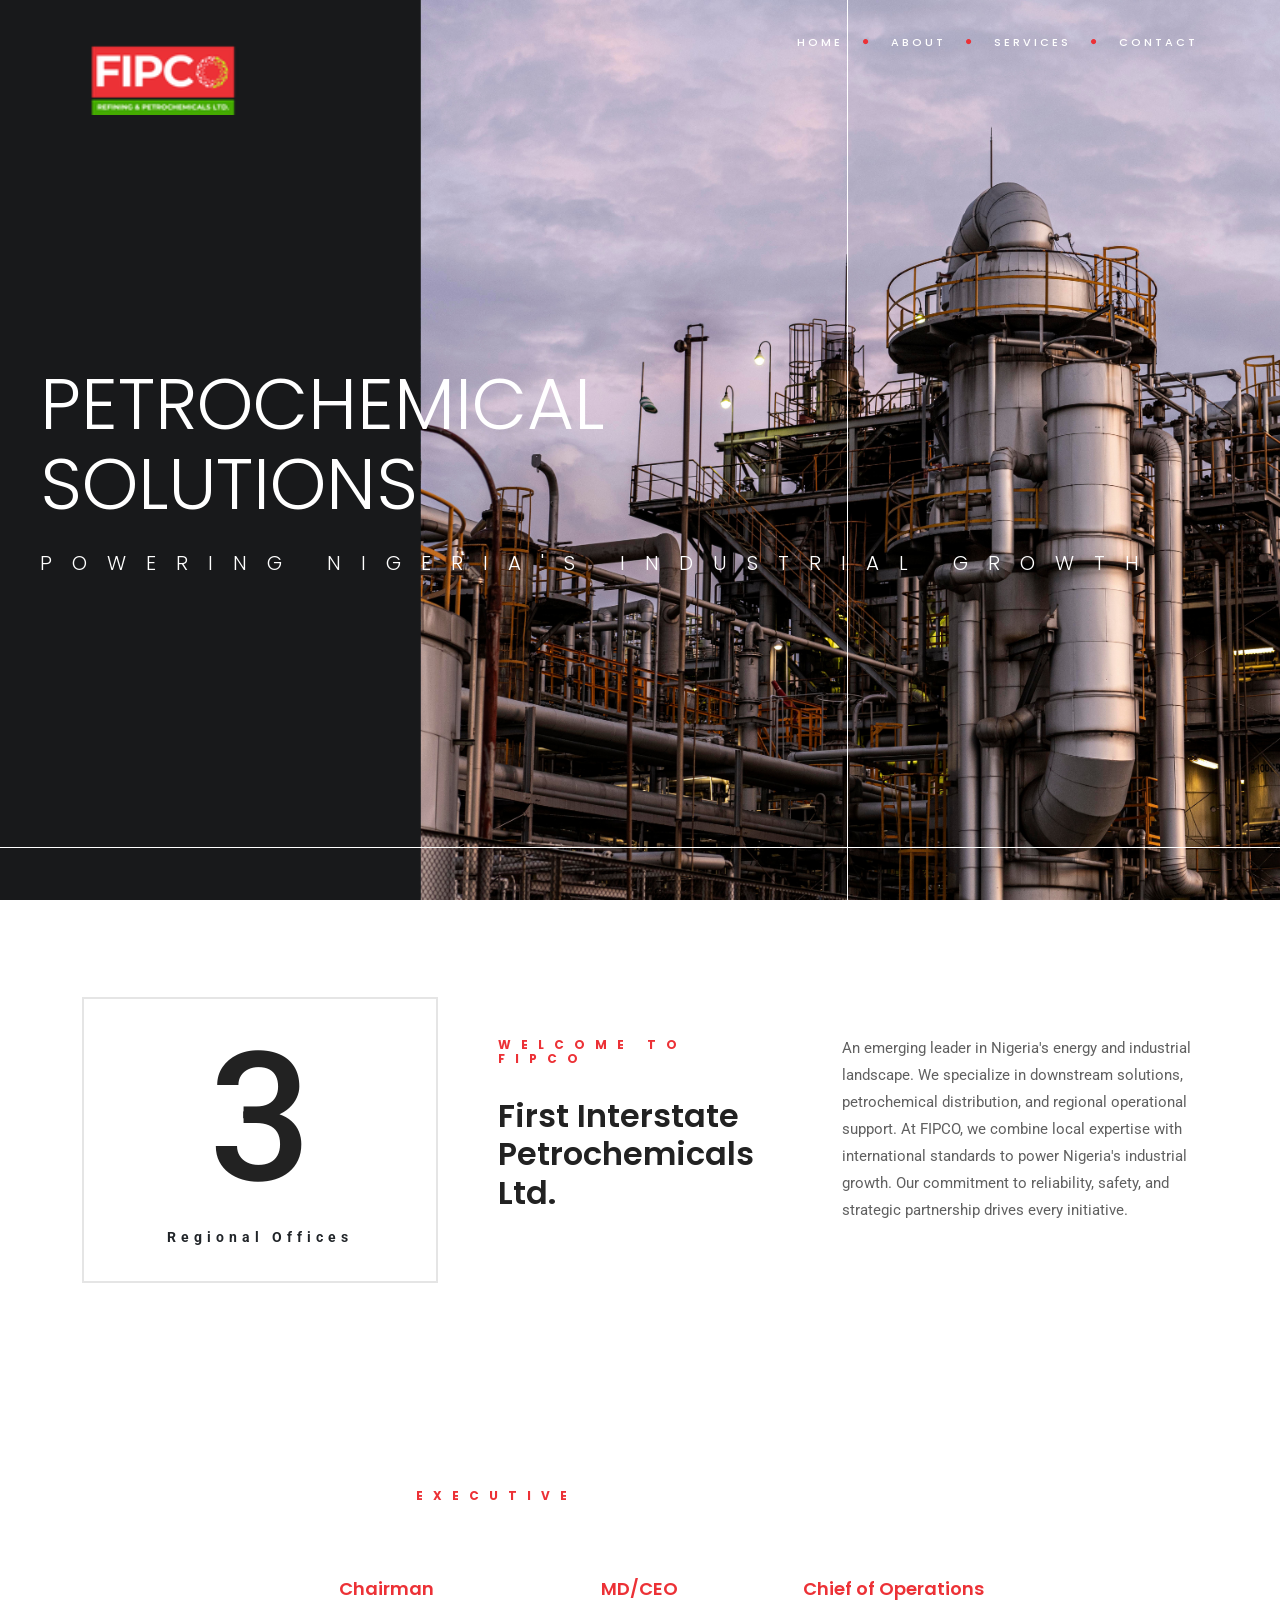
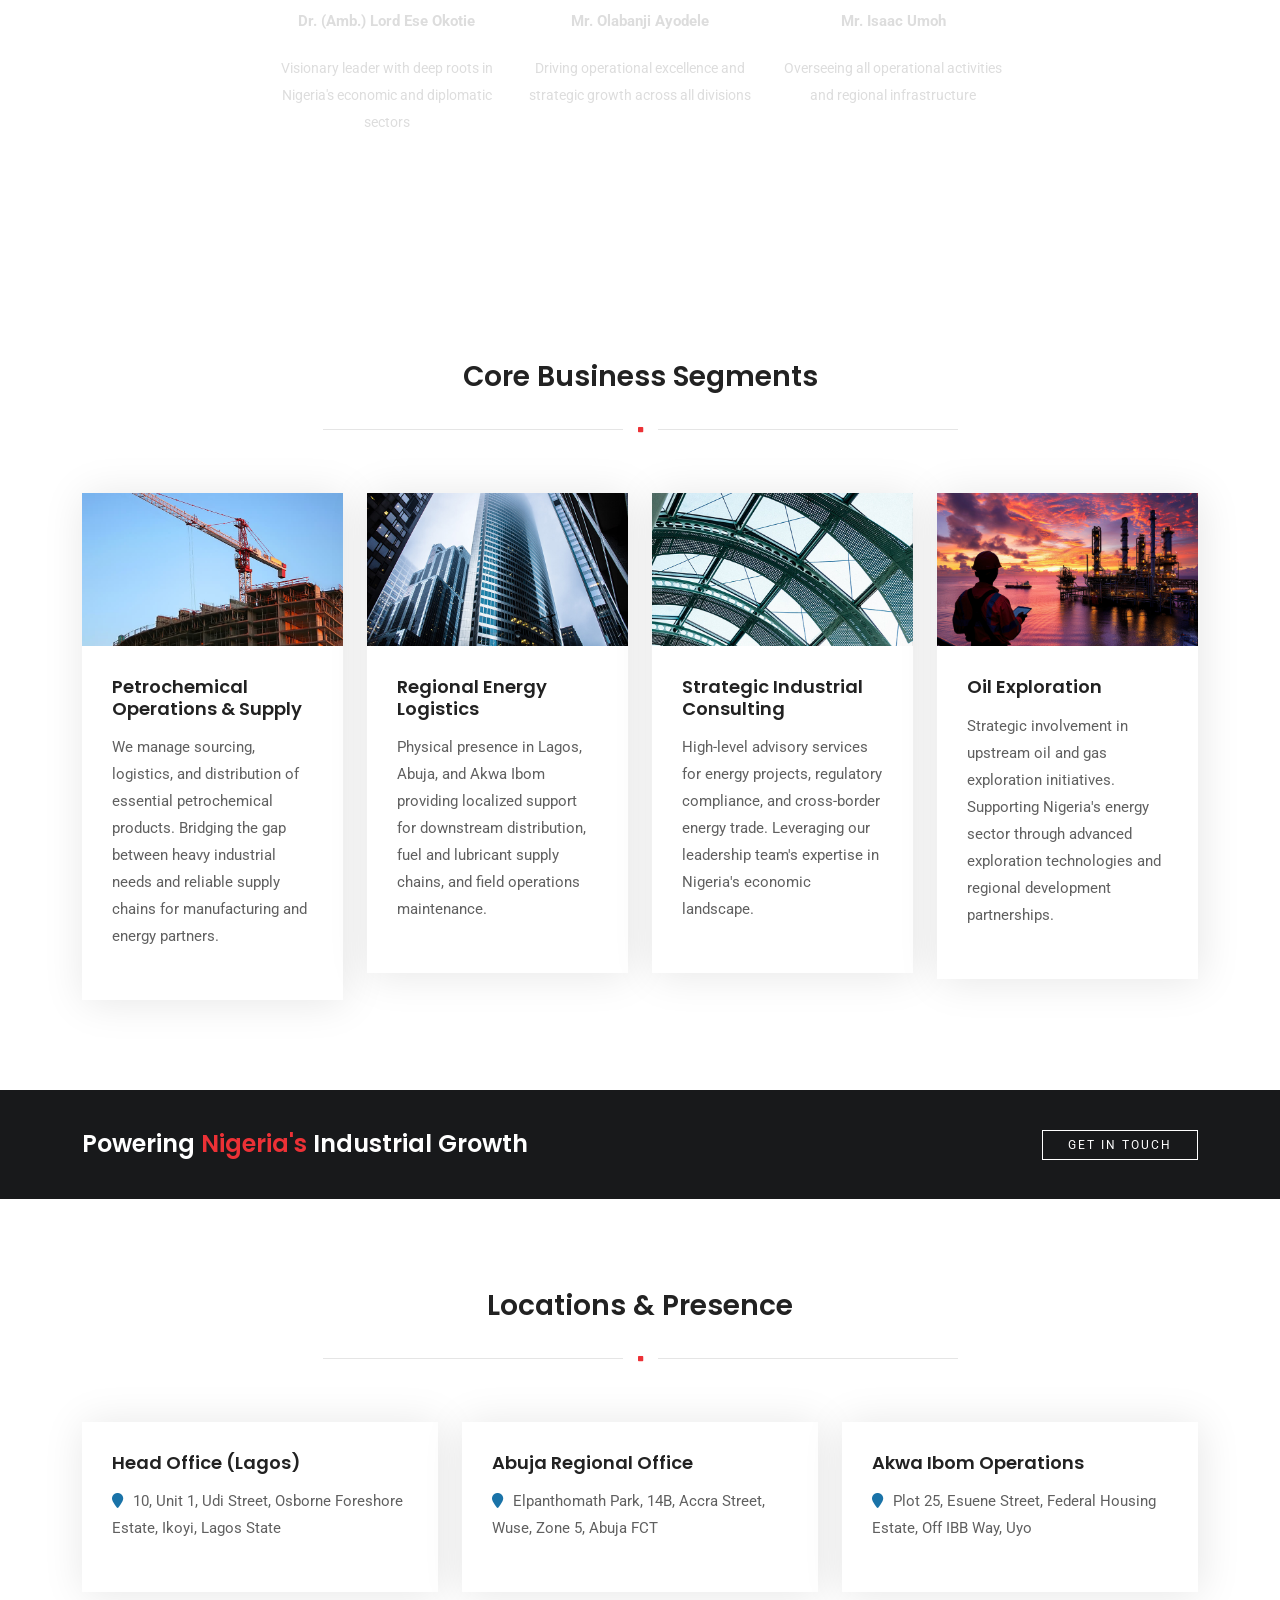
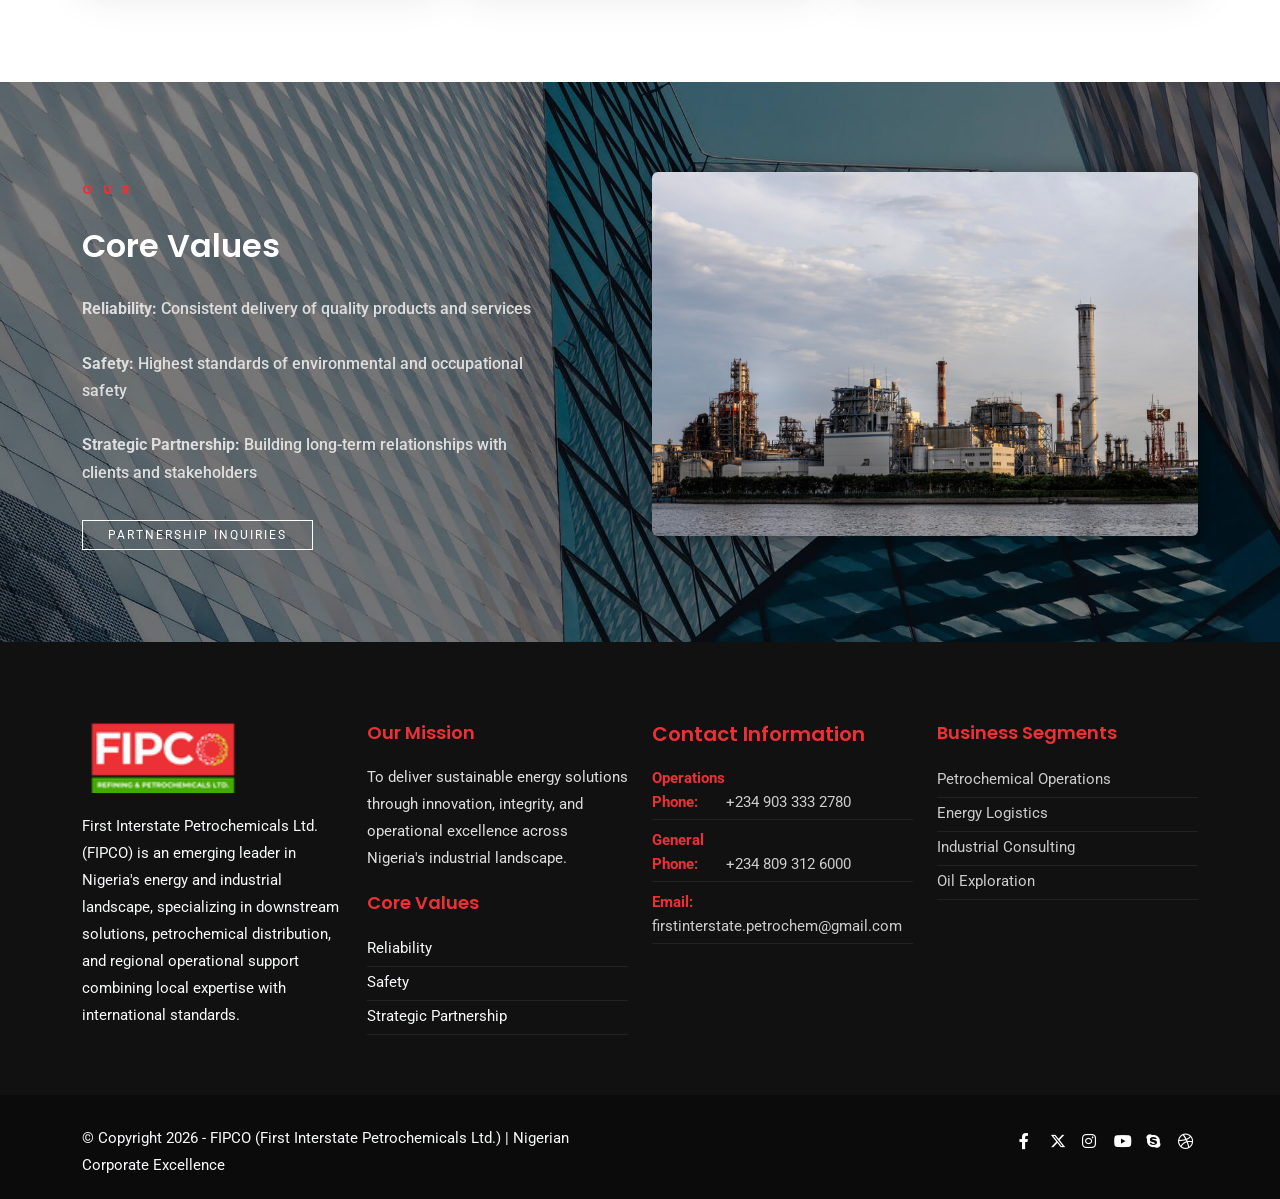
<file: index.html>
<!DOCTYPE html>
<html lang="en">

<head>
    <meta charset="utf-8">
    <link rel="icon" href="images/icon.png" type="image/gif" sizes="16x16">
    <title>FIPCO - First Interstate Petrochemicals Ltd. | Nigeria's Leading Energy & Industrial Solutions</title>
    <meta name="viewport" content="width=device-width, initial-scale=1.0">
    <meta name="description" content="FIPCO is an emerging leader in Nigeria's energy and industrial landscape, specializing in petrochemical distribution, downstream solutions, and regional operational support with offices in Lagos, Abuja, and Akwa Ibom.">
    <meta name="keywords" content="petrochemical,energy,Nigeria,distribution,industrial,logistics,downstream,supply,Africa">
    <meta name="author" content="">

    <!-- CSS Files
    ================================================== -->
    <link href="css/bootstrap.min.css" rel="stylesheet" type="text/css" id="bootstrap" />
    <link href="css/plugins.css" rel="stylesheet" type="text/css">
    <link href="css/style.css" rel="stylesheet" type="text/css">
    <link href="css/color.css" rel="stylesheet" type="text/css">

    <!-- color scheme -->
	<link rel="stylesheet" href="css/colors/blue-3.css" type="text/css" id="colors">
    
    <!-- color override -->
    <style>
        .id-color,
        footer .id-color,
        footer h3 {
            color: #ec3136 !important;
        }
        
        footer a:hover,
        footer .widget_recent_post a:hover {
            color: #ec3136 !important;
        }
        
        address span {
            display: block;
            margin-bottom: 8px;
            line-height: 1.6;
        }
    </style>
        
    <!-- RS5.0 Stylesheet -->
    <link rel="stylesheet" href="revolution/css/settings.css" type="text/css">
    <link rel="stylesheet" href="revolution/css/layers.css" type="text/css">
    <link rel="stylesheet" href="revolution/css/navigation.css" type="text/css">
    <link rel="stylesheet" href="css/rev-settings.css" type="text/css">
	
	<!-- custom font -->
	<link rel="stylesheet" href="css/font-style-2.css" type="text/css">
</head>

<body id="homepage" class="de_light">

    <div id="wrapper">

        <!-- header begin -->
        <header class="transparent">
            <div class="info">
                <div class="container">
                    <div class="row">
                        <div class="col-md-12">
                            <div class="column">Operations Phone <span class="id-color"><strong>+234 903 333 2780</strong></span></div>
                            <div class="column">General Inquiries <span class="id-color"><strong>+234 809 312 6000</strong></span></div>
                            <!-- social icons -->
                            <div class="column social">
                                <a href="#"><i class="fa-brands fa-facebook-f"></i></a>
                                <a href="#"><i class="fa-brands fa-x-twitter"></i></a>
                                <a href="#"><i class="fa-brands fa-instagram"></i></a>
                                <a href="#"><i class="fa-brands fa-youtube"></i></a>
                                <a href="#"><i class="fa-brands fa-skype"></i></a>
                                <a href="#"><i class="fa-brands fa-dribbble"></i></a>
                            </div>
                            <!-- social icons close -->
                        </div>
                    </div>
                </div>
            </div>

            <div class="container">
                <div class="row">
                    <div class="col-md-12">
                        <!-- logo begin -->
                        <div id="logo">
                            <a href="index.html">
                                <img class="logo" src="10_images-architect/logo.png" alt="">
                            </a>
                        </div>
                        <!-- logo close -->

                        <!-- small button begin -->
                        <span id="menu-btn"></span>
                        <!-- small button close -->

                        <!-- mainmenu begin -->
							<nav class="md-flex">
									<ul id="mainmenu">
										<li><a href="index.html">Home<span></span></a>
											
										</li>
										<li><a href="about.html">About</a>
											
										</li>
										
										<li><a href="services.html">Services</a>
											
										</li>
										
										<li><a href="contact.html">Contact</a>
											
										</li>
									</ul>
								</nav>
							
							<!-- mainmenu close -->

                    </div>
                    

                </div>
            </div>
        </header>
        <!-- header close -->


        <!-- content begin -->
        <div id="content" class="no-bottom no-top">

            <!-- revolution slider begin -->
            <section id="section-slider" class="fullwidthbanner-container text-white" aria-label="section-slider">
                <div id="slider-revolution">
                    <ul>
                        <li data-transition="fade" data-slotamount="10" data-masterspeed="200" data-thumb="">
                            <!--  BACKGROUND IMAGE -->
							<img alt="" class="rev-slidebg" data-bgparallax="0" src="10_images-architect/slider/wide1.jpg">

                            <div class="tp-caption size-72 font-weight-thin text-white" data-x="0" data-y="290" data-height="none" data-whitespace="nowrap"  data-customin="x:0;y:0;z:0;rotationX:0;rotationY:0;rotationZ:0;scaleX:2;scaleY:2;skewX:0;skewY:0;opacity:0;transformPerspective:600;transformOrigin:50% 50%;"
                                data-customout="x:0;y:0;z:0;rotationX:0;rotationY:0;rotationZ:0;scaleX:0.85;scaleY:0.85;skewX:0;skewY:0;opacity:0;transformPerspective:600;transformOrigin:50% 50%;"
                                data-speed="1200" data-start="400" data-easing="easeInOutExpo" data-endspeed="400">
                                PETROCHEMICAL
                            </div>

                            <div class="tp-caption size-72 font-weight-bold text-white" data-x="0" data-y="370" data-height="none" data-whitespace="nowrap"  data-customin="x:0;y:0;z:0;rotationX:0;rotationY:0;rotationZ:0;scaleX:2;scaleY:2;skewX:0;skewY:0;opacity:0;transformPerspective:600;transformOrigin:50% 50%;"
                                data-customout="x:0;y:0;z:0;rotationX:0;rotationY:0;rotationZ:0;scaleX:0.85;scaleY:0.85;skewX:0;skewY:0;opacity:0;transformPerspective:600;transformOrigin:50% 50%;"
                                data-speed="1200" data-start="400" data-easing="easeInOutExpo" data-endspeed="400">
                                SOLUTIONS
                            </div>

                            <div class="tp-caption size-20 ls-20px sft carousel-subtext-mobile" data-x="0" data-y="450" data-width="none" data-height="none" data-whitespace="nowrap"  data-speed="1200" data-start="400" data-easing="easeInOutExpo">
                                POWERING NIGERIA'S INDUSTRIAL GROWTH
                            </div>
                          
                        </li>
						
						<li data-transition="fade" data-slotamount="10" data-masterspeed="200" data-thumb="">
                            <!--  BACKGROUND IMAGE -->
							<img alt="" class="rev-slidebg" data-bgparallax="0" src="10_images-architect/slider/wide2.jpg">

                            <div class="tp-caption size-72 font-weight-thin text-white" data-x="0" data-y="290" data-height="none" data-whitespace="nowrap"  data-customin="x:0;y:0;z:0;rotationX:0;rotationY:0;rotationZ:0;scaleX:2;scaleY:2;skewX:0;skewY:0;opacity:0;transformPerspective:600;transformOrigin:50% 50%;"
                                data-customout="x:0;y:0;z:0;rotationX:0;rotationY:0;rotationZ:0;scaleX:0.85;scaleY:0.85;skewX:0;skewY:0;opacity:0;transformPerspective:600;transformOrigin:50% 50%;"
                                data-speed="1200" data-start="400" data-easing="easeInOutExpo" data-endspeed="400">
                                RELIABLE
                            </div>

                            <div class="tp-caption size-72 font-weight-bold text-white" data-x="0" data-y="370" data-height="none" data-whitespace="nowrap"  data-customin="x:0;y:0;z:0;rotationX:0;rotationY:0;rotationZ:0;scaleX:2;scaleY:2;skewX:0;skewY:0;opacity:0;transformPerspective:600;transformOrigin:50% 50%;"
                                data-customout="x:0;y:0;z:0;rotationX:0;rotationY:0;rotationZ:0;scaleX:0.85;scaleY:0.85;skewX:0;skewY:0;opacity:0;transformPerspective:600;transformOrigin:50% 50%;"
                                data-speed="1200" data-start="400" data-easing="easeInOutExpo" data-endspeed="400">
                                ENERGY PARTNER
                            </div>

                            <div class="tp-caption size-20 ls-20px sft carousel-subtext-mobile" data-x="0" data-y="450" data-width="none" data-height="none" data-whitespace="nowrap"  data-speed="1200" data-start="400" data-easing="easeInOutExpo">
                                INNOVATION, INTEGRITY, EXCELLENCE
                            </div>
                          
                        </li>

                    </ul>
                </div>
            </section>
            <!-- revolution slider close -->
			
			<section id="section-text">
                    <div class="container">
                        <div class="row align-items-center">
                        	<div class="col-lg-4 col-md-12 wow fadeInRight" data-wow-delay=".2s">
                        		<div class="de_count ultra-big s2 text-center">
									<h3 class="timer" data-to="3" data-speed="1000">3</h3>
									<span class="text-dark">Regional Offices</span>
								</div>
                        	</div>
                            <div class="col-lg-4 p-lg-5  mb-sm-30 wow fadeInRight" data-wow-delay=".4s">
                            	<h2 class="style-2 id-color">Welcome to FIPCO</h2>
                                <h2>First Interstate Petrochemicals Ltd.</h2>
                            </div>

                            <div class="col-lg-4 wow fadeInRight" data-wow-delay=".6s">
                                <p>
                                    An emerging leader in Nigeria's energy and industrial landscape. We specialize in downstream solutions, petrochemical distribution, and regional operational support. At FIPCO, we combine local expertise with international standards to power Nigeria's industrial growth. Our commitment to reliability, safety, and strategic partnership drives every initiative.
                                </p>
                            </div>
                        </div>
                    </div>
                </section>

                <!-- section begin -->
            <section id="section-testimonial" data-bgimage="url(10_images-architect/bg/1.jpg) fixed" aria-label="section" class="text-light">
                <div class="container">
                    <div class="row">

                        <div class="col-md-8 offset-md-2 wow fadeInUp">
                            <div style="text-align: center; margin-bottom: 40px;">
                                <h2 class="style-2"><span class="id-color">Executive</span></h2>
                                <h2>Leadership Team</h2>
                            </div>
							
							<div class="row" style="text-align: center;">
								<div class="col-md-4 mb-4">
									<h4 class="id-color">Chairman</h4>
									<p><strong>Dr. (Amb.) Lord Ese Okotie</strong></p>
									<p style="font-size: 14px;">Visionary leader with deep roots in Nigeria's economic and diplomatic sectors</p>
								</div>
								
								<div class="col-md-4 mb-4">
									<h4 class="id-color">MD/CEO</h4>
									<p><strong>Mr. Olabanji Ayodele</strong></p>
									<p style="font-size: 14px;">Driving operational excellence and strategic growth across all divisions</p>
								</div>
								
								<div class="col-md-4 mb-4">
									<h4 class="id-color">Chief of Operations</h4>
									<p><strong>Mr. Isaac Umoh</strong></p>
									<p style="font-size: 14px;">Overseeing all operational activities and regional infrastructure</p>
								</div>
							</div>
                        </div>

                    </div>
					
                </div>
            </section>
            <!-- section close -->   

                

             <section id="section-services">

                <div class="container">
                    <div class="row">
							<div class="col-md-6 offset-md-3 text-center wow fadeInUp">
								<h1>Core Business Segments</h1>
								<div class="separator"><span><i class="fa fa-square"></i></span></div>
								<div class="spacer-single"></div>
							</div>
							
							<div class="clearfix"></div>
							
							<div class="col-lg-3 wow fadeInUp" data-wow-delay="0s">
								<div class="shadow-light">
								<img src="10_images-architect/services/1.jpg" class="img-responsive" alt="">
								
                                <div class="text padding30" data-bgcolor="#ffffff">									
                                    <h3>Petrochemical Operations & Supply</h3>
                                    <p>We manage sourcing, logistics, and distribution of essential petrochemical products. Bridging the gap between heavy industrial needs and reliable supply chains for manufacturing and energy partners.</p>
                                </div>
                                </div>
							</div>

							<div class="col-lg-3 wow fadeInUp" data-wow-delay=".3s">
									<div class="shadow-light">
									<img src="10_images-architect/services/2.jpg" class="img-responsive" alt="">
									<div class="text padding30" data-bgcolor="#ffffff">									
										<h3>Regional Energy Logistics</h3>
										<p>Physical presence in Lagos, Abuja, and Akwa Ibom providing localized support for downstream distribution, fuel and lubricant supply chains, and field operations maintenance.</p>
									</div>
									</div>
							</div>

							<div class="col-lg-3 wow fadeInUp" data-wow-delay=".6s">
									<div class="shadow-light">
									<img src="10_images-architect/services/3.jpg" class="img-responsive" alt="">
									
									<div class="text padding30" data-bgcolor="#ffffff">									
										<h3>Strategic Industrial Consulting</h3>
										<p>High-level advisory services for energy projects, regulatory compliance, and cross-border energy trade. Leveraging our leadership team's expertise in Nigeria's economic landscape.</p>
									</div>
									</div>
							</div>

							<div class="col-lg-3 wow fadeInUp" data-wow-delay=".9s">
									<div class="shadow-light">
									<img src="10_images-architect/services/4.jpg" class="img-responsive" alt="">
									<div class="text padding30" data-bgcolor="#ffffff">									
											<h3>Oil Exploration</h3>
											<p>Strategic involvement in upstream oil and gas exploration initiatives. Supporting Nigeria's energy sector through advanced exploration technologies and regional development partnerships.</p>
									</div>
									</div>
							</div>
							
						</div>
                        
                    </div>
					
            </section>

            <!-- section begin -->
            <section id="call-to-action" class="text-dark call-to-action padding40 text-light" data-bgcolor="#18191B" aria-label="cta">
                <div class="container">
                    <div class="row align-items-center">
                        <div class="col-lg-8 col-md-7">
                            <h3 class="size-2 no-margin">Powering <span class="id-color">Nigeria's</span> Industrial Growth</h3>
                        </div>

                        <div class="col-lg-4 col-md-5 text-right">
                            <a href="contact.html" class="btn-line-white">Get in Touch</a>
                        </div>
                    </div>
                </div>
            </section>
            <!-- logo carousel section close -->


            <section>
            	<div class="container">

	                <div class="row">

	                	<div class="col-md-6 offset-md-3 text-center wow fadeInUp">
                            <h1>Locations & Presence</h1>
                            <div class="separator"><span><i class="fa fa-square"></i></span></div>
                            <div class="spacer-single"></div>
                        </div>

	                    <div class="col-lg-4 wow fadeInUp" data-wow-delay="0s">
	                    	<div class="shadow-light">
	                    		<div class="text padding30" data-bgcolor="#ffffff">
	                    			<h3>Head Office (Lagos)</h3>
	                    			<p><i class="fa fa-map-marker" style="color: #1a73a8; margin-right: 10px;"></i>10, Unit 1, Udi Street, Osborne Foreshore Estate, Ikoyi, Lagos State</p>
	                    		</div>
	                    	</div>
	                    </div>

	                    <div class="col-lg-4 wow fadeInUp" data-wow-delay=".3s">
	                    	<div class="shadow-light">
	                    		<div class="text padding30" data-bgcolor="#ffffff">
	                    			<h3>Abuja Regional Office</h3>
	                    			<p><i class="fa fa-map-marker" style="color: #1a73a8; margin-right: 10px;"></i>Elpanthomath Park, 14B, Accra Street, Wuse, Zone 5, Abuja FCT</p>
	                    		</div>
	                    	</div>
	                    </div>

	                    <div class="col-lg-4 wow fadeInUp" data-wow-delay=".6s">
	                    	<div class="shadow-light">
	                    		<div class="text padding30" data-bgcolor="#ffffff">
	                    			<h3>Akwa Ibom Operations</h3>
	                    			<p><i class="fa fa-map-marker" style="color: #1a73a8; margin-right: 10px;"></i>Plot 25, Esuene Street, Federal Housing Estate, Off IBB Way, Uyo</p>
	                    		</div>
	                    	</div>
	                    </div>

	            </div>
            </section>

			
			<section id="section-how-it-works" data-bgimage="url(10_images-architect/bg/2.jpg) top" class="text-light">
                    <div class="container">
						<div class="row align-items-center">
							<div class="col-md-5 wow fadeInRight" data-wow-delay=".2s">
								<h2 class="style-2"><span class="id-color">Our</span></h2><br>
								<h2>Core Values</h2>
								<p class="lead">
									<strong>Reliability:</strong> Consistent delivery of quality products and services<br><br>
									<strong>Safety:</strong> Highest standards of environmental and occupational safety<br><br>
									<strong>Strategic Partnership:</strong> Building long-term relationships with clients and stakeholders
								</p>
								<div class="spacer-half"></div>
								<a href="contact.html" class="btn-line-white">Partnership Inquiries</a>
							</div>
							<div class="col-md-6 offset-md-1 wow fadeInLeft" data-wow-delay=".4s">
								<figure class="picframe invert transparent shadow-soft rounded">
									<img src="10_images-architect/misc/1.jpg" class="img-fullwidth" alt="FIPCO Operations">
                            </figure>
							</div>
						</div>
					</div>
                </section>
                </section>


            <!-- footer begin -->
        <footer class="text-light">
            <div class="container">
                <div class="row">
                    <div class="col-md-3">
                        <img src="10_images-architect/logo.png" class="logo-small" alt=""><br>First Interstate Petrochemicals Ltd. (FIPCO) is an emerging leader in Nigeria's energy and industrial landscape, specializing in downstream solutions, petrochemical distribution, and regional operational support combining local expertise with international standards.
                    </div>

                    <div class="col-md-3">
                        <div class="widget widget_recent_post">
                            <h3>Our Mission</h3>
                            <p>To deliver sustainable energy solutions through innovation, integrity, and operational excellence across Nigeria's industrial landscape.</p>
                            <h3 style="margin-top: 20px;">Core Values</h3>
                            <ul>
                                <li>Reliability</li>
                                <li>Safety</li>
                                <li>Strategic Partnership</li>
                            </ul>
                        </div>
                    </div>

                    <div class="col-md-3">
                        <h3>Contact Information</h3>
                        <div class="widget widget-address">
                            <address>
                                <span><strong>Operations Phone:</strong> <a href="tel:+2349033332780">+234 903 333 2780</a></span>
                                <span><strong>General Phone:</strong> <a href="tel:+2348093126000">+234 809 312 6000</a></span>
                                <span><strong>Email:</strong> <a href="mailto:firstinterstate.petrochem@gmail.com">firstinterstate.petrochem@gmail.com</a></span>
                            </address>
                        </div>
                    </div>

                    <div class="col-md-3">
                        <div class="widget widget_recent_post">
                            <h3>Business Segments</h3>
                            <ul>
                                <li><a href="#">Petrochemical Operations</a></li>
                                <li><a href="#">Energy Logistics</a></li>
                                <li><a href="#">Industrial Consulting</a></li>
                                <li><a href="#">Oil Exploration</a></li>
                            </ul>
                        </div>
                    </div>
                </div>
            </div>

            <div class="subfooter">
                <div class="container">
                    <div class="row">
                        <div class="col-md-6">
                            &copy; Copyright 2026 - FIPCO (First Interstate Petrochemicals Ltd.) | Nigerian Corporate Excellence
                        </div>
                        <div class="col-md-6 text-right">
                            <div class="social-icons">
                                <a href="#"><i class="fa-brands fa-facebook-f"></i></a>
                                <a href="#"><i class="fa-brands fa-x-twitter"></i></a>
                                <a href="#"><i class="fa-brands fa-instagram"></i></a>
                                <a href="#"><i class="fa-brands fa-youtube"></i></a>
                                <a href="#"><i class="fa-brands fa-skype"></i></a>
                                <a href="#"><i class="fa-brands fa-dribbble"></i></a>
                            </div>
                        </div>
                    </div>
                </div>
            </div>
            <a href="#" id="back-to-top"></a>
        </footer>
        <!-- footer close -->
        </div>
    </div>



    <!-- Javascript Files
    ================================================== -->
    <script src="js/plugins.js"></script>
    <script src="js/designesia.js"></script>	
	<script src="js/jquery.event.move.js"></script>
    <script src="js/jquery.twentytwenty.js"></script>	

    <!-- RS5.0 Core JS Files -->
    <script src="revolution/js/jquery.themepunch.tools.min.js?rev=5.0"></script>
    <script src="revolution/js/jquery.themepunch.revolution.min.js?rev=5.0"></script>

    <!-- RS5.0 Extensions Files -->
    <script src="revolution/js/extensions/revolution.extension.video.min.js"></script>
    <script src="revolution/js/extensions/revolution.extension.slideanims.min.js"></script>
    <script src="revolution/js/extensions/revolution.extension.layeranimation.min.js"></script>
    <script src="revolution/js/extensions/revolution.extension.navigation.min.js"></script>
    <script src="revolution/js/extensions/revolution.extension.actions.min.js"></script>
    <script src="revolution/js/extensions/revolution.extension.kenburn.min.js"></script>
    <script src="revolution/js/extensions/revolution.extension.migration.min.js"></script>
    <script src="revolution/js/extensions/revolution.extension.parallax.min.js"></script>

    <script>
        jQuery(document).ready(function() {
            // revolution slider
            jQuery("#slider-revolution").revolution({
                sliderType: "standard",
                sliderLayout: "fullscreen",
                delay: 5000,
                navigation: {
                    arrows: {
                        enable: true
                    },
                    bullets: {
                        enable: false,
                        style: 'hermes'
                    },

                },
                parallax: {
                    type: "mouse",
                    origo: "slidercenter",
                    speed: 2000,
                    levels: [2, 3, 4, 5, 6, 7, 12, 16, 10, 50],
                },
                responsiveLevels:[1920,1380,1240],
				gridwidth:[1360,1200,940],
                spinner: "off",
                gridheight: 700,
                disableProgressBar: "on"
            });
        });
    </script>
	
	<script>
    $(window).on("load", function(){
      $(".twentytwenty-container[data-orientation!='vertical']").twentytwenty({default_offset_pct: 0.5});
      $(".twentytwenty-container[data-orientation='vertical']").twentytwenty({default_offset_pct: 0.5, orientation: 'vertical'});
    });
    </script>


</body>

</html>
</file>
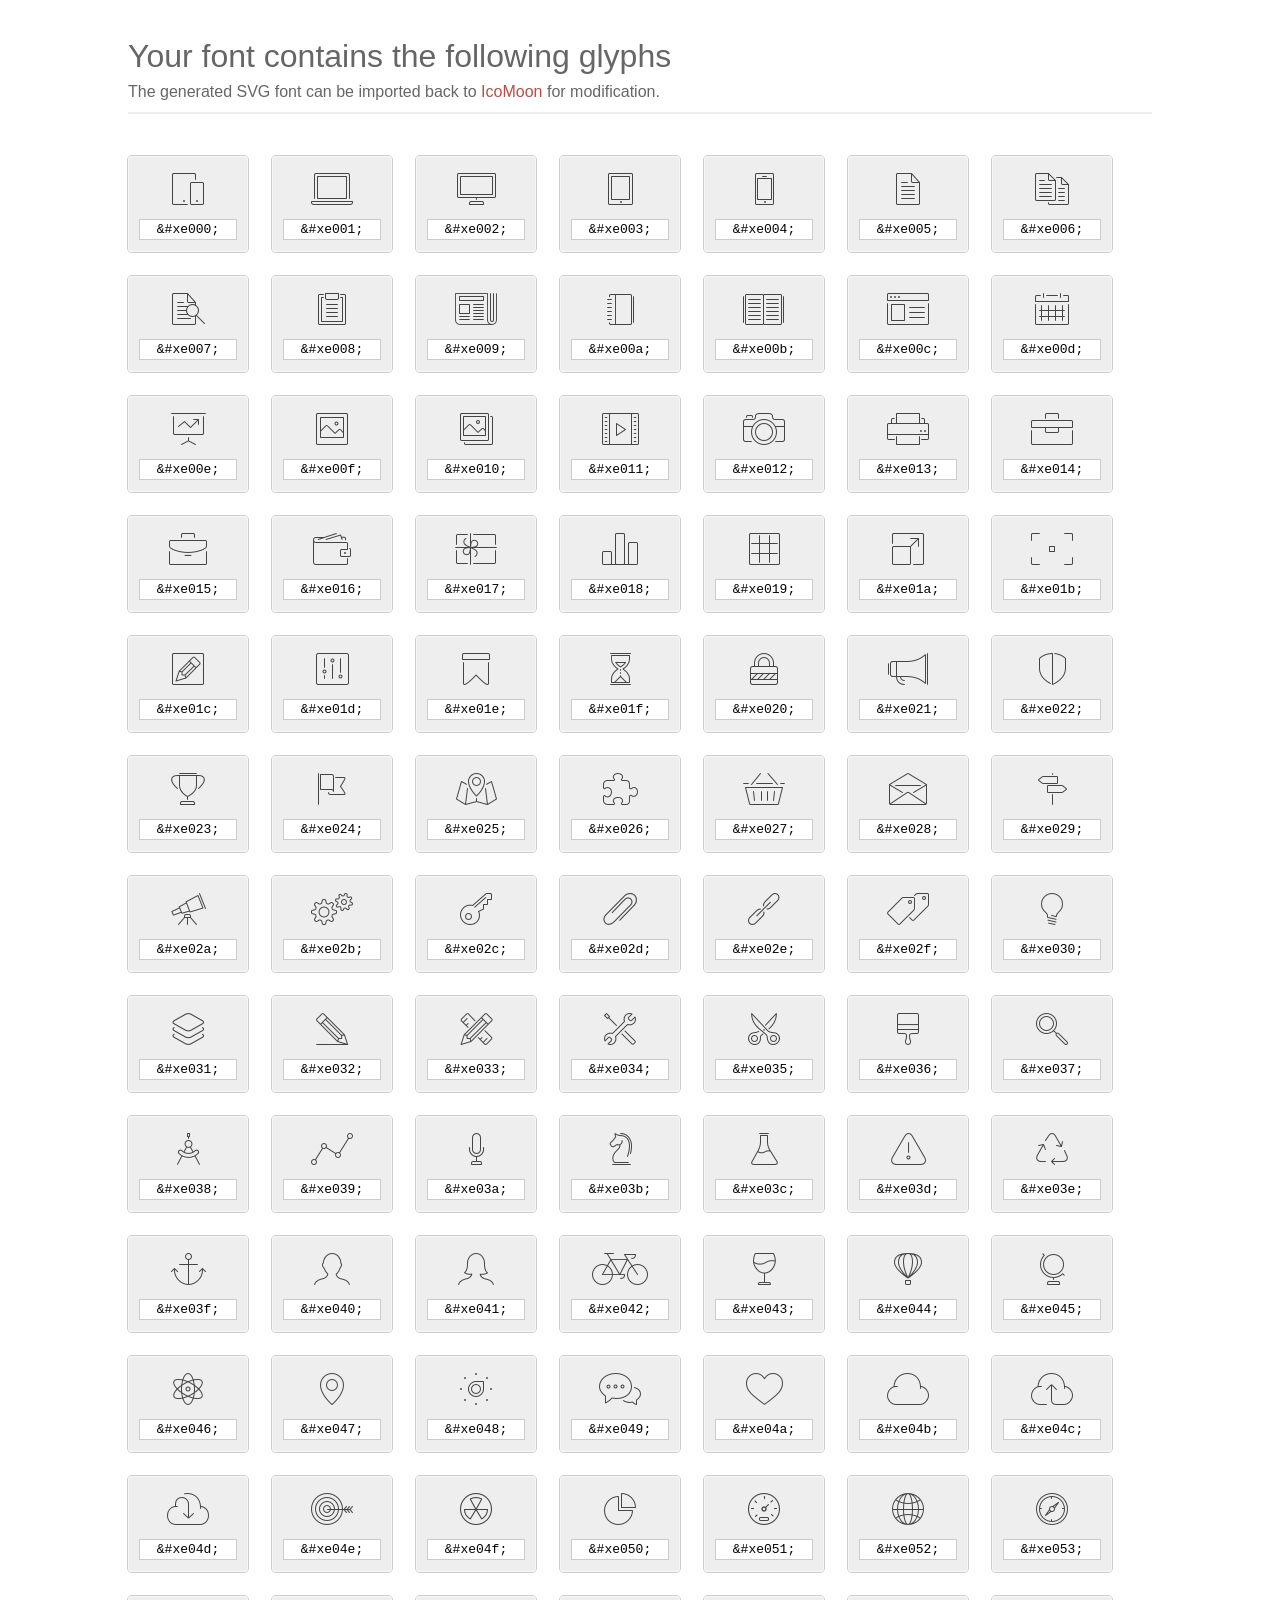
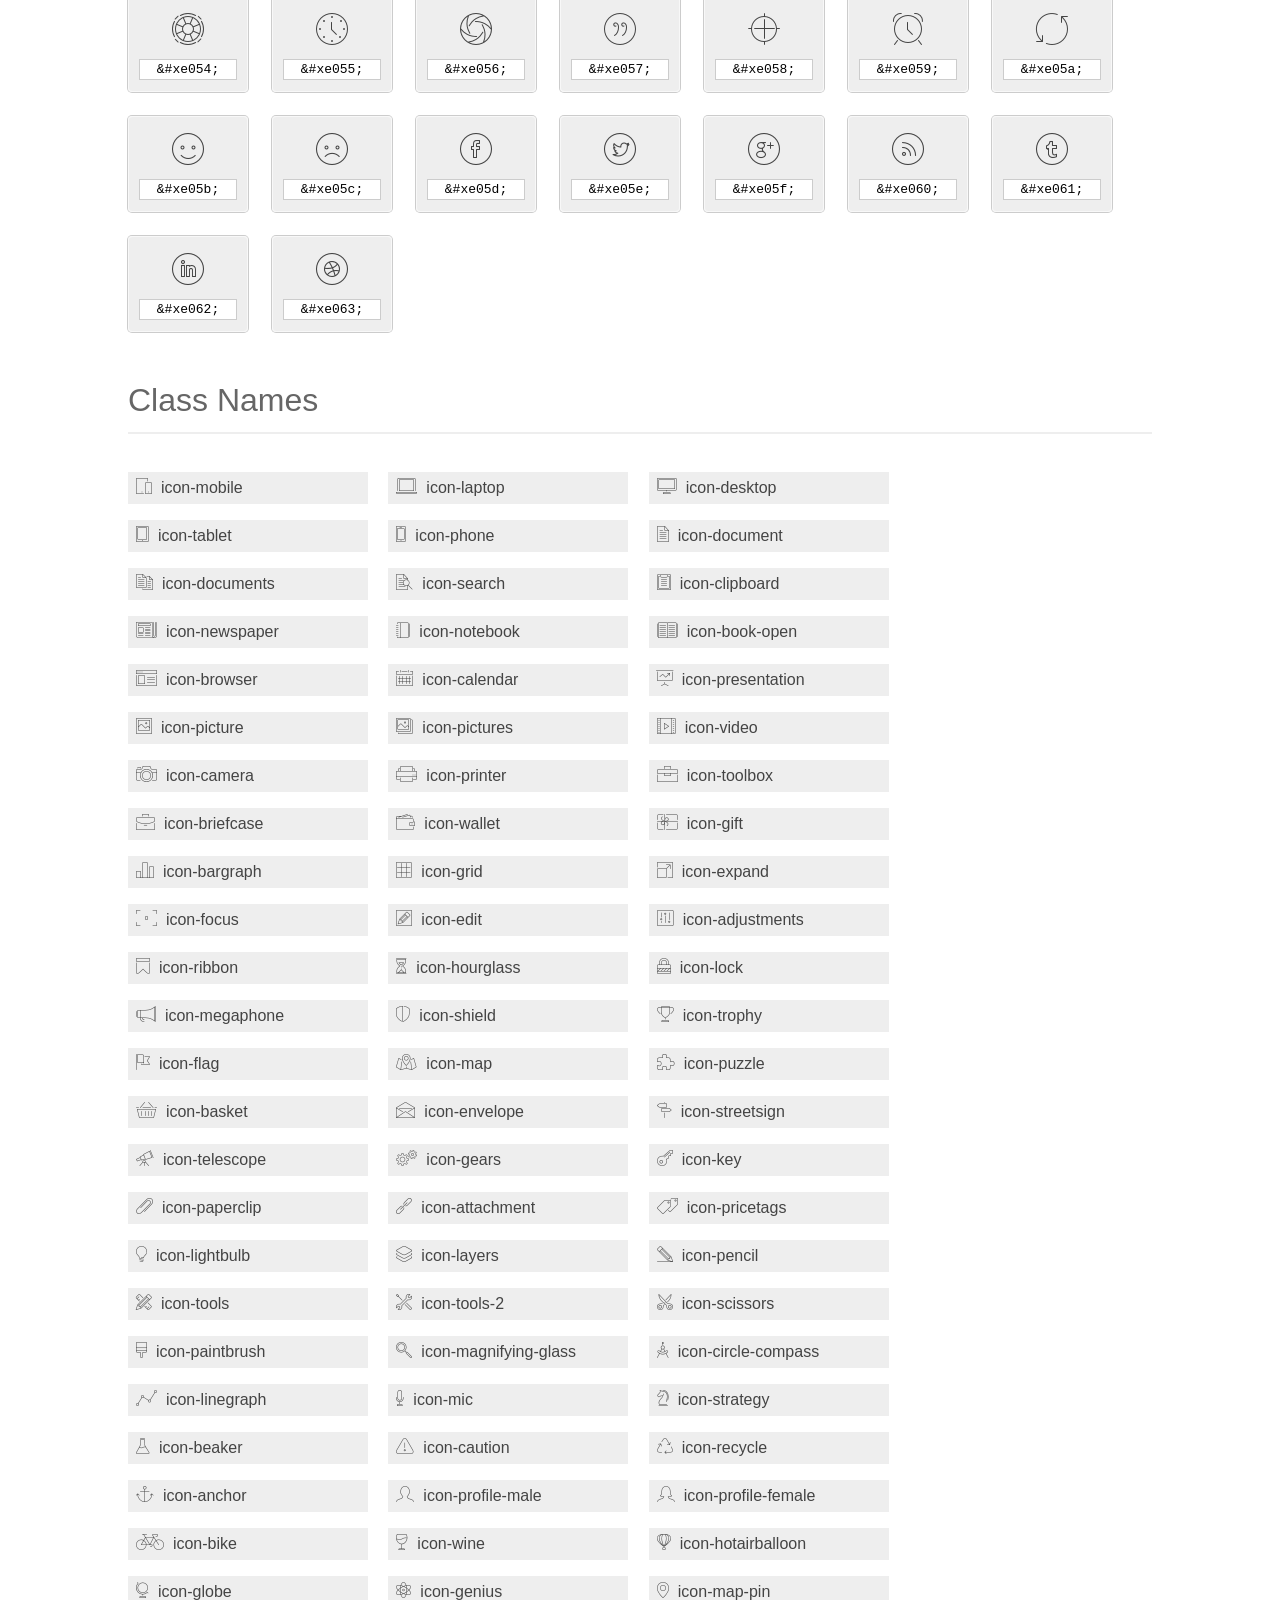
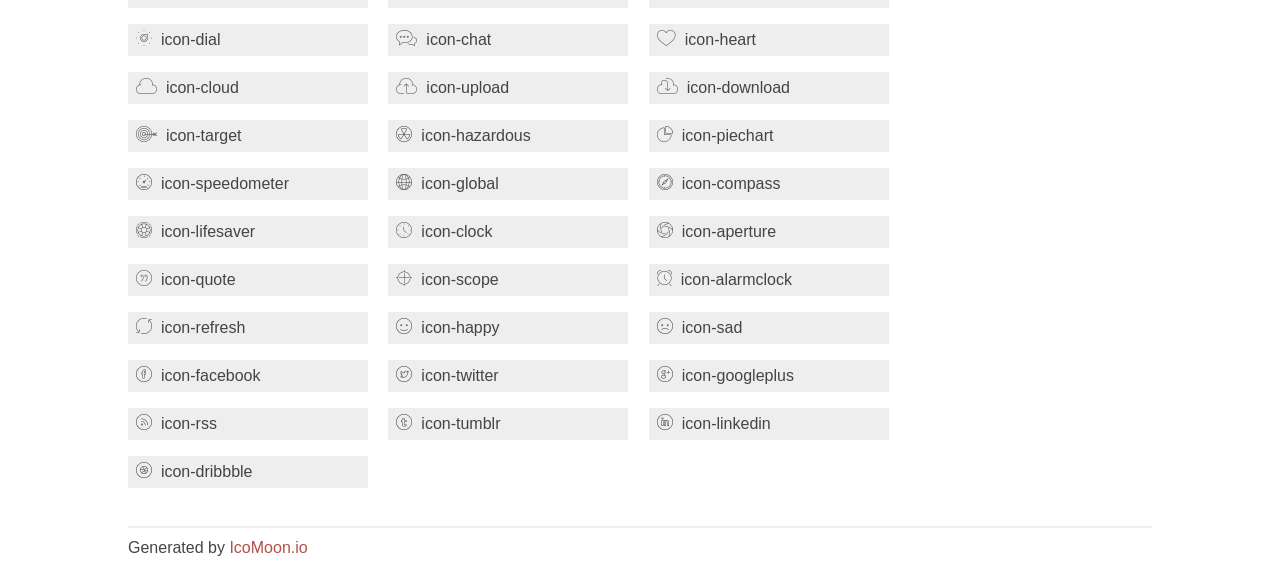
<file: fonts/et-line-font/index.html>
<!doctype html>
<html>
<head>
<title>Your Font/Glyphs</title>
<link rel="stylesheet" href="style.css" />
<!--[if lte IE 7]><script src="lte-ie7.js"></script><![endif]-->
<style>
	section, header, footer {display: block;}
	body {
		font-family: sans-serif;
		color: #444;
		line-height: 1.5;
		font-size: 1em;
	}
	* {
		-moz-box-sizing: border-box;
		-webkit-box-sizing: border-box;
		box-sizing: border-box;
		margin: 0;
		padding: 0;
	}
	.glyph {
		font-size: 16px;
		float: left;
		text-align: center;
		background: #eee;
		padding: .75em;
		margin: .75em 1.5em .75em 0;
		width: 7.5em;
		border-radius: .25em;
		box-shadow: inset 0 0 0 1px #f8f8f8, 0 0 0 1px #CCC;
	}
	.glyph input {
		font-family: consolas, monospace;
		font-size: 13px;
		width: 100%;
		text-align: center;
		border: 0;
		box-shadow: 0 0 0 1px #ccc;
		padding: .125em;
	}
	.w-main {
		width: 80%;
	}
	.centered {
		margin-left: auto;
		margin-right: auto;
	}
	.fs1 {
		font-size: 2em;
	}
	header {
		margin: 2em 0;
		padding-bottom: .5em;
		color: #666;
		box-shadow: 0 2px #eee;
	}
	header h1 {
		font-size: 2em;
		font-weight: normal;
	}
	.clearfix:before, .clearfix:after { content: ""; display: table; }
	.clearfix:after, .clear { clear: both; }
	footer {
		margin-top: 2em;
		padding: .5em 0;
		box-shadow: 0 -2px #eee;
	}
	a, a:visited {
		color: #B35047;
		text-decoration: none;
	}
	a:hover, a:focus {color: #000;}
	.box1 {
		font-size: 16px;
		display: inline-block;
		width: 15em;
		padding: .25em .5em;
		background: #eee;
		margin: .5em 1em .5em 0;
	}
</style>
</head>
<body>
	<div class="w-main centered">
	<section class="mtm clearfix" id="glyphs">
	<header>
		<h1>Your font contains the following glyphs</h1>
		<p>The generated SVG font can be imported back to <a href="http://icomoon.io/app">IcoMoon</a> for modification.</p>
	</header>
	<div class="glyph">
		<div class="fs1" aria-hidden="true" data-icon="&#xe000;"></div>
		<input type="text" readonly="readonly" value="&amp;#xe000;" />
	</div>
	<div class="glyph">
		<div class="fs1" aria-hidden="true" data-icon="&#xe001;"></div>
		<input type="text" readonly="readonly" value="&amp;#xe001;" />
	</div>
	<div class="glyph">
		<div class="fs1" aria-hidden="true" data-icon="&#xe002;"></div>
		<input type="text" readonly="readonly" value="&amp;#xe002;" />
	</div>
	<div class="glyph">
		<div class="fs1" aria-hidden="true" data-icon="&#xe003;"></div>
		<input type="text" readonly="readonly" value="&amp;#xe003;" />
	</div>
	<div class="glyph">
		<div class="fs1" aria-hidden="true" data-icon="&#xe004;"></div>
		<input type="text" readonly="readonly" value="&amp;#xe004;" />
	</div>
	<div class="glyph">
		<div class="fs1" aria-hidden="true" data-icon="&#xe005;"></div>
		<input type="text" readonly="readonly" value="&amp;#xe005;" />
	</div>
	<div class="glyph">
		<div class="fs1" aria-hidden="true" data-icon="&#xe006;"></div>
		<input type="text" readonly="readonly" value="&amp;#xe006;" />
	</div>
	<div class="glyph">
		<div class="fs1" aria-hidden="true" data-icon="&#xe007;"></div>
		<input type="text" readonly="readonly" value="&amp;#xe007;" />
	</div>
	<div class="glyph">
		<div class="fs1" aria-hidden="true" data-icon="&#xe008;"></div>
		<input type="text" readonly="readonly" value="&amp;#xe008;" />
	</div>
	<div class="glyph">
		<div class="fs1" aria-hidden="true" data-icon="&#xe009;"></div>
		<input type="text" readonly="readonly" value="&amp;#xe009;" />
	</div>
	<div class="glyph">
		<div class="fs1" aria-hidden="true" data-icon="&#xe00a;"></div>
		<input type="text" readonly="readonly" value="&amp;#xe00a;" />
	</div>
	<div class="glyph">
		<div class="fs1" aria-hidden="true" data-icon="&#xe00b;"></div>
		<input type="text" readonly="readonly" value="&amp;#xe00b;" />
	</div>
	<div class="glyph">
		<div class="fs1" aria-hidden="true" data-icon="&#xe00c;"></div>
		<input type="text" readonly="readonly" value="&amp;#xe00c;" />
	</div>
	<div class="glyph">
		<div class="fs1" aria-hidden="true" data-icon="&#xe00d;"></div>
		<input type="text" readonly="readonly" value="&amp;#xe00d;" />
	</div>
	<div class="glyph">
		<div class="fs1" aria-hidden="true" data-icon="&#xe00e;"></div>
		<input type="text" readonly="readonly" value="&amp;#xe00e;" />
	</div>
	<div class="glyph">
		<div class="fs1" aria-hidden="true" data-icon="&#xe00f;"></div>
		<input type="text" readonly="readonly" value="&amp;#xe00f;" />
	</div>
	<div class="glyph">
		<div class="fs1" aria-hidden="true" data-icon="&#xe010;"></div>
		<input type="text" readonly="readonly" value="&amp;#xe010;" />
	</div>
	<div class="glyph">
		<div class="fs1" aria-hidden="true" data-icon="&#xe011;"></div>
		<input type="text" readonly="readonly" value="&amp;#xe011;" />
	</div>
	<div class="glyph">
		<div class="fs1" aria-hidden="true" data-icon="&#xe012;"></div>
		<input type="text" readonly="readonly" value="&amp;#xe012;" />
	</div>
	<div class="glyph">
		<div class="fs1" aria-hidden="true" data-icon="&#xe013;"></div>
		<input type="text" readonly="readonly" value="&amp;#xe013;" />
	</div>
	<div class="glyph">
		<div class="fs1" aria-hidden="true" data-icon="&#xe014;"></div>
		<input type="text" readonly="readonly" value="&amp;#xe014;" />
	</div>
	<div class="glyph">
		<div class="fs1" aria-hidden="true" data-icon="&#xe015;"></div>
		<input type="text" readonly="readonly" value="&amp;#xe015;" />
	</div>
	<div class="glyph">
		<div class="fs1" aria-hidden="true" data-icon="&#xe016;"></div>
		<input type="text" readonly="readonly" value="&amp;#xe016;" />
	</div>
	<div class="glyph">
		<div class="fs1" aria-hidden="true" data-icon="&#xe017;"></div>
		<input type="text" readonly="readonly" value="&amp;#xe017;" />
	</div>
	<div class="glyph">
		<div class="fs1" aria-hidden="true" data-icon="&#xe018;"></div>
		<input type="text" readonly="readonly" value="&amp;#xe018;" />
	</div>
	<div class="glyph">
		<div class="fs1" aria-hidden="true" data-icon="&#xe019;"></div>
		<input type="text" readonly="readonly" value="&amp;#xe019;" />
	</div>
	<div class="glyph">
		<div class="fs1" aria-hidden="true" data-icon="&#xe01a;"></div>
		<input type="text" readonly="readonly" value="&amp;#xe01a;" />
	</div>
	<div class="glyph">
		<div class="fs1" aria-hidden="true" data-icon="&#xe01b;"></div>
		<input type="text" readonly="readonly" value="&amp;#xe01b;" />
	</div>
	<div class="glyph">
		<div class="fs1" aria-hidden="true" data-icon="&#xe01c;"></div>
		<input type="text" readonly="readonly" value="&amp;#xe01c;" />
	</div>
	<div class="glyph">
		<div class="fs1" aria-hidden="true" data-icon="&#xe01d;"></div>
		<input type="text" readonly="readonly" value="&amp;#xe01d;" />
	</div>
	<div class="glyph">
		<div class="fs1" aria-hidden="true" data-icon="&#xe01e;"></div>
		<input type="text" readonly="readonly" value="&amp;#xe01e;" />
	</div>
	<div class="glyph">
		<div class="fs1" aria-hidden="true" data-icon="&#xe01f;"></div>
		<input type="text" readonly="readonly" value="&amp;#xe01f;" />
	</div>
	<div class="glyph">
		<div class="fs1" aria-hidden="true" data-icon="&#xe020;"></div>
		<input type="text" readonly="readonly" value="&amp;#xe020;" />
	</div>
	<div class="glyph">
		<div class="fs1" aria-hidden="true" data-icon="&#xe021;"></div>
		<input type="text" readonly="readonly" value="&amp;#xe021;" />
	</div>
	<div class="glyph">
		<div class="fs1" aria-hidden="true" data-icon="&#xe022;"></div>
		<input type="text" readonly="readonly" value="&amp;#xe022;" />
	</div>
	<div class="glyph">
		<div class="fs1" aria-hidden="true" data-icon="&#xe023;"></div>
		<input type="text" readonly="readonly" value="&amp;#xe023;" />
	</div>
	<div class="glyph">
		<div class="fs1" aria-hidden="true" data-icon="&#xe024;"></div>
		<input type="text" readonly="readonly" value="&amp;#xe024;" />
	</div>
	<div class="glyph">
		<div class="fs1" aria-hidden="true" data-icon="&#xe025;"></div>
		<input type="text" readonly="readonly" value="&amp;#xe025;" />
	</div>
	<div class="glyph">
		<div class="fs1" aria-hidden="true" data-icon="&#xe026;"></div>
		<input type="text" readonly="readonly" value="&amp;#xe026;" />
	</div>
	<div class="glyph">
		<div class="fs1" aria-hidden="true" data-icon="&#xe027;"></div>
		<input type="text" readonly="readonly" value="&amp;#xe027;" />
	</div>
	<div class="glyph">
		<div class="fs1" aria-hidden="true" data-icon="&#xe028;"></div>
		<input type="text" readonly="readonly" value="&amp;#xe028;" />
	</div>
	<div class="glyph">
		<div class="fs1" aria-hidden="true" data-icon="&#xe029;"></div>
		<input type="text" readonly="readonly" value="&amp;#xe029;" />
	</div>
	<div class="glyph">
		<div class="fs1" aria-hidden="true" data-icon="&#xe02a;"></div>
		<input type="text" readonly="readonly" value="&amp;#xe02a;" />
	</div>
	<div class="glyph">
		<div class="fs1" aria-hidden="true" data-icon="&#xe02b;"></div>
		<input type="text" readonly="readonly" value="&amp;#xe02b;" />
	</div>
	<div class="glyph">
		<div class="fs1" aria-hidden="true" data-icon="&#xe02c;"></div>
		<input type="text" readonly="readonly" value="&amp;#xe02c;" />
	</div>
	<div class="glyph">
		<div class="fs1" aria-hidden="true" data-icon="&#xe02d;"></div>
		<input type="text" readonly="readonly" value="&amp;#xe02d;" />
	</div>
	<div class="glyph">
		<div class="fs1" aria-hidden="true" data-icon="&#xe02e;"></div>
		<input type="text" readonly="readonly" value="&amp;#xe02e;" />
	</div>
	<div class="glyph">
		<div class="fs1" aria-hidden="true" data-icon="&#xe02f;"></div>
		<input type="text" readonly="readonly" value="&amp;#xe02f;" />
	</div>
	<div class="glyph">
		<div class="fs1" aria-hidden="true" data-icon="&#xe030;"></div>
		<input type="text" readonly="readonly" value="&amp;#xe030;" />
	</div>
	<div class="glyph">
		<div class="fs1" aria-hidden="true" data-icon="&#xe031;"></div>
		<input type="text" readonly="readonly" value="&amp;#xe031;" />
	</div>
	<div class="glyph">
		<div class="fs1" aria-hidden="true" data-icon="&#xe032;"></div>
		<input type="text" readonly="readonly" value="&amp;#xe032;" />
	</div>
	<div class="glyph">
		<div class="fs1" aria-hidden="true" data-icon="&#xe033;"></div>
		<input type="text" readonly="readonly" value="&amp;#xe033;" />
	</div>
	<div class="glyph">
		<div class="fs1" aria-hidden="true" data-icon="&#xe034;"></div>
		<input type="text" readonly="readonly" value="&amp;#xe034;" />
	</div>
	<div class="glyph">
		<div class="fs1" aria-hidden="true" data-icon="&#xe035;"></div>
		<input type="text" readonly="readonly" value="&amp;#xe035;" />
	</div>
	<div class="glyph">
		<div class="fs1" aria-hidden="true" data-icon="&#xe036;"></div>
		<input type="text" readonly="readonly" value="&amp;#xe036;" />
	</div>
	<div class="glyph">
		<div class="fs1" aria-hidden="true" data-icon="&#xe037;"></div>
		<input type="text" readonly="readonly" value="&amp;#xe037;" />
	</div>
	<div class="glyph">
		<div class="fs1" aria-hidden="true" data-icon="&#xe038;"></div>
		<input type="text" readonly="readonly" value="&amp;#xe038;" />
	</div>
	<div class="glyph">
		<div class="fs1" aria-hidden="true" data-icon="&#xe039;"></div>
		<input type="text" readonly="readonly" value="&amp;#xe039;" />
	</div>
	<div class="glyph">
		<div class="fs1" aria-hidden="true" data-icon="&#xe03a;"></div>
		<input type="text" readonly="readonly" value="&amp;#xe03a;" />
	</div>
	<div class="glyph">
		<div class="fs1" aria-hidden="true" data-icon="&#xe03b;"></div>
		<input type="text" readonly="readonly" value="&amp;#xe03b;" />
	</div>
	<div class="glyph">
		<div class="fs1" aria-hidden="true" data-icon="&#xe03c;"></div>
		<input type="text" readonly="readonly" value="&amp;#xe03c;" />
	</div>
	<div class="glyph">
		<div class="fs1" aria-hidden="true" data-icon="&#xe03d;"></div>
		<input type="text" readonly="readonly" value="&amp;#xe03d;" />
	</div>
	<div class="glyph">
		<div class="fs1" aria-hidden="true" data-icon="&#xe03e;"></div>
		<input type="text" readonly="readonly" value="&amp;#xe03e;" />
	</div>
	<div class="glyph">
		<div class="fs1" aria-hidden="true" data-icon="&#xe03f;"></div>
		<input type="text" readonly="readonly" value="&amp;#xe03f;" />
	</div>
	<div class="glyph">
		<div class="fs1" aria-hidden="true" data-icon="&#xe040;"></div>
		<input type="text" readonly="readonly" value="&amp;#xe040;" />
	</div>
	<div class="glyph">
		<div class="fs1" aria-hidden="true" data-icon="&#xe041;"></div>
		<input type="text" readonly="readonly" value="&amp;#xe041;" />
	</div>
	<div class="glyph">
		<div class="fs1" aria-hidden="true" data-icon="&#xe042;"></div>
		<input type="text" readonly="readonly" value="&amp;#xe042;" />
	</div>
	<div class="glyph">
		<div class="fs1" aria-hidden="true" data-icon="&#xe043;"></div>
		<input type="text" readonly="readonly" value="&amp;#xe043;" />
	</div>
	<div class="glyph">
		<div class="fs1" aria-hidden="true" data-icon="&#xe044;"></div>
		<input type="text" readonly="readonly" value="&amp;#xe044;" />
	</div>
	<div class="glyph">
		<div class="fs1" aria-hidden="true" data-icon="&#xe045;"></div>
		<input type="text" readonly="readonly" value="&amp;#xe045;" />
	</div>
	<div class="glyph">
		<div class="fs1" aria-hidden="true" data-icon="&#xe046;"></div>
		<input type="text" readonly="readonly" value="&amp;#xe046;" />
	</div>
	<div class="glyph">
		<div class="fs1" aria-hidden="true" data-icon="&#xe047;"></div>
		<input type="text" readonly="readonly" value="&amp;#xe047;" />
	</div>
	<div class="glyph">
		<div class="fs1" aria-hidden="true" data-icon="&#xe048;"></div>
		<input type="text" readonly="readonly" value="&amp;#xe048;" />
	</div>
	<div class="glyph">
		<div class="fs1" aria-hidden="true" data-icon="&#xe049;"></div>
		<input type="text" readonly="readonly" value="&amp;#xe049;" />
	</div>
	<div class="glyph">
		<div class="fs1" aria-hidden="true" data-icon="&#xe04a;"></div>
		<input type="text" readonly="readonly" value="&amp;#xe04a;" />
	</div>
	<div class="glyph">
		<div class="fs1" aria-hidden="true" data-icon="&#xe04b;"></div>
		<input type="text" readonly="readonly" value="&amp;#xe04b;" />
	</div>
	<div class="glyph">
		<div class="fs1" aria-hidden="true" data-icon="&#xe04c;"></div>
		<input type="text" readonly="readonly" value="&amp;#xe04c;" />
	</div>
	<div class="glyph">
		<div class="fs1" aria-hidden="true" data-icon="&#xe04d;"></div>
		<input type="text" readonly="readonly" value="&amp;#xe04d;" />
	</div>
	<div class="glyph">
		<div class="fs1" aria-hidden="true" data-icon="&#xe04e;"></div>
		<input type="text" readonly="readonly" value="&amp;#xe04e;" />
	</div>
	<div class="glyph">
		<div class="fs1" aria-hidden="true" data-icon="&#xe04f;"></div>
		<input type="text" readonly="readonly" value="&amp;#xe04f;" />
	</div>
	<div class="glyph">
		<div class="fs1" aria-hidden="true" data-icon="&#xe050;"></div>
		<input type="text" readonly="readonly" value="&amp;#xe050;" />
	</div>
	<div class="glyph">
		<div class="fs1" aria-hidden="true" data-icon="&#xe051;"></div>
		<input type="text" readonly="readonly" value="&amp;#xe051;" />
	</div>
	<div class="glyph">
		<div class="fs1" aria-hidden="true" data-icon="&#xe052;"></div>
		<input type="text" readonly="readonly" value="&amp;#xe052;" />
	</div>
	<div class="glyph">
		<div class="fs1" aria-hidden="true" data-icon="&#xe053;"></div>
		<input type="text" readonly="readonly" value="&amp;#xe053;" />
	</div>
	<div class="glyph">
		<div class="fs1" aria-hidden="true" data-icon="&#xe054;"></div>
		<input type="text" readonly="readonly" value="&amp;#xe054;" />
	</div>
	<div class="glyph">
		<div class="fs1" aria-hidden="true" data-icon="&#xe055;"></div>
		<input type="text" readonly="readonly" value="&amp;#xe055;" />
	</div>
	<div class="glyph">
		<div class="fs1" aria-hidden="true" data-icon="&#xe056;"></div>
		<input type="text" readonly="readonly" value="&amp;#xe056;" />
	</div>
	<div class="glyph">
		<div class="fs1" aria-hidden="true" data-icon="&#xe057;"></div>
		<input type="text" readonly="readonly" value="&amp;#xe057;" />
	</div>
	<div class="glyph">
		<div class="fs1" aria-hidden="true" data-icon="&#xe058;"></div>
		<input type="text" readonly="readonly" value="&amp;#xe058;" />
	</div>
	<div class="glyph">
		<div class="fs1" aria-hidden="true" data-icon="&#xe059;"></div>
		<input type="text" readonly="readonly" value="&amp;#xe059;" />
	</div>
	<div class="glyph">
		<div class="fs1" aria-hidden="true" data-icon="&#xe05a;"></div>
		<input type="text" readonly="readonly" value="&amp;#xe05a;" />
	</div>
	<div class="glyph">
		<div class="fs1" aria-hidden="true" data-icon="&#xe05b;"></div>
		<input type="text" readonly="readonly" value="&amp;#xe05b;" />
	</div>
	<div class="glyph">
		<div class="fs1" aria-hidden="true" data-icon="&#xe05c;"></div>
		<input type="text" readonly="readonly" value="&amp;#xe05c;" />
	</div>
	<div class="glyph">
		<div class="fs1" aria-hidden="true" data-icon="&#xe05d;"></div>
		<input type="text" readonly="readonly" value="&amp;#xe05d;" />
	</div>
	<div class="glyph">
		<div class="fs1" aria-hidden="true" data-icon="&#xe05e;"></div>
		<input type="text" readonly="readonly" value="&amp;#xe05e;" />
	</div>
	<div class="glyph">
		<div class="fs1" aria-hidden="true" data-icon="&#xe05f;"></div>
		<input type="text" readonly="readonly" value="&amp;#xe05f;" />
	</div>
	<div class="glyph">
		<div class="fs1" aria-hidden="true" data-icon="&#xe060;"></div>
		<input type="text" readonly="readonly" value="&amp;#xe060;" />
	</div>
	<div class="glyph">
		<div class="fs1" aria-hidden="true" data-icon="&#xe061;"></div>
		<input type="text" readonly="readonly" value="&amp;#xe061;" />
	</div>
	<div class="glyph">
		<div class="fs1" aria-hidden="true" data-icon="&#xe062;"></div>
		<input type="text" readonly="readonly" value="&amp;#xe062;" />
	</div>
	<div class="glyph">
		<div class="fs1" aria-hidden="true" data-icon="&#xe063;"></div>
		<input type="text" readonly="readonly" value="&amp;#xe063;" />
	</div>
	</section>
	<div class="clear"></div>
	<section class="mtm clearfix" id="glyphs">
	<header>
		<h1>Class Names</h1>
	</header>
	<span class="box1">
		<span aria-hidden="true" class="icon-mobile"></span>
		&nbsp;icon-mobile
	</span>
	<span class="box1">
		<span aria-hidden="true" class="icon-laptop"></span>
		&nbsp;icon-laptop
	</span>
	<span class="box1">
		<span aria-hidden="true" class="icon-desktop"></span>
		&nbsp;icon-desktop
	</span>
	<span class="box1">
		<span aria-hidden="true" class="icon-tablet"></span>
		&nbsp;icon-tablet
	</span>
	<span class="box1">
		<span aria-hidden="true" class="icon-phone"></span>
		&nbsp;icon-phone
	</span>
	<span class="box1">
		<span aria-hidden="true" class="icon-document"></span>
		&nbsp;icon-document
	</span>
	<span class="box1">
		<span aria-hidden="true" class="icon-documents"></span>
		&nbsp;icon-documents
	</span>
	<span class="box1">
		<span aria-hidden="true" class="icon-search"></span>
		&nbsp;icon-search
	</span>
	<span class="box1">
		<span aria-hidden="true" class="icon-clipboard"></span>
		&nbsp;icon-clipboard
	</span>
	<span class="box1">
		<span aria-hidden="true" class="icon-newspaper"></span>
		&nbsp;icon-newspaper
	</span>
	<span class="box1">
		<span aria-hidden="true" class="icon-notebook"></span>
		&nbsp;icon-notebook
	</span>
	<span class="box1">
		<span aria-hidden="true" class="icon-book-open"></span>
		&nbsp;icon-book-open
	</span>
	<span class="box1">
		<span aria-hidden="true" class="icon-browser"></span>
		&nbsp;icon-browser
	</span>
	<span class="box1">
		<span aria-hidden="true" class="icon-calendar"></span>
		&nbsp;icon-calendar
	</span>
	<span class="box1">
		<span aria-hidden="true" class="icon-presentation"></span>
		&nbsp;icon-presentation
	</span>
	<span class="box1">
		<span aria-hidden="true" class="icon-picture"></span>
		&nbsp;icon-picture
	</span>
	<span class="box1">
		<span aria-hidden="true" class="icon-pictures"></span>
		&nbsp;icon-pictures
	</span>
	<span class="box1">
		<span aria-hidden="true" class="icon-video"></span>
		&nbsp;icon-video
	</span>
	<span class="box1">
		<span aria-hidden="true" class="icon-camera"></span>
		&nbsp;icon-camera
	</span>
	<span class="box1">
		<span aria-hidden="true" class="icon-printer"></span>
		&nbsp;icon-printer
	</span>
	<span class="box1">
		<span aria-hidden="true" class="icon-toolbox"></span>
		&nbsp;icon-toolbox
	</span>
	<span class="box1">
		<span aria-hidden="true" class="icon-briefcase"></span>
		&nbsp;icon-briefcase
	</span>
	<span class="box1">
		<span aria-hidden="true" class="icon-wallet"></span>
		&nbsp;icon-wallet
	</span>
	<span class="box1">
		<span aria-hidden="true" class="icon-gift"></span>
		&nbsp;icon-gift
	</span>
	<span class="box1">
		<span aria-hidden="true" class="icon-bargraph"></span>
		&nbsp;icon-bargraph
	</span>
	<span class="box1">
		<span aria-hidden="true" class="icon-grid"></span>
		&nbsp;icon-grid
	</span>
	<span class="box1">
		<span aria-hidden="true" class="icon-expand"></span>
		&nbsp;icon-expand
	</span>
	<span class="box1">
		<span aria-hidden="true" class="icon-focus"></span>
		&nbsp;icon-focus
	</span>
	<span class="box1">
		<span aria-hidden="true" class="icon-edit"></span>
		&nbsp;icon-edit
	</span>
	<span class="box1">
		<span aria-hidden="true" class="icon-adjustments"></span>
		&nbsp;icon-adjustments
	</span>
	<span class="box1">
		<span aria-hidden="true" class="icon-ribbon"></span>
		&nbsp;icon-ribbon
	</span>
	<span class="box1">
		<span aria-hidden="true" class="icon-hourglass"></span>
		&nbsp;icon-hourglass
	</span>
	<span class="box1">
		<span aria-hidden="true" class="icon-lock"></span>
		&nbsp;icon-lock
	</span>
	<span class="box1">
		<span aria-hidden="true" class="icon-megaphone"></span>
		&nbsp;icon-megaphone
	</span>
	<span class="box1">
		<span aria-hidden="true" class="icon-shield"></span>
		&nbsp;icon-shield
	</span>
	<span class="box1">
		<span aria-hidden="true" class="icon-trophy"></span>
		&nbsp;icon-trophy
	</span>
	<span class="box1">
		<span aria-hidden="true" class="icon-flag"></span>
		&nbsp;icon-flag
	</span>
	<span class="box1">
		<span aria-hidden="true" class="icon-map"></span>
		&nbsp;icon-map
	</span>
	<span class="box1">
		<span aria-hidden="true" class="icon-puzzle"></span>
		&nbsp;icon-puzzle
	</span>
	<span class="box1">
		<span aria-hidden="true" class="icon-basket"></span>
		&nbsp;icon-basket
	</span>
	<span class="box1">
		<span aria-hidden="true" class="icon-envelope"></span>
		&nbsp;icon-envelope
	</span>
	<span class="box1">
		<span aria-hidden="true" class="icon-streetsign"></span>
		&nbsp;icon-streetsign
	</span>
	<span class="box1">
		<span aria-hidden="true" class="icon-telescope"></span>
		&nbsp;icon-telescope
	</span>
	<span class="box1">
		<span aria-hidden="true" class="icon-gears"></span>
		&nbsp;icon-gears
	</span>
	<span class="box1">
		<span aria-hidden="true" class="icon-key"></span>
		&nbsp;icon-key
	</span>
	<span class="box1">
		<span aria-hidden="true" class="icon-paperclip"></span>
		&nbsp;icon-paperclip
	</span>
	<span class="box1">
		<span aria-hidden="true" class="icon-attachment"></span>
		&nbsp;icon-attachment
	</span>
	<span class="box1">
		<span aria-hidden="true" class="icon-pricetags"></span>
		&nbsp;icon-pricetags
	</span>
	<span class="box1">
		<span aria-hidden="true" class="icon-lightbulb"></span>
		&nbsp;icon-lightbulb
	</span>
	<span class="box1">
		<span aria-hidden="true" class="icon-layers"></span>
		&nbsp;icon-layers
	</span>
	<span class="box1">
		<span aria-hidden="true" class="icon-pencil"></span>
		&nbsp;icon-pencil
	</span>
	<span class="box1">
		<span aria-hidden="true" class="icon-tools"></span>
		&nbsp;icon-tools
	</span>
	<span class="box1">
		<span aria-hidden="true" class="icon-tools-2"></span>
		&nbsp;icon-tools-2
	</span>
	<span class="box1">
		<span aria-hidden="true" class="icon-scissors"></span>
		&nbsp;icon-scissors
	</span>
	<span class="box1">
		<span aria-hidden="true" class="icon-paintbrush"></span>
		&nbsp;icon-paintbrush
	</span>
	<span class="box1">
		<span aria-hidden="true" class="icon-magnifying-glass"></span>
		&nbsp;icon-magnifying-glass
	</span>
	<span class="box1">
		<span aria-hidden="true" class="icon-circle-compass"></span>
		&nbsp;icon-circle-compass
	</span>
	<span class="box1">
		<span aria-hidden="true" class="icon-linegraph"></span>
		&nbsp;icon-linegraph
	</span>
	<span class="box1">
		<span aria-hidden="true" class="icon-mic"></span>
		&nbsp;icon-mic
	</span>
	<span class="box1">
		<span aria-hidden="true" class="icon-strategy"></span>
		&nbsp;icon-strategy
	</span>
	<span class="box1">
		<span aria-hidden="true" class="icon-beaker"></span>
		&nbsp;icon-beaker
	</span>
	<span class="box1">
		<span aria-hidden="true" class="icon-caution"></span>
		&nbsp;icon-caution
	</span>
	<span class="box1">
		<span aria-hidden="true" class="icon-recycle"></span>
		&nbsp;icon-recycle
	</span>
	<span class="box1">
		<span aria-hidden="true" class="icon-anchor"></span>
		&nbsp;icon-anchor
	</span>
	<span class="box1">
		<span aria-hidden="true" class="icon-profile-male"></span>
		&nbsp;icon-profile-male
	</span>
	<span class="box1">
		<span aria-hidden="true" class="icon-profile-female"></span>
		&nbsp;icon-profile-female
	</span>
	<span class="box1">
		<span aria-hidden="true" class="icon-bike"></span>
		&nbsp;icon-bike
	</span>
	<span class="box1">
		<span aria-hidden="true" class="icon-wine"></span>
		&nbsp;icon-wine
	</span>
	<span class="box1">
		<span aria-hidden="true" class="icon-hotairballoon"></span>
		&nbsp;icon-hotairballoon
	</span>
	<span class="box1">
		<span aria-hidden="true" class="icon-globe"></span>
		&nbsp;icon-globe
	</span>
	<span class="box1">
		<span aria-hidden="true" class="icon-genius"></span>
		&nbsp;icon-genius
	</span>
	<span class="box1">
		<span aria-hidden="true" class="icon-map-pin"></span>
		&nbsp;icon-map-pin
	</span>
	<span class="box1">
		<span aria-hidden="true" class="icon-dial"></span>
		&nbsp;icon-dial
	</span>
	<span class="box1">
		<span aria-hidden="true" class="icon-chat"></span>
		&nbsp;icon-chat
	</span>
	<span class="box1">
		<span aria-hidden="true" class="icon-heart"></span>
		&nbsp;icon-heart
	</span>
	<span class="box1">
		<span aria-hidden="true" class="icon-cloud"></span>
		&nbsp;icon-cloud
	</span>
	<span class="box1">
		<span aria-hidden="true" class="icon-upload"></span>
		&nbsp;icon-upload
	</span>
	<span class="box1">
		<span aria-hidden="true" class="icon-download"></span>
		&nbsp;icon-download
	</span>
	<span class="box1">
		<span aria-hidden="true" class="icon-target"></span>
		&nbsp;icon-target
	</span>
	<span class="box1">
		<span aria-hidden="true" class="icon-hazardous"></span>
		&nbsp;icon-hazardous
	</span>
	<span class="box1">
		<span aria-hidden="true" class="icon-piechart"></span>
		&nbsp;icon-piechart
	</span>
	<span class="box1">
		<span aria-hidden="true" class="icon-speedometer"></span>
		&nbsp;icon-speedometer
	</span>
	<span class="box1">
		<span aria-hidden="true" class="icon-global"></span>
		&nbsp;icon-global
	</span>
	<span class="box1">
		<span aria-hidden="true" class="icon-compass"></span>
		&nbsp;icon-compass
	</span>
	<span class="box1">
		<span aria-hidden="true" class="icon-lifesaver"></span>
		&nbsp;icon-lifesaver
	</span>
	<span class="box1">
		<span aria-hidden="true" class="icon-clock"></span>
		&nbsp;icon-clock
	</span>
	<span class="box1">
		<span aria-hidden="true" class="icon-aperture"></span>
		&nbsp;icon-aperture
	</span>
	<span class="box1">
		<span aria-hidden="true" class="icon-quote"></span>
		&nbsp;icon-quote
	</span>
	<span class="box1">
		<span aria-hidden="true" class="icon-scope"></span>
		&nbsp;icon-scope
	</span>
	<span class="box1">
		<span aria-hidden="true" class="icon-alarmclock"></span>
		&nbsp;icon-alarmclock
	</span>
	<span class="box1">
		<span aria-hidden="true" class="icon-refresh"></span>
		&nbsp;icon-refresh
	</span>
	<span class="box1">
		<span aria-hidden="true" class="icon-happy"></span>
		&nbsp;icon-happy
	</span>
	<span class="box1">
		<span aria-hidden="true" class="icon-sad"></span>
		&nbsp;icon-sad
	</span>
	<span class="box1">
		<span aria-hidden="true" class="icon-facebook"></span>
		&nbsp;icon-facebook
	</span>
	<span class="box1">
		<span aria-hidden="true" class="icon-twitter"></span>
		&nbsp;icon-twitter
	</span>
	<span class="box1">
		<span aria-hidden="true" class="icon-googleplus"></span>
		&nbsp;icon-googleplus
	</span>
	<span class="box1">
		<span aria-hidden="true" class="icon-rss"></span>
		&nbsp;icon-rss
	</span>
	<span class="box1">
		<span aria-hidden="true" class="icon-tumblr"></span>
		&nbsp;icon-tumblr
	</span>
	<span class="box1">
		<span aria-hidden="true" class="icon-linkedin"></span>
		&nbsp;icon-linkedin
	</span>
	<span class="box1">
		<span aria-hidden="true" class="icon-dribbble"></span>
		&nbsp;icon-dribbble
	</span>
	</section>
	<footer>
		<p>Generated by <a href="http://icomoon.io">IcoMoon.io</a></p>
	</footer>
	</div>
	<script>
	document.getElementById("glyphs").addEventListener("click", function(e) {
		var target = e.target;
		if (target.tagName === "INPUT") {
			target.select();
		}
	});
	</script>
</body>
</html>
</file>
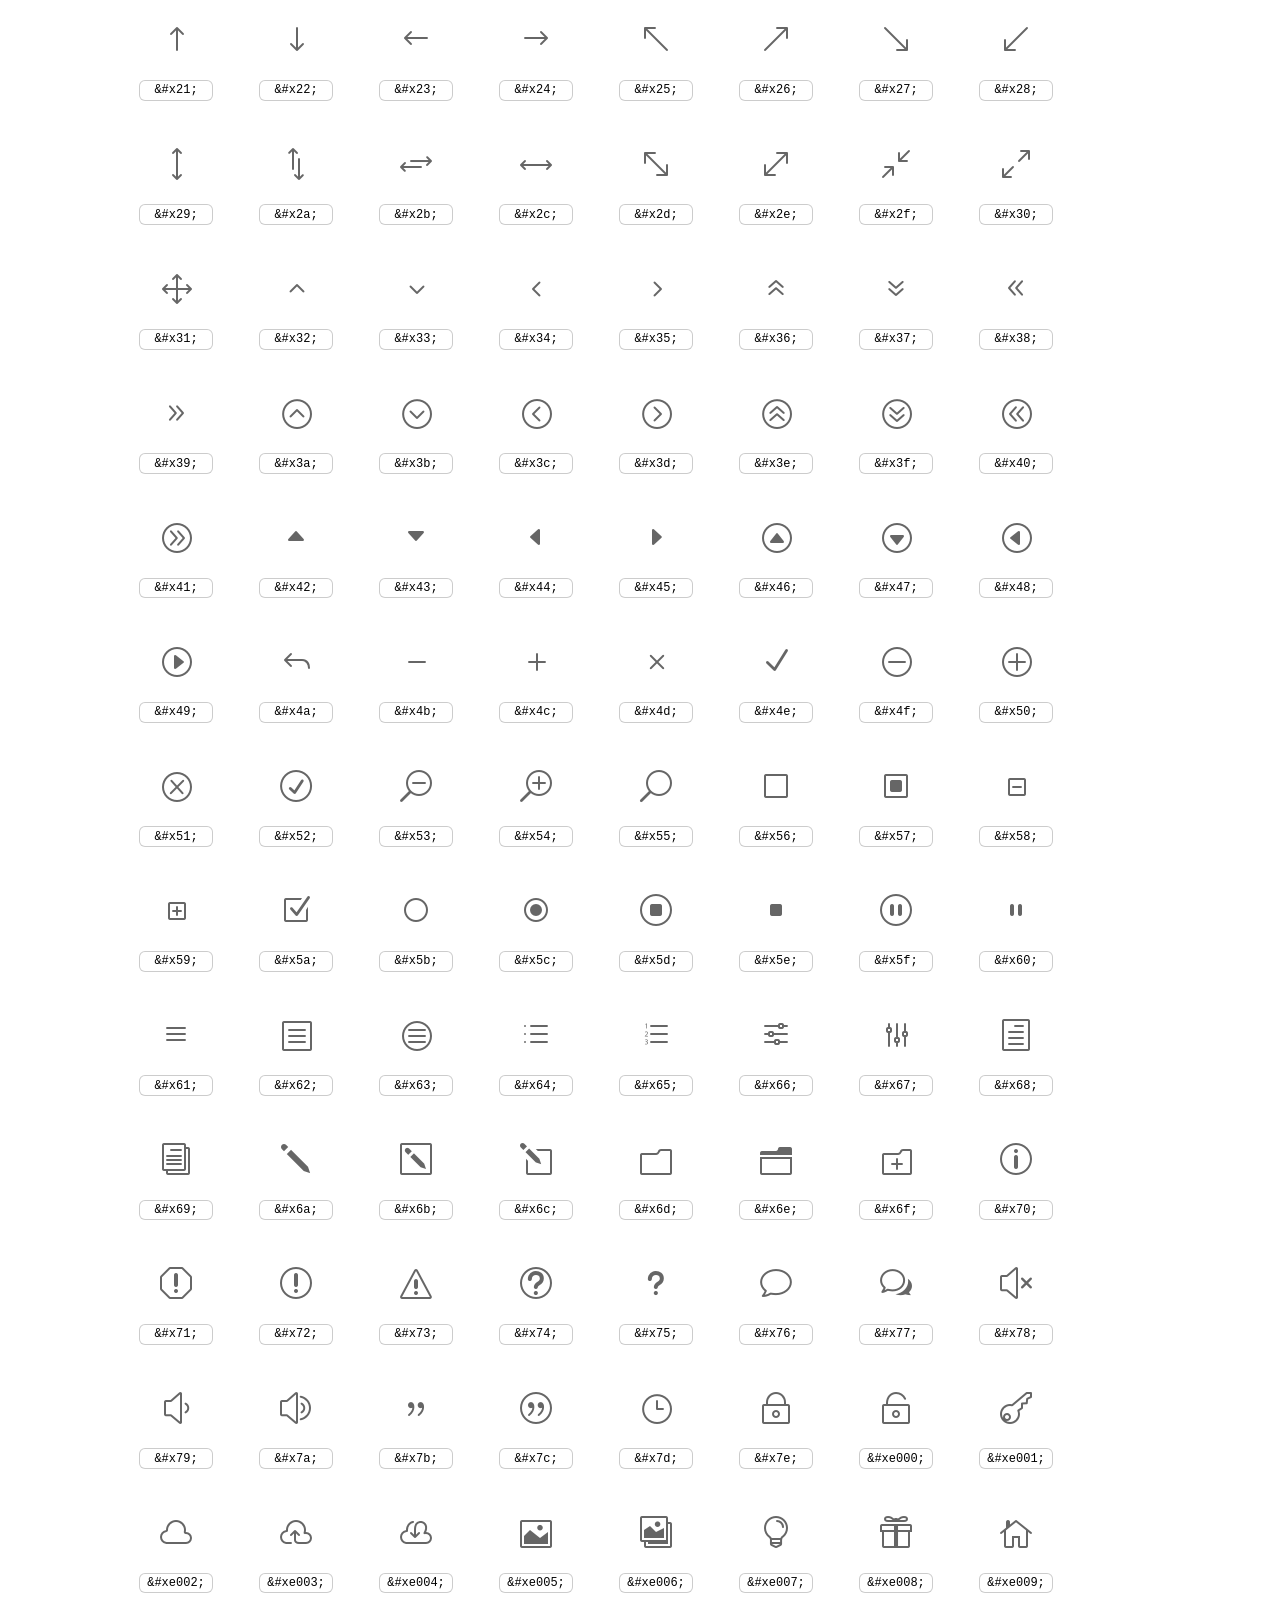
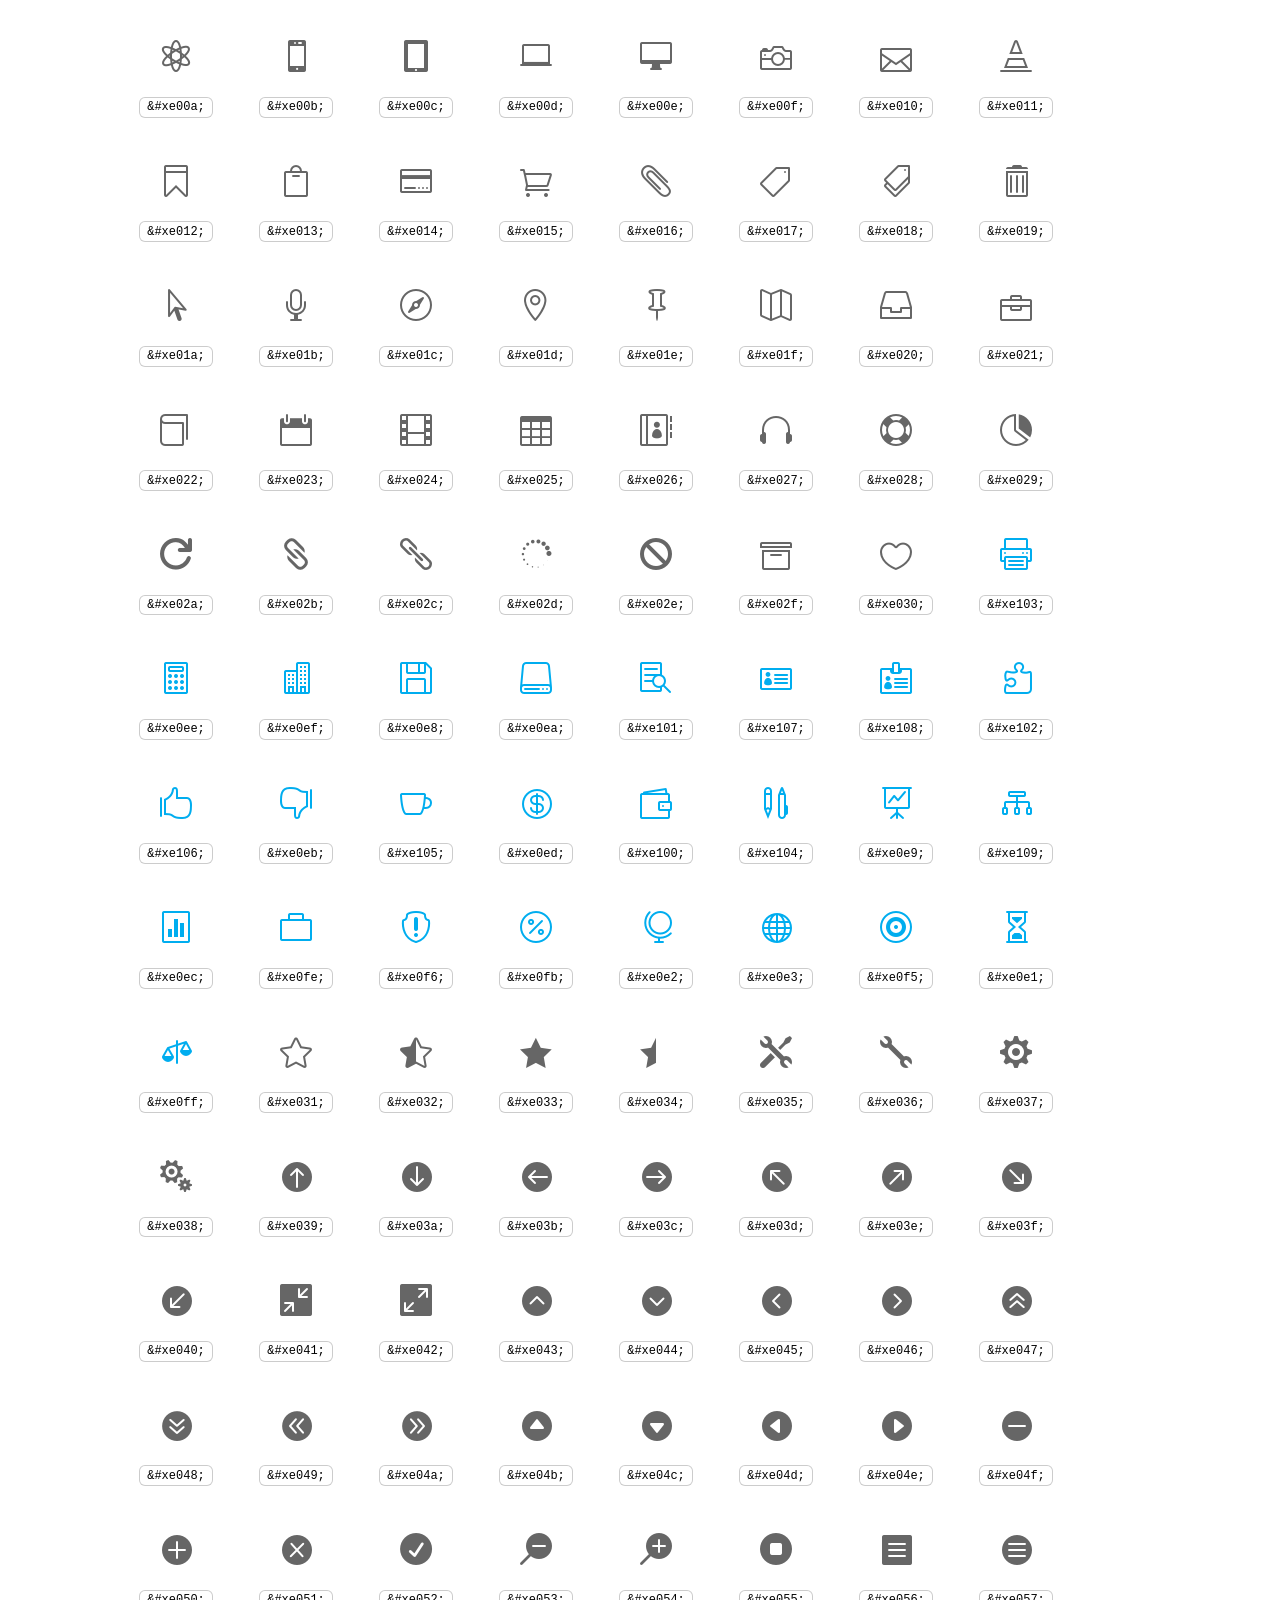
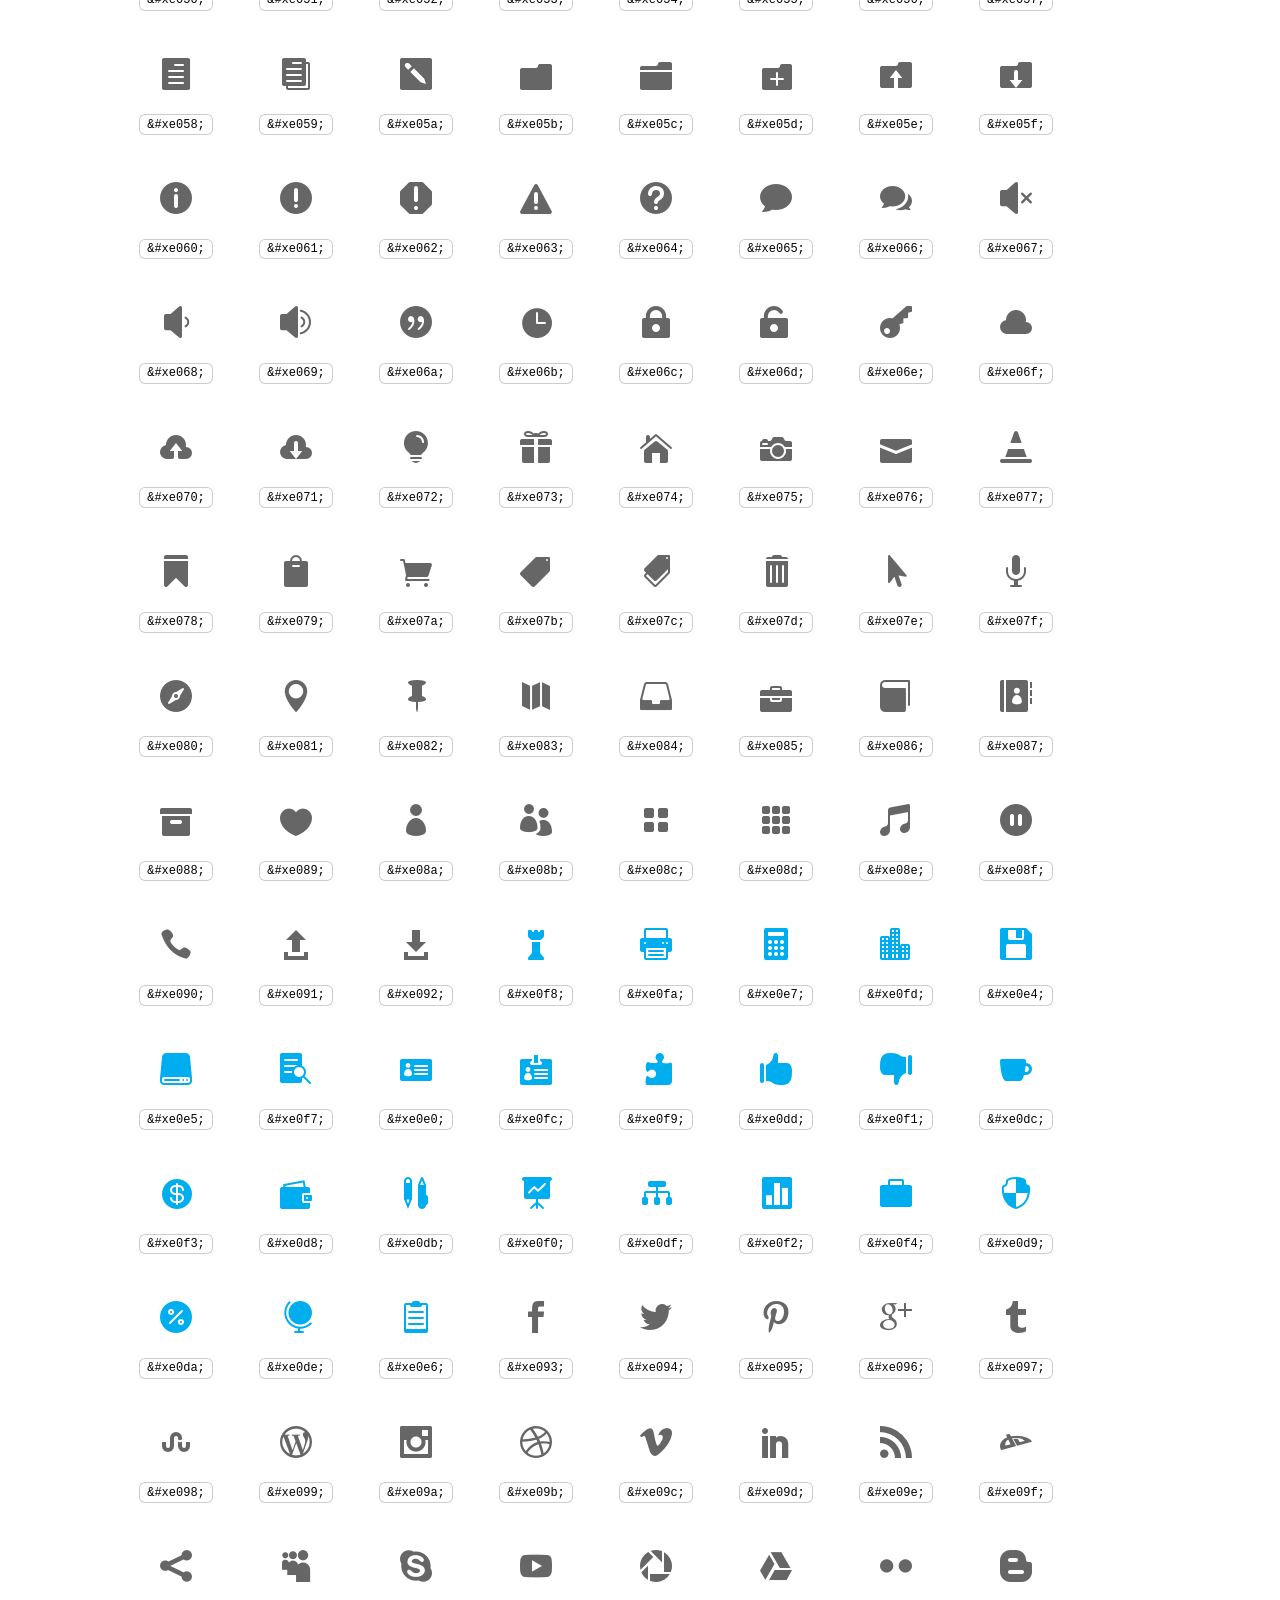
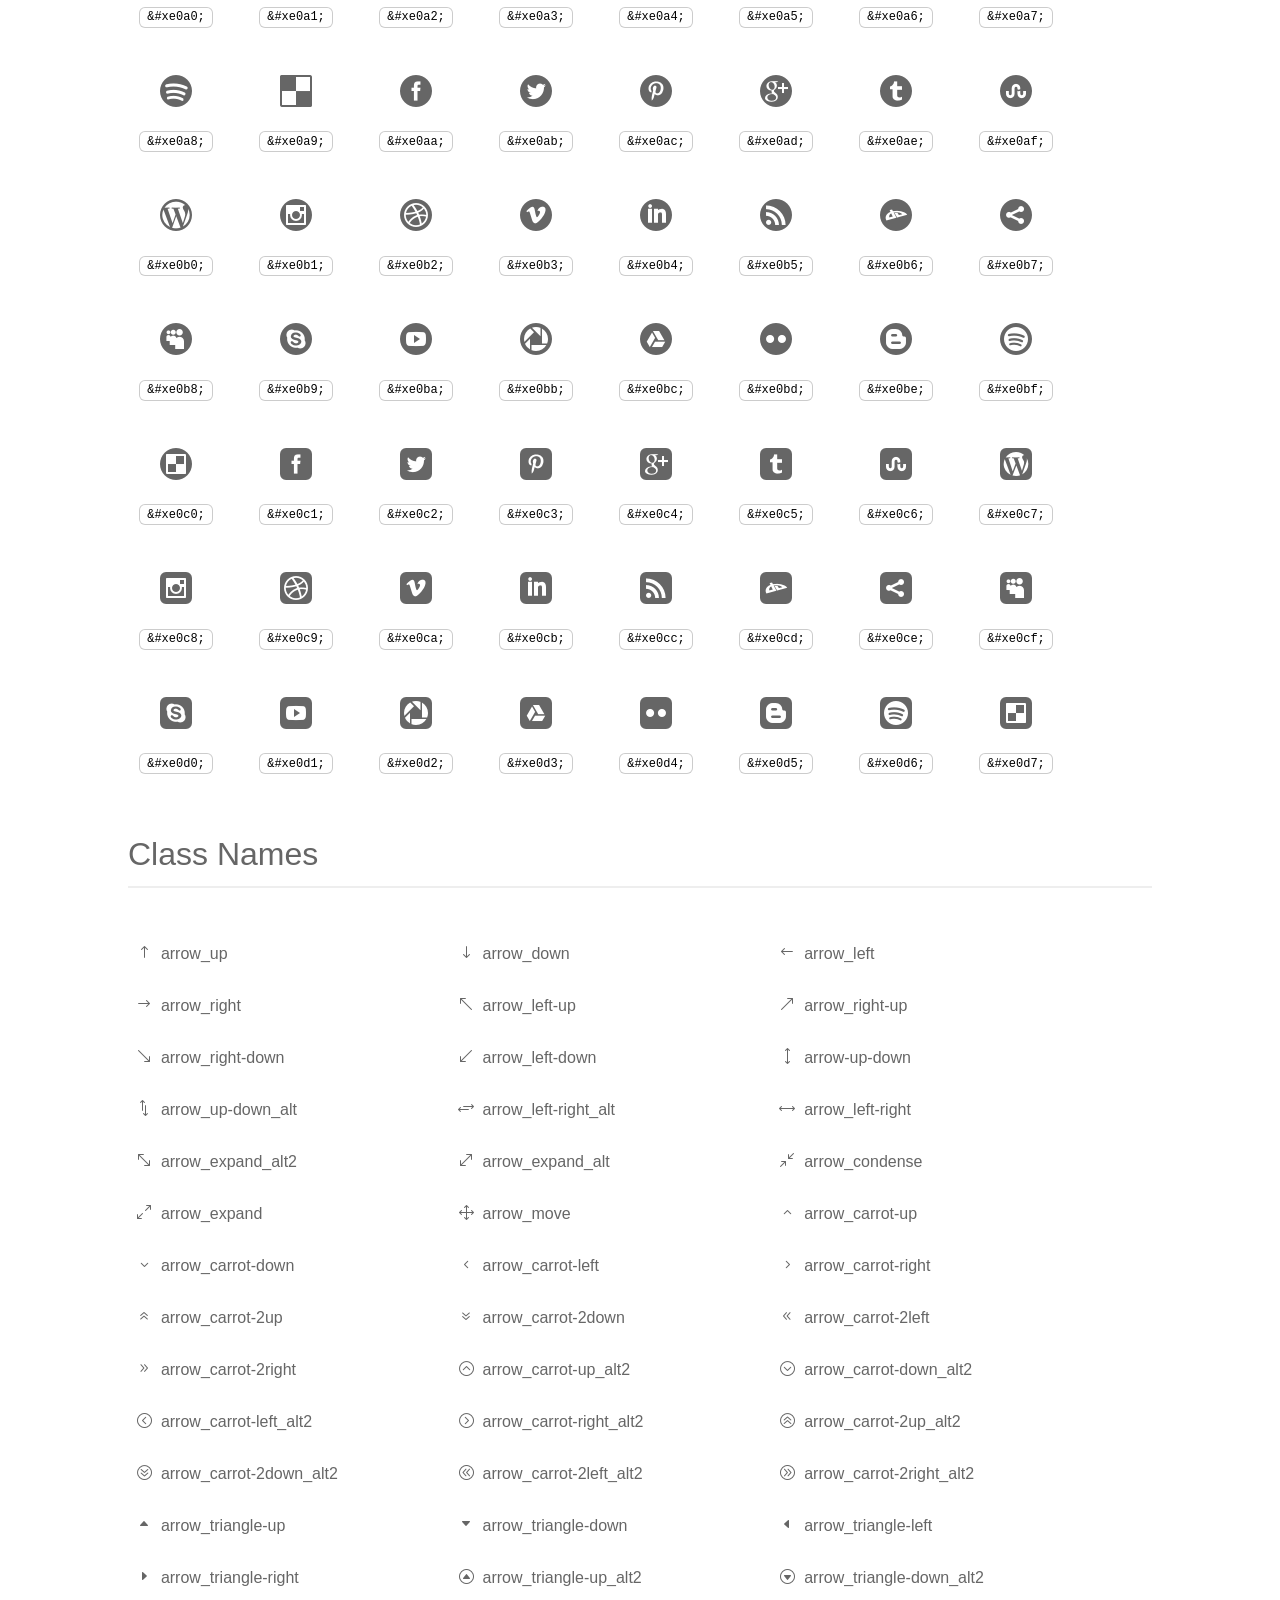
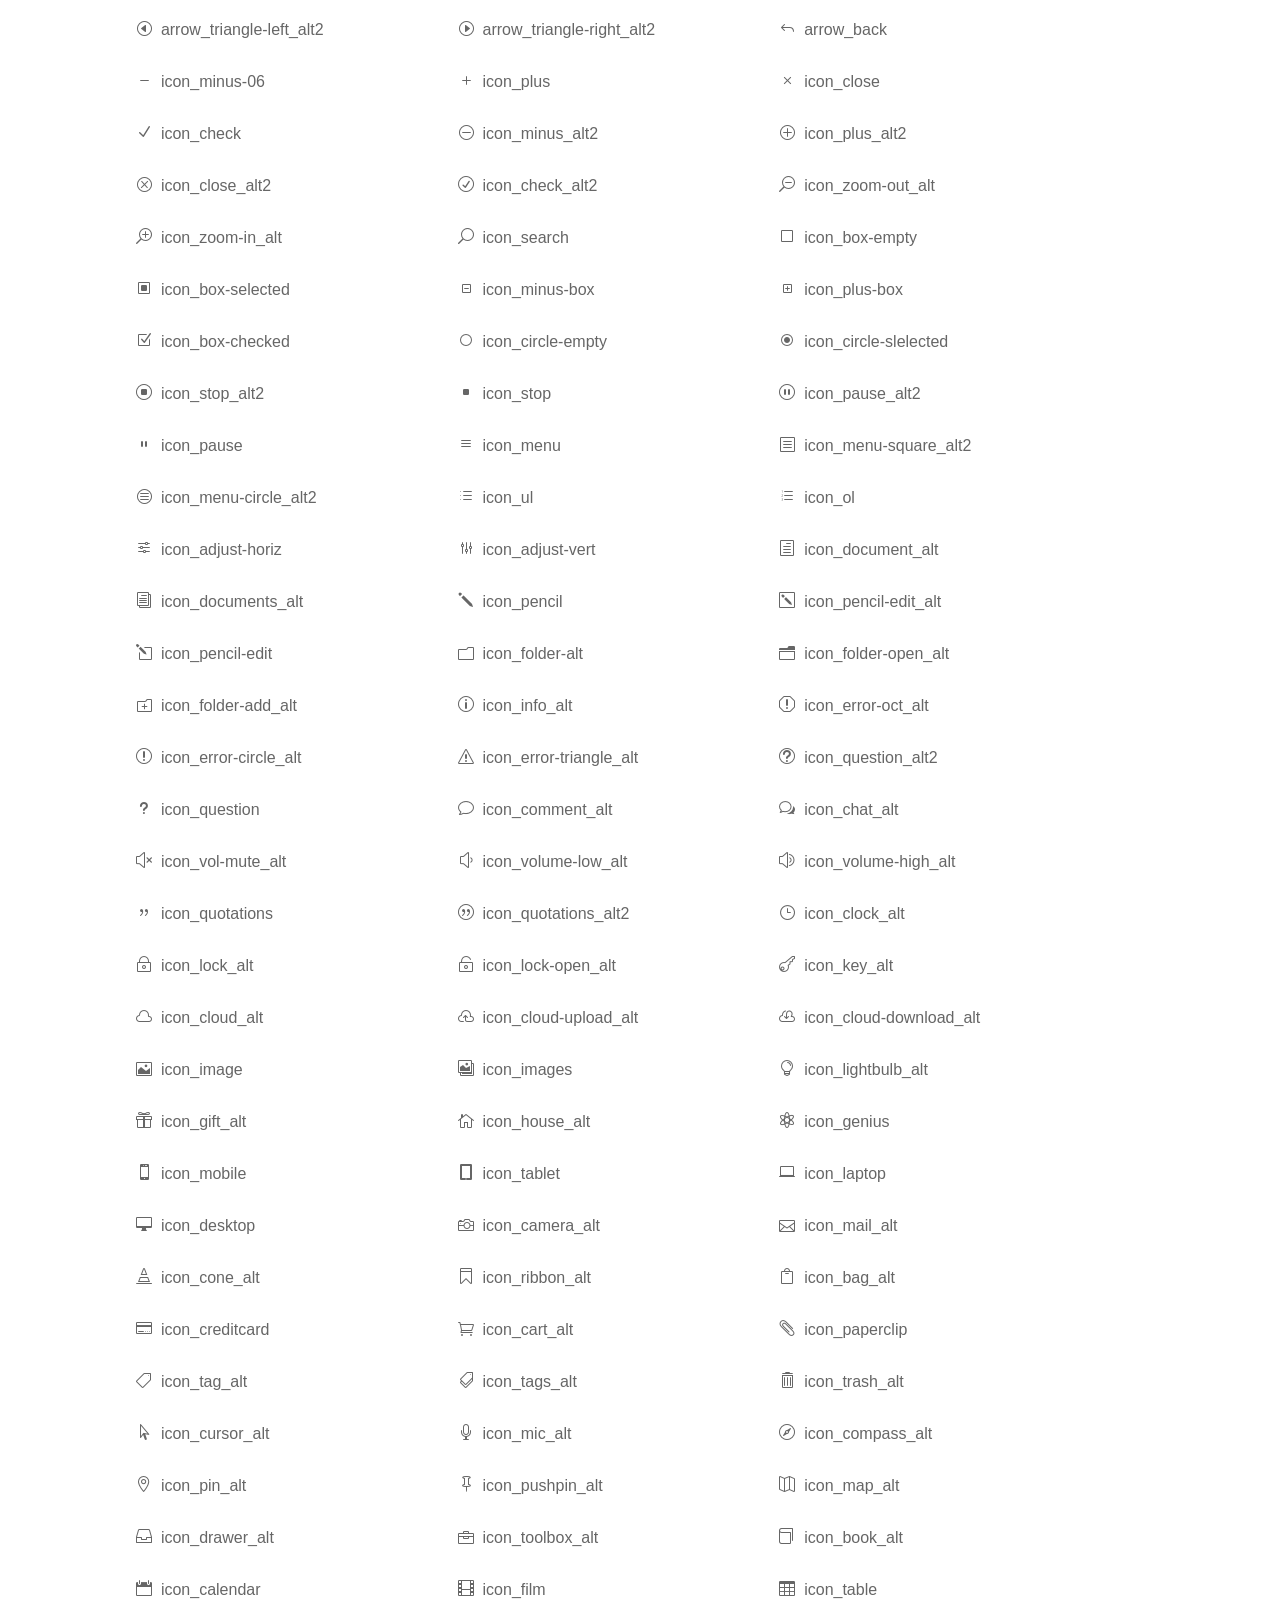
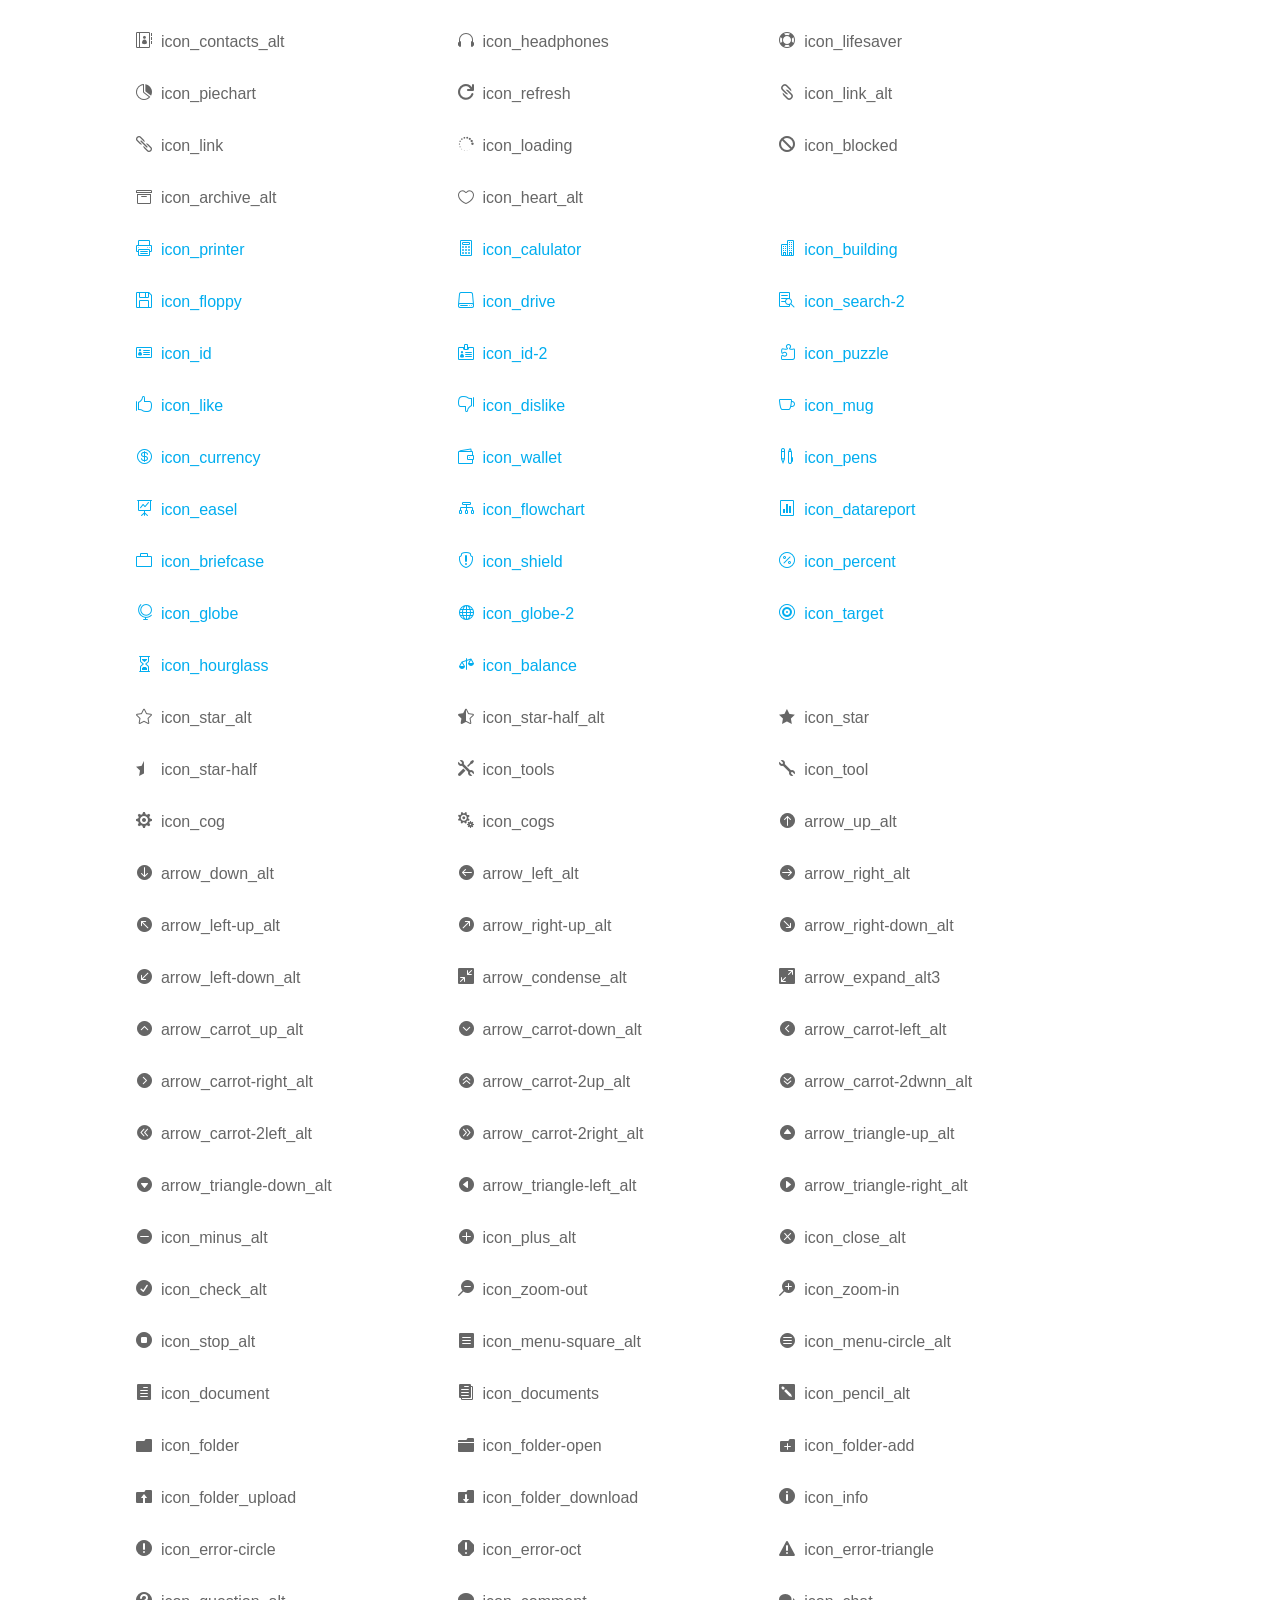
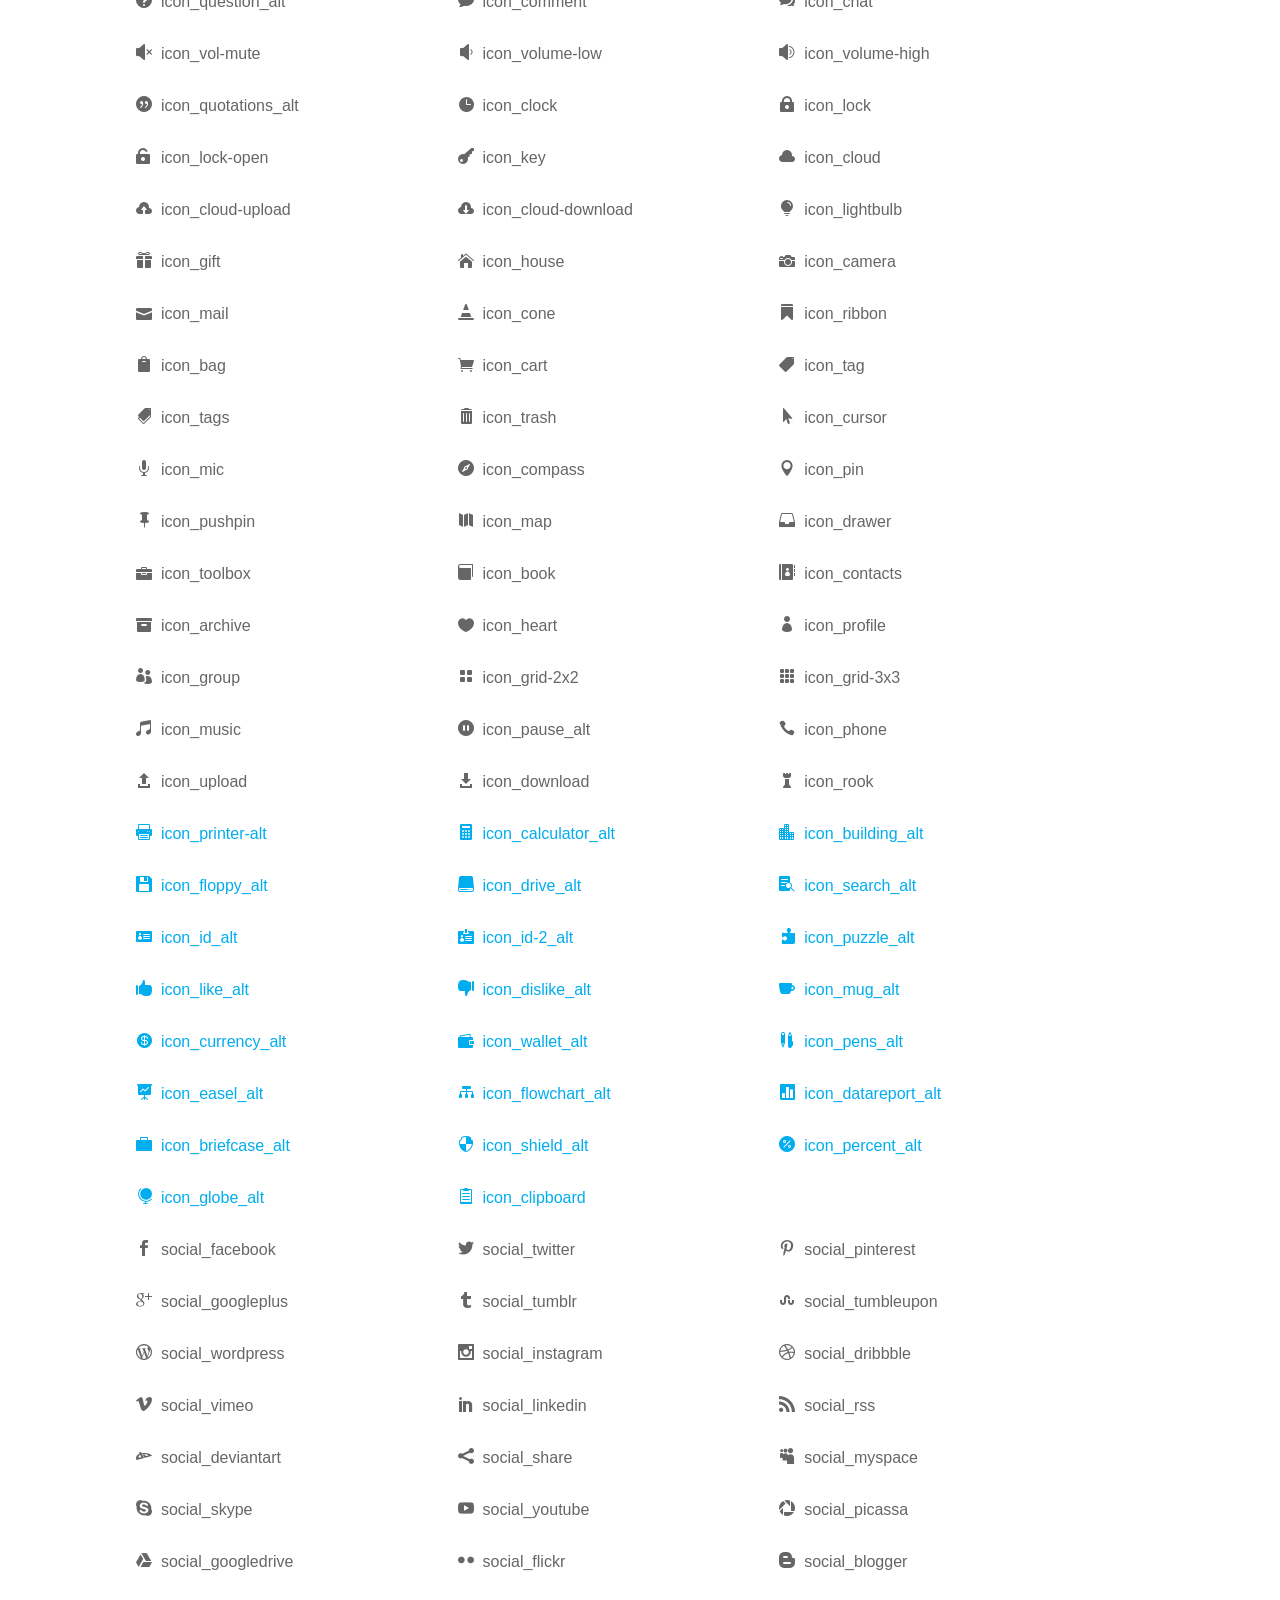
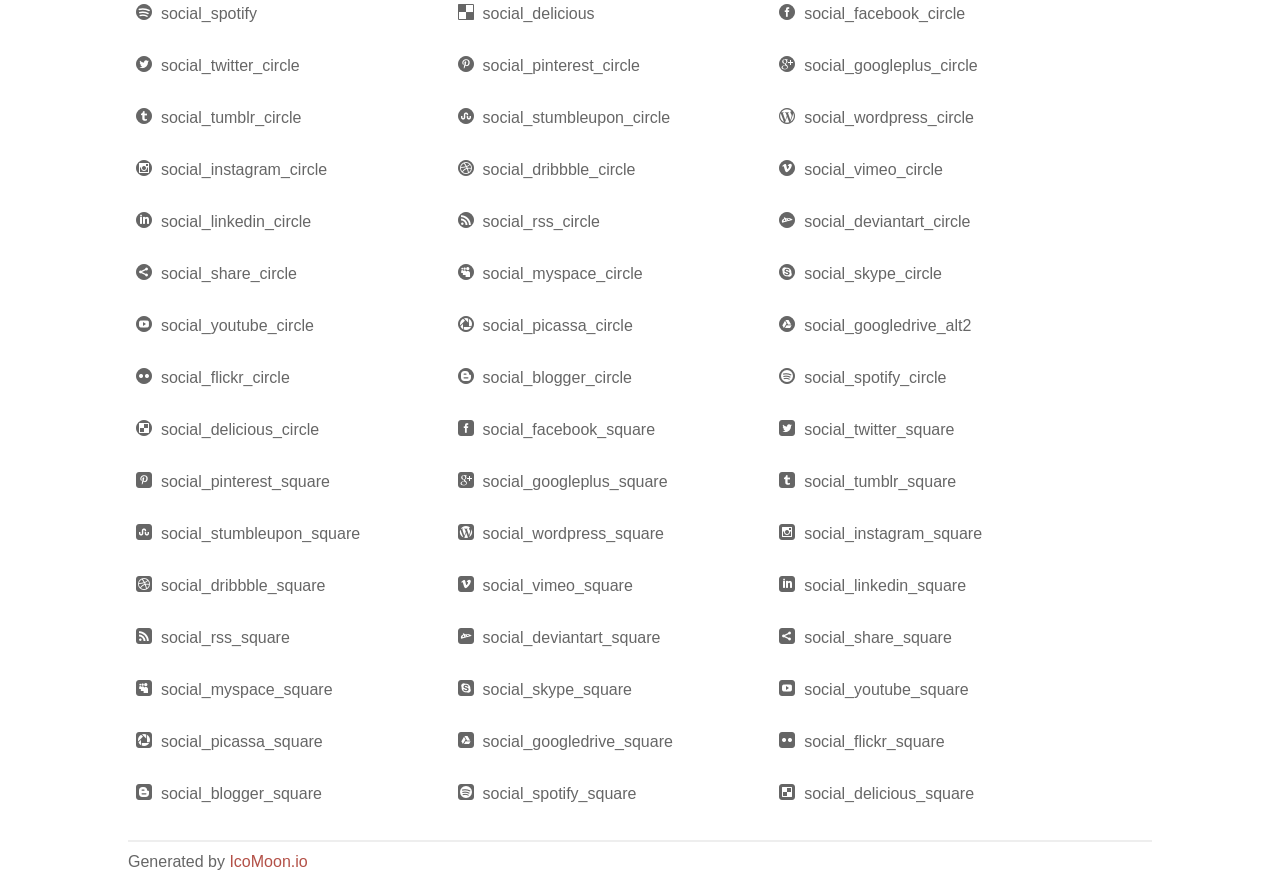
<file: fonts/elegant_font/HTML_CSS/index.html>
<!doctype html>
<html>
<head>
<title>Your Font/Glyphs</title>
<link rel="stylesheet" href="style.css" />
<!--[if lte IE 7]><script src="lte-ie7.js"></script><![endif]-->
<style>
	section, header, footer {display: block;}
	body {
		font-family: sans-serif;
		color: #666;
		line-height: 1.5;
		font-size: 1em;
	}
	* {
		-moz-box-sizing: border-box;
		-webkit-box-sizing: border-box;
		box-sizing: border-box;
		margin: 0;
		padding: 0;
	}
	.glyph {
		float: left;
		text-align: center;
		padding: .75em;
		margin: .4em 1.5em .75em 0;
		width: 6em;
		text-shadow: none;
	}
	
	.glyph input {
		font-family: consolas, monospace;
		font-size: 12px;
		width: 100%;
		text-align: center;
		border: 0;
		box-shadow: 0 0 0 1px #ccc;
		padding: .2em;
                -moz-border-radius: 5px;
                -webkit-border-radius: 5px;
	}
	
	

	.new {
		color:#00adef !important;
	}

	
	.w-main {
		width: 80%;
	}
	.centered {
		margin-left: auto;
		margin-right: auto;
	}
	.fs1 {
		font-size: 2em;
	}
	header {
		margin: 2em 0;
		padding-bottom: .5em;
		color: #666;
		box-shadow: 0 2px #eee;
	}
	header h1 {
		font-size: 2em;
		font-weight: normal;
	}
	.clearfix:before, .clearfix:after { content: ""; display: table; }
	.clearfix:after, .clear { clear: both; }
	footer {
		margin-top: 2em;
		padding: .5em 0;
		box-shadow: 0 -2px #eee;
	}
	a, a:visited {
		color: #B35047;
		text-decoration: none;
	}
	a:hover, a:focus {color: #000;}
	
	.box1 {
		font-size: 16px;
		display: inline-block;
		width: 30%;
		padding: .25em .5em;
		margin: 20px 10px 0 0;
	}
</style>
</head>
<body>
	<div class="w-main centered">
	<section class="mtm clearfix" id="glyphs">
	<div class="glyph">
		<div class="fs1" aria-hidden="true" data-icon="&#x21;"></div>
		<input type="text" readonly value="&amp;#x21;" />
	</div>
	<div class="glyph">
		<div class="fs1" aria-hidden="true" data-icon="&#x22;"></div>
		<input type="text" readonly value="&amp;#x22;" />
	</div>
	<div class="glyph">
		<div class="fs1" aria-hidden="true" data-icon="&#x23;"></div>
		<input type="text" readonly value="&amp;#x23;" />
	</div>
	<div class="glyph">
		<div class="fs1" aria-hidden="true" data-icon="&#x24;"></div>
		<input type="text" readonly value="&amp;#x24;" />
	</div>
	<div class="glyph">
		<div class="fs1" aria-hidden="true" data-icon="&#x25;"></div>
		<input type="text" readonly value="&amp;#x25;" />
	</div>
	<div class="glyph">
		<div class="fs1" aria-hidden="true" data-icon="&#x26;"></div>
		<input type="text" readonly value="&amp;#x26;" />
	</div>
	<div class="glyph">
		<div class="fs1" aria-hidden="true" data-icon="&#x27;"></div>
		<input type="text" readonly value="&amp;#x27;" />
	</div>
	<div class="glyph">
		<div class="fs1" aria-hidden="true" data-icon="&#x28;"></div>
		<input type="text" readonly value="&amp;#x28;" />
	</div>
	<div class="glyph">
		<div class="fs1" aria-hidden="true" data-icon="&#x29;"></div>
		<input type="text" readonly value="&amp;#x29;" />
	</div>
	<div class="glyph">
		<div class="fs1" aria-hidden="true" data-icon="&#x2a;"></div>
		<input type="text" readonly value="&amp;#x2a;" />
	</div>
	<div class="glyph">
		<div class="fs1" aria-hidden="true" data-icon="&#x2b;"></div>
		<input type="text" readonly value="&amp;#x2b;" />
	</div>
	<div class="glyph">
		<div class="fs1" aria-hidden="true" data-icon="&#x2c;"></div>
		<input type="text" readonly value="&amp;#x2c;" />
	</div>
	<div class="glyph">
		<div class="fs1" aria-hidden="true" data-icon="&#x2d;"></div>
		<input type="text" readonly value="&amp;#x2d;" />
	</div>
	<div class="glyph">
		<div class="fs1" aria-hidden="true" data-icon="&#x2e;"></div>
		<input type="text" readonly value="&amp;#x2e;" />
	</div>
	<div class="glyph">
		<div class="fs1" aria-hidden="true" data-icon="&#x2f;"></div>
		<input type="text" readonly value="&amp;#x2f;" />
	</div>
	<div class="glyph">
		<div class="fs1" aria-hidden="true" data-icon="&#x30;"></div>
		<input type="text" readonly value="&amp;#x30;" />
	</div>
	<div class="glyph">
		<div class="fs1" aria-hidden="true" data-icon="&#x31;"></div>
		<input type="text" readonly value="&amp;#x31;" />
	</div>
	<div class="glyph">
		<div class="fs1" aria-hidden="true" data-icon="&#x32;"></div>
		<input type="text" readonly value="&amp;#x32;" />
	</div>
	<div class="glyph">
		<div class="fs1" aria-hidden="true" data-icon="&#x33;"></div>
		<input type="text" readonly value="&amp;#x33;" />
	</div>
	<div class="glyph">
		<div class="fs1" aria-hidden="true" data-icon="&#x34;"></div>
		<input type="text" readonly value="&amp;#x34;" />
	</div>
	<div class="glyph">
		<div class="fs1" aria-hidden="true" data-icon="&#x35;"></div>
		<input type="text" readonly value="&amp;#x35;" />
	</div>
	<div class="glyph">
		<div class="fs1" aria-hidden="true" data-icon="&#x36;"></div>
		<input type="text" readonly value="&amp;#x36;" />
	</div>
	<div class="glyph">
		<div class="fs1" aria-hidden="true" data-icon="&#x37;"></div>
		<input type="text" readonly value="&amp;#x37;" />
	</div>
	<div class="glyph">
		<div class="fs1" aria-hidden="true" data-icon="&#x38;"></div>
		<input type="text" readonly value="&amp;#x38;" />
	</div>
	<div class="glyph">
		<div class="fs1" aria-hidden="true" data-icon="&#x39;"></div>
		<input type="text" readonly value="&amp;#x39;" />
	</div>
	<div class="glyph">
		<div class="fs1" aria-hidden="true" data-icon="&#x3a;"></div>
		<input type="text" readonly value="&amp;#x3a;" />
	</div>
	<div class="glyph">
		<div class="fs1" aria-hidden="true" data-icon="&#x3b;"></div>
		<input type="text" readonly value="&amp;#x3b;" />
	</div>
	<div class="glyph">
		<div class="fs1" aria-hidden="true" data-icon="&#x3c;"></div>
		<input type="text" readonly value="&amp;#x3c;" />
	</div>
	<div class="glyph">
		<div class="fs1" aria-hidden="true" data-icon="&#x3d;"></div>
		<input type="text" readonly value="&amp;#x3d;" />
	</div>
	<div class="glyph">
		<div class="fs1" aria-hidden="true" data-icon="&#x3e;"></div>
		<input type="text" readonly value="&amp;#x3e;" />
	</div>
	<div class="glyph">
		<div class="fs1" aria-hidden="true" data-icon="&#x3f;"></div>
		<input type="text" readonly value="&amp;#x3f;" />
	</div>
	<div class="glyph">
		<div class="fs1" aria-hidden="true" data-icon="&#x40;"></div>
		<input type="text" readonly value="&amp;#x40;" />
	</div>
	<div class="glyph">
		<div class="fs1" aria-hidden="true" data-icon="&#x41;"></div>
		<input type="text" readonly value="&amp;#x41;" />
	</div>
	<div class="glyph">
		<div class="fs1" aria-hidden="true" data-icon="&#x42;"></div>
		<input type="text" readonly value="&amp;#x42;" />
	</div>
	<div class="glyph">
		<div class="fs1" aria-hidden="true" data-icon="&#x43;"></div>
		<input type="text" readonly value="&amp;#x43;" />
	</div>
	<div class="glyph">
		<div class="fs1" aria-hidden="true" data-icon="&#x44;"></div>
		<input type="text" readonly value="&amp;#x44;" />
	</div>
	<div class="glyph">
		<div class="fs1" aria-hidden="true" data-icon="&#x45;"></div>
		<input type="text" readonly value="&amp;#x45;" />
	</div>
	<div class="glyph">
		<div class="fs1" aria-hidden="true" data-icon="&#x46;"></div>
		<input type="text" readonly value="&amp;#x46;" />
	</div>
	<div class="glyph">
		<div class="fs1" aria-hidden="true" data-icon="&#x47;"></div>
		<input type="text" readonly value="&amp;#x47;" />
	</div>
	<div class="glyph">
		<div class="fs1" aria-hidden="true" data-icon="&#x48;"></div>
		<input type="text" readonly value="&amp;#x48;" />
	</div>
	<div class="glyph">
		<div class="fs1" aria-hidden="true" data-icon="&#x49;"></div>
		<input type="text" readonly value="&amp;#x49;" />
	</div>
	<div class="glyph">
		<div class="fs1" aria-hidden="true" data-icon="&#x4a;"></div>
		<input type="text" readonly value="&amp;#x4a;" />
	</div>
	<div class="glyph">
		<div class="fs1" aria-hidden="true" data-icon="&#x4b;"></div>
		<input type="text" readonly value="&amp;#x4b;" />
	</div>
	<div class="glyph">
		<div class="fs1" aria-hidden="true" data-icon="&#x4c;"></div>
		<input type="text" readonly value="&amp;#x4c;" />
	</div>
	<div class="glyph">
		<div class="fs1" aria-hidden="true" data-icon="&#x4d;"></div>
		<input type="text" readonly value="&amp;#x4d;" />
	</div>
	<div class="glyph">
		<div class="fs1" aria-hidden="true" data-icon="&#x4e;"></div>
		<input type="text" readonly value="&amp;#x4e;" />
	</div>
	<div class="glyph">
		<div class="fs1" aria-hidden="true" data-icon="&#x4f;"></div>
		<input type="text" readonly value="&amp;#x4f;" />
	</div>
	<div class="glyph">
		<div class="fs1" aria-hidden="true" data-icon="&#x50;"></div>
		<input type="text" readonly value="&amp;#x50;" />
	</div>
	<div class="glyph">
		<div class="fs1" aria-hidden="true" data-icon="&#x51;"></div>
		<input type="text" readonly value="&amp;#x51;" />
	</div>
	<div class="glyph">
		<div class="fs1" aria-hidden="true" data-icon="&#x52;"></div>
		<input type="text" readonly value="&amp;#x52;" />
	</div>
	<div class="glyph">
		<div class="fs1" aria-hidden="true" data-icon="&#x53;"></div>
		<input type="text" readonly value="&amp;#x53;" />
	</div>
	<div class="glyph">
		<div class="fs1" aria-hidden="true" data-icon="&#x54;"></div>
		<input type="text" readonly value="&amp;#x54;" />
	</div>
	<div class="glyph">
		<div class="fs1" aria-hidden="true" data-icon="&#x55;"></div>
		<input type="text" readonly value="&amp;#x55;" />
	</div>
	<div class="glyph">
		<div class="fs1" aria-hidden="true" data-icon="&#x56;"></div>
		<input type="text" readonly value="&amp;#x56;" />
	</div>
	<div class="glyph">
		<div class="fs1" aria-hidden="true" data-icon="&#x57;"></div>
		<input type="text" readonly value="&amp;#x57;" />
	</div>
	<div class="glyph">
		<div class="fs1" aria-hidden="true" data-icon="&#x58;"></div>
		<input type="text" readonly value="&amp;#x58;" />
	</div>
	<div class="glyph">
		<div class="fs1" aria-hidden="true" data-icon="&#x59;"></div>
		<input type="text" readonly value="&amp;#x59;" />
	</div>
	<div class="glyph">
		<div class="fs1" aria-hidden="true" data-icon="&#x5a;"></div>
		<input type="text" readonly value="&amp;#x5a;" />
	</div>
	<div class="glyph">
		<div class="fs1" aria-hidden="true" data-icon="&#x5b;"></div>
		<input type="text" readonly value="&amp;#x5b;" />
	</div>
	<div class="glyph">
		<div class="fs1" aria-hidden="true" data-icon="&#x5c;"></div>
		<input type="text" readonly value="&amp;#x5c;" />
	</div>
	<div class="glyph">
		<div class="fs1" aria-hidden="true" data-icon="&#x5d;"></div>
		<input type="text" readonly value="&amp;#x5d;" />
	</div>
	<div class="glyph">
		<div class="fs1" aria-hidden="true" data-icon="&#x5e;"></div>
		<input type="text" readonly value="&amp;#x5e;" />
	</div>
	<div class="glyph">
		<div class="fs1" aria-hidden="true" data-icon="&#x5f;"></div>
		<input type="text" readonly value="&amp;#x5f;" />
	</div>
	<div class="glyph">
		<div class="fs1" aria-hidden="true" data-icon="&#x60;"></div>
		<input type="text" readonly value="&amp;#x60;" />
	</div>
	<div class="glyph">
		<div class="fs1" aria-hidden="true" data-icon="&#x61;"></div>
		<input type="text" readonly value="&amp;#x61;" />
	</div>
	<div class="glyph">
		<div class="fs1" aria-hidden="true" data-icon="&#x62;"></div>
		<input type="text" readonly value="&amp;#x62;" />
	</div>
	<div class="glyph">
		<div class="fs1" aria-hidden="true" data-icon="&#x63;"></div>
		<input type="text" readonly value="&amp;#x63;" />
	</div>
	<div class="glyph">
		<div class="fs1" aria-hidden="true" data-icon="&#x64;"></div>
		<input type="text" readonly value="&amp;#x64;" />
	</div>
	<div class="glyph">
		<div class="fs1" aria-hidden="true" data-icon="&#x65;"></div>
		<input type="text" readonly value="&amp;#x65;" />
	</div>
	<div class="glyph">
		<div class="fs1" aria-hidden="true" data-icon="&#x66;"></div>
		<input type="text" readonly value="&amp;#x66;" />
	</div>
	<div class="glyph">
		<div class="fs1" aria-hidden="true" data-icon="&#x67;"></div>
		<input type="text" readonly value="&amp;#x67;" />
	</div>
	<div class="glyph">
		<div class="fs1" aria-hidden="true" data-icon="&#x68;"></div>
		<input type="text" readonly value="&amp;#x68;" />
	</div>
	<div class="glyph">
		<div class="fs1" aria-hidden="true" data-icon="&#x69;"></div>
		<input type="text" readonly value="&amp;#x69;" />
	</div>
	<div class="glyph">
		<div class="fs1" aria-hidden="true" data-icon="&#x6a;"></div>
		<input type="text" readonly value="&amp;#x6a;" />
	</div>
	<div class="glyph">
		<div class="fs1" aria-hidden="true" data-icon="&#x6b;"></div>
		<input type="text" readonly value="&amp;#x6b;" />
	</div>
	<div class="glyph">
		<div class="fs1" aria-hidden="true" data-icon="&#x6c;"></div>
		<input type="text" readonly value="&amp;#x6c;" />
	</div>
	<div class="glyph">
		<div class="fs1" aria-hidden="true" data-icon="&#x6d;"></div>
		<input type="text" readonly value="&amp;#x6d;" />
	</div>
	<div class="glyph">
		<div class="fs1" aria-hidden="true" data-icon="&#x6e;"></div>
		<input type="text" readonly value="&amp;#x6e;" />
	</div>
	<div class="glyph">
		<div class="fs1" aria-hidden="true" data-icon="&#x6f;"></div>
		<input type="text" readonly value="&amp;#x6f;" />
	</div>
	<div class="glyph">
		<div class="fs1" aria-hidden="true" data-icon="&#x70;"></div>
		<input type="text" readonly value="&amp;#x70;" />
	</div>
	<div class="glyph">
		<div class="fs1" aria-hidden="true" data-icon="&#x71;"></div>
		<input type="text" readonly value="&amp;#x71;" />
	</div>
	<div class="glyph">
		<div class="fs1" aria-hidden="true" data-icon="&#x72;"></div>
		<input type="text" readonly value="&amp;#x72;" />
	</div>
	<div class="glyph">
		<div class="fs1" aria-hidden="true" data-icon="&#x73;"></div>
		<input type="text" readonly value="&amp;#x73;" />
	</div>
	<div class="glyph">
		<div class="fs1" aria-hidden="true" data-icon="&#x74;"></div>
		<input type="text" readonly value="&amp;#x74;" />
	</div>
	<div class="glyph">
		<div class="fs1" aria-hidden="true" data-icon="&#x75;"></div>
		<input type="text" readonly value="&amp;#x75;" />
	</div>
	<div class="glyph">
		<div class="fs1" aria-hidden="true" data-icon="&#x76;"></div>
		<input type="text" readonly value="&amp;#x76;" />
	</div>
	<div class="glyph">
		<div class="fs1" aria-hidden="true" data-icon="&#x77;"></div>
		<input type="text" readonly value="&amp;#x77;" />
	</div>
	<div class="glyph">
		<div class="fs1" aria-hidden="true" data-icon="&#x78;"></div>
		<input type="text" readonly value="&amp;#x78;" />
	</div>
	<div class="glyph">
		<div class="fs1" aria-hidden="true" data-icon="&#x79;"></div>
		<input type="text" readonly value="&amp;#x79;" />
	</div>
	<div class="glyph">
		<div class="fs1" aria-hidden="true" data-icon="&#x7a;"></div>
		<input type="text" readonly value="&amp;#x7a;" />
	</div>
	<div class="glyph">
		<div class="fs1" aria-hidden="true" data-icon="&#x7b;"></div>
		<input type="text" readonly value="&amp;#x7b;" />
	</div>
	<div class="glyph">
		<div class="fs1" aria-hidden="true" data-icon="&#x7c;"></div>
		<input type="text" readonly value="&amp;#x7c;" />
	</div>
	<div class="glyph">
		<div class="fs1" aria-hidden="true" data-icon="&#x7d;"></div>
		<input type="text" readonly value="&amp;#x7d;" />
	</div>
	<div class="glyph">
		<div class="fs1" aria-hidden="true" data-icon="&#x7e;"></div>
		<input type="text" readonly value="&amp;#x7e;" />
	</div>
	<div class="glyph">
		<div class="fs1" aria-hidden="true" data-icon="&#xe000;"></div>
		<input type="text" readonly value="&amp;#xe000;" />
	</div>
	<div class="glyph">
		<div class="fs1" aria-hidden="true" data-icon="&#xe001;"></div>
		<input type="text" readonly value="&amp;#xe001;" />
	</div>
	<div class="glyph">
		<div class="fs1" aria-hidden="true" data-icon="&#xe002;"></div>
		<input type="text" readonly value="&amp;#xe002;" />
	</div>
	<div class="glyph">
		<div class="fs1" aria-hidden="true" data-icon="&#xe003;"></div>
		<input type="text" readonly value="&amp;#xe003;" />
	</div>
	<div class="glyph">
		<div class="fs1" aria-hidden="true" data-icon="&#xe004;"></div>
		<input type="text" readonly value="&amp;#xe004;" />
	</div>
	<div class="glyph">
		<div class="fs1" aria-hidden="true" data-icon="&#xe005;"></div>
		<input type="text" readonly value="&amp;#xe005;" />
	</div>
	<div class="glyph">
		<div class="fs1" aria-hidden="true" data-icon="&#xe006;"></div>
		<input type="text" readonly value="&amp;#xe006;" />
	</div>
	<div class="glyph">
		<div class="fs1" aria-hidden="true" data-icon="&#xe007;"></div>
		<input type="text" readonly value="&amp;#xe007;" />
	</div>
	<div class="glyph">
		<div class="fs1" aria-hidden="true" data-icon="&#xe008;"></div>
		<input type="text" readonly value="&amp;#xe008;" />
	</div>
	<div class="glyph">
		<div class="fs1" aria-hidden="true" data-icon="&#xe009;"></div>
		<input type="text" readonly value="&amp;#xe009;" />
	</div>
	<div class="glyph">
		<div class="fs1" aria-hidden="true" data-icon="&#xe00a;"></div>
		<input type="text" readonly value="&amp;#xe00a;" />
	</div>
	<div class="glyph">
		<div class="fs1" aria-hidden="true" data-icon="&#xe00b;"></div>
		<input type="text" readonly value="&amp;#xe00b;" />
	</div>
	<div class="glyph">
		<div class="fs1" aria-hidden="true" data-icon="&#xe00c;"></div>
		<input type="text" readonly value="&amp;#xe00c;" />
	</div>
	<div class="glyph">
		<div class="fs1" aria-hidden="true" data-icon="&#xe00d;"></div>
		<input type="text" readonly value="&amp;#xe00d;" />
	</div>
	<div class="glyph">
		<div class="fs1" aria-hidden="true" data-icon="&#xe00e;"></div>
		<input type="text" readonly value="&amp;#xe00e;" />
	</div>
	<div class="glyph">
		<div class="fs1" aria-hidden="true" data-icon="&#xe00f;"></div>
		<input type="text" readonly value="&amp;#xe00f;" />
	</div>
	<div class="glyph">
		<div class="fs1" aria-hidden="true" data-icon="&#xe010;"></div>
		<input type="text" readonly value="&amp;#xe010;" />
	</div>
	<div class="glyph">
		<div class="fs1" aria-hidden="true" data-icon="&#xe011;"></div>
		<input type="text" readonly value="&amp;#xe011;" />
	</div>
	<div class="glyph">
		<div class="fs1" aria-hidden="true" data-icon="&#xe012;"></div>
		<input type="text" readonly value="&amp;#xe012;" />
	</div>
	<div class="glyph">
		<div class="fs1" aria-hidden="true" data-icon="&#xe013;"></div>
		<input type="text" readonly value="&amp;#xe013;" />
	</div>
	<div class="glyph">
		<div class="fs1" aria-hidden="true" data-icon="&#xe014;"></div>
		<input type="text" readonly value="&amp;#xe014;" />
	</div>
	<div class="glyph">
		<div class="fs1" aria-hidden="true" data-icon="&#xe015;"></div>
		<input type="text" readonly value="&amp;#xe015;" />
	</div>
	<div class="glyph">
		<div class="fs1" aria-hidden="true" data-icon="&#xe016;"></div>
		<input type="text" readonly value="&amp;#xe016;" />
	</div>
	<div class="glyph">
		<div class="fs1" aria-hidden="true" data-icon="&#xe017;"></div>
		<input type="text" readonly value="&amp;#xe017;" />
	</div>
	<div class="glyph">
		<div class="fs1" aria-hidden="true" data-icon="&#xe018;"></div>
		<input type="text" readonly value="&amp;#xe018;" />
	</div>
	<div class="glyph">
		<div class="fs1" aria-hidden="true" data-icon="&#xe019;"></div>
		<input type="text" readonly value="&amp;#xe019;" />
	</div>
	<div class="glyph">
		<div class="fs1" aria-hidden="true" data-icon="&#xe01a;"></div>
		<input type="text" readonly value="&amp;#xe01a;" />
	</div>
	<div class="glyph">
		<div class="fs1" aria-hidden="true" data-icon="&#xe01b;"></div>
		<input type="text" readonly value="&amp;#xe01b;" />
	</div>
	<div class="glyph">
		<div class="fs1" aria-hidden="true" data-icon="&#xe01c;"></div>
		<input type="text" readonly value="&amp;#xe01c;" />
	</div>
	<div class="glyph">
		<div class="fs1" aria-hidden="true" data-icon="&#xe01d;"></div>
		<input type="text" readonly value="&amp;#xe01d;" />
	</div>
	<div class="glyph">
		<div class="fs1" aria-hidden="true" data-icon="&#xe01e;"></div>
		<input type="text" readonly value="&amp;#xe01e;" />
	</div>
	<div class="glyph">
		<div class="fs1" aria-hidden="true" data-icon="&#xe01f;"></div>
		<input type="text" readonly value="&amp;#xe01f;" />
	</div>
	<div class="glyph">
		<div class="fs1" aria-hidden="true" data-icon="&#xe020;"></div>
		<input type="text" readonly value="&amp;#xe020;" />
	</div>
	<div class="glyph">
		<div class="fs1" aria-hidden="true" data-icon="&#xe021;"></div>
		<input type="text" readonly value="&amp;#xe021;" />
	</div>
	<div class="glyph">
		<div class="fs1" aria-hidden="true" data-icon="&#xe022;"></div>
		<input type="text" readonly value="&amp;#xe022;" />
	</div>
	<div class="glyph">
		<div class="fs1" aria-hidden="true" data-icon="&#xe023;"></div>
		<input type="text" readonly value="&amp;#xe023;" />
	</div>
	<div class="glyph">
		<div class="fs1" aria-hidden="true" data-icon="&#xe024;"></div>
		<input type="text" readonly value="&amp;#xe024;" />
	</div>
	<div class="glyph">
		<div class="fs1" aria-hidden="true" data-icon="&#xe025;"></div>
		<input type="text" readonly value="&amp;#xe025;" />
	</div>
	<div class="glyph">
		<div class="fs1" aria-hidden="true" data-icon="&#xe026;"></div>
		<input type="text" readonly value="&amp;#xe026;" />
	</div>
	<div class="glyph">
		<div class="fs1" aria-hidden="true" data-icon="&#xe027;"></div>
		<input type="text" readonly value="&amp;#xe027;" />
	</div>
	<div class="glyph">
		<div class="fs1" aria-hidden="true" data-icon="&#xe028;"></div>
		<input type="text" readonly value="&amp;#xe028;" />
	</div>
	<div class="glyph">
		<div class="fs1" aria-hidden="true" data-icon="&#xe029;"></div>
		<input type="text" readonly value="&amp;#xe029;" />
	</div>
	<div class="glyph">
		<div class="fs1" aria-hidden="true" data-icon="&#xe02a;"></div>
		<input type="text" readonly value="&amp;#xe02a;" />
	</div>
	<div class="glyph">
		<div class="fs1" aria-hidden="true" data-icon="&#xe02b;"></div>
		<input type="text" readonly value="&amp;#xe02b;" />
	</div>
	<div class="glyph">
		<div class="fs1" aria-hidden="true" data-icon="&#xe02c;"></div>
		<input type="text" readonly value="&amp;#xe02c;" />
	</div>
	<div class="glyph">
		<div class="fs1" aria-hidden="true" data-icon="&#xe02d;"></div>
		<input type="text" readonly value="&amp;#xe02d;" />
	</div>
	<div class="glyph">
		<div class="fs1" aria-hidden="true" data-icon="&#xe02e;"></div>
		<input type="text" readonly value="&amp;#xe02e;" />
	</div>
	<div class="glyph">
		<div class="fs1" aria-hidden="true" data-icon="&#xe02f;"></div>
		<input type="text" readonly value="&amp;#xe02f;" />
	</div>
	<div class="glyph">
		<div class="fs1" aria-hidden="true" data-icon="&#xe030;"></div>
		<input type="text" readonly value="&amp;#xe030;" />
	</div>
    
    <div class="new">
    
    <div class="glyph">
		<div class="fs1" aria-hidden="true" data-icon="&#xe103;"></div>
		<input type="text" readonly value="&amp;#xe103;" />
	</div>
	<div class="glyph">
		<div class="fs1" aria-hidden="true" data-icon="&#xe0ee;"></div>
		<input type="text" readonly value="&amp;#xe0ee;" />
	</div>
	<div class="glyph">
		<div class="fs1" aria-hidden="true" data-icon="&#xe0ef;"></div>
		<input type="text" readonly value="&amp;#xe0ef;" />
	</div>
	<div class="glyph">
		<div class="fs1" aria-hidden="true" data-icon="&#xe0e8;"></div>
		<input type="text" readonly value="&amp;#xe0e8;" />
	</div>
	<div class="glyph">
		<div class="fs1" aria-hidden="true" data-icon="&#xe0ea;"></div>
		<input type="text" readonly value="&amp;#xe0ea;" />
	</div>
	<div class="glyph">
		<div class="fs1" aria-hidden="true" data-icon="&#xe101;"></div>
		<input type="text" readonly value="&amp;#xe101;" />
	</div>
	<div class="glyph">
		<div class="fs1" aria-hidden="true" data-icon="&#xe107;"></div>
		<input type="text" readonly value="&amp;#xe107;" />
	</div>
	<div class="glyph">
		<div class="fs1" aria-hidden="true" data-icon="&#xe108;"></div>
		<input type="text" readonly value="&amp;#xe108;" />
	</div>
	<div class="glyph">
		<div class="fs1" aria-hidden="true" data-icon="&#xe102;"></div>
		<input type="text" readonly value="&amp;#xe102;" />
	</div>
	<div class="glyph">
		<div class="fs1" aria-hidden="true" data-icon="&#xe106;"></div>
		<input type="text" readonly value="&amp;#xe106;" />
	</div>
	<div class="glyph">
		<div class="fs1" aria-hidden="true" data-icon="&#xe0eb;"></div>
		<input type="text" readonly value="&amp;#xe0eb;" />
	</div>
	<div class="glyph">
		<div class="fs1" aria-hidden="true" data-icon="&#xe105;"></div>
		<input type="text" readonly value="&amp;#xe105;" />
	</div>
	<div class="glyph">
		<div class="fs1" aria-hidden="true" data-icon="&#xe0ed;"></div>
		<input type="text" readonly value="&amp;#xe0ed;" />
	</div>
	<div class="glyph">
		<div class="fs1" aria-hidden="true" data-icon="&#xe100;"></div>
		<input type="text" readonly value="&amp;#xe100;" />
	</div>
	<div class="glyph">
		<div class="fs1" aria-hidden="true" data-icon="&#xe104;"></div>
		<input type="text" readonly value="&amp;#xe104;" />
	</div>
	<div class="glyph">
		<div class="fs1" aria-hidden="true" data-icon="&#xe0e9;"></div>
		<input type="text" readonly value="&amp;#xe0e9;" />
	</div>
	<div class="glyph">
		<div class="fs1" aria-hidden="true" data-icon="&#xe109;"></div>
		<input type="text" readonly value="&amp;#xe109;" />
	</div>
	<div class="glyph">
		<div class="fs1" aria-hidden="true" data-icon="&#xe0ec;"></div>
		<input type="text" readonly value="&amp;#xe0ec;" />
	</div>
	<div class="glyph">
		<div class="fs1" aria-hidden="true" data-icon="&#xe0fe;"></div>
		<input type="text" readonly value="&amp;#xe0fe;" />
	</div>
	<div class="glyph">
		<div class="fs1" aria-hidden="true" data-icon="&#xe0f6;"></div>
		<input type="text" readonly value="&amp;#xe0f6;" />
	</div>
	<div class="glyph">
		<div class="fs1" aria-hidden="true" data-icon="&#xe0fb;"></div>
		<input type="text" readonly value="&amp;#xe0fb;" />
	</div>
	<div class="glyph">
		<div class="fs1" aria-hidden="true" data-icon="&#xe0e2;"></div>
		<input type="text" readonly value="&amp;#xe0e2;" />
	</div>
	<div class="glyph">
		<div class="fs1" aria-hidden="true" data-icon="&#xe0e3;"></div>
		<input type="text" readonly value="&amp;#xe0e3;" />
	</div>
	<div class="glyph">
		<div class="fs1" aria-hidden="true" data-icon="&#xe0f5;"></div>
		<input type="text" readonly value="&amp;#xe0f5;" />
	</div>
	<div class="glyph">
		<div class="fs1" aria-hidden="true" data-icon="&#xe0e1;"></div>
		<input type="text" readonly value="&amp;#xe0e1;" />
	</div>
	<div class="glyph">
		<div class="fs1" aria-hidden="true" data-icon="&#xe0ff;"></div>
		<input type="text" readonly value="&amp;#xe0ff;" />
	</div>
    
    </div>
    
	<div class="glyph">
		<div class="fs1" aria-hidden="true" data-icon="&#xe031;"></div>
		<input type="text" readonly value="&amp;#xe031;" />
	</div>
	<div class="glyph">
		<div class="fs1" aria-hidden="true" data-icon="&#xe032;"></div>
		<input type="text" readonly value="&amp;#xe032;" />
	</div>
	<div class="glyph">
		<div class="fs1" aria-hidden="true" data-icon="&#xe033;"></div>
		<input type="text" readonly value="&amp;#xe033;" />
	</div>
	<div class="glyph">
		<div class="fs1" aria-hidden="true" data-icon="&#xe034;"></div>
		<input type="text" readonly value="&amp;#xe034;" />
	</div>
	<div class="glyph">
		<div class="fs1" aria-hidden="true" data-icon="&#xe035;"></div>
		<input type="text" readonly value="&amp;#xe035;" />
	</div>
	<div class="glyph">
		<div class="fs1" aria-hidden="true" data-icon="&#xe036;"></div>
		<input type="text" readonly value="&amp;#xe036;" />
	</div>
	<div class="glyph">
		<div class="fs1" aria-hidden="true" data-icon="&#xe037;"></div>
		<input type="text" readonly value="&amp;#xe037;" />
	</div>
	<div class="glyph">
		<div class="fs1" aria-hidden="true" data-icon="&#xe038;"></div>
		<input type="text" readonly value="&amp;#xe038;" />
	</div>
	<div class="glyph">
		<div class="fs1" aria-hidden="true" data-icon="&#xe039;"></div>
		<input type="text" readonly value="&amp;#xe039;" />
	</div>
	<div class="glyph">
		<div class="fs1" aria-hidden="true" data-icon="&#xe03a;"></div>
		<input type="text" readonly value="&amp;#xe03a;" />
	</div>
	<div class="glyph">
		<div class="fs1" aria-hidden="true" data-icon="&#xe03b;"></div>
		<input type="text" readonly value="&amp;#xe03b;" />
	</div>
	<div class="glyph">
		<div class="fs1" aria-hidden="true" data-icon="&#xe03c;"></div>
		<input type="text" readonly value="&amp;#xe03c;" />
	</div>
	<div class="glyph">
		<div class="fs1" aria-hidden="true" data-icon="&#xe03d;"></div>
		<input type="text" readonly value="&amp;#xe03d;" />
	</div>
	<div class="glyph">
		<div class="fs1" aria-hidden="true" data-icon="&#xe03e;"></div>
		<input type="text" readonly value="&amp;#xe03e;" />
	</div>
	<div class="glyph">
		<div class="fs1" aria-hidden="true" data-icon="&#xe03f;"></div>
		<input type="text" readonly value="&amp;#xe03f;" />
	</div>
	<div class="glyph">
		<div class="fs1" aria-hidden="true" data-icon="&#xe040;"></div>
		<input type="text" readonly value="&amp;#xe040;" />
	</div>
	<div class="glyph">
		<div class="fs1" aria-hidden="true" data-icon="&#xe041;"></div>
		<input type="text" readonly value="&amp;#xe041;" />
	</div>
	<div class="glyph">
		<div class="fs1" aria-hidden="true" data-icon="&#xe042;"></div>
		<input type="text" readonly value="&amp;#xe042;" />
	</div>
	<div class="glyph">
		<div class="fs1" aria-hidden="true" data-icon="&#xe043;"></div>
		<input type="text" readonly value="&amp;#xe043;" />
	</div>
	<div class="glyph">
		<div class="fs1" aria-hidden="true" data-icon="&#xe044;"></div>
		<input type="text" readonly value="&amp;#xe044;" />
	</div>
	<div class="glyph">
		<div class="fs1" aria-hidden="true" data-icon="&#xe045;"></div>
		<input type="text" readonly value="&amp;#xe045;" />
	</div>
	<div class="glyph">
		<div class="fs1" aria-hidden="true" data-icon="&#xe046;"></div>
		<input type="text" readonly value="&amp;#xe046;" />
	</div>
	<div class="glyph">
		<div class="fs1" aria-hidden="true" data-icon="&#xe047;"></div>
		<input type="text" readonly value="&amp;#xe047;" />
	</div>
	<div class="glyph">
		<div class="fs1" aria-hidden="true" data-icon="&#xe048;"></div>
		<input type="text" readonly value="&amp;#xe048;" />
	</div>
	<div class="glyph">
		<div class="fs1" aria-hidden="true" data-icon="&#xe049;"></div>
		<input type="text" readonly value="&amp;#xe049;" />
	</div>
	<div class="glyph">
		<div class="fs1" aria-hidden="true" data-icon="&#xe04a;"></div>
		<input type="text" readonly value="&amp;#xe04a;" />
	</div>
	<div class="glyph">
		<div class="fs1" aria-hidden="true" data-icon="&#xe04b;"></div>
		<input type="text" readonly value="&amp;#xe04b;" />
	</div>
	<div class="glyph">
		<div class="fs1" aria-hidden="true" data-icon="&#xe04c;"></div>
		<input type="text" readonly value="&amp;#xe04c;" />
	</div>
	<div class="glyph">
		<div class="fs1" aria-hidden="true" data-icon="&#xe04d;"></div>
		<input type="text" readonly value="&amp;#xe04d;" />
	</div>
	<div class="glyph">
		<div class="fs1" aria-hidden="true" data-icon="&#xe04e;"></div>
		<input type="text" readonly value="&amp;#xe04e;" />
	</div>
	<div class="glyph">
		<div class="fs1" aria-hidden="true" data-icon="&#xe04f;"></div>
		<input type="text" readonly value="&amp;#xe04f;" />
	</div>
	<div class="glyph">
		<div class="fs1" aria-hidden="true" data-icon="&#xe050;"></div>
		<input type="text" readonly value="&amp;#xe050;" />
	</div>
	<div class="glyph">
		<div class="fs1" aria-hidden="true" data-icon="&#xe051;"></div>
		<input type="text" readonly value="&amp;#xe051;" />
	</div>
	<div class="glyph">
		<div class="fs1" aria-hidden="true" data-icon="&#xe052;"></div>
		<input type="text" readonly value="&amp;#xe052;" />
	</div>
	<div class="glyph">
		<div class="fs1" aria-hidden="true" data-icon="&#xe053;"></div>
		<input type="text" readonly value="&amp;#xe053;" />
	</div>
	<div class="glyph">
		<div class="fs1" aria-hidden="true" data-icon="&#xe054;"></div>
		<input type="text" readonly value="&amp;#xe054;" />
	</div>
	<div class="glyph">
		<div class="fs1" aria-hidden="true" data-icon="&#xe055;"></div>
		<input type="text" readonly value="&amp;#xe055;" />
	</div>
	<div class="glyph">
		<div class="fs1" aria-hidden="true" data-icon="&#xe056;"></div>
		<input type="text" readonly value="&amp;#xe056;" />
	</div>
	<div class="glyph">
		<div class="fs1" aria-hidden="true" data-icon="&#xe057;"></div>
		<input type="text" readonly value="&amp;#xe057;" />
	</div>
	<div class="glyph">
		<div class="fs1" aria-hidden="true" data-icon="&#xe058;"></div>
		<input type="text" readonly value="&amp;#xe058;" />
	</div>
	<div class="glyph">
		<div class="fs1" aria-hidden="true" data-icon="&#xe059;"></div>
		<input type="text" readonly value="&amp;#xe059;" />
	</div>
	<div class="glyph">
		<div class="fs1" aria-hidden="true" data-icon="&#xe05a;"></div>
		<input type="text" readonly value="&amp;#xe05a;" />
	</div>
	<div class="glyph">
		<div class="fs1" aria-hidden="true" data-icon="&#xe05b;"></div>
		<input type="text" readonly value="&amp;#xe05b;" />
	</div>
	<div class="glyph">
		<div class="fs1" aria-hidden="true" data-icon="&#xe05c;"></div>
		<input type="text" readonly value="&amp;#xe05c;" />
	</div>
	<div class="glyph">
		<div class="fs1" aria-hidden="true" data-icon="&#xe05d;"></div>
		<input type="text" readonly value="&amp;#xe05d;" />
	</div>
	<div class="glyph">
		<div class="fs1" aria-hidden="true" data-icon="&#xe05e;"></div>
		<input type="text" readonly value="&amp;#xe05e;" />
	</div>
	<div class="glyph">
		<div class="fs1" aria-hidden="true" data-icon="&#xe05f;"></div>
		<input type="text" readonly value="&amp;#xe05f;" />
	</div>
	<div class="glyph">
		<div class="fs1" aria-hidden="true" data-icon="&#xe060;"></div>
		<input type="text" readonly value="&amp;#xe060;" />
	</div>
	<div class="glyph">
		<div class="fs1" aria-hidden="true" data-icon="&#xe061;"></div>
		<input type="text" readonly value="&amp;#xe061;" />
	</div>
	<div class="glyph">
		<div class="fs1" aria-hidden="true" data-icon="&#xe062;"></div>
		<input type="text" readonly value="&amp;#xe062;" />
	</div>
	<div class="glyph">
		<div class="fs1" aria-hidden="true" data-icon="&#xe063;"></div>
		<input type="text" readonly value="&amp;#xe063;" />
	</div>
	<div class="glyph">
		<div class="fs1" aria-hidden="true" data-icon="&#xe064;"></div>
		<input type="text" readonly value="&amp;#xe064;" />
	</div>
	<div class="glyph">
		<div class="fs1" aria-hidden="true" data-icon="&#xe065;"></div>
		<input type="text" readonly value="&amp;#xe065;" />
	</div>
	<div class="glyph">
		<div class="fs1" aria-hidden="true" data-icon="&#xe066;"></div>
		<input type="text" readonly value="&amp;#xe066;" />
	</div>
	<div class="glyph">
		<div class="fs1" aria-hidden="true" data-icon="&#xe067;"></div>
		<input type="text" readonly value="&amp;#xe067;" />
	</div>
	<div class="glyph">
		<div class="fs1" aria-hidden="true" data-icon="&#xe068;"></div>
		<input type="text" readonly value="&amp;#xe068;" />
	</div>
	<div class="glyph">
		<div class="fs1" aria-hidden="true" data-icon="&#xe069;"></div>
		<input type="text" readonly value="&amp;#xe069;" />
	</div>
	<div class="glyph">
		<div class="fs1" aria-hidden="true" data-icon="&#xe06a;"></div>
		<input type="text" readonly value="&amp;#xe06a;" />
	</div>
	<div class="glyph">
		<div class="fs1" aria-hidden="true" data-icon="&#xe06b;"></div>
		<input type="text" readonly value="&amp;#xe06b;" />
	</div>
	<div class="glyph">
		<div class="fs1" aria-hidden="true" data-icon="&#xe06c;"></div>
		<input type="text" readonly value="&amp;#xe06c;" />
	</div>
	<div class="glyph">
		<div class="fs1" aria-hidden="true" data-icon="&#xe06d;"></div>
		<input type="text" readonly value="&amp;#xe06d;" />
	</div>
	<div class="glyph">
		<div class="fs1" aria-hidden="true" data-icon="&#xe06e;"></div>
		<input type="text" readonly value="&amp;#xe06e;" />
	</div>
	<div class="glyph">
		<div class="fs1" aria-hidden="true" data-icon="&#xe06f;"></div>
		<input type="text" readonly value="&amp;#xe06f;" />
	</div>
	<div class="glyph">
		<div class="fs1" aria-hidden="true" data-icon="&#xe070;"></div>
		<input type="text" readonly value="&amp;#xe070;" />
	</div>
	<div class="glyph">
		<div class="fs1" aria-hidden="true" data-icon="&#xe071;"></div>
		<input type="text" readonly value="&amp;#xe071;" />
	</div>
	<div class="glyph">
		<div class="fs1" aria-hidden="true" data-icon="&#xe072;"></div>
		<input type="text" readonly value="&amp;#xe072;" />
	</div>
	<div class="glyph">
		<div class="fs1" aria-hidden="true" data-icon="&#xe073;"></div>
		<input type="text" readonly value="&amp;#xe073;" />
	</div>
	<div class="glyph">
		<div class="fs1" aria-hidden="true" data-icon="&#xe074;"></div>
		<input type="text" readonly value="&amp;#xe074;" />
	</div>
	<div class="glyph">
		<div class="fs1" aria-hidden="true" data-icon="&#xe075;"></div>
		<input type="text" readonly value="&amp;#xe075;" />
	</div>
	<div class="glyph">
		<div class="fs1" aria-hidden="true" data-icon="&#xe076;"></div>
		<input type="text" readonly value="&amp;#xe076;" />
	</div>
	<div class="glyph">
		<div class="fs1" aria-hidden="true" data-icon="&#xe077;"></div>
		<input type="text" readonly value="&amp;#xe077;" />
	</div>
	<div class="glyph">
		<div class="fs1" aria-hidden="true" data-icon="&#xe078;"></div>
		<input type="text" readonly value="&amp;#xe078;" />
	</div>
	<div class="glyph">
		<div class="fs1" aria-hidden="true" data-icon="&#xe079;"></div>
		<input type="text" readonly value="&amp;#xe079;" />
	</div>
	<div class="glyph">
		<div class="fs1" aria-hidden="true" data-icon="&#xe07a;"></div>
		<input type="text" readonly value="&amp;#xe07a;" />
	</div>
	<div class="glyph">
		<div class="fs1" aria-hidden="true" data-icon="&#xe07b;"></div>
		<input type="text" readonly value="&amp;#xe07b;" />
	</div>
	<div class="glyph">
		<div class="fs1" aria-hidden="true" data-icon="&#xe07c;"></div>
		<input type="text" readonly value="&amp;#xe07c;" />
	</div>
	<div class="glyph">
		<div class="fs1" aria-hidden="true" data-icon="&#xe07d;"></div>
		<input type="text" readonly value="&amp;#xe07d;" />
	</div>
	<div class="glyph">
		<div class="fs1" aria-hidden="true" data-icon="&#xe07e;"></div>
		<input type="text" readonly value="&amp;#xe07e;" />
	</div>
	<div class="glyph">
		<div class="fs1" aria-hidden="true" data-icon="&#xe07f;"></div>
		<input type="text" readonly value="&amp;#xe07f;" />
	</div>
	<div class="glyph">
		<div class="fs1" aria-hidden="true" data-icon="&#xe080;"></div>
		<input type="text" readonly value="&amp;#xe080;" />
	</div>
	<div class="glyph">
		<div class="fs1" aria-hidden="true" data-icon="&#xe081;"></div>
		<input type="text" readonly value="&amp;#xe081;" />
	</div>
	<div class="glyph">
		<div class="fs1" aria-hidden="true" data-icon="&#xe082;"></div>
		<input type="text" readonly value="&amp;#xe082;" />
	</div>
	<div class="glyph">
		<div class="fs1" aria-hidden="true" data-icon="&#xe083;"></div>
		<input type="text" readonly value="&amp;#xe083;" />
	</div>
	<div class="glyph">
		<div class="fs1" aria-hidden="true" data-icon="&#xe084;"></div>
		<input type="text" readonly value="&amp;#xe084;" />
	</div>
	<div class="glyph">
		<div class="fs1" aria-hidden="true" data-icon="&#xe085;"></div>
		<input type="text" readonly value="&amp;#xe085;" />
	</div>
	<div class="glyph">
		<div class="fs1" aria-hidden="true" data-icon="&#xe086;"></div>
		<input type="text" readonly value="&amp;#xe086;" />
	</div>
	<div class="glyph">
		<div class="fs1" aria-hidden="true" data-icon="&#xe087;"></div>
		<input type="text" readonly value="&amp;#xe087;" />
	</div>
	<div class="glyph">
		<div class="fs1" aria-hidden="true" data-icon="&#xe088;"></div>
		<input type="text" readonly value="&amp;#xe088;" />
	</div>
	<div class="glyph">
		<div class="fs1" aria-hidden="true" data-icon="&#xe089;"></div>
		<input type="text" readonly value="&amp;#xe089;" />
	</div>
	<div class="glyph">
		<div class="fs1" aria-hidden="true" data-icon="&#xe08a;"></div>
		<input type="text" readonly value="&amp;#xe08a;" />
	</div>
	<div class="glyph">
		<div class="fs1" aria-hidden="true" data-icon="&#xe08b;"></div>
		<input type="text" readonly value="&amp;#xe08b;" />
	</div>
	<div class="glyph">
		<div class="fs1" aria-hidden="true" data-icon="&#xe08c;"></div>
		<input type="text" readonly value="&amp;#xe08c;" />
	</div>
	<div class="glyph">
		<div class="fs1" aria-hidden="true" data-icon="&#xe08d;"></div>
		<input type="text" readonly value="&amp;#xe08d;" />
	</div>
	<div class="glyph">
		<div class="fs1" aria-hidden="true" data-icon="&#xe08e;"></div>
		<input type="text" readonly value="&amp;#xe08e;" />
	</div>
	<div class="glyph">
		<div class="fs1" aria-hidden="true" data-icon="&#xe08f;"></div>
		<input type="text" readonly value="&amp;#xe08f;" />
	</div>
	<div class="glyph">
		<div class="fs1" aria-hidden="true" data-icon="&#xe090;"></div>
		<input type="text" readonly value="&amp;#xe090;" />
	</div>
	<div class="glyph">
		<div class="fs1" aria-hidden="true" data-icon="&#xe091;"></div>
		<input type="text" readonly value="&amp;#xe091;" />
	</div>
	<div class="glyph">
		<div class="fs1" aria-hidden="true" data-icon="&#xe092;"></div>
		<input type="text" readonly value="&amp;#xe092;" />
	</div>
    
    <div class="new">
    
    <div class="glyph">
		<div class="fs1" aria-hidden="true" data-icon="&#xe0f8;"></div>
		<input type="text" readonly value="&amp;#xe0f8;" />
	</div>
	<div class="glyph">
		<div class="fs1" aria-hidden="true" data-icon="&#xe0fa;"></div>
		<input type="text" readonly value="&amp;#xe0fa;" />
	</div>
	<div class="glyph">
		<div class="fs1" aria-hidden="true" data-icon="&#xe0e7;"></div>
		<input type="text" readonly value="&amp;#xe0e7;" />
	</div>
	<div class="glyph">
		<div class="fs1" aria-hidden="true" data-icon="&#xe0fd;"></div>
		<input type="text" readonly value="&amp;#xe0fd;" />
	</div>
	<div class="glyph">
		<div class="fs1" aria-hidden="true" data-icon="&#xe0e4;"></div>
		<input type="text" readonly value="&amp;#xe0e4;" />
	</div>
	<div class="glyph">
		<div class="fs1" aria-hidden="true" data-icon="&#xe0e5;"></div>
		<input type="text" readonly value="&amp;#xe0e5;" />
	</div>
	<div class="glyph">
		<div class="fs1" aria-hidden="true" data-icon="&#xe0f7;"></div>
		<input type="text" readonly value="&amp;#xe0f7;" />
	</div>
	<div class="glyph">
		<div class="fs1" aria-hidden="true" data-icon="&#xe0e0;"></div>
		<input type="text" readonly value="&amp;#xe0e0;" />
	</div>
	<div class="glyph">
		<div class="fs1" aria-hidden="true" data-icon="&#xe0fc;"></div>
		<input type="text" readonly value="&amp;#xe0fc;" />
	</div>
	<div class="glyph">
		<div class="fs1" aria-hidden="true" data-icon="&#xe0f9;"></div>
		<input type="text" readonly value="&amp;#xe0f9;" />
	</div>
	<div class="glyph">
		<div class="fs1" aria-hidden="true" data-icon="&#xe0dd;"></div>
		<input type="text" readonly value="&amp;#xe0dd;" />
	</div>
	<div class="glyph">
		<div class="fs1" aria-hidden="true" data-icon="&#xe0f1;"></div>
		<input type="text" readonly value="&amp;#xe0f1;" />
	</div>
	<div class="glyph">
		<div class="fs1" aria-hidden="true" data-icon="&#xe0dc;"></div>
		<input type="text" readonly value="&amp;#xe0dc;" />
	</div>
	<div class="glyph">
		<div class="fs1" aria-hidden="true" data-icon="&#xe0f3;"></div>
		<input type="text" readonly value="&amp;#xe0f3;" />
	</div>
	<div class="glyph">
		<div class="fs1" aria-hidden="true" data-icon="&#xe0d8;"></div>
		<input type="text" readonly value="&amp;#xe0d8;" />
	</div>
	<div class="glyph">
		<div class="fs1" aria-hidden="true" data-icon="&#xe0db;"></div>
		<input type="text" readonly value="&amp;#xe0db;" />
	</div>
	<div class="glyph">
		<div class="fs1" aria-hidden="true" data-icon="&#xe0f0;"></div>
		<input type="text" readonly value="&amp;#xe0f0;" />
	</div>
	<div class="glyph">
		<div class="fs1" aria-hidden="true" data-icon="&#xe0df;"></div>
		<input type="text" readonly value="&amp;#xe0df;" />
	</div>
	<div class="glyph">
		<div class="fs1" aria-hidden="true" data-icon="&#xe0f2;"></div>
		<input type="text" readonly value="&amp;#xe0f2;" />
	</div>
	<div class="glyph">
		<div class="fs1" aria-hidden="true" data-icon="&#xe0f4;"></div>
		<input type="text" readonly value="&amp;#xe0f4;" />
	</div>
	<div class="glyph">
		<div class="fs1" aria-hidden="true" data-icon="&#xe0d9;"></div>
		<input type="text" readonly value="&amp;#xe0d9;" />
	</div>
	<div class="glyph">
		<div class="fs1" aria-hidden="true" data-icon="&#xe0da;"></div>
		<input type="text" readonly value="&amp;#xe0da;" />
	</div>
	<div class="glyph">
		<div class="fs1" aria-hidden="true" data-icon="&#xe0de;"></div>
		<input type="text" readonly value="&amp;#xe0de;" />
	</div>
	<div class="glyph">
		<div class="fs1" aria-hidden="true" data-icon="&#xe0e6;"></div>
		<input type="text" readonly value="&amp;#xe0e6;" />
	</div>
    
    </div>
    
	<div class="glyph">
		<div class="fs1" aria-hidden="true" data-icon="&#xe093;"></div>
		<input type="text" readonly value="&amp;#xe093;" />
	</div>
	<div class="glyph">
		<div class="fs1" aria-hidden="true" data-icon="&#xe094;"></div>
		<input type="text" readonly value="&amp;#xe094;" />
	</div>
	<div class="glyph">
		<div class="fs1" aria-hidden="true" data-icon="&#xe095;"></div>
		<input type="text" readonly value="&amp;#xe095;" />
	</div>
	<div class="glyph">
		<div class="fs1" aria-hidden="true" data-icon="&#xe096;"></div>
		<input type="text" readonly value="&amp;#xe096;" />
	</div>
	<div class="glyph">
		<div class="fs1" aria-hidden="true" data-icon="&#xe097;"></div>
		<input type="text" readonly value="&amp;#xe097;" />
	</div>
	<div class="glyph">
		<div class="fs1" aria-hidden="true" data-icon="&#xe098;"></div>
		<input type="text" readonly value="&amp;#xe098;" />
	</div>
	<div class="glyph">
		<div class="fs1" aria-hidden="true" data-icon="&#xe099;"></div>
		<input type="text" readonly value="&amp;#xe099;" />
	</div>
	<div class="glyph">
		<div class="fs1" aria-hidden="true" data-icon="&#xe09a;"></div>
		<input type="text" readonly value="&amp;#xe09a;" />
	</div>
	<div class="glyph">
		<div class="fs1" aria-hidden="true" data-icon="&#xe09b;"></div>
		<input type="text" readonly value="&amp;#xe09b;" />
	</div>
	<div class="glyph">
		<div class="fs1" aria-hidden="true" data-icon="&#xe09c;"></div>
		<input type="text" readonly value="&amp;#xe09c;" />
	</div>
	<div class="glyph">
		<div class="fs1" aria-hidden="true" data-icon="&#xe09d;"></div>
		<input type="text" readonly value="&amp;#xe09d;" />
	</div>
	<div class="glyph">
		<div class="fs1" aria-hidden="true" data-icon="&#xe09e;"></div>
		<input type="text" readonly value="&amp;#xe09e;" />
	</div>
	<div class="glyph">
		<div class="fs1" aria-hidden="true" data-icon="&#xe09f;"></div>
		<input type="text" readonly value="&amp;#xe09f;" />
	</div>
	<div class="glyph">
		<div class="fs1" aria-hidden="true" data-icon="&#xe0a0;"></div>
		<input type="text" readonly value="&amp;#xe0a0;" />
	</div>
	<div class="glyph">
		<div class="fs1" aria-hidden="true" data-icon="&#xe0a1;"></div>
		<input type="text" readonly value="&amp;#xe0a1;" />
	</div>
	<div class="glyph">
		<div class="fs1" aria-hidden="true" data-icon="&#xe0a2;"></div>
		<input type="text" readonly value="&amp;#xe0a2;" />
	</div>
	<div class="glyph">
		<div class="fs1" aria-hidden="true" data-icon="&#xe0a3;"></div>
		<input type="text" readonly value="&amp;#xe0a3;" />
	</div>
	<div class="glyph">
		<div class="fs1" aria-hidden="true" data-icon="&#xe0a4;"></div>
		<input type="text" readonly value="&amp;#xe0a4;" />
	</div>
	<div class="glyph">
		<div class="fs1" aria-hidden="true" data-icon="&#xe0a5;"></div>
		<input type="text" readonly value="&amp;#xe0a5;" />
	</div>
	<div class="glyph">
		<div class="fs1" aria-hidden="true" data-icon="&#xe0a6;"></div>
		<input type="text" readonly value="&amp;#xe0a6;" />
	</div>
	<div class="glyph">
		<div class="fs1" aria-hidden="true" data-icon="&#xe0a7;"></div>
		<input type="text" readonly value="&amp;#xe0a7;" />
	</div>
	<div class="glyph">
		<div class="fs1" aria-hidden="true" data-icon="&#xe0a8;"></div>
		<input type="text" readonly value="&amp;#xe0a8;" />
	</div>
	<div class="glyph">
		<div class="fs1" aria-hidden="true" data-icon="&#xe0a9;"></div>
		<input type="text" readonly value="&amp;#xe0a9;" />
	</div>
	<div class="glyph">
		<div class="fs1" aria-hidden="true" data-icon="&#xe0aa;"></div>
		<input type="text" readonly value="&amp;#xe0aa;" />
	</div>
	<div class="glyph">
		<div class="fs1" aria-hidden="true" data-icon="&#xe0ab;"></div>
		<input type="text" readonly value="&amp;#xe0ab;" />
	</div>
	<div class="glyph">
		<div class="fs1" aria-hidden="true" data-icon="&#xe0ac;"></div>
		<input type="text" readonly value="&amp;#xe0ac;" />
	</div>
	<div class="glyph">
		<div class="fs1" aria-hidden="true" data-icon="&#xe0ad;"></div>
		<input type="text" readonly value="&amp;#xe0ad;" />
	</div>
	<div class="glyph">
		<div class="fs1" aria-hidden="true" data-icon="&#xe0ae;"></div>
		<input type="text" readonly value="&amp;#xe0ae;" />
	</div>
	<div class="glyph">
		<div class="fs1" aria-hidden="true" data-icon="&#xe0af;"></div>
		<input type="text" readonly value="&amp;#xe0af;" />
	</div>
	<div class="glyph">
		<div class="fs1" aria-hidden="true" data-icon="&#xe0b0;"></div>
		<input type="text" readonly value="&amp;#xe0b0;" />
	</div>
	<div class="glyph">
		<div class="fs1" aria-hidden="true" data-icon="&#xe0b1;"></div>
		<input type="text" readonly value="&amp;#xe0b1;" />
	</div>
	<div class="glyph">
		<div class="fs1" aria-hidden="true" data-icon="&#xe0b2;"></div>
		<input type="text" readonly value="&amp;#xe0b2;" />
	</div>
	<div class="glyph">
		<div class="fs1" aria-hidden="true" data-icon="&#xe0b3;"></div>
		<input type="text" readonly value="&amp;#xe0b3;" />
	</div>
	<div class="glyph">
		<div class="fs1" aria-hidden="true" data-icon="&#xe0b4;"></div>
		<input type="text" readonly value="&amp;#xe0b4;" />
	</div>
	<div class="glyph">
		<div class="fs1" aria-hidden="true" data-icon="&#xe0b5;"></div>
		<input type="text" readonly value="&amp;#xe0b5;" />
	</div>
	<div class="glyph">
		<div class="fs1" aria-hidden="true" data-icon="&#xe0b6;"></div>
		<input type="text" readonly value="&amp;#xe0b6;" />
	</div>
	<div class="glyph">
		<div class="fs1" aria-hidden="true" data-icon="&#xe0b7;"></div>
		<input type="text" readonly value="&amp;#xe0b7;" />
	</div>
	<div class="glyph">
		<div class="fs1" aria-hidden="true" data-icon="&#xe0b8;"></div>
		<input type="text" readonly value="&amp;#xe0b8;" />
	</div>
	<div class="glyph">
		<div class="fs1" aria-hidden="true" data-icon="&#xe0b9;"></div>
		<input type="text" readonly value="&amp;#xe0b9;" />
	</div>
	<div class="glyph">
		<div class="fs1" aria-hidden="true" data-icon="&#xe0ba;"></div>
		<input type="text" readonly value="&amp;#xe0ba;" />
	</div>
	<div class="glyph">
		<div class="fs1" aria-hidden="true" data-icon="&#xe0bb;"></div>
		<input type="text" readonly value="&amp;#xe0bb;" />
	</div>
	<div class="glyph">
		<div class="fs1" aria-hidden="true" data-icon="&#xe0bc;"></div>
		<input type="text" readonly value="&amp;#xe0bc;" />
	</div>
	<div class="glyph">
		<div class="fs1" aria-hidden="true" data-icon="&#xe0bd;"></div>
		<input type="text" readonly value="&amp;#xe0bd;" />
	</div>
	<div class="glyph">
		<div class="fs1" aria-hidden="true" data-icon="&#xe0be;"></div>
		<input type="text" readonly value="&amp;#xe0be;" />
	</div>
	<div class="glyph">
		<div class="fs1" aria-hidden="true" data-icon="&#xe0bf;"></div>
		<input type="text" readonly value="&amp;#xe0bf;" />
	</div>
	<div class="glyph">
		<div class="fs1" aria-hidden="true" data-icon="&#xe0c0;"></div>
		<input type="text" readonly value="&amp;#xe0c0;" />
	</div>
	<div class="glyph">
		<div class="fs1" aria-hidden="true" data-icon="&#xe0c1;"></div>
		<input type="text" readonly value="&amp;#xe0c1;" />
	</div>
	<div class="glyph">
		<div class="fs1" aria-hidden="true" data-icon="&#xe0c2;"></div>
		<input type="text" readonly value="&amp;#xe0c2;" />
	</div>
	<div class="glyph">
		<div class="fs1" aria-hidden="true" data-icon="&#xe0c3;"></div>
		<input type="text" readonly value="&amp;#xe0c3;" />
	</div>
	<div class="glyph">
		<div class="fs1" aria-hidden="true" data-icon="&#xe0c4;"></div>
		<input type="text" readonly value="&amp;#xe0c4;" />
	</div>
	<div class="glyph">
		<div class="fs1" aria-hidden="true" data-icon="&#xe0c5;"></div>
		<input type="text" readonly value="&amp;#xe0c5;" />
	</div>
	<div class="glyph">
		<div class="fs1" aria-hidden="true" data-icon="&#xe0c6;"></div>
		<input type="text" readonly value="&amp;#xe0c6;" />
	</div>
	<div class="glyph">
		<div class="fs1" aria-hidden="true" data-icon="&#xe0c7;"></div>
		<input type="text" readonly value="&amp;#xe0c7;" />
	</div>
	<div class="glyph">
		<div class="fs1" aria-hidden="true" data-icon="&#xe0c8;"></div>
		<input type="text" readonly value="&amp;#xe0c8;" />
	</div>
	<div class="glyph">
		<div class="fs1" aria-hidden="true" data-icon="&#xe0c9;"></div>
		<input type="text" readonly value="&amp;#xe0c9;" />
	</div>
	<div class="glyph">
		<div class="fs1" aria-hidden="true" data-icon="&#xe0ca;"></div>
		<input type="text" readonly value="&amp;#xe0ca;" />
	</div>
	<div class="glyph">
		<div class="fs1" aria-hidden="true" data-icon="&#xe0cb;"></div>
		<input type="text" readonly value="&amp;#xe0cb;" />
	</div>
	<div class="glyph">
		<div class="fs1" aria-hidden="true" data-icon="&#xe0cc;"></div>
		<input type="text" readonly value="&amp;#xe0cc;" />
	</div>
	<div class="glyph">
		<div class="fs1" aria-hidden="true" data-icon="&#xe0cd;"></div>
		<input type="text" readonly value="&amp;#xe0cd;" />
	</div>
	<div class="glyph">
		<div class="fs1" aria-hidden="true" data-icon="&#xe0ce;"></div>
		<input type="text" readonly value="&amp;#xe0ce;" />
	</div>
	<div class="glyph">
		<div class="fs1" aria-hidden="true" data-icon="&#xe0cf;"></div>
		<input type="text" readonly value="&amp;#xe0cf;" />
	</div>
	<div class="glyph">
		<div class="fs1" aria-hidden="true" data-icon="&#xe0d0;"></div>
		<input type="text" readonly value="&amp;#xe0d0;" />
	</div>
	<div class="glyph">
		<div class="fs1" aria-hidden="true" data-icon="&#xe0d1;"></div>
		<input type="text" readonly value="&amp;#xe0d1;" />
	</div>
	<div class="glyph">
		<div class="fs1" aria-hidden="true" data-icon="&#xe0d2;"></div>
		<input type="text" readonly value="&amp;#xe0d2;" />
	</div>
	<div class="glyph">
		<div class="fs1" aria-hidden="true" data-icon="&#xe0d3;"></div>
		<input type="text" readonly value="&amp;#xe0d3;" />
	</div>    
	<div class="glyph">
		<div class="fs1" aria-hidden="true" data-icon="&#xe0d4;"></div>
		<input type="text" readonly value="&amp;#xe0d4;" />
	</div>
	<div class="glyph">
		<div class="fs1" aria-hidden="true" data-icon="&#xe0d5;"></div>
		<input type="text" readonly value="&amp;#xe0d5;" />
	</div>
	<div class="glyph">
		<div class="fs1" aria-hidden="true" data-icon="&#xe0d6;"></div>
		<input type="text" readonly value="&amp;#xe0d6;" />
	</div>
	<div class="glyph">
		<div class="fs1" aria-hidden="true" data-icon="&#xe0d7;"></div>
		<input type="text" readonly value="&amp;#xe0d7;" />
	</div>    
	</section>
	<div class="clear"></div>
	<section class="mtm clearfix" id="glyphs">
	<header>
		<h1>Class Names</h1>
	</header>
	<span class="box1">
		<span aria-hidden="true" class="arrow_up"></span>
		&nbsp;arrow_up
	</span>
	<span class="box1">
		<span aria-hidden="true" class="arrow_down"></span>
		&nbsp;arrow_down
	</span>
	<span class="box1">
		<span aria-hidden="true" class="arrow_left"></span>
		&nbsp;arrow_left
	</span>
	<span class="box1">
		<span aria-hidden="true" class="arrow_right"></span>
		&nbsp;arrow_right
	</span>
	<span class="box1">
		<span aria-hidden="true" class="arrow_left-up"></span>
		&nbsp;arrow_left-up
	</span>
	<span class="box1">
		<span aria-hidden="true" class="arrow_right-up"></span>
		&nbsp;arrow_right-up
	</span>
	<span class="box1">
		<span aria-hidden="true" class="arrow_right-down"></span>
		&nbsp;arrow_right-down
	</span>
	<span class="box1">
		<span aria-hidden="true" class="arrow_left-down"></span>
		&nbsp;arrow_left-down
	</span>
	<span class="box1">
		<span aria-hidden="true" class="arrow-up-down"></span>
		&nbsp;arrow-up-down
	</span>
	<span class="box1">
		<span aria-hidden="true" class="arrow_up-down_alt"></span>
		&nbsp;arrow_up-down_alt
	</span>
	<span class="box1">
		<span aria-hidden="true" class="arrow_left-right_alt"></span>
		&nbsp;arrow_left-right_alt
	</span>
	<span class="box1">
		<span aria-hidden="true" class="arrow_left-right"></span>
		&nbsp;arrow_left-right
	</span>
	<span class="box1">
		<span aria-hidden="true" class="arrow_expand_alt2"></span>
		&nbsp;arrow_expand_alt2
	</span>
	<span class="box1">
		<span aria-hidden="true" class="arrow_expand_alt"></span>
		&nbsp;arrow_expand_alt
	</span>
	<span class="box1">
		<span aria-hidden="true" class="arrow_condense"></span>
		&nbsp;arrow_condense
	</span>
	<span class="box1">
		<span aria-hidden="true" class="arrow_expand"></span>
		&nbsp;arrow_expand
	</span>
	<span class="box1">
		<span aria-hidden="true" class="arrow_move"></span>
		&nbsp;arrow_move
	</span>
	<span class="box1">
		<span aria-hidden="true" class="arrow_carrot-up"></span>
		&nbsp;arrow_carrot-up
	</span>
	<span class="box1">
		<span aria-hidden="true" class="arrow_carrot-down"></span>
		&nbsp;arrow_carrot-down
	</span>
	<span class="box1">
		<span aria-hidden="true" class="arrow_carrot-left"></span>
		&nbsp;arrow_carrot-left
	</span>
	<span class="box1">
		<span aria-hidden="true" class="arrow_carrot-right"></span>
		&nbsp;arrow_carrot-right
	</span>
	<span class="box1">
		<span aria-hidden="true" class="arrow_carrot-2up"></span>
		&nbsp;arrow_carrot-2up
	</span>
	<span class="box1">
		<span aria-hidden="true" class="arrow_carrot-2down"></span>
		&nbsp;arrow_carrot-2down
	</span>
	<span class="box1">
		<span aria-hidden="true" class="arrow_carrot-2left"></span>
		&nbsp;arrow_carrot-2left
	</span>
	<span class="box1">
		<span aria-hidden="true" class="arrow_carrot-2right"></span>
		&nbsp;arrow_carrot-2right
	</span>
	<span class="box1">
		<span aria-hidden="true" class="arrow_carrot-up_alt2"></span>
		&nbsp;arrow_carrot-up_alt2
	</span>
	<span class="box1">
		<span aria-hidden="true" class="arrow_carrot-down_alt2"></span>
		&nbsp;arrow_carrot-down_alt2
	</span>
	<span class="box1">
		<span aria-hidden="true" class="arrow_carrot-left_alt2"></span>
		&nbsp;arrow_carrot-left_alt2
	</span>
	<span class="box1">
		<span aria-hidden="true" class="arrow_carrot-right_alt2"></span>
		&nbsp;arrow_carrot-right_alt2
	</span>
	<span class="box1">
		<span aria-hidden="true" class="arrow_carrot-2up_alt2"></span>
		&nbsp;arrow_carrot-2up_alt2
	</span>
	<span class="box1">
		<span aria-hidden="true" class="arrow_carrot-2down_alt2"></span>
		&nbsp;arrow_carrot-2down_alt2
	</span>
	<span class="box1">
		<span aria-hidden="true" class="arrow_carrot-2left_alt2"></span>
		&nbsp;arrow_carrot-2left_alt2
	</span>
	<span class="box1">
		<span aria-hidden="true" class="arrow_carrot-2right_alt2"></span>
		&nbsp;arrow_carrot-2right_alt2
	</span>
	<span class="box1">
		<span aria-hidden="true" class="arrow_triangle-up"></span>
		&nbsp;arrow_triangle-up
	</span>
	<span class="box1">
		<span aria-hidden="true" class="arrow_triangle-down"></span>
		&nbsp;arrow_triangle-down
	</span>
	<span class="box1">
		<span aria-hidden="true" class="arrow_triangle-left"></span>
		&nbsp;arrow_triangle-left
	</span>
	<span class="box1">
		<span aria-hidden="true" class="arrow_triangle-right"></span>
		&nbsp;arrow_triangle-right
	</span>
	<span class="box1">
		<span aria-hidden="true" class="arrow_triangle-up_alt2"></span>
		&nbsp;arrow_triangle-up_alt2
	</span>
	<span class="box1">
		<span aria-hidden="true" class="arrow_triangle-down_alt2"></span>
		&nbsp;arrow_triangle-down_alt2
	</span>
	<span class="box1">
		<span aria-hidden="true" class="arrow_triangle-left_alt2"></span>
		&nbsp;arrow_triangle-left_alt2
	</span>
	<span class="box1">
		<span aria-hidden="true" class="arrow_triangle-right_alt2"></span>
		&nbsp;arrow_triangle-right_alt2
	</span>
	<span class="box1">
		<span aria-hidden="true" class="arrow_back"></span>
		&nbsp;arrow_back
	</span>
	<span class="box1">
		<span aria-hidden="true" class="icon_minus-06"></span>
		&nbsp;icon_minus-06
	</span>
	<span class="box1">
		<span aria-hidden="true" class="icon_plus"></span>
		&nbsp;icon_plus
	</span>
	<span class="box1">
		<span aria-hidden="true" class="icon_close"></span>
		&nbsp;icon_close
	</span>
	<span class="box1">
		<span aria-hidden="true" class="icon_check"></span>
		&nbsp;icon_check
	</span>
	<span class="box1">
		<span aria-hidden="true" class="icon_minus_alt2"></span>
		&nbsp;icon_minus_alt2
	</span>
	<span class="box1">
		<span aria-hidden="true" class="icon_plus_alt2"></span>
		&nbsp;icon_plus_alt2
	</span>
	<span class="box1">
		<span aria-hidden="true" class="icon_close_alt2"></span>
		&nbsp;icon_close_alt2
	</span>
	<span class="box1">
		<span aria-hidden="true" class="icon_check_alt2"></span>
		&nbsp;icon_check_alt2
	</span>
	<span class="box1">
		<span aria-hidden="true" class="icon_zoom-out_alt"></span>
		&nbsp;icon_zoom-out_alt
	</span>
	<span class="box1">
		<span aria-hidden="true" class="icon_zoom-in_alt"></span>
		&nbsp;icon_zoom-in_alt
	</span>
	<span class="box1">
		<span aria-hidden="true" class="icon_search"></span>
		&nbsp;icon_search
	</span>
	<span class="box1">
		<span aria-hidden="true" class="icon_box-empty"></span>
		&nbsp;icon_box-empty
	</span>
	<span class="box1">
		<span aria-hidden="true" class="icon_box-selected"></span>
		&nbsp;icon_box-selected
	</span>
	<span class="box1">
		<span aria-hidden="true" class="icon_minus-box"></span>
		&nbsp;icon_minus-box
	</span>
	<span class="box1">
		<span aria-hidden="true" class="icon_plus-box"></span>
		&nbsp;icon_plus-box
	</span>
	<span class="box1">
		<span aria-hidden="true" class="icon_box-checked"></span>
		&nbsp;icon_box-checked
	</span>
	<span class="box1">
		<span aria-hidden="true" class="icon_circle-empty"></span>
		&nbsp;icon_circle-empty
	</span>
	<span class="box1">
		<span aria-hidden="true" class="icon_circle-slelected"></span>
		&nbsp;icon_circle-slelected
	</span>
	<span class="box1">
		<span aria-hidden="true" class="icon_stop_alt2"></span>
		&nbsp;icon_stop_alt2
	</span>
	<span class="box1">
		<span aria-hidden="true" class="icon_stop"></span>
		&nbsp;icon_stop
	</span>
	<span class="box1">
		<span aria-hidden="true" class="icon_pause_alt2"></span>
		&nbsp;icon_pause_alt2
	</span>
	<span class="box1">
		<span aria-hidden="true" class="icon_pause"></span>
		&nbsp;icon_pause
	</span>
	<span class="box1">
		<span aria-hidden="true" class="icon_menu"></span>
		&nbsp;icon_menu
	</span>
	<span class="box1">
		<span aria-hidden="true" class="icon_menu-square_alt2"></span>
		&nbsp;icon_menu-square_alt2
	</span>
	<span class="box1">
		<span aria-hidden="true" class="icon_menu-circle_alt2"></span>
		&nbsp;icon_menu-circle_alt2
	</span>
	<span class="box1">
		<span aria-hidden="true" class="icon_ul"></span>
		&nbsp;icon_ul
	</span>
	<span class="box1">
		<span aria-hidden="true" class="icon_ol"></span>
		&nbsp;icon_ol
	</span>
	<span class="box1">
		<span aria-hidden="true" class="icon_adjust-horiz"></span>
		&nbsp;icon_adjust-horiz
	</span>
	<span class="box1">
		<span aria-hidden="true" class="icon_adjust-vert"></span>
		&nbsp;icon_adjust-vert
	</span>
	<span class="box1">
		<span aria-hidden="true" class="icon_document_alt"></span>
		&nbsp;icon_document_alt
	</span>
	<span class="box1">
		<span aria-hidden="true" class="icon_documents_alt"></span>
		&nbsp;icon_documents_alt
	</span>
	<span class="box1">
		<span aria-hidden="true" class="icon_pencil"></span>
		&nbsp;icon_pencil
	</span>
	<span class="box1">
		<span aria-hidden="true" class="icon_pencil-edit_alt"></span>
		&nbsp;icon_pencil-edit_alt
	</span>
	<span class="box1">
		<span aria-hidden="true" class="icon_pencil-edit"></span>
		&nbsp;icon_pencil-edit
	</span>
	<span class="box1">
		<span aria-hidden="true" class="icon_folder-alt"></span>
		&nbsp;icon_folder-alt
	</span>
	<span class="box1">
		<span aria-hidden="true" class="icon_folder-open_alt"></span>
		&nbsp;icon_folder-open_alt
	</span>
	<span class="box1">
		<span aria-hidden="true" class="icon_folder-add_alt"></span>
		&nbsp;icon_folder-add_alt
	</span>
	<span class="box1">
		<span aria-hidden="true" class="icon_info_alt"></span>
		&nbsp;icon_info_alt
	</span>
	<span class="box1">
		<span aria-hidden="true" class="icon_error-oct_alt"></span>
		&nbsp;icon_error-oct_alt
	</span>
	<span class="box1">
		<span aria-hidden="true" class="icon_error-circle_alt"></span>
		&nbsp;icon_error-circle_alt
	</span>
	<span class="box1">
		<span aria-hidden="true" class="icon_error-triangle_alt"></span>
		&nbsp;icon_error-triangle_alt
	</span>
	<span class="box1">
		<span aria-hidden="true" class="icon_question_alt2"></span>
		&nbsp;icon_question_alt2
	</span>
	<span class="box1">
		<span aria-hidden="true" class="icon_question"></span>
		&nbsp;icon_question
	</span>
	<span class="box1">
		<span aria-hidden="true" class="icon_comment_alt"></span>
		&nbsp;icon_comment_alt
	</span>
	<span class="box1">
		<span aria-hidden="true" class="icon_chat_alt"></span>
		&nbsp;icon_chat_alt
	</span>
	<span class="box1">
		<span aria-hidden="true" class="icon_vol-mute_alt"></span>
		&nbsp;icon_vol-mute_alt
	</span>
	<span class="box1">
		<span aria-hidden="true" class="icon_volume-low_alt"></span>
		&nbsp;icon_volume-low_alt
	</span>
	<span class="box1">
		<span aria-hidden="true" class="icon_volume-high_alt"></span>
		&nbsp;icon_volume-high_alt
	</span>
	<span class="box1">
		<span aria-hidden="true" class="icon_quotations"></span>
		&nbsp;icon_quotations
	</span>
	<span class="box1">
		<span aria-hidden="true" class="icon_quotations_alt2"></span>
		&nbsp;icon_quotations_alt2
	</span>
	<span class="box1">
		<span aria-hidden="true" class="icon_clock_alt"></span>
		&nbsp;icon_clock_alt
	</span>
	<span class="box1">
		<span aria-hidden="true" class="icon_lock_alt"></span>
		&nbsp;icon_lock_alt
	</span>
	<span class="box1">
		<span aria-hidden="true" class="icon_lock-open_alt"></span>
		&nbsp;icon_lock-open_alt
	</span>
	<span class="box1">
		<span aria-hidden="true" class="icon_key_alt"></span>
		&nbsp;icon_key_alt
	</span>
	<span class="box1">
		<span aria-hidden="true" class="icon_cloud_alt"></span>
		&nbsp;icon_cloud_alt
	</span>
	<span class="box1">
		<span aria-hidden="true" class="icon_cloud-upload_alt"></span>
		&nbsp;icon_cloud-upload_alt
	</span>
	<span class="box1">
		<span aria-hidden="true" class="icon_cloud-download_alt"></span>
		&nbsp;icon_cloud-download_alt
	</span>
	<span class="box1">
		<span aria-hidden="true" class="icon_image"></span>
		&nbsp;icon_image
	</span>
	<span class="box1">
		<span aria-hidden="true" class="icon_images"></span>
		&nbsp;icon_images
	</span>
	<span class="box1">
		<span aria-hidden="true" class="icon_lightbulb_alt"></span>
		&nbsp;icon_lightbulb_alt
	</span>
	<span class="box1">
		<span aria-hidden="true" class="icon_gift_alt"></span>
		&nbsp;icon_gift_alt
	</span>
	<span class="box1">
		<span aria-hidden="true" class="icon_house_alt"></span>
		&nbsp;icon_house_alt
	</span>
	<span class="box1">
		<span aria-hidden="true" class="icon_genius"></span>
		&nbsp;icon_genius
	</span>
	<span class="box1">
		<span aria-hidden="true" class="icon_mobile"></span>
		&nbsp;icon_mobile
	</span>
	<span class="box1">
		<span aria-hidden="true" class="icon_tablet"></span>
		&nbsp;icon_tablet
	</span>
	<span class="box1">
		<span aria-hidden="true" class="icon_laptop"></span>
		&nbsp;icon_laptop
	</span>
	<span class="box1">
		<span aria-hidden="true" class="icon_desktop"></span>
		&nbsp;icon_desktop
	</span>
	<span class="box1">
		<span aria-hidden="true" class="icon_camera_alt"></span>
		&nbsp;icon_camera_alt
	</span>
	<span class="box1">
		<span aria-hidden="true" class="icon_mail_alt"></span>
		&nbsp;icon_mail_alt
	</span>
	<span class="box1">
		<span aria-hidden="true" class="icon_cone_alt"></span>
		&nbsp;icon_cone_alt
	</span>
	<span class="box1">
		<span aria-hidden="true" class="icon_ribbon_alt"></span>
		&nbsp;icon_ribbon_alt
	</span>
	<span class="box1">
		<span aria-hidden="true" class="icon_bag_alt"></span>
		&nbsp;icon_bag_alt
	</span>
	<span class="box1">
		<span aria-hidden="true" class="icon_creditcard"></span>
		&nbsp;icon_creditcard
	</span>
	<span class="box1">
		<span aria-hidden="true" class="icon_cart_alt"></span>
		&nbsp;icon_cart_alt
	</span>
	<span class="box1">
		<span aria-hidden="true" class="icon_paperclip"></span>
		&nbsp;icon_paperclip
	</span>
	<span class="box1">
		<span aria-hidden="true" class="icon_tag_alt"></span>
		&nbsp;icon_tag_alt
	</span>
	<span class="box1">
		<span aria-hidden="true" class="icon_tags_alt"></span>
		&nbsp;icon_tags_alt
	</span>
	<span class="box1">
		<span aria-hidden="true" class="icon_trash_alt"></span>
		&nbsp;icon_trash_alt
	</span>
	<span class="box1">
		<span aria-hidden="true" class="icon_cursor_alt"></span>
		&nbsp;icon_cursor_alt
	</span>
	<span class="box1">
		<span aria-hidden="true" class="icon_mic_alt"></span>
		&nbsp;icon_mic_alt
	</span>
	<span class="box1">
		<span aria-hidden="true" class="icon_compass_alt"></span>
		&nbsp;icon_compass_alt
	</span>
	<span class="box1">
		<span aria-hidden="true" class="icon_pin_alt"></span>
		&nbsp;icon_pin_alt
	</span>
	<span class="box1">
		<span aria-hidden="true" class="icon_pushpin_alt"></span>
		&nbsp;icon_pushpin_alt
	</span>
	<span class="box1">
		<span aria-hidden="true" class="icon_map_alt"></span>
		&nbsp;icon_map_alt
	</span>
	<span class="box1">
		<span aria-hidden="true" class="icon_drawer_alt"></span>
		&nbsp;icon_drawer_alt
	</span>
	<span class="box1">
		<span aria-hidden="true" class="icon_toolbox_alt"></span>
		&nbsp;icon_toolbox_alt
	</span>
	<span class="box1">
		<span aria-hidden="true" class="icon_book_alt"></span>
		&nbsp;icon_book_alt
	</span>
	<span class="box1">
		<span aria-hidden="true" class="icon_calendar"></span>
		&nbsp;icon_calendar
	</span>
	<span class="box1">
		<span aria-hidden="true" class="icon_film"></span>
		&nbsp;icon_film
	</span>
	<span class="box1">
		<span aria-hidden="true" class="icon_table"></span>
		&nbsp;icon_table
	</span>
	<span class="box1">
		<span aria-hidden="true" class="icon_contacts_alt"></span>
		&nbsp;icon_contacts_alt
	</span>
	<span class="box1">
		<span aria-hidden="true" class="icon_headphones"></span>
		&nbsp;icon_headphones
	</span>
	<span class="box1">
		<span aria-hidden="true" class="icon_lifesaver"></span>
		&nbsp;icon_lifesaver
	</span>
	<span class="box1">
		<span aria-hidden="true" class="icon_piechart"></span>
		&nbsp;icon_piechart
	</span>
	<span class="box1">
		<span aria-hidden="true" class="icon_refresh"></span>
		&nbsp;icon_refresh
	</span>
	<span class="box1">
		<span aria-hidden="true" class="icon_link_alt"></span>
		&nbsp;icon_link_alt
	</span>
	<span class="box1">
		<span aria-hidden="true" class="icon_link"></span>
		&nbsp;icon_link
	</span>
	<span class="box1">
		<span aria-hidden="true" class="icon_loading"></span>
		&nbsp;icon_loading
	</span>
	<span class="box1">
		<span aria-hidden="true" class="icon_blocked"></span>
		&nbsp;icon_blocked
	</span>
	<span class="box1">
		<span aria-hidden="true" class="icon_archive_alt"></span>
		&nbsp;icon_archive_alt
	</span>
	<span class="box1">
		<span aria-hidden="true" class="icon_heart_alt"></span>
		&nbsp;icon_heart_alt
	</span>
    
    <div class="new">
    
    <span class="box1">
		<span aria-hidden="true" class="icon_printer"></span>
		&nbsp;icon_printer
	</span>
	<span class="box1">
		<span aria-hidden="true" class="icon_calulator"></span>
		&nbsp;icon_calulator
	</span>
	<span class="box1">
		<span aria-hidden="true" class="icon_building"></span>
		&nbsp;icon_building
	</span>
	<span class="box1">
		<span aria-hidden="true" class="icon_floppy"></span>
		&nbsp;icon_floppy
	</span>
	<span class="box1">
		<span aria-hidden="true" class="icon_drive"></span>
		&nbsp;icon_drive
	</span>
	<span class="box1">
		<span aria-hidden="true" class="icon_search-2"></span>
		&nbsp;icon_search-2
	</span>
	<span class="box1">
		<span aria-hidden="true" class="icon_id"></span>
		&nbsp;icon_id
	</span>
	<span class="box1">
		<span aria-hidden="true" class="icon_id-2"></span>
		&nbsp;icon_id-2
	</span>
	<span class="box1">
		<span aria-hidden="true" class="icon_puzzle"></span>
		&nbsp;icon_puzzle
	</span>
	<span class="box1">
		<span aria-hidden="true" class="icon_like"></span>
		&nbsp;icon_like
	</span>
	<span class="box1">
		<span aria-hidden="true" class="icon_dislike"></span>
		&nbsp;icon_dislike
	</span>
	<span class="box1">
		<span aria-hidden="true" class="icon_mug"></span>
		&nbsp;icon_mug
	</span>
	<span class="box1">
		<span aria-hidden="true" class="icon_currency"></span>
		&nbsp;icon_currency
	</span>
	<span class="box1">
		<span aria-hidden="true" class="icon_wallet"></span>
		&nbsp;icon_wallet
	</span>
	<span class="box1">
		<span aria-hidden="true" class="icon_pens"></span>
		&nbsp;icon_pens
	</span>
	<span class="box1">
		<span aria-hidden="true" class="icon_easel"></span>
		&nbsp;icon_easel
	</span>
	<span class="box1">
		<span aria-hidden="true" class="icon_flowchart"></span>
		&nbsp;icon_flowchart
	</span>
	<span class="box1">
		<span aria-hidden="true" class="icon_datareport"></span>
		&nbsp;icon_datareport
	</span>
	<span class="box1">
		<span aria-hidden="true" class="icon_briefcase"></span>
		&nbsp;icon_briefcase
	</span>
	<span class="box1">
		<span aria-hidden="true" class="icon_shield"></span>
		&nbsp;icon_shield
	</span>
	<span class="box1">
		<span aria-hidden="true" class="icon_percent"></span>
		&nbsp;icon_percent
	</span>
	<span class="box1">
		<span aria-hidden="true" class="icon_globe"></span>
		&nbsp;icon_globe
	</span>
	<span class="box1">
		<span aria-hidden="true" class="icon_globe-2"></span>
		&nbsp;icon_globe-2
	</span>
	<span class="box1">
		<span aria-hidden="true" class="icon_target"></span>
		&nbsp;icon_target
	</span>
	<span class="box1">
		<span aria-hidden="true" class="icon_hourglass"></span>
		&nbsp;icon_hourglass
	</span>
	<span class="box1">
		<span aria-hidden="true" class="icon_balance"></span>
		&nbsp;icon_balance
	</span>
    
    </div>
    
	<span class="box1">
		<span aria-hidden="true" class="icon_star_alt"></span>
		&nbsp;icon_star_alt
	</span>
	<span class="box1">
		<span aria-hidden="true" class="icon_star-half_alt"></span>
		&nbsp;icon_star-half_alt
	</span>
	<span class="box1">
		<span aria-hidden="true" class="icon_star"></span>
		&nbsp;icon_star
	</span>
	<span class="box1">
		<span aria-hidden="true" class="icon_star-half"></span>
		&nbsp;icon_star-half
	</span>
	<span class="box1">
		<span aria-hidden="true" class="icon_tools"></span>
		&nbsp;icon_tools
	</span>
	<span class="box1">
		<span aria-hidden="true" class="icon_tool"></span>
		&nbsp;icon_tool
	</span>
	<span class="box1">
		<span aria-hidden="true" class="icon_cog"></span>
		&nbsp;icon_cog
	</span>
	<span class="box1">
		<span aria-hidden="true" class="icon_cogs"></span>
		&nbsp;icon_cogs
	</span>
	<span class="box1">
		<span aria-hidden="true" class="arrow_up_alt"></span>
		&nbsp;arrow_up_alt
	</span>
	<span class="box1">
		<span aria-hidden="true" class="arrow_down_alt"></span>
		&nbsp;arrow_down_alt
	</span>
	<span class="box1">
		<span aria-hidden="true" class="arrow_left_alt"></span>
		&nbsp;arrow_left_alt
	</span>
	<span class="box1">
		<span aria-hidden="true" class="arrow_right_alt"></span>
		&nbsp;arrow_right_alt
	</span>
	<span class="box1">
		<span aria-hidden="true" class="arrow_left-up_alt"></span>
		&nbsp;arrow_left-up_alt
	</span>
	<span class="box1">
		<span aria-hidden="true" class="arrow_right-up_alt"></span>
		&nbsp;arrow_right-up_alt
	</span>
	<span class="box1">
		<span aria-hidden="true" class="arrow_right-down_alt"></span>
		&nbsp;arrow_right-down_alt
	</span>
	<span class="box1">
		<span aria-hidden="true" class="arrow_left-down_alt"></span>
		&nbsp;arrow_left-down_alt
	</span>
	<span class="box1">
		<span aria-hidden="true" class="arrow_condense_alt"></span>
		&nbsp;arrow_condense_alt
	</span>
	<span class="box1">
		<span aria-hidden="true" class="arrow_expand_alt3"></span>
		&nbsp;arrow_expand_alt3
	</span>
	<span class="box1">
		<span aria-hidden="true" class="arrow_carrot_up_alt"></span>
		&nbsp;arrow_carrot_up_alt
	</span>
	<span class="box1">
		<span aria-hidden="true" class="arrow_carrot-down_alt"></span>
		&nbsp;arrow_carrot-down_alt
	</span>
	<span class="box1">
		<span aria-hidden="true" class="arrow_carrot-left_alt"></span>
		&nbsp;arrow_carrot-left_alt
	</span>
	<span class="box1">
		<span aria-hidden="true" class="arrow_carrot-right_alt"></span>
		&nbsp;arrow_carrot-right_alt
	</span>
	<span class="box1">
		<span aria-hidden="true" class="arrow_carrot-2up_alt"></span>
		&nbsp;arrow_carrot-2up_alt
	</span>
	<span class="box1">
		<span aria-hidden="true" class="arrow_carrot-2dwnn_alt"></span>
		&nbsp;arrow_carrot-2dwnn_alt
	</span>
	<span class="box1">
		<span aria-hidden="true" class="arrow_carrot-2left_alt"></span>
		&nbsp;arrow_carrot-2left_alt
	</span>
	<span class="box1">
		<span aria-hidden="true" class="arrow_carrot-2right_alt"></span>
		&nbsp;arrow_carrot-2right_alt
	</span>
	<span class="box1">
		<span aria-hidden="true" class="arrow_triangle-up_alt"></span>
		&nbsp;arrow_triangle-up_alt
	</span>
	<span class="box1">
		<span aria-hidden="true" class="arrow_triangle-down_alt"></span>
		&nbsp;arrow_triangle-down_alt
	</span>
	<span class="box1">
		<span aria-hidden="true" class="arrow_triangle-left_alt"></span>
		&nbsp;arrow_triangle-left_alt
	</span>
	<span class="box1">
		<span aria-hidden="true" class="arrow_triangle-right_alt"></span>
		&nbsp;arrow_triangle-right_alt
	</span>
	<span class="box1">
		<span aria-hidden="true" class="icon_minus_alt"></span>
		&nbsp;icon_minus_alt
	</span>
	<span class="box1">
		<span aria-hidden="true" class="icon_plus_alt"></span>
		&nbsp;icon_plus_alt
	</span>
	<span class="box1">
		<span aria-hidden="true" class="icon_close_alt"></span>
		&nbsp;icon_close_alt
	</span>
	<span class="box1">
		<span aria-hidden="true" class="icon_check_alt"></span>
		&nbsp;icon_check_alt
	</span>
	<span class="box1">
		<span aria-hidden="true" class="icon_zoom-out"></span>
		&nbsp;icon_zoom-out
	</span>
	<span class="box1">
		<span aria-hidden="true" class="icon_zoom-in"></span>
		&nbsp;icon_zoom-in
	</span>
	<span class="box1">
		<span aria-hidden="true" class="icon_stop_alt"></span>
		&nbsp;icon_stop_alt
	</span>
	<span class="box1">
		<span aria-hidden="true" class="icon_menu-square_alt"></span>
		&nbsp;icon_menu-square_alt
	</span>
	<span class="box1">
		<span aria-hidden="true" class="icon_menu-circle_alt"></span>
		&nbsp;icon_menu-circle_alt
	</span>
	<span class="box1">
		<span aria-hidden="true" class="icon_document"></span>
		&nbsp;icon_document
	</span>
	<span class="box1">
		<span aria-hidden="true" class="icon_documents"></span>
		&nbsp;icon_documents
	</span>
	<span class="box1">
		<span aria-hidden="true" class="icon_pencil_alt"></span>
		&nbsp;icon_pencil_alt
	</span>
	<span class="box1">
		<span aria-hidden="true" class="icon_folder"></span>
		&nbsp;icon_folder
	</span>
	<span class="box1">
		<span aria-hidden="true" class="icon_folder-open"></span>
		&nbsp;icon_folder-open
	</span>
	<span class="box1">
		<span aria-hidden="true" class="icon_folder-add"></span>
		&nbsp;icon_folder-add
	</span>
	<span class="box1">
		<span aria-hidden="true" class="icon_folder_upload"></span>
		&nbsp;icon_folder_upload
	</span>
	<span class="box1">
		<span aria-hidden="true" class="icon_folder_download"></span>
		&nbsp;icon_folder_download
	</span>
	<span class="box1">
		<span aria-hidden="true" class="icon_info"></span>
		&nbsp;icon_info
	</span>
	<span class="box1">
		<span aria-hidden="true" class="icon_error-circle"></span>
		&nbsp;icon_error-circle
	</span>
	<span class="box1">
		<span aria-hidden="true" class="icon_error-oct"></span>
		&nbsp;icon_error-oct
	</span>
	<span class="box1">
		<span aria-hidden="true" class="icon_error-triangle"></span>
		&nbsp;icon_error-triangle
	</span>
	<span class="box1">
		<span aria-hidden="true" class="icon_question_alt"></span>
		&nbsp;icon_question_alt
	</span>
	<span class="box1">
		<span aria-hidden="true" class="icon_comment"></span>
		&nbsp;icon_comment
	</span>
	<span class="box1">
		<span aria-hidden="true" class="icon_chat"></span>
		&nbsp;icon_chat
	</span>
	<span class="box1">
		<span aria-hidden="true" class="icon_vol-mute"></span>
		&nbsp;icon_vol-mute
	</span>
	<span class="box1">
		<span aria-hidden="true" class="icon_volume-low"></span>
		&nbsp;icon_volume-low
	</span>
	<span class="box1">
		<span aria-hidden="true" class="icon_volume-high"></span>
		&nbsp;icon_volume-high
	</span>
	<span class="box1">
		<span aria-hidden="true" class="icon_quotations_alt"></span>
		&nbsp;icon_quotations_alt
	</span>
	<span class="box1">
		<span aria-hidden="true" class="icon_clock"></span>
		&nbsp;icon_clock
	</span>
	<span class="box1">
		<span aria-hidden="true" class="icon_lock"></span>
		&nbsp;icon_lock
	</span>
	<span class="box1">
		<span aria-hidden="true" class="icon_lock-open"></span>
		&nbsp;icon_lock-open
	</span>
	<span class="box1">
		<span aria-hidden="true" class="icon_key"></span>
		&nbsp;icon_key
	</span>
	<span class="box1">
		<span aria-hidden="true" class="icon_cloud"></span>
		&nbsp;icon_cloud
	</span>
	<span class="box1">
		<span aria-hidden="true" class="icon_cloud-upload"></span>
		&nbsp;icon_cloud-upload
	</span>
	<span class="box1">
		<span aria-hidden="true" class="icon_cloud-download"></span>
		&nbsp;icon_cloud-download
	</span>
	<span class="box1">
		<span aria-hidden="true" class="icon_lightbulb"></span>
		&nbsp;icon_lightbulb
	</span>
	<span class="box1">
		<span aria-hidden="true" class="icon_gift"></span>
		&nbsp;icon_gift
	</span>
	<span class="box1">
		<span aria-hidden="true" class="icon_house"></span>
		&nbsp;icon_house
	</span>
	<span class="box1">
		<span aria-hidden="true" class="icon_camera"></span>
		&nbsp;icon_camera
	</span>
	<span class="box1">
		<span aria-hidden="true" class="icon_mail"></span>
		&nbsp;icon_mail
	</span>
	<span class="box1">
		<span aria-hidden="true" class="icon_cone"></span>
		&nbsp;icon_cone
	</span>
	<span class="box1">
		<span aria-hidden="true" class="icon_ribbon"></span>
		&nbsp;icon_ribbon
	</span>
	<span class="box1">
		<span aria-hidden="true" class="icon_bag"></span>
		&nbsp;icon_bag
	</span>
	<span class="box1">
		<span aria-hidden="true" class="icon_cart"></span>
		&nbsp;icon_cart
	</span>
	<span class="box1">
		<span aria-hidden="true" class="icon_tag"></span>
		&nbsp;icon_tag
	</span>
	<span class="box1">
		<span aria-hidden="true" class="icon_tags"></span>
		&nbsp;icon_tags
	</span>
	<span class="box1">
		<span aria-hidden="true" class="icon_trash"></span>
		&nbsp;icon_trash
	</span>
	<span class="box1">
		<span aria-hidden="true" class="icon_cursor"></span>
		&nbsp;icon_cursor
	</span>
	<span class="box1">
		<span aria-hidden="true" class="icon_mic"></span>
		&nbsp;icon_mic
	</span>
	<span class="box1">
		<span aria-hidden="true" class="icon_compass"></span>
		&nbsp;icon_compass
	</span>
	<span class="box1">
		<span aria-hidden="true" class="icon_pin"></span>
		&nbsp;icon_pin
	</span>
	<span class="box1">
		<span aria-hidden="true" class="icon_pushpin"></span>
		&nbsp;icon_pushpin
	</span>
	<span class="box1">
		<span aria-hidden="true" class="icon_map"></span>
		&nbsp;icon_map
	</span>
	<span class="box1">
		<span aria-hidden="true" class="icon_drawer"></span>
		&nbsp;icon_drawer
	</span>
	<span class="box1">
		<span aria-hidden="true" class="icon_toolbox"></span>
		&nbsp;icon_toolbox
	</span>
	<span class="box1">
		<span aria-hidden="true" class="icon_book"></span>
		&nbsp;icon_book
	</span>
	<span class="box1">
		<span aria-hidden="true" class="icon_contacts"></span>
		&nbsp;icon_contacts
	</span>
	<span class="box1">
		<span aria-hidden="true" class="icon_archive"></span>
		&nbsp;icon_archive
	</span>
	<span class="box1">
		<span aria-hidden="true" class="icon_heart"></span>
		&nbsp;icon_heart
	</span>
	<span class="box1">
		<span aria-hidden="true" class="icon_profile"></span>
		&nbsp;icon_profile
	</span>
	<span class="box1">
		<span aria-hidden="true" class="icon_group"></span>
		&nbsp;icon_group
	</span>
	<span class="box1">
		<span aria-hidden="true" class="icon_grid-2x2"></span>
		&nbsp;icon_grid-2x2
	</span>
	<span class="box1">
		<span aria-hidden="true" class="icon_grid-3x3"></span>
		&nbsp;icon_grid-3x3
	</span>
	<span class="box1">
		<span aria-hidden="true" class="icon_music"></span>
		&nbsp;icon_music
	</span>
	<span class="box1">
		<span aria-hidden="true" class="icon_pause_alt"></span>
		&nbsp;icon_pause_alt
	</span>
	<span class="box1">
		<span aria-hidden="true" class="icon_phone"></span>
		&nbsp;icon_phone
	</span>
	<span class="box1">
		<span aria-hidden="true" class="icon_upload"></span>
		&nbsp;icon_upload
	</span>
	<span class="box1">
		<span aria-hidden="true" class="icon_download"></span>
		&nbsp;icon_download
	</span>
    <span class="box1">
		<span aria-hidden="true" class="icon_rook"></span>
		&nbsp;icon_rook
	</span>
    
    <div class="new">
    
	<span class="box1">
		<span aria-hidden="true" class="icon_printer-alt"></span>
		&nbsp;icon_printer-alt
	</span>
	<span class="box1">
		<span aria-hidden="true" class="icon_calculator_alt"></span>
		&nbsp;icon_calculator_alt
	</span>
	<span class="box1">
		<span aria-hidden="true" class="icon_building_alt"></span>
		&nbsp;icon_building_alt
	</span>
	<span class="box1">
		<span aria-hidden="true" class="icon_floppy_alt"></span>
		&nbsp;icon_floppy_alt
	</span>
	<span class="box1">
		<span aria-hidden="true" class="icon_drive_alt"></span>
		&nbsp;icon_drive_alt
	</span>
	<span class="box1">
		<span aria-hidden="true" class="icon_search_alt"></span>
		&nbsp;icon_search_alt
	</span>
	<span class="box1">
		<span aria-hidden="true" class="icon_id_alt"></span>
		&nbsp;icon_id_alt
	</span>
	<span class="box1">
		<span aria-hidden="true" class="icon_id-2_alt"></span>
		&nbsp;icon_id-2_alt
	</span>
	<span class="box1">
		<span aria-hidden="true" class="icon_puzzle_alt"></span>
		&nbsp;icon_puzzle_alt
	</span>
	<span class="box1">
		<span aria-hidden="true" class="icon_like_alt"></span>
		&nbsp;icon_like_alt
	</span>
	<span class="box1">
		<span aria-hidden="true" class="icon_dislike_alt"></span>
		&nbsp;icon_dislike_alt
	</span>
	<span class="box1">
		<span aria-hidden="true" class="icon_mug_alt"></span>
		&nbsp;icon_mug_alt
	</span>
	<span class="box1">
		<span aria-hidden="true" class="icon_currency_alt"></span>
		&nbsp;icon_currency_alt
	</span>
	<span class="box1">
		<span aria-hidden="true" class="icon_wallet_alt"></span>
		&nbsp;icon_wallet_alt
	</span>
	<span class="box1">
		<span aria-hidden="true" class="icon_pens_alt"></span>
		&nbsp;icon_pens_alt
	</span>
	<span class="box1">
		<span aria-hidden="true" class="icon_easel_alt"></span>
		&nbsp;icon_easel_alt
	</span>
	<span class="box1">
		<span aria-hidden="true" class="icon_flowchart_alt"></span>
		&nbsp;icon_flowchart_alt
	</span>
	<span class="box1">
		<span aria-hidden="true" class="icon_datareport_alt"></span>
		&nbsp;icon_datareport_alt
	</span>
	<span class="box1">
		<span aria-hidden="true" class="icon_briefcase_alt"></span>
		&nbsp;icon_briefcase_alt
	</span>
	<span class="box1">
		<span aria-hidden="true" class="icon_shield_alt"></span>
		&nbsp;icon_shield_alt
	</span>
	<span class="box1">
		<span aria-hidden="true" class="icon_percent_alt"></span>
		&nbsp;icon_percent_alt
	</span>
	<span class="box1">
		<span aria-hidden="true" class="icon_globe_alt"></span>
		&nbsp;icon_globe_alt
	</span>
	<span class="box1">
		<span aria-hidden="true" class="icon_clipboard"></span>
		&nbsp;icon_clipboard
	</span>
    
    </div>
    
	<span class="box1">
		<span aria-hidden="true" class="social_facebook"></span>
		&nbsp;social_facebook
	</span>
	<span class="box1">
		<span aria-hidden="true" class="social_twitter"></span>
		&nbsp;social_twitter
	</span>
	<span class="box1">
		<span aria-hidden="true" class="social_pinterest"></span>
		&nbsp;social_pinterest
	</span>
	<span class="box1">
		<span aria-hidden="true" class="social_googleplus"></span>
		&nbsp;social_googleplus
	</span>
	<span class="box1">
		<span aria-hidden="true" class="social_tumblr"></span>
		&nbsp;social_tumblr
	</span>
	<span class="box1">
		<span aria-hidden="true" class="social_tumbleupon"></span>
		&nbsp;social_tumbleupon
	</span>
	<span class="box1">
		<span aria-hidden="true" class="social_wordpress"></span>
		&nbsp;social_wordpress
	</span>
	<span class="box1">
		<span aria-hidden="true" class="social_instagram"></span>
		&nbsp;social_instagram
	</span>
	<span class="box1">
		<span aria-hidden="true" class="social_dribbble"></span>
		&nbsp;social_dribbble
	</span>
	<span class="box1">
		<span aria-hidden="true" class="social_vimeo"></span>
		&nbsp;social_vimeo
	</span>
	<span class="box1">
		<span aria-hidden="true" class="social_linkedin"></span>
		&nbsp;social_linkedin
	</span>
	<span class="box1">
		<span aria-hidden="true" class="social_rss"></span>
		&nbsp;social_rss
	</span>
	<span class="box1">
		<span aria-hidden="true" class="social_deviantart"></span>
		&nbsp;social_deviantart
	</span>
	<span class="box1">
		<span aria-hidden="true" class="social_share"></span>
		&nbsp;social_share
	</span>
	<span class="box1">
		<span aria-hidden="true" class="social_myspace"></span>
		&nbsp;social_myspace
	</span>
	<span class="box1">
		<span aria-hidden="true" class="social_skype"></span>
		&nbsp;social_skype
	</span>
	<span class="box1">
		<span aria-hidden="true" class="social_youtube"></span>
		&nbsp;social_youtube
	</span>
	<span class="box1">
		<span aria-hidden="true" class="social_picassa"></span>
		&nbsp;social_picassa
	</span>
	<span class="box1">
		<span aria-hidden="true" class="social_googledrive"></span>
		&nbsp;social_googledrive
	</span>
	<span class="box1">
		<span aria-hidden="true" class="social_flickr"></span>
		&nbsp;social_flickr
	</span>
	<span class="box1">
		<span aria-hidden="true" class="social_blogger"></span>
		&nbsp;social_blogger
	</span>
	<span class="box1">
		<span aria-hidden="true" class="social_spotify"></span>
		&nbsp;social_spotify
	</span>
	<span class="box1">
		<span aria-hidden="true" class="social_delicious"></span>
		&nbsp;social_delicious
	</span>
	<span class="box1">
		<span aria-hidden="true" class="social_facebook_circle"></span>
		&nbsp;social_facebook_circle
	</span>
	<span class="box1">
		<span aria-hidden="true" class="social_twitter_circle"></span>
		&nbsp;social_twitter_circle
	</span>
	<span class="box1">
		<span aria-hidden="true" class="social_pinterest_circle"></span>
		&nbsp;social_pinterest_circle
	</span>
	<span class="box1">
		<span aria-hidden="true" class="social_googleplus_circle"></span>
		&nbsp;social_googleplus_circle
	</span>
	<span class="box1">
		<span aria-hidden="true" class="social_tumblr_circle"></span>
		&nbsp;social_tumblr_circle
	</span>
	<span class="box1">
		<span aria-hidden="true" class="social_stumbleupon_circle"></span>
		&nbsp;social_stumbleupon_circle
	</span>
	<span class="box1">
		<span aria-hidden="true" class="social_wordpress_circle"></span>
		&nbsp;social_wordpress_circle
	</span>
	<span class="box1">
		<span aria-hidden="true" class="social_instagram_circle"></span>
		&nbsp;social_instagram_circle
	</span>
	<span class="box1">
		<span aria-hidden="true" class="social_dribbble_circle"></span>
		&nbsp;social_dribbble_circle
	</span>
	<span class="box1">
		<span aria-hidden="true" class="social_vimeo_circle"></span>
		&nbsp;social_vimeo_circle
	</span>
	<span class="box1">
		<span aria-hidden="true" class="social_linkedin_circle"></span>
		&nbsp;social_linkedin_circle
	</span>
	<span class="box1">
		<span aria-hidden="true" class="social_rss_circle"></span>
		&nbsp;social_rss_circle
	</span>
	<span class="box1">
		<span aria-hidden="true" class="social_deviantart_circle"></span>
		&nbsp;social_deviantart_circle
	</span>
	<span class="box1">
		<span aria-hidden="true" class="social_share_circle"></span>
		&nbsp;social_share_circle
	</span>
	<span class="box1">
		<span aria-hidden="true" class="social_myspace_circle"></span>
		&nbsp;social_myspace_circle
	</span>
	<span class="box1">
		<span aria-hidden="true" class="social_skype_circle"></span>
		&nbsp;social_skype_circle
	</span>
	<span class="box1">
		<span aria-hidden="true" class="social_youtube_circle"></span>
		&nbsp;social_youtube_circle
	</span>
	<span class="box1">
		<span aria-hidden="true" class="social_picassa_circle"></span>
		&nbsp;social_picassa_circle
	</span>
	<span class="box1">
		<span aria-hidden="true" class="social_googledrive_alt2"></span>
		&nbsp;social_googledrive_alt2
	</span>
	<span class="box1">
		<span aria-hidden="true" class="social_flickr_circle"></span>
		&nbsp;social_flickr_circle
	</span>
	<span class="box1">
		<span aria-hidden="true" class="social_blogger_circle"></span>
		&nbsp;social_blogger_circle
	</span>
	<span class="box1">
		<span aria-hidden="true" class="social_spotify_circle"></span>
		&nbsp;social_spotify_circle
	</span>
	<span class="box1">
		<span aria-hidden="true" class="social_delicious_circle"></span>
		&nbsp;social_delicious_circle
	</span>
	<span class="box1">
		<span aria-hidden="true" class="social_facebook_square"></span>
		&nbsp;social_facebook_square
	</span>
	<span class="box1">
		<span aria-hidden="true" class="social_twitter_square"></span>
		&nbsp;social_twitter_square
	</span>
	<span class="box1">
		<span aria-hidden="true" class="social_pinterest_square"></span>
		&nbsp;social_pinterest_square
	</span>
	<span class="box1">
		<span aria-hidden="true" class="social_googleplus_square"></span>
		&nbsp;social_googleplus_square
	</span>
	<span class="box1">
		<span aria-hidden="true" class="social_tumblr_square"></span>
		&nbsp;social_tumblr_square
	</span>
	<span class="box1">
		<span aria-hidden="true" class="social_stumbleupon_square"></span>
		&nbsp;social_stumbleupon_square
	</span>
	<span class="box1">
		<span aria-hidden="true" class="social_wordpress_square"></span>
		&nbsp;social_wordpress_square
	</span>
	<span class="box1">
		<span aria-hidden="true" class="social_instagram_square"></span>
		&nbsp;social_instagram_square
	</span>
	<span class="box1">
		<span aria-hidden="true" class="social_dribbble_square"></span>
		&nbsp;social_dribbble_square
	</span>
	<span class="box1">
		<span aria-hidden="true" class="social_vimeo_square"></span>
		&nbsp;social_vimeo_square
	</span>
	<span class="box1">
		<span aria-hidden="true" class="social_linkedin_square"></span>
		&nbsp;social_linkedin_square
	</span>
	<span class="box1">
		<span aria-hidden="true" class="social_rss_square"></span>
		&nbsp;social_rss_square
	</span>
	<span class="box1">
		<span aria-hidden="true" class="social_deviantart_square"></span>
		&nbsp;social_deviantart_square
	</span>
	<span class="box1">
		<span aria-hidden="true" class="social_share_square"></span>
		&nbsp;social_share_square
	</span>
	<span class="box1">
		<span aria-hidden="true" class="social_myspace_square"></span>
		&nbsp;social_myspace_square
	</span>
	<span class="box1">
		<span aria-hidden="true" class="social_skype_square"></span>
		&nbsp;social_skype_square
	</span>
	<span class="box1">
		<span aria-hidden="true" class="social_youtube_square"></span>
		&nbsp;social_youtube_square
	</span>
	<span class="box1">
		<span aria-hidden="true" class="social_picassa_square"></span>
		&nbsp;social_picassa_square
	</span>
	<span class="box1">
		<span aria-hidden="true" class="social_googledrive_square"></span>
		&nbsp;social_googledrive_square
	</span>
	<span class="box1">
		<span aria-hidden="true" class="social_flickr_square"></span>
		&nbsp;social_flickr_square
	</span>
	<span class="box1">
		<span aria-hidden="true" class="social_blogger_square"></span>
		&nbsp;social_blogger_square
	</span>
	<span class="box1">
		<span aria-hidden="true" class="social_spotify_square"></span>
		&nbsp;social_spotify_square
	</span>
	<span class="box1">
		<span aria-hidden="true" class="social_delicious_square"></span>
		&nbsp;social_delicious_square
	</span>
	</section>
	<footer>
		<p>Generated by <a href="http://icomoon.io">IcoMoon.io</a></p>
	</footer>
	</div>
	<script>
	document.getElementById("glyphs").addEventListener("click", function(e) {
		var target = e.target;
		if (target.tagName === "INPUT") {
			target.select();
		}
	});
	</script>
</body>
</html>
</file>
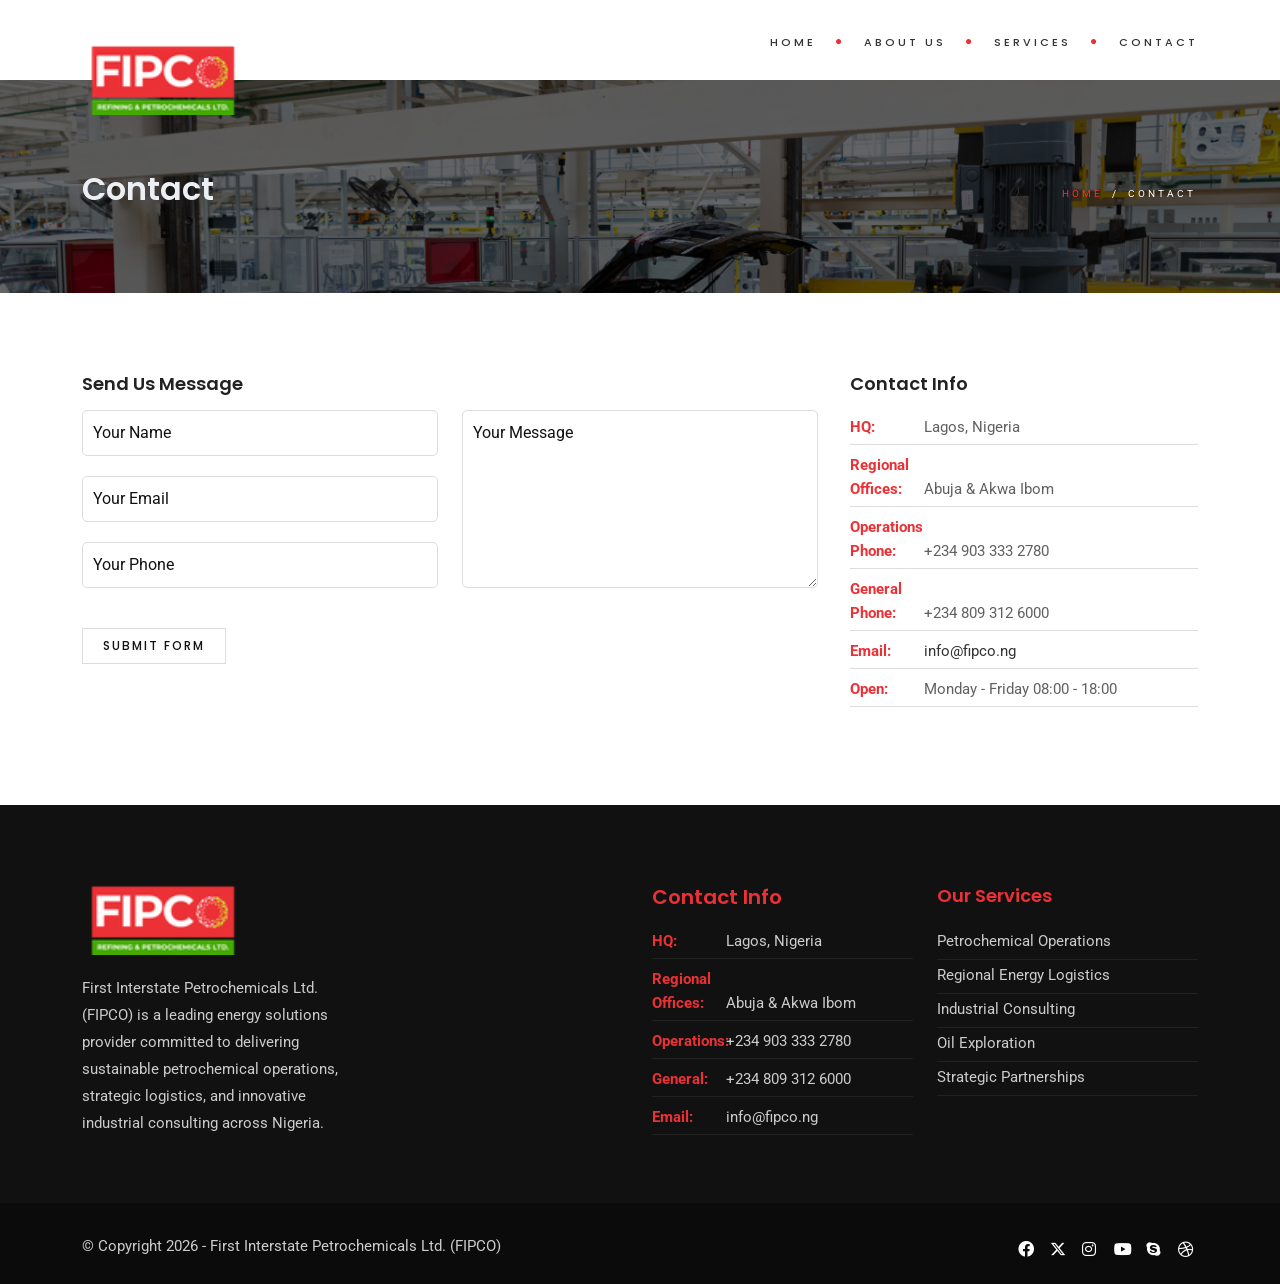
<file: contact.html>
<!DOCTYPE html>
<html lang="en">

<head>
    <meta charset="utf-8">
    <link rel="icon" href="images/icon.png" type="image/gif" sizes="16x16">
    <title>Contact FIPCO - First Interstate Petrochemicals Ltd.</title>
    <meta name="viewport" content="width=device-width, initial-scale=1.0">
    <meta name="description" content="Get in touch with FIPCO for petrochemical solutions, energy logistics, industrial consulting, and oil exploration inquiries in Nigeria.">
    <meta name="keywords" content="contact FIPCO,petrochemical operations Nigeria,energy logistics,industrial consulting,oil exploration,FIPCO Nigeria">
    <meta name="author" content="FIPCO Limited">

    <!-- CSS Files
    ================================================== -->
    <link href="css/bootstrap.min.css" rel="stylesheet" type="text/css" id="bootstrap" />
    <link href="css/plugins.css" rel="stylesheet" type="text/css">
    <link href="css/style.css" rel="stylesheet" type="text/css">
    <link href="css/color.css" rel="stylesheet" type="text/css">

    <!-- custom background -->
    <link rel="stylesheet" href="css/bg.css" type="text/css">

    <!-- color scheme -->
	<link rel="stylesheet" href="css/colors/yellow.css" type="text/css" id="colors">
    
    <!-- color override -->
    <style>
        .id-color,
        footer .id-color,
        footer h3 {
            color: #ec3136 !important;
        }
        
        footer a:hover,
        footer .widget_recent_post a:hover {
            color: #ec3136 !important;
        }
        
        address span {
            display: block;
            margin-bottom: 8px;
            line-height: 1.6;
        }
    </style>


    <!-- load fonts -->
    <link rel="stylesheet" href="fonts/font-awesome/css/font-awesome.css" type="text/css">
    <link rel="stylesheet" href="fonts/elegant_font/HTML_CSS/style.css" type="text/css">
    <link rel="stylesheet" href="fonts/et-line-font/style.css" type="text/css">
	
	<!-- custom font -->
	<link rel="stylesheet" href="css/font-style-2.css" type="text/css">
</head>

<body class="de_light page-contact">

    <div id="wrapper">
        <!-- header begin -->
        <header class="header-bg header-light">
            <div class="info">
                <div class="container">
                    <div class="row">
                        <div class="col-md-12">
                            <div class="column">Working Hours Monday - Friday <span class="id-color"><strong>08:00-18:00</strong></span></div>
                            <div class="column">Operations <span class="id-color"><strong>+234 903 333 2780</strong></span></div>
                            <!-- social icons -->
                            <div class="column social">
                                <a href="#"><i class="fa-brands fa-facebook-f"></i></a>
                                <a href="#"><i class="fa-brands fa-x-twitter"></i></a>
                                <a href="#"><i class="fa-brands fa-instagram"></i></a>
                                <a href="#"><i class="fa-brands fa-youtube"></i></a>
                                <a href="#"><i class="fa-brands fa-skype"></i></a>
                                <a href="#"><i class="fa-brands fa-dribbble"></i></a>
                            </div>
                            <!-- social icons close -->
                        </div>
                    </div>
                </div>
            </div>

            <div class="container">
                <div class="row">
                    <div class="col-md-12">
                        <!-- logo begin -->
                        <div id="logo">
                            <a href="index.html">
                                <img class="logo" src="images/logo-dark.png" alt="">
                            </a>
                        </div>
                        <!-- logo close -->

                        <!-- small button begin -->
                        <span id="menu-btn"></span>
                        <!-- small button close -->

                        <!-- mainmenu begin -->
							<nav>
								<ul id="mainmenu">
									<li><a href="index.html">Home<span></span></a>
										
									</li>
									
									<li><a href="about.html">About Us</a>
										
									</li>
									<li><a href="services.html">Services</a>
										<ul>
											<li><a href="service-1.html">Residential Design</a></li>
											<li><a href="service-2.html">Hospitaly Design</a></li>
											<li><a href="service-3.html">Office Design</a></li>
											<li><a href="service-4.html">Commercial Design</a></li>
											<li><a href="services.html">All Services</a></li>
											<li><a href="services-style-2.html">New All Services</a></li>
										</ul>
									</li>
									
									<li><a href="contact.html">Contact</a>
										
									</li>
								</ul>
							</nav>
							
							<!-- mainmenu close -->

                    </div>

                </div>
            </div>
        </header>
        <!-- header close -->

        <!-- subheader -->
        <section id="subheader" data-bgimage="url(images/background/subheader-9.jpg)" data-stellar-background-ratio=".2">
            <div class="container">
                <div class="row">
                    <div class="col-md-12 ">
                        <h1>Contact</h1>
                        <ul class="crumb">
                            <li><a href="index.html">Home</a></li>
                            <li class="sep">/</li>
                            <li>Contact</li>
                        </ul>
                    </div>
                </div>
            </div>
        </section>
        <!-- subheader close -->

        <!-- content begin -->
        <div id="content" class="no-top">
            <!-- <section id="de-map" class="no-top" aria-label="map-container">
                <div class="map-container map-fullwidth">
<iframe src="https://www.google.com/maps/embed?pb=!1m18!1m12!1m3!1d126083.62626134172!2d7.37380723906249!3d9.053427117392287!2m3!1f0!2f0!3f0!3m2!1i1024!2i768!4f13.1!3m3!1m2!1s0x104e0cf3060374a3%3A0x5da6ae5bf5a48d2d!2sBahamas%20Plaza!5e0!3m2!1sen!2sng!4v1770731480730!5m2!1sen!2sng" width="600" height="450" style="border:0;" allowfullscreen="" loading="lazy" referrerpolicy="no-referrer-when-downgrade"></iframe>				</div>
            </section> -->

            <div class="container" style="padding-top: 5rem;">
                <div class="row">

                    <div class="col-md-8">
                        <form name="contactForm" id='contact_form' method="post">
                            <div class="row">
                            	<div class="col-md-12 mb10">
                            		<h3>Send Us Message</h3>
                            	</div>
                                <div class="col-md-6">
                                    <div id='name_error' class='error'>Please enter your name.</div>
                                    <div>
                                        <input type='text' name='Name' id='name' class="form-control" placeholder="Your Name" required>
                                    </div>

                                    <div id='email_error' class='error'>Please enter your valid E-mail ID.</div>
                                    <div>
                                        <input type='email' name='Email' id='email' class="form-control" placeholder="Your Email" required>
                                    </div>

                                    <div id='phone_error' class='error'>Please enter your phone number.</div>
                                    <div>
                                        <input type='text' name='phone' id='phone' class="form-control" placeholder="Your Phone" required>
                                    </div>
                                </div>
                                <div class="col-md-6">
                                    <div id='message_error' class='error'>Please enter your message.</div>
                                    <div>
                                        <textarea name='message' id='message' class="form-control" placeholder="Your Message" required></textarea>
                                    </div>
                                </div>

                                <div class="col-md-12">
                                    <p id='submit' class="mt20">
                                        <input type='submit' id='send_message' value='Submit Form' class="btn btn-line">
                                    </p>
                                </div>
                            </div>
                        </form>

                        <div id="success_message" class='success'>
                            Your message has been sent successfully. Refresh this page if you want to send more messages.
                        </div>
                        <div id="error_message" class='error'>
                        	Sorry there was an error sending your form.
                        </div>

                    </div>

                    <div id="sidebar" class="col-md-4">

                        <div class="widget widget_text">
                            <h3>Contact Info</h3>
                            <address>
                                <span><strong>HQ:</strong> Lagos, Nigeria</span>
                                <span><strong>Regional Offices:</strong> Abuja & Akwa Ibom</span>
                                <span><strong>Operations Phone:</strong> +234 903 333 2780</span>
                                <span><strong>General Phone:</strong> +234 809 312 6000</span>
                                <span><strong>Email:</strong> <a href="mailto:info@fipco.ng">info@fipco.ng</a></span>
                                <span><strong>Open:</strong> Monday - Friday 08:00 - 18:00</span>
                            </address>
                        </div>









                    </div>
                </div>
            </div>
        </div>

        <!-- footer begin -->
        <footer>
            <div class="container">
                <div class="row">
                    <div class="col-lg-3">
                        <img src="images/logo.png" class="logo-small" alt=""><br>First Interstate Petrochemicals Ltd. (FIPCO) is a leading energy solutions provider committed to delivering sustainable petrochemical operations, strategic logistics, and innovative industrial consulting across Nigeria.
                    </div>

                    <div class="col-lg-3">
                        
                    </div>

                    <div class="col-lg-3">
                        <h3>Contact Info</h3>
                        <div class="widget widget-address">
                            <address>
                                <span><strong>HQ:</strong> Lagos, Nigeria</span>
                                <span><strong>Regional Offices:</strong> Abuja & Akwa Ibom</span>
                                <span><strong>Operations:</strong> +234 903 333 2780</span>
                                <span><strong>General:</strong> +234 809 312 6000</span>
                                <span><strong>Email:</strong> <a href="mailto:info@fipco.ng">info@fipco.ng</a></span>
                            </address>
                        </div>
                    </div>

                    <div class="col-lg-3">
                        <div class="widget widget_recent_post">
                            <h3>Our Services</h3>
                            <ul>
                                <li><a href="services.html">Petrochemical Operations</a></li>
                                <li><a href="services.html">Regional Energy Logistics</a></li>
                                <li><a href="services.html">Industrial Consulting</a></li>
                                <li><a href="services.html">Oil Exploration</a></li>
                                <li><a href="services.html">Strategic Partnerships</a></li>
                            </ul>
                        </div>
                    </div>
                </div>
            </div>

            <div class="subfooter">
                <div class="container">
                    <div class="row">
                        <div class="col-md-6">
                            &copy; Copyright 2026 - First Interstate Petrochemicals Ltd. (FIPCO)
                        </div>
                        <div class="col-md-6 text-right">
                            <div class="social-icons">
                                <a href="#"><i class="fa-brands fa-facebook-f"></i></a>
                                <a href="#"><i class="fa-brands fa-x-twitter"></i></a>
                                <a href="#"><i class="fa-brands fa-instagram"></i></a>
                                <a href="#"><i class="fa-brands fa-youtube"></i></a>
                                <a href="#"><i class="fa-brands fa-skype"></i></a>
                                <a href="#"><i class="fa-brands fa-dribbble"></i></a>
                            </div>
                        </div>
                    </div>
                </div>
            </div>
            <a href="#" id="back-to-top"></a>
        </footer>
        <!-- footer close -->

    </div>



    <!-- Javascript Files
    ================================================== -->
    <script src="js/plugins.js"></script>
    <script src="js/designesia.js"></script>
    <script src='https://www.google.com/recaptcha/api.js' async defer></script>
    <script src="form.js"></script>
    
    <!-- SLIDER REVOLUTION SCRIPTS  -->
    <script src="rs-plugin/js/jquery.themepunch.plugins.min.js"></script>
    <script src="rs-plugin/js/jquery.themepunch.revolution.min.js"></script>    

</body>

</html>
</file>
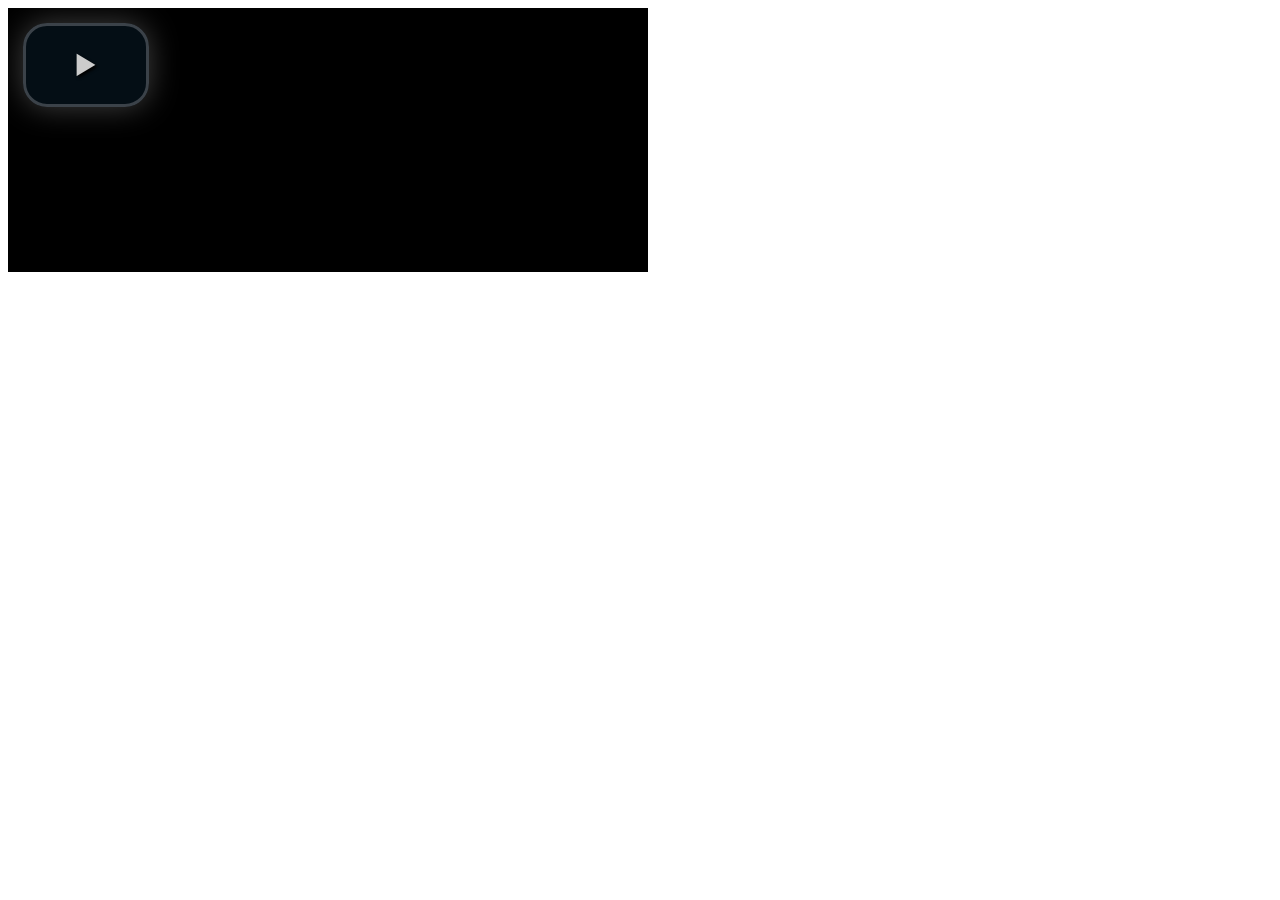
<file: rs-plugin/videojs/demo.html>
<!DOCTYPE html>
<html>
<head>
  <title>Video.js | HTML5 Video Player</title>

  <!-- Chang URLs to wherever Video.js files will be hosted -->
  <link href="video-js.css" rel="stylesheet" type="text/css">
  <!-- video.js must be in the <head> for older IEs to work. -->
  <script src="video.js"></script>

  <!-- Unless using the CDN hosted version, update the URL to the Flash SWF -->
  <script>
    videojs.options.flash.swf = "video-js.swf";
  </script>


</head>
<body>

  <video id="example_video_1" class="video-js vjs-default-skin" controls preload="none" width="640" height="264"
      poster="http://video-js.zencoder.com/oceans-clip.png"
      data-setup="{}">
    <source src="http://video-js.zencoder.com/oceans-clip.mp4" type='video/mp4' />
    <source src="http://video-js.zencoder.com/oceans-clip.webm" type='video/webm' />
    <source src="http://video-js.zencoder.com/oceans-clip.ogg" type='video/ogg' />
    <track kind="captions" src="demo.captions.vtt" srclang="en" label="English"></track><!-- Tracks need an ending tag thanks to IE9 -->
    <track kind="subtitles" src="demo.captions.vtt" srclang="en" label="English"></track><!-- Tracks need an ending tag thanks to IE9 -->
  </video>

</body>
</html>
</file>
<file: css/style.css>
@charset "utf-8";

/* ================================================== */
/* created by designesia

* body
* header
	* subheader
* navigation
* content
* section
* footer
* sidebar
* blog
* products
* contact
* coming soon page
* elements
	* address
	* border
	* breadcrumb
	* button
	* columns
	* counter
	* divider
	* dropcap
	* form
	* heading
	* icon font
	* list
	* map
	* package
	* page heading
	* pagination
	* pricing
	* progress bar
	* social icons
	* spacer
	* tabs
	* team
	* testimonial
* media query

/* import fonts */
@import url(https://fonts.googleapis.com/css?family=Roboto:300,300i,400,400i,600,600i,700,700i,800,800i);
@import url(https://fonts.googleapis.com/css?family=Dosis:400,200,300,500,600,700,800);
@import url(https://fonts.googleapis.com/css?family=Allura);

/* import icons */
@import url("../fonts/font-awesome/css/font-awesome.css");
@import url("../fonts/fontawesome6/css/fontawesome.css");
@import url("../fonts/fontawesome6/css/brands.css");
@import url("../fonts/fontawesome6/css/solid.css");
@import url("../fonts/elegant_font/HTML_CSS/style.css");
@import url("../fonts/et-line-font/style.css");

*{
	--bg-dark-1:#18191b;
}

/* ================================================== */
/* body */
/* ================================================== */
html{
background:#000000 !important;
}

body {
	display:none;
	font-family: "Roboto",Arial, Helvetica, sans-serif;
	font-size: 15px;
	font-weight:400;
	color: #bbbbbb;
	line-height: 1.8em;
	padding: 0;
	background:#18191B;
}

body.de_light{
	background: #ffffff;
}

body.de_light,.de_light,
.text-dark,.modal-body{
	color:#606060;
}

html.no-scroll,
body.no-scroll {
    overflow: hidden;
}

html.no-scroll::-webkit-scrollbar,
body.no-scroll::-webkit-scrollbar {
    display: none;
}

.noselect {
  -webkit-touch-callout: none; /* iOS Safari */
    -webkit-user-select: none; /* Safari */
     -khtml-user-select: none; /* Konqueror HTML */
       -moz-user-select: none; /* Old versions of Firefox */
        -ms-user-select: none; /* Internet Explorer/Edge */
            user-select: none; /* Non-prefixed version, currently
                                  supported by Chrome, Edge, Opera and Firefox */
}

.rtl,
.rtl .tp-caption{
	text-align:right;
}
.rtl header div#logo{
	float:right;
}
.rtl header nav {
	float:left;
}
.rtl #subheader h1{
	float:right;
	padding-right: 0px;
	margin-right: 0px;
}
.rtl .crumb {
	float:left;
	padding:0;
	margin:0;
}
.rtl .de-team-list .small-border{
	float:right;
}
.rtl .crumb li{
	float:right;
	padding:0 5px;
}

.de_phone-simple {
	font-size: 12px;
	font-weight: bold;
	line-height: 1.6em;
	position: relative;
	padding-left: 46px;
}

.de_phone-simple i{
	position: absolute;
	font-size: 42px;
	left: 0;
}

.de_phone-simple .d-num{
	font-size: 20px;
	display: block;
}

.col-extra .de_phone-simple{
	margin-top: -18px;
}

.header-s2 .col-extra .de_phone-simple{
	margin-top: -5px;
}

#wrapper{
overflow:hidden;
}

#wrapper.wrapper-s2{
	background: #ffffff;
}

#page-overlay{
background: rgba(0,0,0,.7);
position: fixed;
height: 100%;
width:100%;
z-index: -1;
}

.de-navbar-left #wrapper{
overflow:visible;
}

/* ================================================== */
/*  header	*/ 
/* ================================================== */
	header {
	width: 100%;
	height: 80px;
	position: fixed;
	top: 0;
	left: 0;
	z-index: 1001;
	-webkit-transition: height 0.3s;
	-moz-transition: height 0.3s;
	-ms-transition: height 0.3s;
	-o-transition: height 0.3s;
	transition: height 0.3s;
	background:#18191b;
	border-bottom:solid 1px rgba(0,0,0,0.0);
	}
	
	header .info{
	display:none;
	color:#fff;
	text-align:right;
	padding:10px 0 10px 0;
	width:100%;
	z-index:100;
	border-bottom:solid 1px rgba(255,255,255,.2);
	}
	header .info .column{
	display:inline-block;
	padding:0 15px 0 15px;
	font-size:11px;
	letter-spacing:1px;
	float: left;
	}
	header .info .social.column{
	border:none;
	float: right;
	}
	header .info .social i{
	color:#fff;
	font-size:14px;
	display:inline-block;
	float:none;
	padding:0 10px 0 10px;
	}
	header .info strong{
	font-size:12px;
	}
	
	header.header-light .info{
	color:#333;
	}
	header.header-light .info .social i{
	color:#333;
	}
	header.transparent.header-light .info,
	header.transparent.header-light .info .social i{
	color:#fff;
	}
	
	header.header-bg{
	background:rgba(0,0,0,0.5);
	}
	
	header.transparent{
	background:rgba(0,0,0,0.0);
	}
	
	header.autoshow{
	top:-80px;
	}	
	
	header.autoshow.scrollOn,header.autoshow.scrollOff{
	-o-transition:.5s;
	-ms-transition:.5s;
	-moz-transition:.5s;
	-webkit-transition:.5s;
	transition:.5s;
	outline: none;	
	}
	
	header.autoshow.scrollOn{
	top:0;
	}
	
	header.autoshow.scrollOff{
	top:-80px;
	}
	
	header div#logo {
	display: table;
	height: 160px;
	float: left;
	-webkit-transition: all 0.3s;
	-moz-transition: all 0.3s;
	-ms-transition: all 0.3s;
	-o-transition: all 0.3s;
	transition: all 0.3s; 
	}
	header div#logo img {
	max-height: 160px;
	width: 30rem;
	}
	header div#logo .logo-2{
	display:none;
	}
	header div#logo a{
	display:table-cell;
    vertical-align:middle;
	}
	header nav {
	float:right;
	}
	header nav a {
	-webkit-transition: all 0.3s;
	-moz-transition: all 0.3s;
	-ms-transition: all 0.3s;
	-o-transition: all 0.3s;
	transition: all 0.3s; 
	}
	header nav a:hover {
	color: #555; 
	}
	header.smaller:not(.header-bottom):not(.side-header):not(.force-header-mobile):not(.header-s2) #mainmenu > li > a{
	padding-top: 18px;
	padding-bottom:18px;
	}
	header.smaller:not(.header-bottom):not(.side-header):not(.force-header-mobile) #mainmenu li li a{
	padding-top: 0px;
	padding-bottom: 0px;
	}
	header.smaller:not(.header-bottom):not(.side-header):not(.force-header-mobile) #mainmenu ul{
	top:70px;
	}
	header.smaller:not(.header-bottom):not(.side-header):not(.force-header-mobile) #mainmenu ul ul{
	top:0px;
	}
	header.smaller:not(.header-bottom):not(.side-header):not(.force-header-mobile):not(.header-s2){
	height: 70px;
	background:#18191b;
	}
	header.header-light.smaller:not(.header-bottom):not(.side-header):not(.force-header-mobile):not(.header-s2){
	height: 70px;
	background:#ffffff;
	}
	header.smaller.no-border:not(.header-bottom):not(.side-header){
	border:none;
	}
	header.smaller:not(.header-bottom):not(.side-header):not(.force-header-mobile):not(.header-s2) div#logo {
	height:70px;
	}
	
	.logo-smaller div#logo {
	width: 150px;
	height:30px;
	line-height: 65px;
	font-size: 30px;
	}
	.logo-smaller div#logo img{
	line-height: 75px;
	font-size: 30px;
	}
	.logo-smaller  div#logo .logo-1{
	display:none;
	}
	.logo-smaller  div#logo .logo-2{
		display:inline-block;
	}
	.logo-small{
	margin-bottom:20px;
	max-width: 30rem;
	width: 30rem;
	height: auto;
	}
		
	header.de_header_2{
		height:125px;	
	}
	
	header.de_header_2.smaller {
		height:70px;
	}
	
	header.de_header_2.smaller .info{
		position:absolute;
		opacity:0;
		z-index:-1;
	}
	
	header.header-light{
	background:#fff;
	}
	
	header.header-light.transparent{
	background:none;
	}
	
	header.smaller:not(.header-bottom).header-light:not(.header-s2){
	background:#fff;
	border-bottom-color:#eee;
	}
	
	header.smaller.scroll-transparent{
		background: none !important;
	}


	.de-navbar-left{
	background:#151618 ;
	}
	
	.de-navbar-left #logo{
	padding:40px;
	text-align:center;
	width:100%;
	}
	
	.de-navbar-left header{
	position:relative;
	display:block;
	width:100%;
	height:100%;
	left:0;
	background:none;
	padding:30px;
	padding-right:20px;
	}
	
	
	.de-navbar-left header #mainmenu{
	float:none;
	margin:0;
	padding:0;
	}	
	
	.de-navbar-left header #mainmenu > li{
	display:block !important;
	margin:0;
	float:none;
	text-align:center;
	font-family:"Dosis";
	letter-spacing:5px;
	font-size:14px;
	padding:0;
	padding-top:10px;
	padding-bottom:10px;
	border-bottom:solid 1px rgba(255,255,255,.1);
	}	
	.de_light.de-navbar-left header #mainmenu > li{
	border-bottom:solid 1px rgba(0,0,0,.05);
	}
	.de-navbar-left header #mainmenu > li > a{
	padding:0;
	opacity:.5;
	}	
	.de_light.de-navbar-left header #mainmenu > li > a{
	color:#222;
	}	
	.de-navbar-left header #mainmenu > li a:hover{
	opacity:1;
	}
	.de-navbar-left header #mainmenu > li >a:after{
	content:none;
	}
	.de-navbar-left header nav{
	float:none !important;
	}
	
	
	/* subheader */
	#subheader{
	padding-bottom:70px;
	background:#222;
	}
	#subheader{
	-webkit-background-size: 100% auto !important;
	-moz-background-size: 100% auto !important;
	-o-background-size: 100% auto !important;
	background-size: 100% auto !important;
	}
	.de-navbar-left  #subheader{
	padding-bottom:120px;
	}
	#subheader h1 {
	color:#eceff3;
	margin-top:80px;
	font-size: 32px;
	letter-spacing: 5px;
	float: left;
	padding-right: 40px;
	margin-right: 40px;
	text-transform:uppercase;
	}
	#subheader span {
	letter-spacing:2px;
	display: inline-block;
	font-size: 15px;
	margin-top:88px;
	color:#fff;
	}
	#subheader .crumb{
	font-size:10px;
	letter-spacing:3px;
	margin-top: 90px;
	color:#fff;
	text-transform:uppercase;
	}
	.de-navbar-left.de_light #subheader h1{
	color:#222;
	}
	
	#subheader.style-2 .title-wrap{
	float:left;
	margin-top:60px;
	}
	#subheader.style-2{
	padding:150px 0 150px 0;
	}
	#subheader.style-2 h1{
	font-size:56px;
	text-align:left;
	margin:0;
	float:none;
	font-weight:bold;
	letter-spacing:1px;
	}
	#subheader.style-2 h4{
	color:#fff;
	margin-top:10px;
	font-weight:500;
	text-transform:none;
	}
	#subheader.style-3,
	#subheader.style-4{
		background:#f8f8f8;
		padding:30px 0 30px 0;
	}
	#subheader.style-3 h1,
	#subheader.style-4 h1{		
		font-size: 28px;
		padding-top: 10px;
	}
	#subheader.style-4{
		background: #202124;
	}

#subheader.style-5 h1{
	display: block;
	text-align: center;
	width: 100%;
	padding: 0;
}

/* ================================================== */
/* navigation */
/* ================================================== */
	.header-custom:not(.header-mobile){
	height:auto;
	position:relative;
	width:100%;
	left:0;
	}
	.header-custom:not(.header-mobile) nav{
	display:block;
	width:100%;
	text-align:center;
	margin-bottom:-1px;
	float:none;
	}
	.header-custom:not(.header-mobile).s2 nav{
	text-align:left;
	background:none;
	margin:0;
	padding:0;
	float:left;
	}	
	.header-custom:not(.header-mobile) nav #mainmenu{
	display:inline-block !important;
	margin:0;
	float:none;
	padding:0;
	}
	.header-custom:not(.header-mobile) #mainmenu > li > a{
	padding: 20px 0px 20px 20px;
	line-height:20px;
	}
	.header-custom:not(.header-mobile) #mainmenu > li:first-child > a{
	padding-left:0;
	}
	.header-custom:not(.header-mobile) div#logo{
	width:100%;
	}
	.header-custom:not(.header-mobile) div#logo img{
	text-align:center;
	}
	.header-custom:not(.header-mobile) #mainmenu li > ul,
	.header-custom:not(.header-mobile) #mainmenu li:hover > ul{
	margin-top:-20px;
	}
	
	.header-custom:not(.header-mobile) #mainmenu li ul ul,
	.header-custom:not(.header-mobile) #mainmenu li:hover ul ul {
	top:20px;
	}
	.header-custom:not(.header-mobile) #mainmenu li ul.mega,
	.header-custom:not(.header-mobile) #mainmenu li:hover ul.mega{
	margin-top:60px;
	}
	.header-custom:not(.header-mobile) .menu-group{
	background:rgba(255,255,255,.02);
	margin-bottom:-1px;
	height:60px;
	padding-top:-1
	}
	.header-custom:not(.header-mobile) .form-default{
		margin-top:-5px;
	}
	.header-custom.header-light:not(.header-mobile) .menu-group{
	background:rgba(0,0,0,.05);
	}
	
	#mainmenu {
	font-family:"Roboto", Arial, Helvetica, sans-serif;
	float: right;
	font-size:11px;
	font-weight:400;
	letter-spacing:3px;
	text-transform:uppercase;
	}	
	
	#mainmenu ul {
	float: right;
	margin: 0px 0px;
	padding: 0px 0px;
	height: 30px;
	}
	
	#mainmenu li {
	margin: 0px 0px;
	padding: 0px 0px;
	float: left;
	display: inline;
	list-style: none;
	position: relative;
	}
	
	#mainmenu a{
	line-height:30px;
	}
		
	#mainmenu > li > a{
	line-height:35px;
	}
		
	#mainmenu a {
	display: inline-block;
	padding: 25px 0px 25px 20px;
	text-decoration: none;
	text-align:center;
	outline:none;
	}
	
	#mainmenu a,
	header.transparent.header-light #mainmenu a{
	color:#fff;
	}

	#mainmenu.style-2 a{
		font-size: 14px;
		letter-spacing: 0;
		text-transform: none;
	}
	
	#mainmenu li a:after { float:right; position:relative; font-family:"FontAwesome"; content:"\f111"; font-size:6px; margin-left:20px; margin-top:0px; color:#FAB702; }
	
	#mainmenu li:last-child a:after{display:none;}	

	#mainmenu.no-separator li a:after{
		margin-left: 5px;
	}
	
	
	#mainmenu.dotted-separator li a:after{
	content:"\f111";
	font-size:6px;
	}	
	
	#mainmenu.line-separator li a:after{
	content:"/";
	font-size:14px;
	}	
	
	#mainmenu.circle-separator li a:after{
	content:"\f10c";
	font-size:9px;
	}	
	
	#mainmenu.strip-separator li a:after{
	content:"\f068";
	font-size:9px;
	}	
	
	#mainmenu.plus-separator li a:after{
	content:"\f067";
	font-size:11px;
	}	
	
	#mainmenu.square-separator li a:after{
	content:"\f096";
	font-size:11px;
	}		
	
	#mainmenu.no-separator li a:after{
	font-size:0px;
	}
	
	#mainmenu.ms-2{
		text-transform:none;
		letter-spacing:0;
	}
	
	#mainmenu.ms-2 li{
		font-size:15px;
	}
	
	#mainmenu.ms-2 > li{
		font-weight:500;
	}
	
	#mainmenu li li {
	font-size: 10px;
	font-weight: normal; 
	border-bottom: solid 1px #333;
	}
	
	#mainmenu li li:last-child {
	border-bottom: none;
	}
	

	#mainmenu li li a {
	padding: 0px 12px 0px 12px;
	border-top: none;
	color: #ccc;
	width:201px;
	border-left:none;
	text-align:left;
	}
	
	#mainmenu li li a:hover{
	color:#111;
	}
	
	#mainmenu li li a:after {
	content:none !important;
	}
	
	#mainmenu li li li a {
	background: #222327;
	}
	
	#mainmenu li li a:hover {
	color:#111;
	background: #1a8b49;
	}
	
	/* new added menu */
	
	#mainmenu li > ul {
	width: 201px;
	height: 0;
	position: absolute;
	top: 80px;
	left: 0px;
	z-index: 10;
	opacity:0;
	margin-top:5px;
	overflow:hidden;
	}	
	
	#mainmenu li:hover > ul {
	opacity:1;
	height:auto;
	margin-top:0px;
	overflow:visible;
	}	
	
	#mainmenu li ul.mega ul {
	width: 201px;
	height: auto;
	position: absolute;
	top: 80px;
	left: 0px;
	z-index: 10;
	visibility:hidden;
	opacity:0;
	margin-top:5px;
	}
	
	/* close new added menu */
	
	#mainmenu li li {
	display: block;
	float: none;
	}
	
	
	#mainmenu ul li:hover > a{
	color:#222;
	}
	
	header.header-mobile #mainmenu li ul {
	visibility: visible;
	opacity:1;
	margin-top:0px;
	}
	
	#mainmenu li ul{		
	background: #222327;
	}

	#mainmenu.sub-transparent li ul{		
	background: rgba(10,10,10,.7);
	}
	
	#mainmenu li ul ul {
	left: 100%;
	top: 0px;
	}
	
	#mainmenu li:hover > ul {
	color: #1a8b49;
	}
	
	#mainmenu select {
	padding: 10px;
	height: 36px;
	font-size: 14px;
	border: none;
	background: #ff4200;
	color:#eceff3;
	}
	
	#mainmenu select option {
	padding: 10px;
	}
	
	
	header.header-light #mainmenu > li > a,
	header.header-light.transparent #mainmenu > li > a,
	header.transparent.smaller.header-light #mainmenu > li > a,
	header.header-s2.header-light #mainmenu > li > a:hover{
	color:#333 !important;
	}
	
	#mainmenu > li ul.mega{
	position:fixed;
	left:0;
	height:0%;
	width:100%;
	visibility: hidden;
	opacity: 0;
	overflow:hidden;
	}
	#mainmenu li:hover ul.mega{
	visibility: visible;
	opacity: 1;
	}
	#mainmenu li ul.mega > li,
	#mainmenu li ul.mega > li a{
		width:100%;
	}
	#mainmenu li ul.mega li.title{
		font-size: 12px;
		padding:0px 10px 10px 15px;
		text-align:left;
		color:#fff;
		font-weight:bold;
	}
	#mainmenu li ul.mega > li ul{
		position:static;
		visibility: visible;
		opacity: 1;
		left:0;
		float:none;		
		width:100%;
	}
	#mainmenu ul.mega > li ul li{
		margin:0;
		padding:0;
	}
	
	#mainmenu ul.mega > li ul li a{
		margin:0;
	}
	
	#mainmenu ul.mega > li ul li:last-child{
		border-bottom:solid 1px #333333;
	}

	#mainmenu li ul.mega .menu-content{
		background:#222327;
		padding:30px;
	}

	#mainmenu ul.mega ul,
	#mainmenu ul.mega li,
	#mainmenu ul.mega li li a{
		background: none;
	}

	#mainmenu.sub-transparent li ul.mega .menu-content{
		background: rgba(10,10,10,.7);
	}

	#mainmenu.menu-flex{
		display:-webkit-box;
		width:80%;
	    -webkit-box-orient: horizontal;
	    -webkit-box-pack:justify;
	}

	#mainmenu.menu-flex > li{
		-webkit-box-flex:1;
	    text-align:center;
	    margin: 0 10px;
	}

	#mainmenu.menu-flex.mf-left > li{
		text-align: left;
	}

	#mainmenu.s2 li a{
		font-size: 16px;
		text-transform: none;
		letter-spacing: 0;
	}

	header.header-mobile #mainmenu > li ul.mega{
	visibility: visible;
	opacity: 1;
	}
	header.header-mobile.header-light #mainmenu li ul.mega li.title{
		color:#222222;
	}
	header:not(.header-mobile):not(.force-header-mobile) #mainmenu > li:hover ul.mega{
		height:auto;
	}

	header.header-s2{
    background: none;
    top: 30px;
    -webkit-box-shadow:none;
    -moz-box-shadow:none;
    box-shadow:none;
	}

	header.header-s2 #mainmenu{
		margin: 0;
	}

	header.header-s2 .d-menu-wrap{
	    background: var(--bg-dark-1);
	    border-radius:3px;
	    -moz-border-radius:3px;
	    -webkit-border-radius:3px;
	}

	header.header-light.header-s2 .d-menu-wrap{
	    background: white;
	}


	header.header-s2.smaller .d-menu-wrap{
	    -webkit-box-shadow: 0 20px 60px rgb(0 0 0 / 20%);
	    -moz-box-shadow: 0 20px 60px rgb(0 0 0 / 20%);
	    box-shadow: 0 20px 60px rgb(0 0 0 / 20%);
	}

#menu-overlay{
	position:fixed;
	width:100%;
	height:100%;
	background:rgba(0,0,0,.9);
	color:#ffffff;
	z-index:10000;
	overflow-y:auto;
	display:none;
	overflow-x: hidden;
	}
	#menu-overlay.slideDown{
		top:-100%;
	}
	
	#mo-button-open{
	position:absolute;
	display:block;
	width:30px;
	right:20px;
	margin-top:22px;
	overflow:hidden;
}

	#mo-button-open div{
		width:100%;
		height:3px;
		background:#ffffff;
		margin-bottom:7px;
	}
	#mo-button-open.mo-bo-s1{
		top:10px;
	}
	#mo-button-open.mo-bo-s1 div{
		height:1px;
	}

	#mo-button-open:hover div:nth-child(1){
		margin-left:50%;
	}

	#mo-button-open:hover div:nth-child(2){
		margin-left:25%;
	}

	#mo-button-close {
		position:absolute;
		top: 0px;
		right:20px;
		display: block;
		width: 30px;
		height: 45px;
		cursor: pointer;
	}

	#mo-button-close .line-1,
	#mo-button-close .line-2 {
		top:32px;
		width: 30px;
		height: 3px;
		background: #ffffff;
		position: absolute;
		border-radius: 10px;
		right:0px;
	}

	#mo-button-close .line-1 {
		-webkit-transform: rotate(-45deg);
		-moz-transform: rotate(-45deg);
		-o-transform: rotate(-45deg);
		transform: rotate(-45deg);
	}

	#mo-button-close .line-2 {
		-webkit-transform: rotate(45deg);
		-moz-transform: rotate(45deg);
		-o-transform: rotate(45deg);
		transform: rotate(45deg);
	}

	#mo-button-close:hover .line-1,
	#mo-button-close:hover .line-2 {
		-webkit-transform: rotate(0deg);
		-moz-transform: rotate(0deg);
		-o-transform: rotate(0deg);
		transform: rotate(0deg);
	}



	#mo-menu ul, #mo-menu li{
		padding:0;
		margin:0;
		list-style:none;
	}

	#mo-menu{
		font-size:16px;
		margin-left:-30px;
	}

	#mo-menu a{
		text-decoration:none;
		color:#ffffff;
	}

	#mo-menu li ul a{
		color:#888888;
	}

	#mo-menu li ul a:hover{
		color:#ffffff;
	}

	#mo-menu > li > a{
		font-size:40px;
		padding:15px 0;
		display:inline-block;
	}

	#mo-menu > li{
		display:block;
		width:100%;
		opacity:0;
	}

	#mo-menu > li.show{
		opacity:1;
	}

	#mo-menu > li > ul{
		overflow: hidden;
		max-height: 0;
		transition: max-height 0.5s cubic-bezier(0, 1, 0, 1);
	}

	#mo-menu:not(.mo-center) > li > ul{
		width:100%;
	}

	#mo-menu > li > ul.full {
	  max-height: 2000px;
	  transition: max-height 1s ease-in-out;
	}

	#mo-menu.mo-center{
		text-align:center;
	}

	#mo-menu.mo-center > li > ul{
		margin-left:15px;
	}

	#mo-menu .menu-content ul li{
		padding:0;
		margin:0;
		list-style:none;
	}

	#mo-menu li ul.mega .menu-content{
		padding:0px;
	}

	#mo-menu.mm-hover-underline > li span{
		border-bottom:solid 1px #ffffff;
		width:0;
		display: block;
		position: relative;
	}

	#mo-menu.mm-hover-underline > li:hover span{
		width:100%;
	}

	#mo-menu.mm-style-1{
		text-transform:uppercase;
		letter-spacing:5px;
	}
	#mo-menu.mm-style-1 > li > a{
		font-size: 20px;
	}

	#mo-menu.mm-style-2{
		letter-spacing:5px;
	}
	#mo-menu.mm-style-2 > li > a{
		font-size: 64px;
		line-height: 60px;
		font-weight: bold;
		padding: 20px;
		letter-spacing: 20px;
		text-transform: uppercase;
		color:rgba(0,0,0,0);
		-webkit-text-stroke-width: 1px;
		-webkit-text-stroke-color: rgba(255,255,255,.5);
	}
	#mo-menu.mm-style-2 > li > a:hover{
		-webkit-text-stroke-color: rgba(255,255,255,1);
		transform: scale(1.2);
		color:#ffffff;
	}

	#mo-menu.mm-style-2 > li{
		transform: scale(0);
	}

	#mo-menu.mm-style-2 > li.show{
		transform: scale(1);
	}


	#mo-menu.mm-style-3{
		letter-spacing:5px;
	}
	#mo-menu.mm-style-3 > li > a{
		font-size: 64px;
		line-height: 60px;
		font-weight: bold;
		padding: 20px;
		letter-spacing: 20px;
		text-transform: uppercase;
	}
	#mo-menu.mm-style-3 > li > a:hover{
		transform: scale(1.2);
		color:#ffffff;
	}

	#mo-menu.mm-style-3 > li{
		transform: scale(0);
	}

	#mo-menu.mm-style-3 > li.show{
		transform: scale(1);
	}


	/* menu toggle for mobile */
	#menu-btn{
	display:none;
	float:right;
	margin-top:5px;
	width:36px;
	height:36px;
	padding:6px;
	text-align:center;
	cursor:pointer;
	}
	
	.header-light #menu-btn{
	background:none;
	}
	
	#menu-btn:before{
	font-family:FontAwesome;
	content: "\f0c9";
	font-size:24px;
	color:#eceff3;
	}
	
	.header-light #menu-btn:before{
	color:#333;
	}
	
	#menu-btn.unclick:before{
	content: "\f0c9";
	}
	
	#menu-btn.clicked:before{
	content: "\f00d";
	}
	
	#menu-btn:hover{
	background:#fff;
	}
	
	#menu-btn:hover:before{
	color:#222;
	}
	
	/* menu toggle animated */
	
	#nav-toggle {
	float:right;
	  width: 60px;
	  height: 20px;
	  position: relative;
	  margin: 15px auto;
	  -webkit-transform: rotate(0deg);
	  -moz-transform: rotate(0deg);
	  -o-transform: rotate(0deg);
	  transform: rotate(0deg);
	  -webkit-transition: .5s ease-in-out;
	  -moz-transition: .5s ease-in-out;
	  -o-transition: .5s ease-in-out;
	  transition: .5s ease-in-out;
	  cursor: pointer;
	  padding:10px;
	  z-index:100;
	}

	#nav-toggle span{
	  display: block;
	  position: absolute;
	  height: 2px;
	  width: 50%;
	  background: #fff;
	  border-radius: 9px;
	  opacity: 1;
	  -webkit-transform: rotate(0deg);
	  -moz-transform: rotate(0deg);
	  -o-transform: rotate(0deg);
	  transform: rotate(0deg);
	  -webkit-transition: .25s ease-in-out;
	  -moz-transition: .25s ease-in-out;
	  -o-transition: .25s ease-in-out;
	  transition: .25s ease-in-out;
	}

	#nav-toggle span:nth-child(1) {
	  top: 10px;
	}

	#nav-toggle span:nth-child(2) {
	  top: 18px;
	}

	#nav-toggle span:nth-child(3) {
	  top: 26px;
	}

	#nav-toggle.open span:nth-child(1) {
	  top: 18px;
	  -webkit-transform: rotate(135deg);
	  -moz-transform: rotate(135deg);
	  -o-transform: rotate(135deg);
	  transform: rotate(135deg);
	}

	#nav-toggle.open span:nth-child(2) {
	  opacity: 0;
	}

	#nav-toggle.open span:nth-child(3) {
	  top: 18px;
	  -webkit-transform: rotate(-135deg);
	  -moz-transform: rotate(-135deg);
	  -o-transform: rotate(-135deg);
	  transform: rotate(-135deg);
	}
	
	#menu-wrapper{
	width:100%;
	height:100%;
	background:rgba(0,0,0,.95);
	position:fixed;
	top:0;
	left:0;	
	text-align:center;
	height:0;
	overflow-y:auto;
	}
	
	#menu-wrapper  nav{
	display:inline-block;
	margin:20px auto 80px auto;
	padding:0;
	float:none;
	font-size:26px;
	opacity:0;
	}


/* ================================================== */
/* content */
/* ================================================== */
	#content {
	width:100%;
	background:#fff;
	padding:90px 0 90px 0;
	z-index:100;
	}
	
	.de_light #content{
	background:#fff;
	}
		
	
	#content{
	background:#18191b;
	}


/* ================================================== */
/* section */
/* ================================================== */
	section{padding:90px 0 90px 0;}
	section{background:#18191b;}
	
	section.custom-1{
	border-bottom-left-radius: 100% 100%;
	border-bottom-right-radius: 100% 100%;
	overflow:hidden;
	}
	
	.de-navbar-left .container-fluid .container{
	width:100% !important;
	}
	
	.de-navbar-left section{
	padding:70px;
	}
	
	.de_light section{
	background:#fff;
	}
	
	.bg-white{
	background:#ffffff;
	}
	
	.section-fixed {
	position:fixed;
	width:100%;
	min-height:100%;
	height:auto;
	}

	.gradient-dark-top{
		position: absolute;
		width: 100%;
		height: 50%;
		z-index: 1;
		background: -moz-linear-gradient(0deg, rgba(0,0,0,0) 0%, rgba(0,0,0,.5) 100%);
		background: -webkit-linear-gradient(0deg, rgba(0,0,0,0) 0%, rgba(0,0,0,.5) 100%);
		background: linear-gradient(0deg, rgba(0,0,0,0) 0%, rgba(0,0,0,.5) 100%);
	}
	
/* ================================================== */
/* footer */
/* ================================================== */
footer {
	background: #111;
	color: #ccc;
	padding: 80px 0 0 0;
	}
	
	footer h3, .de_light footer h3 {
	color:#fff;
	font-size: 20px;
	}
	
	footer a {
	color: #ccc;
	text-decoration:none !important;
	}
	
	footer a:visited {
	color: #ccc;
	}
	
	footer.light{
		color:#606060;
		background:#fff;
	}
	
	footer.light .subfooter{
	background:#f8f8f8;
	}
	
	footer.light a{
		color:#606060 !important;
		text-decoration:none;
	}

	footer.footer-fixed{
		position:fixed;
		bottom: 0;
		z-index: 1000;
		width:100%;
		height:55px;
	}

	footer.footer-transparent,
	footer.footer-transparent .subfooter{
		background: none;
	}

	.de-navbar-left footer{
	padding:70px 70px 0 70px;
	}
	
	.subfooter{
	background:#0b0b0b;
	padding:30px 0 20px 0;
	}

	footer.footer-fixed .subfooter{
	padding:15px 0 15px 0;
	}

	footer.footer-s2{
		font-size: 12px;
		text-transform: uppercase;
	}

	footer.text-light a{
		color:#bbbbbb;
	}
	
	.subfooter.light{
		border-top:solid 1px #ddd;
		background:#fff;
	}
	
	.de-navbar-left footer.light .subfooter{
	background:none;
	}
	
	.de-navbar-left .subfooter{
	background:none;
	}
	
	header.side-header{
	border-bottom:none !important;
	margin:0;
	}
	
	header.side-header .social-icons-2{
	margin:0 auto;
	margin-top:50px !important;
	float:none;
	text-align:center;
	}
	
	header.side-header .social-icons-2 a{
	display:inline-block;
	margin:0 2px 0 2px;
	background:#555;
	width:36px;
	height:36px;
	padding-top:5px;
	display:inline-block;
	text-align:center;
	border-radius:20px;
	-moz-border-radius:20px;
	-webkit-border-radius:20px;
	opacity:.2;	
	}
	
	.de_light header.side-header .social-icons-2 a{
	background:#fff;
	color:#333;
	}
	
	header.side-header .social-icons-2 a:hover{
	opacity:1;
	}	
	
	.de-navbar-left.de_light header, .de-navbar-left.de_light{background:#f9f9f9;}

	header.header-mobile{
	position:relative;
	background:#111;
	z-index:1000;
	}
	
	header.header-mobile.header-light{
	background:#fff;
	}
	
	header.smaller.header-scroll:not(.autoshow){
	position:absolute;
	}
	
	.header-bottom .info{
	display:none !important;
	}
	
	#de-sidebar{
	position:absolute;
	}
	

/* ================================================== */
/* blog */
/* ================================================== */

	/* de-blogpost-1 */
	.de-blogpost-1 .d-image{
		position: relative;
		margin-bottom: 10px;
	}
	.de-blogpost-1 .d-image a{
		position: absolute;
		width: 100%;
		height: 100%;
	}
	.de-blogpost-1 img{
		width: 100%;
	}
	.de-blogpost-1 .d-content h4{
		font-size: 16px;
	}
	.de-blogpost-1 .d-date{
		font-size: 12px;
		text-transform: uppercase;
	}

	/* de-blogpost-2 */
	.de-blogpost-2{
		position: relative;
		margin-bottom: 30px;
	}
	.de-blogpost-2 .d-image{
		width: 350px;
		float: left;
		margin-right: 30px;
	}
	.de-blogpost-2 .d-content h4{
		font-size: 22px;
		margin-bottom: 5px;
	}
	.de-blogpost-2 .d-image a{
		position: absolute;
		width: 100%;
		height: 100%;
	}
	.de-blogpost-2 .d-image img{
		width: 100%;
	}
	.de-blogpost-2 .d-content{
		overflow: hidden;
		width: calc(100% - 380px);
	}
	.de-blogpost-2 .d-cat{
		font-weight: 500;
		font-size: 12px;
		color:#ffffff;
		background: var(--primary-color-1);
		display: inline-block;
		padding: 1px 8px 1px 8px;
		line-height: 1.5em;
		margin-bottom: 10px;
		text-transform: uppercase;
		letter-spacing: 1px;
	}
	.de-blogpost-2 .d-attr div{
		display: inline-block;
		margin-right: 10px;
	}
	.de-blogpost-2 .d-attr{
		font-size: 12px;
		text-transform: uppercase;
		margin-bottom: 8px;
	}

	/* de-blogpost-3 */
	.de-blogpost-3 .d-image{
		position: relative;
		width: 100px;
		float: right;
		margin-bottom: 10px;
	}
	.de-blogpost-3.flip .d-image{
		float: left;
		margin-right: 20px;
	}
	.de-blogpost-3 .d-image img{
		width: 100%;
	}
	.de-blogpost-3 .d-content{
		width:calc(100% - 100px);
		padding-right: 10px;
	}
	.de-blogpost-3.flip .d-content{
		width:100%;
		padding-right: 0;
	}
	.de-blogpost-3 .d-image a{
		position: absolute;
		width: 100%;
		height: 100%;
	}
	.de-blogpost-3 .d-content h4{
		font-size: 16px;
	}
	.de-blogpost-3 .d-date{
		font-size: 12px;
		text-transform: uppercase;
	}


	.d-image{
		position: relative;
		overflow: hidden;
	}

	.de-blogpost-1 .d-image:hover a,
	.de-blogpost-2 .d-image:hover a,
	.de-blogpost-3 .d-image:hover a,
	.de-blogpost-4 .d-image:hover a{
		background: rgba(var(--primary-color-1-rgb), .5);
	}


	/* de-hero-block */

	.de-hero-block{
		position: relative;
		height:500px;
	}

	.de-hero-block > div{
		position: absolute;
		overflow: hidden;
	}
	.de-hero-block .d-image{
		overflow: hidden;
	}
	.de-hero-block .d-image img{
		width: calc(100% + 50px);
		margin-left: -50px;
	}
	.de-hero-block > div:hover .d-image img{
		margin-left: 0;
	}
	.de-hero-block .d-content{
		position: absolute;
		padding: 30px;
		bottom: 0;
		color:#ffffff;
		z-index: 1;
		pointer-events: none;
	}
	.de-hero-block .d-content a,
	.de-hero-block .d-content a:hover{
		color:#ffffff;
		pointer-events: auto;
	}
	.de-hero-block .d-content h3{
		color:#ffffff;
		margin-bottom: 5px;
	}
	.de-hero-block .d-cat{
		position: relative;
		z-index: 2;
		font-weight: 500;
		font-size: 12px;
		color:#ffffff;
		background: var(--primary-color-1);
		display: inline-block;
		padding: 1px 8px 1px 8px;
		line-height: 1.5em;
		margin-bottom: 20px;
		text-transform: uppercase;
		letter-spacing: 1px;
	}
	.de-hero-block .d-cat:hover{
		color:#ffffff;
		opacity: .8;
	}
	.de-hero-block .d-attr div{
		display: inline-block;
		margin-right: 10px;
	}
	.de-hero-block .d-attr{
		font-size: 12px;
		text-transform: uppercase;
		margin-bottom: 8px;
	}
	.de-hero-block .d-image a{
		position: absolute;
		width: 100%;
		height: 100%;
		background: -moz-linear-gradient(0deg, rgba(0,0,0,1) 0%, rgba(0,0,0,0) 50%);
    background: -webkit-linear-gradient(0deg, rgba(0,0,0,1) 0%, rgba(0,0,0,0) 50%);
    background: linear-gradient(0deg, rgba(0,0,0,1) 0%, rgba(0,0,0,0) 50%);
	}

	.de-hero-block .d-hero-item-4{
		position: absolute;
		height: 100%;
		background: #eee;
	}

	.de-hero-block .d-hero-item-4 .d-image {
		width: 100%;
		position: absolute;
		height: 100%;
	}


	.de-hero-block .d-hero-item-4 .d-image img{
		height: 100%;
		width: auto;
	}

	.de-hero-block .d-hero-item-1{
		top:0;
		width: calc(50% - 10px);
		margin-right: 10px;
		height: 100%;
	}
	.de-hero-block .d-hero-item-1 h3{
		font-size: 26px;
	}

	.de-hero-block .d-hero-item-2{
		left:50%;
		top:0;
		width: calc(25% - 10px);
		height: calc(50% - 5px);
	}

	.de-hero-block .d-hero-item-3{
		left:50%;
		top:calc(50% + 5px);
		width: calc(25% - 10px);
		height: calc(50% - 5px);
	}

	.de-hero-block .d-hero-item-4{
		left:75%;
		top:0;
		width: 25%;
		height: 100%;
	}

	/* d-image-hover-1 */

	.de-image-hover-1{
		position: relative;
	}
	.de-image-hover-1 img{
		width: 100%;
	}
	.de-image-hover-1 .d-overlay{
		position: absolute;
		z-index: 1;
		width: 100%;
		height: 100%;
		background: -moz-linear-gradient(0deg, rgba(0,0,0,.75) 0%, rgba(0,0,0,0) 50%);
    background: -webkit-linear-gradient(0deg, rgba(0,0,0,.75) 0%, rgba(0,0,0,0) 50%);
    background: linear-gradient(0deg, rgba(0,0,0,.75) 0%, rgba(0,0,0,0) 50%);
    padding: 0 !important;
	}
	.de-image-hover-1 .d-overlay .d-text{
		text-align: center;
		color:#ffffff;
		position: absolute;
		bottom: 20px;
		width: 100%;
	}

	.blog-list {
	margin: 0;
	padding: 0;
	}
	/* blog list */
	.blog-list li {
	list-style: none;
	line-height: 1.7em;
	margin-bottom: 60px;
	margin-top:10px;
	padding-bottom:15px;
	border-bottom:solid 1px rgba(255,255,255,.1);
	}
	.de_light .blog-list li{
	border-bottom:solid 1px #ddd;
	}
	.blog-list h3,
	.blog-read h3{
	margin-top:20px;
	}	
	.blog-list h3 a{
	color:#fff;
	}
	.de_light  .blog-list h3 a{
	color:#111;
	}
	.de_light  .text-light  .blog-list h3 a{
	color:#fff;
	}
	.blog-list .btn-more{
	padding:3px 25px 3px 25px;
	color:#111;
	text-transform:uppercase;
	text-decoration:none;
	font-weight:700;
	float:right;
	}
	.blog-list .btn-more:hover{
	background:#fff;
	}
	.de_light .blog-list .btn-more:hover{
	background:#222;
	color:#fff;
	}
	.blog-list .post-text,
	.blog-read .post-text{
	padding-left:80px;
	}
	.blog-list img{
	border-bottom:solid 4px;
	}
	.blog-list .blog-slider{
	margin-bottom:-60px;
	}
	.blog-list .date-box,
	.blog-read .date-box{
	width: 60px;
	position: absolute;
	text-align: center;
	text-shadow:none;
	}
	.blog-list .date-box .day, .blog-list .date-box .month {
	display: block;
	color:#fff;
	text-align:center;
	width:60px;
	z-index:100;
	}
	
	.de_light .blog-list .date-box .day, .de_light .blog-read .date-box .month {
	color:#111;
	}
	
		
	.blog-list .date-box .month {
	font-size:14px;
	}
	
	
	.blog-list .date-box .day,
	.blog-read .date-box .day{
	color:#111;
	font-weight:600;
	font-size: 32px;
	padding-top:45px;
	padding-bottom:10px;
	}
	
	.blog-list .date-box .month,
	.blog-read .date-box .month 	{
	color:#fff;
	font-family:"Roboto";
	font-weight:600;
	letter-spacing:16px;
	padding:7px 0 7px 0;
	border-bottom:solid 4px #333;
	}

	.de_light .blog-list .date-box .month,
	.de_light .blog-read .date-box .month	{
	border-bottom-color:#ddd;
	}
	
	.de_light  .text-light  .blog-list .date-box .month{
	color:#fff;
	}
	
	.blog-snippet li{
	border-bottom:none !important;
	margin-bottom:0;
	}

	.post-content{
	position: relative;
	overflow: hidden;
	}
	.post-content p{
		margin-bottom: 15px;
	}
	.post-content img{		
	border-radius: 3px;
	-moz-border-radius: 3px;
	-webkit-border-radius: 3px;
	}
	.post-text{
		padding:20px 0;
		padding-bottom: 10px;
	}
	.item .post-text h4{
		margin-bottom:10px;
		line-height: 2em;
	}

	.post-text h4 a{
		text-decoration:none;
		font-size:20px;
	}

	.post-text .tags{
		font-size:10px;
		text-transform:uppercase;
	}

	.p-tagline{
		color:#111111;
		position: absolute;
		z-index: 1;
		top: 20px;
		left: 20px;
	}

	.p-tagline, .p-title{
		background: rgba(var(--primary-color-rgb),.2);
		border-radius: 3px;
		display: inline-block;
		font-size: 10px;
		font-weight: bold;
		letter-spacing: 2px;
		line-height: 10px;
		padding: 7px 10px 6px 10px;
		text-transform: uppercase;
		margin-bottom: 5px;
	}

	.p-tagline, .p-title.invert{
		background: var(--secondary-color);
	}

	.p-title{
		font-size: 12px;
		margin-bottom: 20px;
	}

	.post-text .p-date{
		text-transform: uppercase;
		letter-spacing: 2px;
		font-size: 10px;
		font-weight: 500;
	}

	.post-info{
		border-top:solid 1px #eeeeee;
		padding-top:15px;
	}

	#blog-carousel .item{
	width:100%;
	}
	
	/* blog comment */
	#blog-comment {
	margin-left: 80px;
	}
	
	#blog-comment h5 {
	margin-bottom: 10px;
	}
	
	#blog-comment ul, #blog-comment li {
	list-style: none;
	margin-left: -30px;
	padding-left: 0;
	}
	
	#blog-comment ol{
	padding-left:30px;
	}
	
	#blog-comment li {
	min-height: 70px;
	margin-bottom: 20px;
	padding-bottom: 20px;
	border-bottom: solid 1px rgba(255,255,255,.1);
	}
	
	#blog-comment li .avatar {
	position: absolute;
	margin-top: 5px;
	}

	#blog-comment li .avatar img{
	max-width: 70px;
	}
	
	#blog-comment .comment {
	margin-left: 90px;
	}
	
	#blog-comment li {
	min-height: 70px;
	font-size: 12px;
	line-height: 1.6em;
	}
	
	#blog-comment li li {
	margin-left: 55px;
	padding-bottom: 0px;
	margin-top: 20px;
	padding-top:20px;
	border-top: solid 1px rgba(255,255,255,.1);
	border-bottom: none;
	}
	
	#blog-comment li li .avatar {
	position: absolute;
	}



/* de-bloglist-type-1 */

.de-bloglist-type-1{
	list-style: none;
	padding-left: 0;
}
.de-bloglist-type-1 .d-content{
    display: block;
    padding-bottom: 15px;
}
.de-bloglist-type-1 .d-image{
    position: absolute;
    overflow: hidden;
    width: 100px;
    border-radius: 3px;
    -moz-border-radius: 3px;
    -webkit-border-radius: 3px;
}
.de-bloglist-type-1 .d-image img{
    width: 100%;
}
.de-bloglist-type-1 .d-content{
    padding-left: 120px;
    display: block;
}
.de-bloglist-type-1 .d-content a{
	  font-weight: bold;
		overflow: hidden;
		position: relative;
    font-size: 16px;
    line-height: 1.5em;
}
.de-bloglist-type-1 .d-date{
    position: relative;
    font-size: 12px;
    font-weight: 500;
    padding-left: 18px;
}
.de-bloglist-type-1 .d-date:before{
    font-family: "FontAwesome";
    font-weight: 300;
    color: var(--primary-color-1);
    content: "\f073";
    left: 0;
    position: absolute;
}
/* de-bloglist-type-1 close */


/* de post poster */
.de-post-poster{
	color:#ffffff;
	overflow: hidden;
	position: relative;
	height: 300px;
}

.de-post-poster.d-portrait{
	height: 500px;
}

.de-post-poster .d-image{
	position: absolute;
	width: 120%;
	height: 120%;
	margin-left: -10%;
}

.de-post-poster .d-overlay{
	position: absolute;
	min-height: 100%;
	width: 100%;
	z-index: 1;
	background: -moz-linear-gradient(0deg, rgba(0,0,0,.75) 0%, rgba(0,0,0,0) 50%);
	background: -webkit-linear-gradient(0deg, rgba(0,0,0,.75) 0%, rgba(0,0,0,0) 50%);
	background: linear-gradient(0deg, rgba(0,0,0,.75) 0%, rgba(0,0,0,0) 50%);
}

.de-post-poster .d-content{
	margin: 30px;
	margin-bottom: 0;
	position: absolute;
	bottom: 0;
}

.de-post-poster .d-content h3{
	font-size: 26px;
	letter-spacing:0;
	text-transform: none;
	color:#ffffff;
}

.de-post-poster .d-date{
	opacity: 0;
	color:#ffffff;
}

.de-post-poster .d-tag{
	display: inline-block;
	color: #ffffff;
	text-transform: uppercase;
	font-size: 12px;
	letter-spacing: 1px;
	background: #222222;
	padding: 2px 8px;
	line-height: 1em;
	font-weight: 500;
	margin-bottom: 20px;
}

.de-post-poster:hover .d-content{
	margin-bottom: 30px;
}

.de-post-poster:hover .d-date{
	opacity: 1;
}

.de-post-poster:hover .d-image{
	margin-left: 0;
}

/* de post poster end */

	.comment-info {
	margin-left: 90px;
	margin-bottom: 5px;
	}
	
	.comment-info .c_name {
	display: block;
	font-weight: 700;
	}
	
	.comment-info .c_reply {
	padding-left: 20px;
	margin-left: 20px;
	border-left: solid 1px rgba(255,255,255,.1);
	font-size: 12px;
	}
	
	.comment-info .c_date {
	font-size: 12px;
	}
	
	.blog-list h3, .blog-read h3 {
	letter-spacing:normal;
	font-size:24px;
	text-transform:none;
	}

	/* blog comment form */
	#commentform label {
	display: block;
	}
	#commentform input {
	width: 290px;
	}
	#commentform input:focus {
	border: solid 1px #999;
	background: #fff;
	}
	#commentform textarea {
	width: 97%;
	padding: 5px;
	height: 150px;
	color:#333;
	}
	#commentform textarea:focus {
	border: solid 1px #999;
	background: #fff;
	}
	#commentform input.btn {
	width: auto;
	}
	
	.post-meta {
	margin: 0px 0 10px 0px;
	border: solid 1px #eee;
	border-left:none;
	font-size:11px;
	display:table;
	table-layout: fixed;
	margin-left:80px;
	}
	.post-meta span {
		display:table-cell;
		padding:10px 20px 10px 20px;
		text-align:center;
		border-left:solid 1px #eee;
	}
	.post-meta span i {
	float: none;
	margin-right:20px;
	}
	.post-image{
		position: relative;
		overflow: hidden;
		border-radius:5px;
		-moz-border-radius:5px;
		-webkit-border-radius:5px;
	}
	.post-image img {
	width:100%;
	margin-bottom: 0px;
	}
	.post-image:hover img{
		transform: scale(1.05);
	}
	.post-image .d-date{
		background: var(--primary-color-1);
		position: absolute;
		z-index: 1;
		color:#fff;
		text-align: center;
		padding: 12px 10px 5px 10px;
		border-radius:5px;
		-moz-border-radius:5px;
		-webkit-border-radius:5px;
		top: 20px;
		left: 20px;
		font-weight: bold;
	}
	.post-image .d-day{
		font-size: 32px;
	}
	.post-image .d-month{
		font-size: 12px;
		letter-spacing: 5px;
		padding-left: 5px;
		text-transform: uppercase;
	}
	.post-meta{
	border-color:#222;
	}
	.post-meta span{
	border-color:#222;
	}

	.bloglist.s2 h3{
		font-size: 20px;
		line-height: 1.5em;
	}
	
	.bloglist.s2 .post-text{
		padding: 40px;
		background: #ffffff;
	}

	.bloglist.s2 .post-image{
		border-radius:0px;
		-moz-border-radius:0px;
		-webkit-border-radius:0px;
	}
	
	.de_light .post-meta {
	border: solid 1px #eee;
	}
	.de_light .post-meta span {
	border-left:solid 1px #eee;
	}
	


	
	.blog-slide{
	padding:0;
	margin:0;
	}


/* ecommerce */

.de__pcard h3{
	margin-bottom: 5px;
	font-size: 17px;
}

.atr__images{
	position: relative;
	overflow: hidden;
	margin-bottom: 20px;
}

.atr__images img{
	width: 100%;
	height: auto;
}

.atr__image-hover{
	opacity: 0;
	z-index: 1;
	position: absolute;
	left: 0;
}

.atr__images:hover .atr__image-hover{
	opacity: 1;
	transform: scale(1.1);
	-o-transition:.8s;
	-ms-transition:.8s;
	-moz-transition:.8s;
	-webkit-transition:.8s;
	transition:.8s;
	-webkit-animation-timing-function: linear;
	animation-timing-function: linear;
}

.atr__colors{
	margin-top: 10px;
}

.atr__colors div{
	border: solid 1px rgba(51, 51, 51, 0);
	display: inline-block;
	margin: 0 2px;border-radius: 30px;
	-moz-border-radius: 30px;
	-webkit-border-radius: 30px;
}

.atr__colors span{
	display: block;
	background: #333333;
	width: 20px;
	height: 20px;
	border-radius: 30px;
	-moz-border-radius: 30px;
	-webkit-border-radius: 30px;
}

.atr__colors div.active{
	border: solid 1px #333333;
	padding: 3px;
}

.atr__colors div.active span{
	width: 14px;
	height: 14px;
}

.de__pcard .atr__extra-menu{
	z-index: 1;
	text-align: center;
	position: absolute;
	width: 100%;
	bottom: -40px;
}

.de__pcard .atr__extra-menu div{
	display: inline-block;
	cursor: pointer;
	margin: 0 2px;
}

.de__pcard .atr__extra-menu div i{
	background: #ffffff;
	font-size: 18px;
	padding: 10px;
	border-radius: 60px;
	-moz-border-radius: 60px;
	-webkit-border-radius: 60px;
}

.de__pcard .atr__extra-menu div.active i{
	background: #000000;
	color: #ffffff;
}


.de__pcard .atr__extra-menu div:hover i{
	background: #333333;
	color: #ffffff;
}

.de__pcard .atr__images:hover .atr__extra-menu{
	bottom: 20px;
}

.de__pcard .atr__promo{
	position: absolute;
	z-index: 1;
	display: inline-block;
	background: #ffffff;
	padding: 3px 8px;
	line-height: 1em;
	margin: 10px 0 0 10px;
	font-weight: bold;
	border-radius: 3px;
	-moz-border-radius: 3px;
	-webkit-border-radius: 3px;
}


/* pic hover */

.de__pic-hover{
	position: relative;
	display: block;
	overflow: hidden;
}

.de__pic-hover img{
	width: 100%;
}

.de__pic-hover h3{
	position: absolute;
	z-index: 1;
	bottom:30px;
	left: 30px;
	font-size: 18px;
	margin: 0;
	background: #ffffff;
	padding: 8px 15px;
	border-radius: 3px;
	-moz-border-radius: 3px;
	-webkit-border-radius: 3px;
}

.de__pic-hover h5{
	position: absolute;
	z-index: 1;
	color:#ffffff;
	display: inline-block;
	padding: 20px 10px;
	width: 80px;
	right: 30px;
	bottom: 20px;
	text-align: center;
	font-size: 10px;
	margin-bottom: 0;
	border-radius: 60px;
	-moz-border-radius: 60px;
	-webkit-border-radius: 60px;
}

.de__pic-hover h5 span{
	display: block;
	font-size: 22px;
}

.de__pic-hover:hover img{
	transform: scale(1.05);
}

/* ================================================== */
/* products */
/* ================================================== */

.products{
padding:0;
list-style:none;
}
.products li{
margin-bottom:30px;
}
.product .p-inner{
padding:15px;
border-radius: 5px;
-moz-border-radius: 5px;
-webkit-border-radius: 5px;
-webkit-box-shadow: 2px 20px 30px 0px rgba(0,0,0, 0.5);
-moz-box-shadow: 2px 20px 30px 0px rgba(0,0,0, 0.5);
box-shadow: 2px 20px 30px 0px rgba(0,0,0, 0.5);
}
.de_light .product .p-inner{
-webkit-box-shadow: 2px 20px 30px 0px rgba(20,20,20, 0.05);
-moz-box-shadow: 2px 20px 30px 0px rgba(20,20,20, 0.05);
box-shadow: 2px 20px 30px 0px rgba(20,20,20, 0.05);
}
.product .price{
margin-bottom:10px;
font-size:16px;
}
.product h4{
font-size: 16px;
font-weight:500;
margin-bottom:5px;
}
.product a{
	text-decoration: none;
}
.product img{
background:#333;
margin-bottom:10px;
border-radius:5px;
-moz-border-radius:5px;
-webkit-border-radius:5px;
}
.product .p-images{
position: relative;
}
.product .pi-2{
position: absolute;
opacity: 0;
left: 0;
}
.product .btn-line{
	width:100%;
}
.product a.btn-line:hover{
	color:#111111 !important;
}
.product:hover .pi-2{
	opacity: 1;
}
.p-rating{
	font-size: 12px;
	color:#404040;
}
.de_light .p-rating{
	color:#bbbbbb;
}

.p-rating i.checked{
	color:#FAB702;
}
.p-single h3{
	margin-bottom: 5px;
	font-size: 24px;
}
.p-single .price{
	margin-bottom: 10px;
}
.de_light .p-single .price{
	margin-bottom: 10px;
	color:#111111;
	font-size: 20px;
	font-weight: bold;
	padding: 5px 0;
}
.p-single img{
	border-radius: 3px;
	-moz-border-radius: 3px;
	-webkit-border-radius: 3px;
}
.p-desc{
	padding-left: 20px;
}
.de_light .p-single a.btn-line:hover{
	color:#111111;
}

.de-stars i{
	color: #ffa800;
	font-size: 14px;
	letter-spacing: 0px;
}

/* ================================================== */
/* contact form */
/* ================================================== */
	.error {
	padding:20px;
	border:none;
	display: none;
	color: #d9534f;
	border:solid 1px #d9534f;
	font-size: 12px;
	font-size: 16px;
	}
	.success {
	padding:20px;
	display: none;
	color: #5cb85c;
	border:solid 1px #5cb85c;
	margin-bottom: 20px;
	font-size: 16px;
	}
	.error img {
	vertical-align: top;
	}
	.full {
	width: 98%;
	}
	
	#contact_form input[type=text],#contact_form textarea,#contact_form input[type=email],#contact_form input[type=number],#search, #contact_form select{
	padding:10px;
	margin-bottom:20px;
	color:#fff;
	border:solid 1px rgba(255,255,255,.2);
	background:rgba(0,0,0,.1);
	border-radius:0 !important;
	height:auto;
	}

	.de_light #contact_form input[type=text],.de_light #contact_form textarea,.de_light #contact_form input[type=email], .de_light #search, 	.de_light #contact_form select
		{
		border-radius: 5px !important;
		-moz-border-radius: 5px !important;
		-webkit-border-radius: 5px !important;
		border:solid 1px #dddddd;
		background:#ffffff;	
		color:#333 !important;
		}


	#contact_form select{
		background: url(../images/ui/select-arrow.png) right center no-repeat !important;
	}

	#contact_form select option{
		color: #000000;
	}

	.de_light #contact_form select{
		background: url(../images/ui/select-arrow-invert.png) right center no-repeat !important;
	}
	
	
	#contact_form input[placeholder],#contact_form textarea[placeholder]{
	color:#eee;
	}

	#contact_form ::placeholder,
	.text-light #contact_form ::placeholder{
	  color: #eee;
	  opacity: 1;
	}
	
	.de_light #contact_form ::placeholder{
	  color: #111111;
	  opacity: 1;
	}
	

	#contact_form input[type=submit].btn-line{
	background:none;
	padding:8px 20px;
	}
	
	#contact_form input[type=submit].btn-line:hover{
	background:#111;
	border-color:#111;
	}
	
	#contact_form textarea{
	height:178px;
	}
	
	.form-default input[type=text]{
	background:#1D1E1F;
	border:none;
	font-size:14px;
	padding:2px 10px 2px 10px;
	color:#ffffff;
	}

	#form_coupon input[type=text] {
	    padding: 9px 12px 9px 12px;
	    width: 80%;
	    float: left;
	    display: table-cell;
	    border-radius: 2px 0 0 2px;
	    -moz-border-radius: 2px 0 0 2px;
	    -webkit-border-radius: 2px 0 0 2px;
	    border: solid 1px #333333;
	    border-right: none;
	    color: #ffffff;
	    background: rgba(255, 255, 255, .1);
	    -webkit-box-shadow: 2px 2px 20px 0px rgba(20, 20, 20, 0.05);
	    -moz-box-shadow: 2px 2px 20px 0px rgba(20, 20, 20, 0.05);
	    box-shadow: 2px 2px 20px 0px rgba(20, 20, 20, 0.05);
	}

	#form_coupon input[type=text]:focus {
	    background: #ffffff;
	    color: #111111;
	}

	#form_subscribe input[type=text] {
	    padding: 7px 12px 7px 12px;
	    width: 80%;
	    float: left;
	    display: table-cell;
	    border-radius: 5px 0 0 5px;
	    -moz-border-radius: 5px 0 0 5px;
	    -webkit-border-radius: 5px 0 0 5px;
	    border: none;
	    border-right: none;
	    background: rgba(255, 255, 255, .7);
	    -webkit-box-shadow: 2px 2px 20px 0px rgba(20, 20, 20, 0.05);
	    -moz-box-shadow: 2px 2px 20px 0px rgba(20, 20, 20, 0.05);
	    box-shadow: 2px 2px 20px 0px rgba(20, 20, 20, 0.05);
	}

	#form_coupon #btn-submit i {
	    text-align: center;
	    font-size: 20px;
	    float: left;
	    width: 20%;
	    height: 38px;
	    background: #171A21;
	    color: #111111;
	    display: table-cell;
	    padding: 10px 0 5px 0;
	    border-radius: 0 2px 2px 0;
	    -moz-border-radius: 0 2px 2px 0;
	    -webkit-border-radius: 0 2px 2px 0;
	}

	footer.light #form_subscribe input[type=text] {
	    border: solid 1px #333333;
	    border-right: none;
	    padding: 6px 12px;
	}

	#form_subscribe input[type=text]:focus {
	    background: rgba(255, 255, 255, .2);
	}

	#form_subscribe #btn-subscribe i {
	    text-align: center;
	    font-size: 28px;
	    float: left;
	    width: 20%;
	    background: #171A21;
	    color: #ffffff;
	    display: table-cell;
	    padding: 5px 0 5px 0;
	    border-radius: 0 5px 5px 0;
	    -moz-border-radius: 0 5px 5px 0;
	    -webkit-border-radius: 0 5px 5px 0;
	}


	.has-search .form-control {
	    padding-left: 2.375rem;
	    border-radius:0px;
	    -moz-border-radius:0px;
	    -webkit-border-radius:0px;
	    background: rgba(255, 255, 255, .1) !important;
	    border: solid 2px rgba(255, 255, 255, 0);
	    color:#ffffff;
	    font-size: 15px;
	}

	.de_light .has-search .form-control{
		
	}

	.has-search .form-control::placeholder {
	  color: #ffffff;
	}

	.has-search .form-control:focus{
		border-color: var(--primary-color-1);
	}


	.has-search .form-control-feedback {
	    position: absolute;
	    z-index: 2;
	    display: block;
	    width: 2.375rem;
	    height: 2.375rem;
	    line-height: 2.375rem;
	    text-align: center;
	    pointer-events: none;
	    color: #fff;
	}

	.has-search .form-control {

		background: rgba(255, 255, 255, .1) !important;
	}

	.f-num-inc{		
		border:solid 1px #ddd;
		display: inline-block;
		padding:0px;
	}

	.f-num-inc input,
	.f-num-inc span{
		padding:5px;
		width:40px;
		font-size: 15px;
		display: inline-block;
		width:30px;
		text-align: center;
		margin:0;
		border-radius: 0;
		border:none;
	}
	.f-num-inc span{
		cursor: pointer;
	}
	.f-num-inc span:first-child{
		border-right: solid 1px #dddddd;
	}
	.f-num-inc span:last-child{
		border-left: solid 1px #dddddd;
	}
	.f-num-inc span:hover{
		color: #111111;
	}

	/* Chrome, Safari, Edge, Opera */
	.f-num-inc input::-webkit-outer-spin-button,
	.f-num-inc input::-webkit-inner-spin-button {
	  -webkit-appearance: none;
	  margin: 0;
	}


	.f-input-number {
	  width: 40px;
	  padding: 0 12px;
	  vertical-align: top;
	  text-align: center;
	  outline: none;
	  background: none;
	  color:#ffffff;
	  font-weight: bold;
	}

	.f-input-number,
	.f-input-number-decrement,
	.f-input-number-increment {
	  border: 1px solid rgba(255,255,255,.1);
	  height: 40px;
	  user-select: none;
	}

	.f-input-number-decrement,
	.f-input-number-increment {
	  display: inline-block;
	  width: 30px;
	  line-height: 38px;
	  background: none;
	  color: #ffffff;
	  text-align: center;
	  font-weight: bold;
	  cursor: pointer;
	}
	.f-input-number-decrement:active,
	.f-input-number-increment:active {
	  background: #222;
	}

	.f-input-number-decrement {
	  border-right: none;
	  border-radius: 2px 0 0 2px;
	}

	.f-input-number-increment {
	  border-left: none;
	  border-radius: 0 2px 2px 0;
	}

	.de_light .f-input-number {
	  width: 40px;
	  background: #fff;
	  color:#222;
	}

	.de_light .f-input-number,
	.de_light .f-input-number-decrement,
	.de_light .f-input-number-increment {
	  border: 1px solid #ccc;
	}

	.de_light .f-input-number-decrement,
	.de_light .f-input-number-increment {
	  display: inline-block;
	  background: #f1f1f1;
	  color: #444;
	}

	.de_light .f-input-number-decrement:active,
	.de_light .f-input-number-increment:active {
	  background: #ddd;
	}

	
	
	.pop-search .form-default{
	width:100%;
	top:85px;
	left:0;
	position:absolute;
	z-index:1;
	display:none;
	}
	
	.pop-search .form-default input[type=text]{
	width:100%;
	font-size:24px;
	padding:18px;
	outline:none;
	}
	.pop-search-click{
	position: relative;
	display:inline-block;
	cursor:pointer;
	z-index:100;
	margin-top: 18px;
	}
	.pop-search-click:before{
	margin-left:-15px;
	font-family:"FontAwesome";
	content:"\f002";
	}
	.pop-search-click.click:before{
	content:"\f00d";
	}

	
	.error_input{
	border-color:#D31E2B !important;
	}

/* ================================================== */
/* coming soon page */
/* ================================================== */
	
	.coming-soon .logo{
	margin:0;
	padding:0;
	}
	
	.coming-soon h2{
	margin-top:0;
	color:rgba(255,255,255,.8);
	font-weight:400;
	}
	
	.coming-soon  .social-icons i{
	font-size:20px;
	margin-left:10px;
	margin-right:10px;
	}
	
	.coming-soon .social-icons i:hover{
	background:none;
	color:rgba(255,255,255,.2) !important;
	}
	
	
	.arrow-up, .arrow-down {
	width: 0; 
	height: 0; 
	border-left: 40px solid transparent;
	border-right: 40px solid transparent;
	border-bottom: 40px solid #fff;
	position:fixed;
	margin-left: auto;
	margin-right: auto;
	left: 0;
	right: 0;
	bottom:0;
	cursor:pointer;
	z-index:101;
	}
	
	.arrow-down {
	border-top: 40px solid #fff;
	border-bottom:none;
	position:fixed;
	z-index:102;
	top:-40px;
	}
	
	.arrow-up:before{
	font-family:"FontAwesome";
	font-size:20px;
	content:"\f067";
	color:#222;
	position:relative;
	top:12px;
	margin:0 0 0 -8px !important;
	}
	
	.arrow-down:before{
	font-family:"FontAwesome";
	font-size:20px;
	content:"\f068";
	color:#222;
	position:relative;
	top:-35px;
	margin:0 0 0 -8px !important;
	}
	

/* ================================================== */
/* elements */
/* ================================================== */
	
	/* address */
	/* ------------------------------ */
	address{
	margin:0;
	margin-top:20px;
	}
	address span {
	display: block;
	border-bottom:solid 1px #222;
	padding-bottom:5px;
	margin-bottom:5px;
	}
	
	footer.light address span {
	border-bottom:solid 1px #eee;
	}
	
	.de_light .widget_text address span {
	border-bottom:solid 1px #ddd;
	}
	
	address span strong {
       display: inline-block;
       width: 70px;
   }
	
	address span{
	border-bottom-color:#222;
	}
	
	address span i{
	margin-top:5px;
	margin-right:20px;
	float:none;
	}
	
	address span strong {
	display: inline-block;
	}
	
	address span a{
	color:#eceff3;
	}
	
	.de_light #sidebar .widget address span{
	border-bottom:solid 1px #ddd;
	}
	
	.de_light #sidebar .widget address a{
	color:#333;
	}
	
	
	/* border */
	/* ------------------------------ */
	.small-border{
	height:1px;
	width:120px;
	background:#ccc;
	display:block;
	margin:0 auto;
	margin-top:20px;
	margin-bottom:30px;
	}
	
	.tiny-border{
	height:3px;
	width:60px;
	display:block;
	margin:0 auto;
	margin-top:20px;
	margin-bottom:30px;
	}
	
	/* breadcrumb */
	/* ------------------------------ */
	.crumb {
	color:#777;
	float: right;
	font-size: 12px;
	}
	.text-light .crumb{
		color:#ffffff;
	}
	#subheader.text-dark .crumb,
	.de-navbar-left.de_light #subheader .crumb{
	color:#333;
	}
	.crumb li {
	display: inline;
	text-decoration: none;
	padding: 0 2px 0 2px;
	}
	
	.crumb a{
	text-decoration:none;
	}
	
	.de_light .crumb a:hover{
	color:#fff;
	}

	
	/* button */
	/* ------------------------------ */
	.btn-line, a.btn-line{
	border:solid 1px #222;
	color:#fff;
	font-weight:500;
	font-size:12px;
	border-radius:0;
	-moz-border-radius:0;
	-webkit-border-radius:0;
	padding:3px;
	padding-left:30px;
	padding-right:50px;
	text-transform:uppercase;
	display:inline-block;
	text-align:center;
	letter-spacing:2px;
	text-decoration:none;
	
	}

	.de_light .btn-line,
	.de_light a.btn-line{
		color:#111;
		border:solid 1px #dddddd;
	}

	.btn-line, a.btn-line,
	.text-light a.btn-line{
	border:solid 1px rgba(255,255,255,.2);
	color:#fff;
	}
	

	.btn-line:hover, a.btn-line:hover{
	background:#fff;
	color:#111;
	border-color:#fff;
	}
	
	a.btn-line:after{
		position:absolute;
		padding-left:0px;
		margin-top:1px;
	}
	
	a.btn-line:hover:after{
		position:absolute;
		padding-left:10px;
	}
	
	.btn-line:after,  a.btn-line:after{
	color:#fff;
	}
	
	.btn-line:hover:after, a.btn-line:hover:after, a.btn-line.hover:after{
	color:#fff;
	}
	
	.btn-line:hover:after, a.btn-line:hover:after, a.btn-line.hover:after{
	color:#111;
	}
	
	a.btn-text{
	text-decoration:none;
	display:inline-block;
	color:#111;
	font-weight:600;
	padding:0;
	}
	
	a.btn-text:after{
	font-family:FontAwesome;
	content: "\f054";
	padding-left:10px;
	}
	
	a.btn-text{
	color:#fff;
	}
	
	a.btn-big{
	font-size:14px;
	color:#eceff3;
	letter-spacing:1px;
	line-height:normal;
	font-weight:bold;
	text-transform:uppercase;
	border:solid 1px #fff;
	padding:10px 50px 10px 30px;
	}
	a.btn-big:after{
	font-family:FontAwesome;
	content: "\f054";
	margin-left:20px;
	margin-top:3px;
	}
	
	.de_light a.btn-big{
	font-weight:normal;
	}
	
	.btn-line, a.btn-line{
	color:#eceff3;
	}
	
	.btn-line:after, a.btn-line:after{
	font-family:FontAwesome;
	content: "\f054";
	margin-left:10px;
	}
	
	a.btn-line-black, .de_light a.btn-line-black{
	border:solid 1px #111;
	color:#111;
	padding:7px 25px 7px 25px;
	text-decoration:none;
	text-transform:uppercase;
	border-radius:0;
	-moz-border-radius:0;
	-webkit-border-radius:0;
	font-weight:normal;
	font-size:12px;
	letter-spacing:2px;
	}
	
	a.btn-line-black:hover{
	background:#111;
	color:#fff;
	}
	
	
	a.btn-line-white, .de_light a.btn-line-white{
	border:solid 1px #fff;	
	color:#fff;
	padding:7px 25px 7px 25px;
	text-decoration:none;
	text-transform:uppercase;
	border-radius:0;
	-moz-border-radius:0;
	-webkit-border-radius:0;
	font-weight:normal;
	font-size:12px;
	letter-spacing:2px;
	}
	
	a.btn-line-white:hover{
	background:#fff;
	color:#111111 !important;
	}
	
	a.btn-line.black,
	a.btn-line.black:hover{
	border-color:#111111;
	color:#111111;
	}
	a.btn-line.black:hover{
	color:#ffffff;
	background:#111111;
	}
	a.btn-line.black:after,
	.de_light a.btn-line.black:after{
	color:#111111;	
	}
	a.btn-line.black:hover:after{
	color:#ffffff;
	}
	
	.de_light a.btn-line-black:hover{
	background:#111;
	color:#fff;
	}
	
	.btn-fullwidth{
	width:100%;
	}
	
	a.btn-slider{
	display:inline-block;
	font-size:13px;
	font-weight:600;
	color:#fff;
	letter-spacing:3px;
	line-height:normal;
	text-decoration:none;
	text-transform:uppercase;
	border:solid 1px rgba(255,255,255,.5);
	padding:10px 30px 10px 30px;
	}
	a.btn-slider.dark{
	color:#333;
	border:solid 1px rgba(0,0,0,.5);	
	}
	a.btn-slider:after{
	font-family:FontAwesome;
	content: "\f054";
	margin-left:10px;
	}
	a.btn-slider:hover{
	color:#222;
	background:#fff;
	border-color:#000;
	border:solid 2px #fff;
	}
	a.btn-slider.dark:hover{
	color:#fff;
	background:#333;
	border:solid 1px rgba(0,0,0,.5);	
	}
	
	a.btn-custom,
	input.btn-custom{
	font-size:13px;
	color:#222;
	letter-spacing:3px;
	line-height:normal;
	text-decoration:none;
	text-transform:uppercase;
	padding:7px 25px 7px 25px;
	background:#fff;
	display:inline-block;
	}
	a.btn-custom:hover{
	color:#222;
	opacity:.8;
	}
	
	a.btn-black{
	font-size:13px;
	color:#fff;
	letter-spacing:3px;
	font-weight:bold;
	text-decoration:none;
	text-transform:uppercase;
	padding:7px 25px 7px 25px;
	background:#111;
	display:inline-block;
	}

	a.btn-border-style{
		font-size:13px;
		padding:7px 25px 7px 25px;
		border: solid 1px #222222;
		font-weight: bold;
	}

	a.btn-border-style.light{
		border-color: #ffffff;
	}

	input.btn-custom{
		border: none !important;
	}
	
	/* text-color-overide bootstrap */
	.nav-pills .nav-link.active, .nav-pills .show>.nav-link{
		border-radius:0;
	}
	
	.nav-pills.np-1 .nav-item{
		font-weight:bold;
		font-size:15px;
	}
	
	/* columns */
	/* ------------------------------ */

	
	/* counter */
	/* ------------------------------ */
	.de_count{
	text-align:center;
	padding:30px 0 30px 0;
	background:none;
	}
	.de_count h3{
	font-family:"Dosis", Arial, Helvetica, sans-serif;
	font-size:40px;
	}
	.de_light .de_count h3{
	font-family:"Roboto";
	font-weight:500;
	}
	.de_count i{
		display:block;
		font-size:60px;
		margin:0 auto;
		margin-bottom:20px;
		width:100%;
		font-weight:lighter !important;
	}

	.de_count.very-big h3{
		font-size:120px;
		line-height:1em;
		margin-bottom: 0;
	}
	
	.de_count.ultra-big h3{
		font-size:180px;
		line-height:1em;
	}
	
	.de_count.ultra-big span{
		font-size:18px;
		font-weight:bold;
		letter-spacing:10px;
		padding:5px 10px;
	}

	.de_count.ultra-big.s2{
		border:solid 2px rgba(255, 255, 255, .1);
		padding:30px;
	}

	.de_light .de_count.ultra-big.s2{
		border:solid 2px rgba(0, 0, 0, .1);
	}

	.de_count.ultra-big.s2 h3{
		letter-spacing: 0;
	}
	.de_count.ultra-big.s2 span{
		font-size: 14px;
		letter-spacing: 5px;
	}


	.de_count.dc_border{
		padding:20px 0;
		border:solid 1px rgba(255,255,255,.3);
		border-radius: 3px;
		-moz-border-radius: 3px;
		-webkit-border-radius: 3px;
	}
	
	.de_count.ultra-big.font-border h3{
	color:rgba(0,0,0,0);
	-webkit-text-stroke-width: 1px;
	-webkit-text-stroke-color: rgba(255,255,255,.5);
	}

	.de_count.dc_small h3{
		font-size: 28px;
		margin-bottom: 5px;
	}
	
	/* divider */
	/* ------------------------------ */
	.spacer-single{
	width:100%;
	height:30px;
	display:block;
	clear:both;
	}
	
	.spacer-double{
	width:100%;
	height:60px;
	display:block;
	clear:both;
	}

	.spacer-triple{
	width:100%;
	height:90px;
	display:block;
	clear:both;
	}
	
	.spacer-half{
	width:100%;
	height:15px;
	display:block;
	clear:both;
	}
	
	.spacer10 {
	width: 100%;
	height: 10px;
	display: block;
	clear: both;
	}
	.spacer20 {
		width: 100%;
		height: 20px;
		display: block;
		clear: both;
	}
	.spacer30 {
		width: 100%;
		height: 30px;
		display: block;
		clear: both;
	}
	.spacer40 {
		width: 100%;
		height: 40px;
		display: block;
		clear: both;
	}
	.spacer50 {
		width: 100%;
		height: 50px;
		display: block;
		clear: both;
	}
	.spacer60 {
		width: 100%;
		height: 60px;
		display: block;
		clear: both;
	}

	.spacer-line{
		clear: both;
		margin:30px 0;
		height: 2px;
		background: rgba(255,255,255,.1);
	}

	.de_light .spacer-line{
		background: rgba(0,0,0,.1);
	}
	
	hr {
	display: block;
	clear: both;
	border-top: solid 1px #ddd;
	margin: 40px 0 40px 0;
	}


	
	/* dropcap */
	/* ------------------------------ */
	.dropcap {
	display: inline-block;
	font-size: 48px;
	float: left;
	margin: 10px 15px 15px 0;
	color:#eceff3;
	padding: 20px 10px 20px 10px;
	}
	
	
	/* form style */
	/* ------------------------------ */


	.de_form input[type="radio"], 
	.de_form input[type="checkbox"] {
	/* hide the inputs */
	display:none;
	}
	
	.de_form input[type="radio"] + label:before{
	content:"\f00c";
	font-family:"FontAwesome";
	margin-right:10px;
	}
	
	.de_form input[type="checkbox"] + label:before{
	content:"\f00c";
	font-family:"FontAwesome";
	margin-right:10px;
	}

	/* style your lables/button */
	.de_form input[type="radio"] + label, 
	.de_form input[type="checkbox"] + label {
		cursor: pointer;
		font-size: 18px;
		padding: 6px 12px;
		border: none;
		background: #222;
		color: #888888;
		border-radius: 5px;
		-moz-border-radius: 5px;
		-webkit-border-radius: 5px;
	}

	#contact_form input[type="radio"] + label, 
	#contact_form input[type="checkbox"] + label {
		margin-right: 10px;
	}
	
	.de_light .de_form input[type="radio"] + label, 
	.de_light .de_form input[type="checkbox"] + label {
		background: #eee;
		color:#999;
	}
	
	.de_form.no-bg input[type="radio"] + label, 
	.de_form.no-bg input[type="checkbox"] + label {
		padding: 4px 0px;
		border: none;
		background:none;
	}

	.de_form input[type="radio"]:checked + label,
	.de_form input[type="checkbox"]:checked + label{
		/* style for the checked/selected state */
		border: none;
		color: white;
	}
	
	.de_light .de_form input[type="radio"]:checked + label,
	.de_light .de_form input[type="checkbox"]:checked + label{
		/* style for the checked/selected state */
		color: #333;
	}

	#contact_form .radio-img input[type="radio"] + label, 
	#contact_form .radio-img input[type="checkbox"] + label{
		padding: 0px;
		position: relative;
		background: none;
		width: 150px;
		float: left;
		text-align: center;
		margin-right: 20px;
	}

	#contact_form .radio-img input[type="radio"] + label:before, 
	#contact_form .radio-img input[type="checkbox"] + label:before {
		position: absolute;
		top: 10px;
		left: 15px;
	}

	#contact_form .radio-img input[type="radio"] + label img, 
	#contact_form .radio-img input[type="checkbox"] + label img{
		width: 100%;
		margin-bottom: 10px;
	}

	#contact_form .radio-img input[type="radio"]:checked + label img, 
	#contact_form .radio-img input[type="checkbox"]:checked + label img{
		width: 100%;
		padding: 8px;
		background: var(--primary-color-1);
	}


	#contact_form.s2 .radio-img input[type="radio"] + label, 
	#contact_form.s2 .radio-img input[type="checkbox"] + label,
	#contact_form .radio-img input[type="radio"] + label img, 
	#contact_form .radio-img input[type="checkbox"] + label img{
		width: 100%;
		float: none;
	}
	

	
	/* heading */
	/* ------------------------------ */
	.form-transparent input[type=text], .form-transparent textarea, .form-transparent input[type=email]{
	padding:10px;
	margin-bottom:20px;
	color:#fff;
	border:none;
	background:rgba(0,0,0,.2);
	border-radius:0 !important;
	height:auto;
	}
	
	/* heading */
	/* ------------------------------ */
	h1, h2, h3, h4, h5, h6 {
	color: #07003b;
	font-family: 'Dosis',Arial, Helvetica, sans-serif;
	font-weight:400;
	}
	
	h1 {
	font-size:28px;
	margin:0;
	text-align:center;
	letter-spacing:5px;
	text-transform:uppercase;
	font-weight:300;
	}
	
	h1 .small-border{
		margin-top:30px;
	}
	

	h1.ultra-big{
		font-size: 120px;
	}

	h2 {
	display:inline-block;
	font-weight:500;
	margin-bottom:30px;
	line-height:1.2em;
	}
	h2 .small-border{
	margin-left:0;
	margin-bottom:15px;
	width:40px;
	}
	h3 {
	margin-top: 0;
	font-size:18px;
	letter-spacing:3px;
	text-transform:uppercase;
	margin-bottom:15px;
	}
	h3.size-2{
	font-size:24px;
	}
	h4{
	font-size:18px;
	}
	h1.slogan_big {
	font-weight: 300;
	font-size: 64px;
	line-height: 64px;
	letter-spacing: -2px;
	padding: 0;
	margin: 0px 0 30px 0;
	}
	h1.title{
	font-size:64px;
	letter-spacing:10px;
	}
	h1.title.s2{
	font-size:64px;
	letter-spacing:0px;
	}
	h1.title.s3{
	text-align: left;
	font-weight: 500;
	font-size:64px;
	letter-spacing:-1px;
	}
	h1.title strong{
	font-family:"Allura";
	text-transform:none;
	letter-spacing:0;
	font-weight:normal;
	}
	h1.title-2{
	letter-spacing:20px;
	text-transform:uppercase;
	line-height:50px;
	}
	h1.title-3{
	font-size:72px;
	}
	h1.title-3 strong{
	font-family:"Allura";
	text-transform:none;
	letter-spacing:0;
	font-weight:normal;
	}
	h1.title-4{
	font-size: 72px;
	letter-spacing: 5px;
	text-transform: uppercase;
	color:rgba(0,0,0,0);
	-webkit-text-stroke-width: 1px;
	-webkit-text-stroke-color: rgba(255,255,255,1);
	}
	h1.title-5{
	text-transform: uppercase;
	font-size: 24px;
	letter-spacing: 24px;
	font-weight: normal;
	}
	
	h1.title-6 strong{
	font-size: 100px;
	font-family:"Allura";
	text-transform:none;
	letter-spacing:0;
	font-weight:normal;
	line-height: 90px;
	}
	h1.title-7{
	font-size: 40px;
	}
	h2.subtitle{
	margin-top:0;
	}
	h2.hero{
	font-size:32px;
	font-weight:400;
	text-transform:uppercase;
	letter-spacing:32px;
	}
	h2.style-2{
	font-size:12px;
	font-weight:bold;
	text-transform:uppercase;
	letter-spacing:10px;
	}
	h2.style-3{
	font-size:64px;
	font-weight:400;
	text-transform:uppercase;
	letter-spacing:20px;
	}
	h2.style-4{
	font-size:60px;
	font-weight:400;
	text-transform:normal;
	letter-spacing:-2px;
	}
	h2.style-5{
	margin-top:0;
	line-height:1.2em;
	font-size:48px;
	font-weight:400;
	text-transform:normal;
	}
	h2.style-6{
	margin-top:0;
	line-height:1.2em;
	font-size:32px;
	text-transform:normal;
	}
	.de_light .text-light h2{
	color:#fff;
	}
	h3.title {
	border-bottom: solid 1px #ddd;
	margin-bottom: 20px;
	}
	h4.title {
	border-bottom: solid 1px #ddd;
	padding-bottom: 10px;
	margin-bottom: 20px;
	}
	form h4{
		margin-bottom: 20px;
	}
	form h4 i{
		margin-right: 10px;
		background: rgba(var(--primary-color-1-rgb),.2);
		padding: 9px;
		text-align: center;
		width: 36px;
		height: 36px;
		border-radius: 30px;
		-moz-border-radius: 30px;
		-webkit-border-radius: 30px;
	}
	h5 {
	font-weight: bold;
	}
	h5.s2{
	font-weight:500;
	text-transform:uppercase;
	font-size:12px;
	letter-spacing:2px;
	}
	h1,
	h2,
	h3,
	h4,
	h5{
	color:#eceff3;
	}
	
	h3.s2 span{
		font-family:"Allura";
		text-transform:none;
		letter-spacing:0;
		font-size:40px;
		display:block;
	}
	
	h3.s2{
	font-size:30px;
	}
	
	h3.style-1{
		font-family:"Roboto";
		letter-spacing:0;
		text-transform:none;
		margin-bottom:20px;
	}

	h6.style-2{
		font-weight: lighter;
	}
	
	.typing-wrap{
	font-family:"Dosis";
	font-size:30px;
	margin:0;
	line-height:60px;
	}
	
	span.teaser{
	font-family:"Georgia";
	font-style:italic;
	font-size:18px;
	}
	
	.text-light,
	.text-light p{
	color:#ddd;
	}
	
	.text-dark{
	color:#333;
	}
	
	.text-dark, .text-dark p, .text-dark h1, .text-dark h2, .text-dark h3, .text-dark h4, .text-dark h5, .text-dark h6{
	color:#222;
	}
	
	.text-grey{
	color:#707070;
	}
	
	.text-light h1{
	color:#fff !important;
	}	
	
	.de_light h1,.de_light h2,.de_light h3,.de_light h4,.de_light h5,.de_light h6,
	footer.light h1,footer.light h2,footer.light h3,footer.light h4,footer.light h5,footer.light h6,
	#subheader.text-dark h1,#subheader.text-dark h2,#subheader.text-dark h3,#subheader.text-dark h4,#subheader.text-dark h5,#subheader.text-dark h6,.modal-dialog h5
	{
	color:#222;
	}
	
	.text-light h1, .text-light h2, .text-light h3, .text-light h4, .text-light h5{
	color:#fff;
	}
	
	/* feature box style 1 */
	.feature-box i {
	border:solid 1px;
	}
	
	.feature-box-small-icon {
	margin-bottom: 30px;
	}
	
	.feature-box-small-icon.center{
	text-align:center;
	}
	
	.feature-box-small-icon .inner:hover > i {
	color:#fff;
	}
	
	.feature-box-small-icon .text {
	padding-left: 70px;
	}
	
	.feature-box-small-icon.center .text{
	padding-left:0;
	display:block;
	}
	
	.feature-box-small-icon i {
	text-shadow:none;
	color: #333;
	font-size: 32px;
	width: 68px;
	height: 68px;
	text-align: center;
	position: absolute;
	border-radius:60px;
	}
	
	.feature-box-small-icon i.hover {
	color:#333 !important;
	}
	
	.feature-box-small-icon i.hover {
	color:#fff !important;
	}
	
	.feature-box-small-icon .border{
	height:2px;
	width:30px;
	background:#ccc;
	display:block;
	margin-top:20px;
	margin-left:85px;
	}
	
	
	.feature-box-small-icon .btn{
	margin-top:10px;
	}
	
	.feature-box-small-icon.center i{
	position:inherit;
	float:none;
	display:inline-block;
	margin-bottom:20px;
	border:none;
	font-size:60px;
	background:none;
	padding:0px;
	}
	
	.feature-box-small-icon.center .fs1{
	position:inherit;
	float:none;
	display:inline-block;
	margin-bottom:20px;
	border:none;
	font-size:60px;
	background:none;
	padding:0px;
	}
	

	.feature-box-small-icon i{
	background-color: #333333;
	}
	
	.feature-box-small-icon h3 {
	line-height: normal;
	margin-bottom: 5px;
	}
	
	.feature-box-small-icon.no-bg h2 {
	padding-top:12px;
	}
	
	.feature-box-small-icon.no-bg .inner, .feature-box-small-icon.no-bg .inner:hover{
	padding:0;
	background:none;
	}
	
	.f-hover{
	-o-transition:.5s;
	-ms-transition:.5s;
	-moz-transition:.5s;
	-webkit-transition:.5s;
	transition:.5s;
	 outline: none;
	}
	
	/* feature-box style 2 */
	.feature-box i {
	border:solid 1px;
	}
	
	.feature-box-small-icon-2 {
	margin-bottom: 30px;
	}
	
	.feature-box-small-icon-2 .text {
	padding-left: 48px;
	}
	
	.feature-box-small-icon-2 i {
	text-shadow:none;
	color:#eceff3;
	font-size: 24px;
	text-align: center;
	position: absolute;
	}
	
	.feature-box-small-icon-2 i{
	background-color: #333333;
	}
	
	.feature-box-small-icon-2 h3 {
	line-height: normal;
	margin-bottom: 5px;
	}
	
	.feature-box-small-icon-2.no-bg h2 {
	padding-top:12px;
	}
	
	.feature-box-small-icon-2.no-bg .inner, .feature-box-small-icon-2.no-bg .inner:hover{
	padding:0;
	background:none;
	}
	
	
	/* feature-box image style 3 */
	.feature-box i {
	border:solid 1px;
	}
	.feature-box-image-2 {
	margin-bottom: 30px;
	}
	.feature-box-image-2 .text {
	padding-left: 100px;
	}
	.feature-box-image-2 img {
	position: absolute;
	}
	.feature-box-image-2 i{
	background-color: #333333;
	}
	.feature-box-image-2 h3 {
	line-height: normal;
	margin-bottom: 5px;
	}
	.feature-box-image-2.no-bg h2 {
	padding-top:12px;
	}
	.feature-box-image-2.no-bg .inner, .feature-box-image-2.no-bg .inner:hover{
	padding:0;
	background:none;
	}
	
	/* with image */
	.feature-box-image img{
	width:100%;
	margin-bottom:10px;
	height:auto;
	}
	.feature-box-image h3 {
	line-height: normal;
	margin-bottom: 5px;
	font-size:20px;
	font-weight:bold;
	}
	
	/* feature-box image style 4 */
	.feature-box-big-icon{
	text-align:center;
	}
	.feature-box-big-icon i {
	float:none;
	display:inline-block;
	text-shadow:none;
	color:#eceff3;
	font-size: 40px;
	padding: 40px;
	width: 120x;
	height: 120x;
	text-align: center;
	border:none;
	border-radius:10px;
	-moz-border-radius:10px;
	-web-kit-border-radius:10px;
	background:#333;
	margin-bottom:40px;
	
	cursor:default;
	
	
	}
	.feature-box-big-icon i:after {
	content: "";
	position:absolute;
	margin:75px 0 0 -40px;
	border-width: 20px 20px 0 20px; /*size of the triangle*/
	border-style: solid;
	}
	
	.feature-box-big-icon:hover i,
	.feature-box-big-icon:hover i:after{
	-o-transition:.5s;
	-ms-transition:.5s;
	-moz-transition:.5s;
	 -webkit-transition:.5s;
	 transition:.5s;
	}
	.feature-box-big-icon:hover i{
	background:#333;
	}
	.feature-box-big-icon:hover i:after{
	border-color:#333 transparent;
	}
	
	.d-box-img-c1 img{
		width: 75%;
		height: auto;
	}

	.box-fx .inner{
	position:relative;
 	overflow:hidden;
	border-bottom:solid 2px;
	}
	
	.box-fx .inner{
	border-bottom:solid 2px;
	}
	
	.box-fx .front{
	padding:60px 0 60px 0;
	}
	
	.box-fx .front span{
	font-size:14px;
	}
	
	.box-fx .info{
	position:absolute;
	padding:60px 30px 60px 30px;
	background:#fff;
	color:#fff;
	}
	
	.box-fx i{
	font-size:72px !important;
	margin-bottom:20px;
	}
	
	.box-fx .btn-line, .box-fx .btn-line a.btn-line{
	border:solid 1px rgba(255,255,255,0.5);
	color:#fff !important;
	}
	
	.box-fx .btn-line:hover, .box-fx a.btn-line:hover{
	background:#fff;
	color:#111 !important;
	border-color:#fff;
	}
	
	.box-fx .btn-line:after, .box-fx a.btn-line:after{
	color:#fff !important;
	}
	
	.box-fx .btn-line:hover:after, .box-fx a.btn-line:hover:after, .box-fx a.btn-line.hover:after{
	color:#111 !important;
	}
	
	.box-fx .bg-icon{
		left:50%;
		bottom:50px;
		color:#f5f5f5 !important;
		position:absolute !important;
		font-size:190px !important;
		z-index:-1;
	}
	
	.box-icon-simple.right{
	margin-right:70px;
	text-align:right;	
	}
	
	.box-icon-simple.right i{
	font-size:42px;
	right:0;
	position:absolute;
	}
	
	.box-icon-simple.left{
	margin-left:70px;
	}
	
	.box-icon-simple.left i{
	font-size:42px;
	left:0;
	position:absolute;
	}
	
	
	.box-number .number{
	display:block;
	font-size:48px;
	color:#222;
	width:80px;
	height:80px;
	text-align:center;
	padding:25px;
	border-radius:60px;
	position:absolute;
	}

	.box-number.s2 .number{
		font-weight: bold;
		font-size: 32px;
	}

	.box-number i{
	display:block;
	font-size:40px;
	color:#222;
	width:80px;
	height:80px;
	text-align:center;
	padding:20px 0;
	border-radius:60px;
	position:absolute;
	}
	
	.box-number.square .number,
	.box-number.square i{
	border-radius:0;
	}
	
	.box-number .text{
	margin-left:100px;
	}
	
	.box-icon .icon{
	display:block;
	font-size:48px;
	color:#fff;
	text-align:center;
	border-radius:60px;
	position:absolute;
	cursor:default;
	}
	
	.de_light .box-icon .icon{
	color:#222;
	}
	
	.box-icon .text{
	margin-left:80px;
	}
	
	.box-icon.line{
	border:solid 1px rgba(255,255,255,.1);
	padding:40px;
	border-radius:3px;
	-moz-border-radius:3px;
	-webkit-border-radius:3px;
	}
	
	.de_light .box-icon.line{
	border:solid 1px rgba(0,0,0,.05);	
	}
	
	.box-icon.line.active,
	.box-icon.line:hover{
		background:rgba(255,255,255,.1);
		border-color:rgba(255,255,255,.0);
	}
	
	.de_light .box-icon.line.active,
	.de_light .box-icon.line:hover{
		background:rgba(0,0,0,.05);	
		border-color:rgb(0,0,0,.0);	
	}
	
	.box-icon.line a{
		text-decoration:none;
	}
	
	.box-icon.center{
		text-align:center;
	}
	.box-icon.center .text{
		margin-left:0px;
	}
	.box-icon.center .icon{
		display:inline-block;
		float:none;
		position:static;
		margin-bottom:20px;
	}
	
	.box-icon.top .text{
		margin-left:0px;
	}
	.box-icon.top .icon{
		display:inline-block;
		float:none;
		position:static;
		margin-bottom:20px;
	}
	
	/* list */
	.ul-style-2{
	padding:0;
	list-style:none;
	}
	
	.ul-style-2 li{
	margin:5px 0 5px 0;
	}
	
	.ul-style-2 li:before{
	font-family:"FontAwesome";
	content:"\f00c";
	margin-right:15px;
	}

	.ul-style-2.icon-green li:before{
		color:green;
	}

	/* list */
	.ul-style-3{
	padding:0;
	list-style:none;
	}
	
	.ul-style-3 li{
		margin-bottom: 20px;
	padding: 10px;
	border: solid 1px rgba(255, 255, 255, .3);
	}
	
	.ul-style-3 li:before{
	font-family:"FontAwesome";
	content:"\f00c";
	margin-right:15px;
	}

.ul-post-tags{
	padding:0 ;
}

.ul-post-tags li {
text-shadow:none;
display: inline-block;
margin-right: 2px;
margin-bottom: 10px;
}

.ul-post-tags li a {
font-size:14px;
text-decoration: none;
border-radius: 1px;
-moz-border-radius: 1px;
-webkit-border-radius: 1px;
border:solid 1px rgba(255,255,255,.2);
padding: 5px 8px 5px 8px;
}


.ul-post-cat{
	padding:0 ;
	columns: 2;
  -webkit-columns: 2;
  -moz-columns: 2;
}

.ul-post-cat li {
text-shadow:none;
margin-right: 2px;
margin-bottom: 5px;
list-style: none;
}

.ul-post-cat li a {
font-size: 14px;
font-weight: bold;
text-decoration: none;
border-radius: 1px;
-moz-border-radius: 1px;
-webkit-border-radius: 1px;
padding: 5px 8px 5px 8px;
}

	
	/* pagination */
	/* ======================================== */
	
	.pagination li a{
		text-decoration: none;
	}

	.pagination li a:hover{
	color:#fff;
	background:none;	
	}
	
	.de_light .pagination li a:hover{
	color:#111;
	background:none;	
	}
	
	.pagination li a{
	color:#888;
	border:solid 1px #404040;
	background:none;
	margin:3px;
	padding:15px 20px 15px 20px;	
	border-radius:2px;
	-moz-border-radius:2px;
	-webkit-border-radius:2px;
	}
	
	.de_light .pagination li a{
	border-color:#ccc;
	border-radius:10px;
	-moz-border-radius:10px;
	-webkit-border-radius:10px;
	padding: 12px 20px;
	}

	.pagination li.active a{
		color:#111111;
	}

	.pagination.s2{
		justify-content: center;
		align-items: center;
	}

	.pagination.s2 li a{
		border: none;
		background: #eee;
	}
	
	.pagination.s2 li.active a{
		color:#ffffff;
		background: var(--primary-color-1);
	}

	/* pricing table */
	/* ================================================== */
	.pricing-box{color:#888;}
	
	.pricing-2-col {
	border-right: solid 1px #eee;
	}
	
	.pricing-2-col .pricing-box {
	width: 49%;
	}
	
	.pricing-3-col .pricing-box {
	width: 32.33%;
	}
	
	.pricing-4-col .pricing-box {
	width: 24%;
	}
	
	.pricing-5-col .pricing-box {
	width: 19%;
	}

	.pricing-box {
	float: left;
	text-align: center;
	margin:5px;
	padding: 0;
	opacity:.8;
	}
	
	.pricing-box ul {
	margin: 0;
	padding: 0;
	}
	
	.pricing-box li {
	list-style: none;
	margin: 0;
	padding: 15px 0 15px 0;
	background:#eee;
	}
	
	.pricing-box li h4 {
	font-size: 22px;
	margin: 0;
	padding: 0;
	font-weight: 400;
	color:#888;
	}
	
	.pricing-box li h1 {
	font-size: 48px;
	margin: 0;
	margin-bottom: 5px;
	color: #1a8b49;
	letter-spacing:0px;
	}
	
	.pricing-box li.title-row {
	padding: 15px 0 15px 0;
	}
	
	.pricing-box li.price-row {
	padding: 15px 0 15px 0;
	background:#F8F8F8;
	
	}
	.pricing-box li.deco{
	background:#f5f5f5;
	}
	
	.pricing-box a.btn{
	color:#eceff3;
	}
	
	.pricing-box li.price-row span {
	display: block;
	font-weight: 600;
	}
	
	.pricing-box li.btn-row {
	background: #ddd;
	}
	.pricing.pricing-box ul {
	margin: 0;
	padding: 0;
	}
	
	.pricing.pricing-box li {
	background: #3b3b3b;
	color: #bbb;
	list-style: none;
	margin: 0;
	padding: 15px 0 15px 0;
	}
	
	.pricing.pricing-box li.deco{
	background:#333;
	}
	
	
	
	.pricing.pricing-box li h4 {
	font-size: 22px;
	margin: 0;
	padding: 0;
	font-weight: 400;
	color:#eceff3;
	}
	
	.pricing.pricing-box li h1 {
	font-size: 48px;
	margin: 0;
	margin-bottom: 5px;
	font-weight: 600;
	color:#eceff3;
	}
	
	.pricing.pricing-box li.title-row {
	background:#323232;
	padding: 15px 0 15px 0;
	}
	
	.pricing.pricing-box li.price-row {
	background: #2b2b2b;
	padding: 15px 0 15px 0;
	}
	
	.pricing.pricing-box li.price-row h1{
	font-weight: 300;
	}
	
	.pricing.pricing-box li.price-row h1 span {
	display:inline-block;
	font-weight: 600;
	}
	
	.pricing.pricing-box li.price-row span {
	display: block;
	font-weight: 600;
	}
	
	.pricing.pricing-box li.btn-row {
	background: #404040;
	}
	
	
	.pricing-featured {
	position: relative;
	}
	
	.pricing-featured li{
	padding-top:17px;
	padding-bottom:17px;
	}
	
.pricing-s1 {
	overflow:hidden;
	position:relative;
	border-radius: 3px;
	-webkit-border-radius: 3px;
	-moz-border-radius: 3px;
	transition: box-shadow 1s;
	-webkit-transition: box-shadow 1s;
	-moz-transition: box-shadow 1s;
}
.pricing-s1 .top {
	background: #222427;
	color: #eee;
	padding: 40px;
	color: #ECF0F1;
	text-align: center;
}
.pricing-s1 .top h2 {
	font-size: 24px;
	margin-bottom: 20px;
	font-weight: normal;
}
.pricing-s1 .top > * {
	margin: 0px;
}
.pricing-s1 .top .price .currency {
	font-size: 24px;
	line-height: 54px;
	vertical-align: top;
	display: inline-block;
}
.pricing-s1 .top .price b {
	font-size: 48px;
	line-height: 70px;
	color: #fff;
}
.pricing-s1 .top .price .month {
	color: #ccc;
}
.pricing-s1 .bottom {
	border-top: 0px;
	padding-bottom:5px;
	background: #222427;
	text-align:center;	
}
.pricing-s1 .bottom ul {
	list-style: none;
	list-style-type: none;
	margin: 0px;
	padding: 0px;
	text-align:left;
}
.pricing-s1 .bottom ul li {
	line-height: 60px;
	padding: 0px 30px;
}
.pricing-s1 .bottom ul li > span {
	color: #16A085;
	font-size: 20px;
	margin-right: 20px;
}
.pricing-s1 .bottom ul li:nth-child(odd) {
	background:#2f3135;
}
.pricing-s1 .bottom ul li:nth-child(even) {
	background:#2a2c30
}
.pricing-s1 .bottom > a {
	margin: 40px;
	width: auto;
}
.pricing-s1 .bottom i{
	margin-right:10px;
	font-size:14px;
}
.pricing-s1 .ribbon{
  width: 200px;
  position: absolute;
  top: 20px;
  left: -55px;
  text-align: center;
  line-height: 50px;
  letter-spacing: 1px;
  color: #222;
  font-weight:bold;
  transform: rotate(-45deg);
  -webkit-transform: rotate(-45deg);
  -moz-transform: rotate(-45deg);
}

/* light version */

.pricing-s1.light .top {
	background: #eeeeee;
}
.pricing-s1.light .top h2 {
	font-size: 20px;
	margin-bottom: 20px;
}
.pricing-s1.light .top .price b {
	font-size: 48px;
	line-height: 70px;
	font-weight:500;
	color: #333;
}
.pricing-s1.light .top .price .month {
	color: #555;
}
.pricing-s1.light .bottom {
	background: #e5e5e5;
}
.pricing-s1.light .bottom ul li:nth-child(odd) {
	background:#f5f5f5;
}
.pricing-s1.light .bottom ul li:nth-child(even) {
	background:#eeeeee;
}
.pricing-s1.light .btn-custom{
	letter-spacing:1px;
	color:#333;
}

.pricing-s2 {
	background:#f9f9f9;
	overflow:hidden;
	position:relative;
	border-radius: 3px;
	-webkit-border-radius: 3px;
	-moz-border-radius: 3px;
	transition: box-shadow 1s;
	-webkit-transition: box-shadow 1s;
	-moz-transition: box-shadow 1s;
}
.pricing-s2 .top {
	padding: 40px;
	text-align: center;
}
.pricing-s2 .top h2 {
	font-size: 18px;
	margin-bottom: 20px;
	font-weight: 500;
}
.pricing-s2 .top > * {
	margin: 0px;
}
.pricing-s2 .top .price .currency {
	font-size: 24px;
	line-height: 54px;
	vertical-align: top;
	display: inline-block;
}
.pricing-s2 .top .price b {
	font-size: 48px;
	line-height: 70px;
	color: #333;
}
.pricing-s2 .bottom {
	border-top: 0px;
	padding-bottom:5px;
	text-align:center;	
}
.pricing-s2 .bottom ul {
	list-style: none;
	list-style-type: none;
	margin: 0px;
	padding: 0px;
	text-align:left;
}
.pricing-s2 .bottom ul li {
	padding: 10px 30px;
}
.pricing-s2 .bottom ul li > span {
	color: #16A085;
	font-size: 20px;
	margin-right: 20px;
}
.pricing-s2 .bottom ul li:nth-child(odd) {
	background:#fcfcfc;
}
.pricing-s2 .bottom ul li:nth-child(even) {
	background:#f5f5f5;
}
.pricing-s2 .bottom > a {
	margin: 40px;
	width: auto;
}
.pricing-s2 .bottom i{
	margin-right:10px;
}
.pricing-s2 .ribbon{
  width: 200px;
  position: absolute;
  top: 20px;
  left: -55px;
  text-align: center;
  line-height: 50px;
  letter-spacing: 1px;
  color: #222;
  font-weight:bold;
  transform: rotate(-45deg);
  -webkit-transform: rotate(-45deg);
  -moz-transform: rotate(-45deg);
  background:#000000;
  color:#ffffff;
}
	
	/* progress bar */
	/* ================================================== */
	
	.de-progress {
	width: 100%;
	height: 4px;
	background: #ddd;
	margin-top: 20px;
	margin-bottom: 20px;	
	border-radius:10px;
	}
	.de-progress .progress-bar {
		background: #333;
		height: 4px;
		box-shadow: none;
		border-radius:10px;
	}
	.de-progress {
		background: rgba(255, 255, 255, .2);
	}
	.skill-bar {
		margin-bottom: 40px;
	}
	.skill-bar.style-2 .de-progress{
		background: rgba(1, 1, 1, .1);
	}
	.skill-bar h5{
	font-weight:500;
	}
	.skill-bar .value{
		color:#888;
		font-size:12px;
		font-weight:light;
		float:right;
		margin-top:-40px;
	}
	
	
	/* social-icons */
	/* ================================================== */
	.social-icons{
	display:inline-block;
	}
	.social-icons i{
	text-shadow:none;
	color: #fff;
	padding: 8px;
	width: 28px;
	height: 28px;
	text-align: center;
	font-size:16px;
	border-radius:1px;
	-moz-border-radius:1px;
	-webkit-border-radius:1px;
	}
	footer.light .social-icons i{
	color: #606060;
	}
	.social-icons i:hover{
	background:#fff;
	border-color:#eceff3;
	color:#111111;
	}
	
	.social-icons.light i{
	color:#111111;
	}

	.social-icons-s1 i{
		font-size: 20px;
		margin:0 10px;
		width:40px;
		height:40px;
		padding-top: 12px;
		text-align: center;
		border:solid 2px rgba(255,255,255,.3);
		color: rgba(255,255,255,.3);
		border-radius: 30px;
		-moz-border-radius: 30px;
		-webkit-border-radius: 30px;
	}

	.social-icons-s1 i:hover{
		color:#000000;
		background: #ffffff;
	}
	
	/*
	.social-icons .fa-facebook{	background:#305fb3;	}
	.social-icons .fa-twitter{	background:#00d7d5;	}
	.social-icons .fa-rss{ background:#fca600;	}
	.social-icons .fa-google-plus{ background:#d7482a;	}
	.social-icons .fa-skype{ background:#12c7ef;	}
	.social-icons .fa-dribbble{ background:#f06eaa;	}
	*/
	
	/* tabs */
	/* ================================================== */
	.de_tab {
	opacity:.8;
	}
	
	.de_tab .de_nav {
	overflow: hidden;
	padding-left: 0;
	margin: 0;
	padding: 0;
	font-weight:bold;
	}
	
	.de_tab .de_nav li {
	float: left;
	list-style: none;
	background: #EEE;
	margin-right: 5px;
	}
	
	.de_tab .de_nav li span {
	padding: 8px 16px 8px 16px;
	border-top: 1px solid #ddd;
	border-bottom: 1px solid #ddd;
	border-left: 1px solid #ddd;
	border-right: 1px solid #ddd;
	display: block;
	background: #f5f5f5;
	text-decoration: none;
	color: #646464;
	font-size: 13px;
	cursor: pointer;
	}
	
	.de_tab.tab_steps .de_nav{
	text-align:center;	
	}
	.de_tab.tab_steps .de_nav li{
	background:none;
	display:inline-block;
	float:none;
	margin:0 30px 0px 30px;
	}
	
	.de_tab.tab_steps .de_nav li span {
	padding:30px 0 30px 0;
	color:#222;
	font-family:"Dosis";
	font-size:16px;
	border-radius:120px;
	-moz-border-radius:120px;
	-webkit-border-radius:120px;
	line-height:120px;
	width:180px;
	height:180px;
	text-align:center;
	text-transform:uppercase;
	}
	
	.de_tab.tab_steps.square .de_nav li span{
	border-radius:0;
	-moz-border-radius:0;
	-webkit-border-radius:0;
	}
	
	.de_tab.tab_steps .de_nav li span:hover{
	background:#000;
	border:none;
	color:#fff;
	}
	
	.de_tab.tab_steps .de_nav li .v-border{
	height:60px;
	border-left:solid 1px rgba(255,255,255,.3);
	display:inline-block;
	margin-bottom:-5px;	
	}
	
	.de_tab.tab_steps.dark .de_nav li .v-border{
	border-left:solid 1px rgba(0,0,0,.3);
	}
	
	.de_tab .de_nav li span {
	border:none;
	background:#222;
	}
	
	.de_tab .de_nav li:first-child span {
	border-left: 1px solid #ddd;
	}
	
	.de_tab .de_nav li:first-child span {
	border-left: 1px solid #404040;
	}
	
	
	.de_tab .de_tab_content {
	border: 1px solid #ddd;
	padding: 15px 20px 20px 20px;
	margin-top: -1px;
	background: #fff;
	}
	
	.de_tab .de_tab_content {
	border: 1px solid #404040;
	background: #27282b;
	}
	
	.de_tab.tab_steps .de_tab_content {
	background:0;
	padding:0;
	border:none;
	padding-top:30px;
	border-top:solid 1px rgba(255,255,255,.4);
	}
	
	.de_tab.tab_steps.dark .de_tab_content {
	border-top:solid 1px rgba(0,0,0,.4);
	}
	
	.de_tab .de_nav li.active span {
	background: #FFF;
	border-bottom: 1px solid #fff;
	color: #222;
	margin-bottom: -3px;
	}
	
	.de_tab .de_nav li.active span .v-border{
	display:none !important;
	}
	
	.de_tab .de_nav li.active span {
	background: #27282b;
	border-bottom: 1px solid #27282b;
	color: #ccc;
	}
	
	.de_tab.tab_steps .de_nav li.active span {
	background:none;
	color: #ffffff;
	border:solid 1px rgba(255,255,255,.6);
	}
	
	.de_tab.tab_steps.dark .de_nav li.active span {
	background:none;
	color: #333;
	border:solid 1px rgba(0,0,0,.8);
	}
	
	/* new added */
	.de_tab.tab_steps.tab_6 .de_nav li span{
	padding:20px 0 20px 0;
	font-size:14px;
	line-height:70px;
	width:120px;
	height:120px;
	}
	
	
	.de_tab.tab_style_4 .de_tab_content {
	border: none;
	background: none;
	padding: 0;
	border-top: none;
}
.text-light .de_tab.tab_style_4 .de_tab_content {
	border-top: none;
}
.de_tab.tab_style_4 .de_nav {
	text-align: center;
	background: none;
	display: inline-block;
	border-radius: 5px;
	margin-bottom: 30px;
	padding: 0;
	/*border: solid 1px #333;*/
}
.de_tab.tab_style_4 .de_nav.de_nav_dark li{
	background:#111;
}
.de_tab.tab_style_4 .de_nav.de_nav_dark li h3,
.de_tab.tab_style_4 .de_nav.de_nav_dark li:hover h3 span{
	color:#ffffff !important;
}
.de_tab.tab_style_4 .de_nav.de_nav_dark li h4{
	color:rgba(255,255,255,.5);
}
.de_tab.tab_style_4 .de_nav li img {
	width: auto;
	-webkit-filter: grayscale(100%);
	-moz-filter: grayscale(100%);
	-o-filter: grayscale(100%);
	-ms-filter: grayscale(100%);
	filter: grayscale(100%);
	opacity: .7;
}
.de_tab.tab_style_4 .de_nav li.active img {
	width: auto;
	-webkit-filter: grayscale(0%);
	-moz-filter: grayscale(0%);
	-o-filter: grayscale(0%);
	-ms-filter: grayscale(0%);
	filter: grayscale(0%);
	opacity: 1;
}
.de_tab.tab_style_4 .de_nav li {
	display: inline-block;
	text-decoration: none;
	font-size: 14px;
	cursor: pointer;
	border: none;
	padding: 15px 30px 15px 30px;
	min-width: 150px;
	margin: 0;
	/*border-right: solid 1px #333;*/
}
.de_tab.tab_style_4 .de_nav li span {
	margin: 0;
	padding: 0;
	background: none !important;
	border: none;
	width: auto;
	display: inline-block;
}
.de_tab.tab_style_4 .de_nav li:last-child {
	border-radius: 0 5px 5px 0;
	border-right: none;
}
.de_tab.tab_style_4 .de_nav li:first-child {
	border-radius: 5px 0 0 5px;
}
.de_tab.tab_style_4 .de_nav li:hover {
	background: #ddd;
}
.de_tab.tab_style_4 .de_nav li.active, .de_tab.tab_style_4 .de_nav li.active span {
	background: #333;
	color: #fff;
}
.text-light .de_tab.tab_style_4 .de_nav li.active {
	color: #fff;
}
.de_tab.tab_style_4 .de_nav li.active h3, .de_tab.tab_style_4 .de_nav li.active h4, .de_tab.tab_style_4 .de_nav li.active h4 span {
	color: #fff;
}
.tab_style_4 h3, .de_tab.tab_style_4 .de_nav li span {
	margin: 0;
	font-size: 22px !important;
	font-weight: 600;
}
.tab_style_4 h4 {
	margin: 0;
	font-size: 12px;
}
	

	.tab-small-post ul {
	list-style: none;
	margin: 0;
	padding: 0;
	}
	
	.tab-small-post ul li {
	min-height: 60px;
	margin-bottom: 15px;
	padding-bottom: 10px;
	border-bottom: solid 1px #eeeeee;
	}
	
	.tab-small-post ul li{
	border-bottom: solid 1px #404040;
	}
	
	.tab-small-post ul li:last-child {
	border-bottom: none;
	margin-bottom: 0;
	padding-bottom: 0;
	}
	
	.tab-small-post ul li img {
	position: absolute;
	}
	
	.tab-small-post ul li span {
	display: block;
	padding-left: 64px;
	}
	
	.tab-small-post ul li span.post-date {
	font-size: 11px;
	}
	
	.de_tab.timeline.nav_4 li{
	display:inline-block;
	text-align:center;
	background:none;
	width:24%;
	}	
	
	.de_tab.timeline.nav_4 li span{
	background:none;
	border:none;
	margin-top:20px;
	font-family:"Dosis";
	font-size:14px;
	text-transform:uppercase;
	letter-spacing:2px;
	}
	
	.de_tab.timeline.nav_4 .dot{
	display:block;
	width:8px;
	height:8px;
	background:#fff;
	opacity:1;
	margin:0 auto;
	border-radius:8px;
	margin-top:1px;
	}
	
	.de_tab.timeline.nav_4 .dot:before,
	.de_tab.timeline.nav_4 .dot:after {
	  content: "";
	  position: absolute;
	  height: 5px;
	  border-bottom: 1px solid rgba(255,255,255,.1);
	  top: 0;
	  width:24%;
	}
	
	.de_tab.timeline.nav_4  li:last-child .dot:before,
	.de_tab.timeline.nav_4 li:last-child .dot:after {
	 border-bottom: none;
	}
	
	.de_tab.timeline li .num{
	font-size:20px;
	}
	
	.de_tab.timeline .de_tab_content{
	background:none;
	border:none;
	padding-top:30px;
	}
	
	.de_tab .navigation_arrow{
	text-align:center;
	}

	.de-simple-tab-nav {
	    overflow: hidden;
	    padding: 0;
			margin: 0;
	}

	.de-simple-tab-nav li {
			padding: 0;
			margin: 0;
	    float: left;
	    list-style: none;
	    background: #EEE;
	    margin-right:10px;
	    cursor:  pointer;
	}

	.de-simple-tab-nav li span {    
	    padding: 5px 15px;
	    border: 1px solid #CCC;
	    display: block;
	    background: #eee;
	    color: #909090;
	    font-weight: 600;
	}

	.de-simple-tab-nav li span.active {
		color: #222;
		border-bottom:  solid 1px #ffffff;
	}

	.de-simple-tab-nav li:first-child span {
	    border-left: 1px solid #CCC;
	}

	.de-simple-tab-content {
	    border: 1px solid #CCC;
	    padding: 30px;
	    margin-top: -1px;
	    border-radius: 0 0 5px 5px;
		-moz-border-radius: 0 0 5px 5px;
		-webkit-border-radius: 0 0 5px 5px;
	}

	.de-simple-tab-nav li span.active {
	    background: #FFF;
	    margin-bottom: -3px;
	}
	
	.timeline .tl-block{ position: relative; margin-top: 10px; }
	.timeline .tl-block:after{ content: ' '; clear: both; display: block;}
	.timeline .tl-block .tl-time{ float: left; padding:10px 20px 0px 20px; margin-top:-15px; border:solid 1px #ddd; }
	.timeline .tl-block .tl-time:after{width:50px; height:1px; background:#ddd;}
	.timeline .tl-block .tl-bar{float: left; width: 5%; position: absolute; margin-left:114px; }
	.timeline .tl-block .tl-line{background: #fff; margin-right: 10px;  border-radius: 10px; width: 6px; height: 6px; font-size: 10px; text-align: center; line-height: 15px;}
	.timeline .tl-message{ border-radius: 3px; float: left; margin-left:150px; top:0; margin-top:-50px; margin-bottom:30px; }
	.timeline .tl-block .tl-message:after{ display: block; content: ' '; clear:both; }
	.timeline .tl-block .tl-message .tl-icon{float: left; left:100px; }
	.timeline .tl-block .tl-message .tl-main{ float: left; }
	.timeline .tl-block .tl-message .tl-main .tl-content label{ font-weight: bold; display: inline-block; width: 80px;}
	.timeline .tl-block .tl-message h3{text-transform:none;}
	.timeline .tl-block .tl-time h4{margin:0 0 10px 0;}
	.timeline .tl-block .tl-main h4{margin-top:-5px;}
	.timeline.exp:before{left: 214px;}
	.timeline.exp .tl-message{margin-left:250px;}
	.timeline.exp .tl-block .tl-bar{margin-left:180px; }
	.timeline.exp{ margin-top: 20px; position: relative; padding: 10px}
	.timeline.exp:before{ 
		content: '';
		position: absolute;
		top: 0;
		left: 193px;
		height: 100%;
		width: 1px;
		background:rgba(255,255,255,.1);
	}
	
	
	.de_light .timeline .tl-block .tl-time{ border:solid 1px rgba(0,0,0,.3); }
	.de_light .timeline .tl-block .tl-time:after{ background:rgba(0,0,0,.3); }
	.de_light .timeline .tl-block .tl-line{background: #333;}
	.de_light .timeline.exp:before{ background:rgba(0,0,0,.3); }
	
	.btn-left,
	.btn-right{
	background:none;
	border:solid 1px rgba(255,255,255,.2);
	padding:10px 20px 10px 20px;
	margin:5px;
	font-family:"Dosis";
	text-transform:uppercase;
	letter-spacing:5px;
	}
	
	.btn-right:after{
	font-family:FontAwesome;
	content: "\f054";
	padding-left:10px;
	}
	
	.btn-left:before{
	font-family:FontAwesome;
	content: "\f053";
	padding-right:10px;
	}
	
	a.btn-left,
	a.btn-right{
	text-decoration:none;
	}
	
	.expand-group .expand:last-child{
		border-bottom:solid 1px rgba(255,255,255,.1);
	}
	.de_light .expand-group .expand:last-child{
		border-bottom:solid 1px rgba(0,0,0,.1);
	}
	
	.expand{
		position:relative;
		padding:15px 25px 5px 25px;
		border:solid 1px rgba(255,255,255,.1);
		border-bottom:none;
		background:rgba(255,255,255,.02);
	}
	
	.de_light .expand{
		border:solid 1px rgba(0,0,0,.1);
		border-bottom:none;
		background:none;
	}
	
	.expand .hidden-content{
		display:none;
		padding:10px 0 10px 0;
	}
	
	.expand h4{
		font-family:"Roboto";
		font-size:14px;
		font-weight:600;
		cursor:pointer;
		display:block;
		margin-right:40px;
		line-height:32px;
	}
	
	.expand h4:after{
		font-family:FontAwesome;
		content: "\f107";
		color:#fff;
		font-size:20px;
		display:inline-block;
		padding:10px 20px 10px 20px;
		font-style:normal;
		position:absolute;
		right:7px;
		top:7px;
	}
	
	.expand h4.active:after{
		content: "\f106";
	}
	
	
	.expand-group.s2 .expand:last-child{
		border-bottom:solid 1px #cccccc;
	}
	
	.expand-group.s2 .expand{
		border:none;
		background:none;
		border-top:solid 1px #cccccc;
		padding-left:0;
	}
	
	.expand-group.s2 .expand h4:after{
		padding-right:0;
	}
	
	/* team
	/* ================================================== */
	.team {
	margin-bottom: 30px;
	text-align:center;
	}
	
	.team h5 {
	margin-bottom: 0;
	}
	
	.team_photo {
	margin-bottom: 10px;
	}
	
	.team img.team-pic {
	width: 100%;
	height: auto;
	}
	
	.pic-team img{
	width: 100%;
	height: auto;
	width:150px;
	height:150px;
	position:absolute;
	}
	
	.pic-team img.pic-hover{
	z-index:100;
	display:none;
	}
	
	.team .team_desc {
	font-style: italic;
	margin-bottom: 10px;
	}
	
	.team .sb-icons {
	padding: 10px 0 0 0;
	}
	
	.team .sb-icons img {
	margin-right: 5px;
	}
	
	.team .columns {
	margin-bottom: 30px;
	}
	
	.team-list{
	min-height:180px;
	margin-bottom:40px;
	}
	
	.team-list .team-pic{
	width:150px;
	height:150px;
	position:absolute;
	}
	
	.team-list h5{
	margin-top:0;
	margin-bottom:10px;
	font-size:14px;
	}
	
	.team-list.team_desc{
	font-style:italic;
	margin-bottom:10px;
	}
	
	.team-list .small-border{
	float:none;
	margin:15px 0 15px 0;
	background:#ddd;
	width:50px;
	}
	
	.team-list .social{
	width:150px;
	margin-top:170px;
	text-align:center;
	position:absolute;
	}
	
	
	.team-list .social a{
	display:inline-block;
	}
	
	.team-list .info{
	padding-left:170px;
	}
	
	.de-team-list{
		position:relative;
		overflow:hidden;
	}
	
	.de-team-list img{
		width:100%;
	}
	
	.de-team-list .team-desc{
		width:100%;
		height:100%;
		padding:20px;
		padding-bottom:0;
		position:absolute;
		z-index:100;
		top:100%;
		background:#111;
		color:#ccc;
	}
	
	.de-team-list p{
		clear:both;
	}
	
	.de-team-list .team-desc h3{
		color:#fff;
		margin-bottom:5px;
	}
	
	.de-team-list .social a{
	display:inline-block;
	padding:0 5px 0 5px;
	}
	
	.de-team-list p.lead{
		font-size:14px;
	}
	
	.de-team-list .small-border{
	float:none;
	margin:15px 0 15px 0;
	background:#ddd;
	width:50px;
	}
	
	.de-team-list .social a:hover{
	color:#fff;
	}
	
	.de-team-list:hover .team-desc{
		top:0;
	}
	
	.de-team-contact{
		text-align:center;
	}
	
	.de-team-contact h3{
		margin-bottom:10px;
	}
	
	.de-team-contact img{
		width:60%;
		margin-bottom:30px;
	}
	
	.de-team-contact.s2 img{
		width:90%;
	}
	
	.dtc-phone{
		margin-bottom:10px;
		font-size:20px;
	}
	


	/* testimonial
	/* ================================================== */
	.de_testi {
	display: block;
	margin-bottom: 10px;
	}
	
	.de_testi blockquote {
	margin: 0;
	border: none;
	padding: 20px 30px 30px 80px;
	background:rgba(0,0,0,0.5);
	font-style:normal;
	line-height:1.6em;
	font-weight:500;
	}
	
	.de_testi blockquote  p{
	margin-top:10px;
	}
	
	.de_testi blockquote:before{
	font-family:FontAwesome;
	content: "\f10d";
	color:#111;
	padding-bottom:10px;
	font-size:20px;
	display:inline-block;
	padding:10px 20px 10px 20px;
	font-style:normal;
	background:#000;
	position:absolute;
	left:0;
	top:0;
	}
	
	.de_testi blockquote {
	color:#eceff3;
	}
	
	.de_testi blockquote, .de_testi blockquote p {
	font-size:16px;
	line-height: 1.8em;
	font-weight: 500;
	}

	.de_testi.light blockquote:before{
		color: #ffffff;
	}

	.de_testi.light blockquote{
		background: rgba(255, 255, 255, .9);
		color: #555555;
	}
	
	.de_testi_by {
	margin-top: -10px;
	font-style:normal;
	font-size:12px;
	}
	
	.de_testi_pic {
	float: left;
	padding-right: 15px;
	}
	
	.de_testi_pic img {
	width: 50px;
	height: 50px;
	}
	
	.de_testi_company {
	padding-top: 20px;
	}
	
	.de_testi.s2 blockquote {
	background:#f6f6f6;
	color:#606060;
	}
	.de_testi.s2 blockquote:before{
	color:#ffffff;
	}
	
	#testimonial-masonry .item{
	margin-bottom:30px;
	}

	.de-quote{
		font-size: 18px;
		font-style: italic;
	}

	.de-quote .d-name{
		display: block;
		font-size: 14px;
		margin-top: 10px;
		font-style: normal;
	}

	.de-quote .d-rating i{
    font-size: 12px;
    color: #f6b300;
    margin: 0 1px;
	}
		



/* ================================================== */
/* anim */
/* ================================================== */
de_tab .de_nav li span,
.feature-box-small-icon i, a.btn-line:after, .de_count, .social-icons a i,
.de_tab.tab_steps .de_nav li span, .de_tab.tab_steps .de_nav li span:hover,
.de-gallery .overlay .icon i,
.de-gallery .overlay .icon i:hover,
header.smaller:not(.header-bottom),
#contact_form input[type=submit],
#contact_form input[type=submit]:hover,
.product img,
.product img:hover,
.mfp-close,.mfp-close:hover,
header.de_header_2 .info,
header.de_header_2.smaller .info,
.de_form input[type="radio"] + label,
.de_form input[type="checkbox"] + label,
.de-gallery.hover-1 span.overlay-1,
.de-gallery.hover-1 span.overlay-1 .pf_text,
.picframe .overlay-v,
#mainmenu li,
#mainmenu li ul,
.box-icon.line,
.owl-theme .owl-controls .owl-buttons div,
.pic-hover .bg-overlay,
.pic-hover:hover > .bg-overlay,
.pic-hover.hover-scale img,
.picframe img,
.de-team-list .team-desc,
.de-team-list:hover .team-desc,
.box-number *,
.de_nav *,
.schedule-item *,
#menu-overlay,
#menu-btn,
#menu-btn *,
#mo-menu li ul a,
#mo-menu li:hover > a,
#mo-button-open div,
#mo-button-close *,
.social-icons-s1 *,
#purchase-now *,
ul#slide-list *,
.f-num-inc *,
.picframe *,
#de-extra-menu,
#contact_form *,
.de__pcard  *,
.de__pic-hover *,
.de-hover *,
.de-post-poster *,
.de-card-poster *,
.de-card-room *,
.dcg-container *,
.dcg-item *,
.de-hero-block *,
.d-image *,
.post-image *,
.hover-zoom
{
-o-transition:.5s;
-ms-transition:.5s;
-moz-transition:.5s;
-webkit-transition:.5s;
transition:.5s;
 outline: none;
}

.picframe img,
#mo-menu *,
.de_large-portfolio:hover,
.de_large-portfolio *
{
-o-transition:1s;
-ms-transition:1s;
-moz-transition:1s;
-webkit-transition:1s;
transition:1s;
 outline: none;
}

#de_notif,
#de_notif *
{
-o-transition:.2s;
-ms-transition:.2s;
-moz-transition:.2s;
-webkit-transition:.2s;
transition:.2s;
 outline: none;
}


@-webkit-keyframes scaleIn {
    from {
        opacity: 0;
        -webkit-transform: scale3d(1.5, 1.5, 1.5);
        transform: scale3d(1.5, 1.5, 1.5);
    }

    100% {
        opacity: 1;
        -webkit-transform: scale3d(1, 1, 1);
        transform: scale3d(1, 1, 1);
    }
}

@keyframes scaleIn {
    from {
        opacity: 0;
        -webkit-transform: scale3d(1.5, 1.5, 1.5);
        transform: scale3d(1.5, 1.5, 1.5);
    }

    100% {
        opacity: 1;
        -webkit-transform: scale3d(1, 1, 1);
        transform: scale3d(1, 1, 1);
    }
}

.scaleIn {
    -webkit-animation-name: scaleIn;
    animation-name: scaleIn;
}

@-webkit-keyframes scaleOut {
    from {
        opacity: 0;
        -webkit-transform: scale3d(.75, .75, .75);
        transform: scale3d(.75, .75, .75);
    }

    100% {
        opacity: 1;
        -webkit-transform: scale3d(1, 1, 1);
        transform: scale3d(1, 1, 1);
    }
}

@keyframes scaleOut {
    from {
        opacity: 0;
        -webkit-transform: scale3d(.75, .75, .75);
        transform: scale3d(.75, .75, .75);
    }

    100% {
        opacity: 1;
        -webkit-transform: scale3d(1, 1, 1);
        transform: scale3d(1, 1, 1);
    }
}

.scaleOut {
    -webkit-animation-name: scaleOut;
    animation-name: scaleOut;
}

@-webkit-keyframes widthInFade {
    from {
        opacity: 0;
        width: 1px;
    }

    100% {
        opacity: 1;
        width: 100px;
    }
}

@keyframes widthInFade {
    from {
        opacity: 0;
        width: 1px;
    }

    100% {
        opacity: 1;
        width: 100px;
    }
}

.widthInFade {
    -webkit-animation-name: widthInFade;
    animation-name: widthInFade;
}


/* ================================================== */
/* video */
/* ================================================== */
video, object {
display:inline-block;
vertical-align:baseline;
min-width:100%;
min-height:100%;
}

.de-video-container{
top:0%;
left:0%;
height:500px;
width:100%;
overflow: hidden;
}

.de-video-content{
width:100%;
position:absolute;
z-index:10;
}


.de-video-overlay{
position:absolute;
width:100%;
min-height:100%;
background:rgba(0,0,0,.5);
}

.de-video-overlay.t30{
background:rgba(0,0,0,.3);
}

.de-video-overlay.t50{
background:rgba(0,0,0,.5);
}

.de-video-overlay.dotted{
background:url(../images/dotted.png);
}

.video-fixed{
width:100%;
position:fixed;
top:0;
}

.de_video{
	width: 100%;
	max-height: 100%;
}

/* youtube, vimeo */

.video-container {
	position:relative;
	padding-bottom:56.25%;
	padding-top:30px;
	height:0;
	overflow:hidden;
}

.video-container iframe, .video-container object, .video-container embed {
	position:absolute;
	top:0;
	left:0;
	width:100%;
	height:100%;
}

.de-video-container .btn-line:hover:after, .de-video-container a.btn-line:hover:after, .de-video-container a.btn-line.hover:after{
color:#eceff3;
}

.yt-video-wrap {
  position: relative;
  padding-bottom: 56.25%;
  height: 0;
  overflow: hidden;
  max-width: 100%;
}
.yt-video-wrap iframe,
.yt-video-wrap embed,
.yt-video-wrap object {
  position: absolute;
  top: 0;
  left: 0;
  width: 100%;
  height: 100%;
}


/* ================================================== */
/* map */
/* ================================================== */
/* --------------- map --------------- */
#map {
width: 100%;
height: 500px;
}

.map iframe {
width: 100%;
height: 320px;
border: solid 1px #ccc;
padding: 2px;
background: #fff;
}

.map-container{
height: 500px;
overflow:hidden;
}

.map-container.map-fullwidth iframe{
	width:100%;
	height: 500px;
}

.call-to-action h2,
.call-to-action h3{
	margin:0;
}

.row.gx-3 > [class*=col-] {
  padding-left: 15px;
  padding-right: 15px;
}

.row.gx-4 > [class*=col-] {
  padding-left: 20px;
  padding-right: 20px;
}

/* ================================================== */
/* overide bootstrap 5 */
/* ================================================== */
.container-fluid {
  padding:0px;
	margin:0px;
}

.card{
	background:#18191b;
	border:solid 1px #303030;
}

.de_light .card{
	background:#ffffff;
	border:solid 1px #dddddd;
}

.card,
.nav-tabs .nav-link,
.btn-primary,
.btn-secondary{
	border-radius:0; -moz-border-radius:0; -webkit-border-radius:0;
}


.collapsible-link,
.btn.btn-link{
	text-decoration:none !important;
}

.accordion .btn.btn-link{
	font-weight:bold;
}

.nav.nav-tabs{
	margin-bottom:20px;
}

.btn-primary{
	color:#222;
}

.btn-primary,
.btn-secondary{
font-size:14px;
text-shadow: none;
border: none !important;
}

.btn.btn-primary:hover{
background:#555;
}


.img-responsive {
  display: block;
  max-width: 100%;
  height: auto;
}
.img-rounded {
  border-radius: 6px;
}
.img-thumbnail {
  display: inline-block;
  max-width: 100%;
  height: auto;
  padding: 4px;
  line-height: 1.428571429;
  background-color: #fff;
  border: 1px solid #ddd;
  border-radius: 4px;
  -webkit-transition: all .2s ease-in-out;
          transition: all .2s ease-in-out;
}
.circle,
.img-circle {
  border-radius:100%;
  -moz-border-radius:100%;
  -webkit-border-radius:100%;
}
.img-responsive {
  display: inline-block;
}
.img-gray-hover {
	-webkit-filter: grayscale(100%);
	-moz-filter: grayscale(100%);
	-o-filter: grayscale(100%);
	-ms-filter: grayscale(100%);
	filter: grayscale(100%);
}
.img-gray-hover:hover{
	-webkit-filter: grayscale(0%);
	-moz-filter: grayscale(0%);
	-o-filter: grayscale(0%);
	-ms-filter: grayscale(0%);
	filter: grayscale(0%);
}

img.w60{
	width: 60px;
}

svg.svg-white{
	fill: white;
}

.accordion-header{
	display: block;
	width: 100%;
}
.accordion-button:not(.collapsed){
	box-shadow: none;
}

.accordion-item,
.accordion.accordion-flush {
    border: 1px solid rgba(255,255,255,.1);
}
.accordion-button,
.accordion-item,
.accordion-button:not(.collapsed){
	color: #ffffff;
	background: #202124;
}
.accordion-button::after,
.accordion-button:not(.collapsed)::after{
		background: url(../images/ui/arrow-down-smaller.png) center no-repeat;
}

.de_light .accordion-item,
.de_light .accordion.accordion-flush {
    border: 1px solid rgba(0,0,0,.1);
}
.de_light .accordion-button,
.de_light .accordion-item,
.de_light .accordion-button:not(.collapsed){
	color: #07003b;
	background: #ffffff;
}
.de_light .accordion-button::after,
.de_light .accordion-button:not(.collapsed)::after{
		background: url(../images/ui/arrow-down-invert.png) center no-repeat;
}



.label {
font-family: "Roboto",Arial, Helvetica, sans-serif;
}

table thead {
font-weight: bold;
}

p.lead,
p.intro{
	font-size:16px;
	font-weight:500;
	line-height:1.7em;
}

.table-bordered, .table-bordered td{
border:solid 1px #404040;
}

.table-dark{
	background: none;
}

.table-cart td{
	padding:20px 0;
}

blockquote {
font-size: 24px;
font-style: italic;
line-height: 1.5em;
font-weight: 300;
}

blockquote span {
display: block;
font-size: 14px;
font-style: normal;
font-weight: normal;
}

blockquote.s1{
font-size:14px;
line-height:1.8em;
font-weight:500;
margin-left:30px;
padding:0 0 0 30px;
}


blockquote.s2{
font-size:20px;
font-style: normal;
line-height:1.6em;
font-weight:bold;
padding:0 0 0 50px;
position: relative;
}

blockquote.s2:before{
	font-family:FontAwesome;
	font-size: 32px;
	content: "\f10d";
	position: absolute;
	top:0;
	left:0;
	font-weight: normal;
	color:var(--primary-color-1);
}

blockquote.s2 span{
	position: relative;
	padding-left: 100px;
	font-weight: 500;
}

blockquote.s2 span:before{
	content: '';
	display: block;
	position: absolute;
	top: 50%;
	left: 0;
	background: #555;
	width: 80px;
	height: 1px;
}

blockquote.testimonial-big{
	text-align:center;
	border:none;
	padding:0;
	margin:0;
	font-size:24px;
}
blockquote.testimonial-big .name{
	margin-top:20px;
}
blockquote.testimonial-big .title{
	margin-bottom:20px;
	font-size:26px;
	font-weight:bold;
}
blockquote.testimonial-big:before{
	font-family:FontAwesome;
	content: "\f10d";
	padding-bottom:10px;
	font-size:28px;
	display:inline-block;
	padding:10px 20px 10px 20px;
	font-style:normal;
}
blockquote.testimonial-big.s2{
	font-size:18px;
	line-height:1.8em;
}
blockquote.testimonial-big.s2 .title{
	font-size:22px;
}


.de-testi-a{
	position: relative;
	background: rgba(255, 255, 255, .1);
}
.de-testi-a .d-quote{
	padding: 40px;
	padding-bottom: 90px;
	width:65%;
	position: relative;
	z-index: 1;
}
.de-testi-a .d-img{
	position: absolute;
	max-height: 100%;
	right: 0;
	bottom: 0;
}
.de-testi-a .d-quote p{
	font-weight: 500;
	color:white;
}
.de-testi-a .d-by{
	position: absolute;
	bottom: 40px;
	left:40px;
}
.de-testi-a .d-by .d-name{
	font-weight: bold;
}
.de-testi-a .d-by .d-info{
	font-size: 12px;
}
.de-testi-a:before{
	position: absolute;
	font-family:FontAwesome;
	content: "\f10d";
	font-size: 120px;
	top:50px;
	left:10px;
	color: rgba(255, 255, 255, .1);
}
.de-testi-a.s2:before{
	top: auto;
	bottom: 40px;
	padding: 10px;
	width: 40px;
	height: 40px;
}


.de-testi-b{
	position: relative;
	background: rgba(255, 255, 255, .1);
}
.de-testi-b .d-quote{
	padding: 30px;
	padding-bottom: 90px;
	position: relative;
	z-index: 1;
}
.de-testi-b .d-img{
	width: 100%;
}
.de-testi-b .d-quote p{
	font-weight: 500;
	color:white;
}
.de-testi-b .d-by{
	position: absolute;
	bottom: 30px;
	left:30px;
}
.de-testi-b .d-by .d-name{
	font-weight: bold;
}
.de-testi-b .d-by .d-info{
	font-size: 12px;
}
.de-testi-b .d-quote:before{
	position: absolute;
	font-family:FontAwesome;
	content: "\f10d";
	font-size: 16px;
	top:-20px;
	left:30px;
	background: var(--primary-color-1);
	color:#ffffff;
	padding: 6px 12px;
	border-radius:30px;
	-moz-border-radius:30px;
	-webkit-border-radius:30px;
	z-index: 1;
	width: 40px;
	height: 40px;
}


/*
*
* ==========================================
* CUSTOM UTIL CLASSES
* ==========================================
*
*/
/* Horizontal line */
.collapsible-link::before {
  content: '';
  width: 14px;
  height: 2px;
  background: #333;
  position: absolute;
  top: calc(50% - 1px);
  right: 1rem;
  display: block;
  transition: all 0.3s;
}

/* Vertical line */
.collapsible-link::after {
  content: '';
  width: 2px;
  height: 14px;
  background: #333;
  position: absolute;
  top: calc(50% - 7px);
  right: calc(1rem + 6px);
  display: block;
  transition: all 0.3s;
}

.collapsible-link[aria-expanded='true']::after {
  transform: rotate(90deg) translateX(-1px);
}

.collapsible-link[aria-expanded='true']::before {
  transform: rotate(180deg);
}

.collapsible-link.text-white{
	color:#ffffff;
}

.collapsible-link.text-white::after,
.collapsible-link.text-white::before{
	background:#ffffff;
}



/* ======================================== */
/* toggle */
/* ======================================== */
.toggle-list{list-style:none; margin:0; padding:0;}
.toggle-list li{ margin-bottom:10px; background:#fff; border:solid 1px #ddd;border-bottom:solid 3px #ddd;}
.toggle-list li h2{-moz-user-select: none; -html-user-select: none; user-select: none; color:#555;font-size:16px; line-height:20px; font-family:"Roboto",Arial, Helvetica, sans-serifr; padding:10px 20px 0px 60px; font-weight:700; display:block; letter-spacing:normal;}
.toggle-list li .acc_active:hover{ color:#777;
background:url(../images/icon-slide-plus.png) 20px center no-repeat; 
padding-left:80px; 
-o-transition:.5s;
-ms-transition:.5s;
-moz-transition:.5s;
-webkit-transition:.5s;
transition:.5s;}
 
.toggle-list li .acc_noactive:hover{ color:#777;
background:url(../images/icon-slide-min.png) 20px center no-repeat;
-o-transition:.5s;
-ms-transition:.5s;
-moz-transition:.5s;
-webkit-transition:.5s;
transition:.5s;}
.toggle-list .ac-content{display:none; padding:20px; border-top:solid 1px #e5e5e5;}
.acc_active{background:url(../images/icon-slide-plus.png) 20px center no-repeat;
-o-transition:.5s;
-ms-transition:.5s;
-moz-transition:.5s;
-webkit-transition:.5s;
transition:.5s;
 height:32px;
 
 }
.acc_noactive{background:url(../images/icon-slide-min.png) 20px center no-repeat;}


/* ================================================== */
/* image position */
/* ================================================== */
.img-left {
float: left;
margin: 5px 15px 15px 0;
}

.img-right {
float: right;
margin: 5px 0 15px 15px;
}



/* ================================================== */
/* flickr */
/* ================================================== */
#flickr-photo-stream img {
width: 48px;
height: auto;
margin: 0 12px 12px 0;
float: left;
}

#flickr-photo-stream a img {
border: solid 2px #fff;
}

#flickr-photo-stream a:hover img {
border: solid 2px #777777;
}





hr{
border-top: solid 1px #555;
}

hr.blank {
border: none;
margin: 20px 0 20px 0;
}

/* ================================================== */
/* font awesome icons */
/* ================================================== */
i {
display: inline-block !important;
}

i.large {
font-size: 72px;
text-align: center;
display:inline-block;
float:none;
}

i.medium {
font-size: 20px;
padding: 10px;
text-align: center;
display:inline-block;
float:none;
}

i.small {
font-size: 12px;
padding: 4px;
text-align: center;
display:inline-block;
float:none;
}

i.circle-icon {
border-radius: 75px;
-moz-border-radius: 75px;
-webkit-border-radius: 75px;
}

.fa-android{
color:#469159;
}

.fa-apple{
color:#0EC3F7;
}

/* extra ^ */
.de_center p {
width: 100%;
}

.de_center .de_icon {
float: none;
margin: 0 auto;
}


/* ================================================== */
/* transition */
/* ================================================== */
a,
a:hover,
.test-column,
.test-column:hover {
-o-transition: .3s;
-ms-transition: .3s;
-moz-transition: .3s;
-webkit-transition: .3s;
transition: .3s;
}





.de_contact_info{
font-size:40px;
font-weight:bold;
}

.de_contact_info i{
float:none;
margin-right:20px;
}


.center-div{
margin:0 auto !important;
}





/* ================================================== */
/* gallery */
/* ================================================== */
.de_carousel .item {
width:100%;
display:block;
}


.item img {
width:100%;
height:auto;
}

.item h4 {
margin-bottom: 0;
font-size: 14px;
}

#gallery .item{
overflow:hidden;
}

.picframe .overlay-v{
	text-align: center;
	width: 100px;
	background: rgba(0,0,0,.5);
	position:absolute;
	width:102%;
	height:100%;
	z-index:1000;
	display:table;
}
.overlay-v.ov-1{
	background: rgba(0,0,0,.8);
}
.picframe .overlay-v .pf_text{
	display:table-cell;
	vertical-align:middle;
}
.light .picframe .overlay-v{
	background: rgba(255,255,255,.3);
}

.picframe.s2 span.overlay .project-name{
	color:#ffffff;
}

.fullheight-100{
	height:100%;
}

.fullheight-100 img{
	position: relative;
	height:100%;
}


.pf_text {
display: table-cell;
vertical-align: middle;
color:#eceff3;
}

.pf_text h4 {
color:#eceff3;
margin-bottom: 0;
font-size: 14px;
font-weight: 600;
}

.pf_title{
	display:block;
}

.project-info{
color:#ccc;
margin-left:20px;
}

.de_light .project-info{
color:#606060;
}

.project-info h2{
margin-top: 0;
font-size:18px;
letter-spacing:3px;
text-transform:uppercase;
}

.project-info h4{
font-weight:bold;
}

.project-info .details{
padding:20px;
border:solid 1px rgba(255,255,255,.2);
background:rgba(0,0,0,.5);
margin-bottom:30px;
}

.de_light .project-info .details{
background:#eee;
border-color:#ddd;
}

.project-infoproject-info span{
display:block;
}

.project-info span.title{
display:inline-block;
min-width:80px;
}

.project-info span.val{
margin-bottom:15px;
font-weight:bold;
}

.project-view{
padding:120px 0 80px 0;
}

.project-images img{
width:100%;
}

.picframe {
	position: relative;
	overflow: hidden;
}

.de_large-portfolio{
	display: flex;
	justify-content: space-between;
	margin-bottom: 200px;
	position: relative;
}

.de_large-portfolio > .d_inner{
	width: 100%;
	display: flex;
	justify-content: center;
	align-items: center;
}

.de_large-portfolio h2{
	position: absolute;
	font-size: 150px;
	width: 200%;
	text-transform: uppercase;
	letter-spacing: 20px;
	text-align: center;
	margin: 0;
	line-height: 1em;
	z-index: 1;
}

.de_large-portfolio .d_image{
	position: relative;
	overflow: hidden;
}

.de_large-portfolio .d_image span{
	display: block;
	margin-top: 30px;
	text-align: center;
	font-weight: 300;
}

.de_large-portfolio a:hover .d_image {
	transform: scale(1.1) ;
	opacity: .5;
}

span.overlay {
display: flex;
align-items: center;
justify-content: center;
position: absolute;
vertical-align: center;
width: 100%;
height: 100%;
background: #111;
z-index:100;
opacity: 0;
}

span.overlay.s2 {
opacity: 1;
background: none !important;
}

span.overlay.s2 img{
	width: 80px;
	position: absolute;
	top:50%;
	transform: translateY(-50%) translateX(-50%);
	left: 50%;
}
span.overlay.s2:hover img{
	opacity: 0;
}

.grid-item span.overlay{
	display: block;
	text-align: center;
}

.picframe img{
	position: relative;
	width:100%;
}

.picframe:hover .overlay{
	opacity: .8;
}

.picframe:hover .overlay-v{
	transform: scale(1.2);
	opacity:0;
}

.picframe:hover img{
	transform: scale(1.3);
}

.s2 .overlay-v,
.s2 .overlay-v:hover{
	background: rgba(40,40,40,.3);
}
.s2 .overlay-v .project-name{
	font-size:16px;
	letter-spacing:0;
	text-transform:none;
	color:#fff;
}

#btn-close-x{
width:100px;
height:100px;
display:block;
background:url(../images/close.png) center no-repeat;
margin:0 auto;
margin-bottom:80px;
cursor:pointer;
padding:20px;
}

#btn-close-x{
background:url(../images/close-2.png) center no-repeat;
}

.btn-close{
	z-index: 100;
}


.project-name{
font-size:12px;
font-weight:bold;
display:block;
}


.de_light span.overlay {
background: #fff;
}

.overlay-dark span.overlay {
background: #111;
}

.project-details{
	padding:30px;
	border:solid 1px #ddd;
	margin-bottom:30px;
}

.info-details .info-text{
margin-bottom:20px;
}

.project-details .title,
.info-details .title{
display:block;
font-weight:bold;
}

.project-details .val{
	display:block;
	margin-bottom:20px;
}
.project-details .info-text:last-child .val{
	margin-bottom:0;
}

span.icon{
cursor:pointer;
}



.overlay .info-area {
display: block;
margin-top: 10%;
}

.overlay .sb-icons {
display: block;
margin-top: 200px;
}

.de-gallery .overlay{
text-align:center;
}

.overlay  .pf_text{
display: table-cell;
}

.project-name{
font-size:11px;
text-transform:uppercase;
letter-spacing:5px;
}

.de-gallery .overlay .icon {
display: inline-block;
margin-top: 200px;
text-align:center;
}

.de-gallery .overlay .icon i{
text-shadow:none;
color:#fff;
border:solid 1px rgba(255,255,255,.1);
font-size: 22px;
padding: 20px;
width: 60px;
height: 60px;
text-align: center;
margin-left:10px;
}

.de-gallery .overlay .icon i.icon-info{
margin-left:0px;
}

.de-gallery .overlay .icon i:hover{
color:#222;
background:#fff;
}

.de-gallery.hover-1 span.overlay-1 {
text-align: center;
display: block;
background:rgba(0,0,0,.7);
position: absolute;
width:100%;
height:100%;
z-index:2;
}
.de-gallery.hover-1 span.overlay-1:hover{
background:rgba(0,0,0,0);
}
.de-gallery.hover-1 span.overlay-1 .pf_text{
	display:block;
	bottom:10%;
	letter-spacing:4px;
	position:absolute;
	width:100%;
}
.de-gallery.hover-1 span.overlay-1:hover .pf_text{
	bottom:-20%;
	opacity:0;
}
.grid_gallery .item{
margin-bottom:30px;
}


.gallery-scroll{
	overflow: scroll;
}

a.img-icon-url, a.img-icon-zoom {
display: inline-block;
width: 36px;
height: 36px;
background: url(../images/icon-url.png) center no-repeat;
margin: 0 auto;
margin: 0 2px 0 2px;
}

a.img-icon-zoom {
background: url(../images/icon-zoom.png) center no-repeat;
}

.pf_full_width .item{
width:24.9%;
float:left;
}

.pf_full_width.pf_3_cols .item{
width:33.3%;
}

.pf_full_width.pf_2_cols .item{
width:49.9%;
}

.pf_full_width img{
float:left;
width:100%;
}

	/* ---- grid ---- */

.grid {
  width:100%;
}

/* clear fix */
.grid:after {
  content: '';
  display: block;
  clear: both;
}

/* ---- .element-item ---- */

/* 5 columns, percentage width */

.grid-sizer {
  width: 5%;
}

.grid-item {
  float: left;
  border:none;
  overflow:hidden;
  margin:0;
  padding:0;
}

.large-width { width: 50%; }



@media only screen and (max-width : 768px) {
  .w1, .w2, .w3, .w4, .w5 {width:100%}
}


/* ================================================== */
/* widget */
/* ================================================== */
#sidebar{
padding-left:20px;
}
 
.widget {
margin-bottom: 60px;
padding-bottom:60px;
border-bottom:solid 1px #333;
}

.de_light .widget{
border-bottom:solid 1px #ddd;
}

#sidebar .widget:last-child{
	border:none;
	margin-bottom: 0;
	padding-bottom: 0;
}

.widget h4 {
text-transform:uppercase;
padding-bottom: 20px;
font-size: 16px;
letter-spacing: normal;
letter-spacing:1px;
}

.widget ul {
list-style: none;
margin: 0;
padding:0;
}

.widget  .small-border{
height:2px;
width:30px;
background:#fff;
margin:10px 0 20px 0;
display:block;
}

.widget_category li a {
display: block;
padding: 12px 20px 12px 20px;
margin-bottom: 8px;
font-weight: bold;
text-decoration: none;
color:#fff;
border-radius: 3px;
-moz-border-radius: 3px;
-webkit-border-radius: 3px;
border:solid 1px #333333;
}

.de_light .widget_category li a {
border:solid 1px #ddd;
color:#111;
}

.widget_category li:hover a {
color:#111;
}

.widget_recent_post li {
padding-left: 20px;
background: url(../images/list-arrow.png) left 2px no-repeat;
border-bottom: solid 1px #222;
padding-bottom: 7px;
margin-bottom: 5px;
}

.widget .comments li {
padding-left: 20px;
background: url(../images/list-arrow.png) left 2px no-repeat;
border-bottom: solid 1px #eee;
padding-bottom: 7px;
margin-bottom: 5px;
}

.widget_tags li {
text-shadow:none;
display: inline-block;
margin-right: 2px;
margin-bottom: 7px;
}

.widget_tags li a {
font-size:12px;
text-decoration: none;
margin-bottom: 5px;
border-radius: 1px;
-moz-border-radius: 1px;
-webkit-border-radius: 1px;
border:solid 1px rgba(255,255,255,.1);
color: #888;
padding: 5px 8px 5px 8px;
}

.de_light .widget_tags li a {
color:#606060;
border:solid 1px #ddd;
}

.de_light .widget_tags.s2 li a,
.de_light .widget_tags.s2 li a:hover{
	font-size: 12px;
	background: rgba(0, 0, 0, .05);
	color:var(--title-font-color);
	border: none;
	border-radius:3px;
	-moz-border-radius:3px;
	-webkit-border-radius:3px;
}

.widget_tags li a:hover {
color:#555;
border-color: #555;
}

.de_light .widget_tags li a:hover {
color:#111;
border-color: #111;
}


.widget_top_rated_product ul{
padding:0;
}

.widget_top_rated_product li {
min-height:80px;
margin-bottom: 10px;
}

.widget_top_rated_product li .text{
padding-top:5px;
padding-left:75px;
}

.widget_top_rated_product li img{
position:absolute;
width:60px;
height:60px;
}

.widget_tags li a{
border-color:#555;
}

.widget_tags li a:hover {
color:#eceff3;
border-color:#eceff3;
}


.d-cart-item .text{
padding-left:75px;
}

.d-cart-item img{
position:absolute;
width:50px;
height:50px;
}

footer .widget{
border:none !important;
margin-bottom:0;
}

.widget_tags ul{
margin-top:30px;
}

footer .widget.widget_tags li a{
border-color:#222;
}

footer .widget_recent_post li {
padding: 2px 0 4px 0;
margin:0;
background: none;
border-bottom-color:#222;
}

footer .widget{
border:none !important;
margin-bottom:0;
}

.widget_tags ul{
margin-top:30px;
}

footer .widget.widget_tags li a{
border-color:#222;
}

footer.light .widget_recent_post li {
border-bottom-color:#eee;
}

footer .widget h3{
margin-bottom:20px;
}

.widget.f-list-s2 li{
	margin-bottom: 5px;
}

footer.style-2{
	padding:80px 0 60px 0;
}

footer.style-3{
	padding:40px 0 20px 0;
	background: none;
}


#photo-carousel.owl-carousel.owl-theme.owl-loaded.owl-drag,
#photo-carousel .owl-stage-outer,
#photo-carousel .owl-stage,
#photo-carousel .owl-item,
#photo-carousel .item,
#photo-carousel .owl-item,
#photo-carousel .img-responsive{
    height: 100vh;
    object-fit: cover;
}

/* mdb carousel */

/* Carousel styling */
      #de-carousel,
      #de-carousel .carousel-inner,
      #de-carousel .carousel-item,
      #de-carousel .carousel-item.active {
        height: 100vh;
      }

      #de-carousel .carousel-control-prev-icon:after{
        content: '\f104';
        font-family: "FontAwesome";
        color: #ffffff;
      }
      #de-carousel .carousel-control-next-icon:after{
        content: '\f105';
        font-family: "FontAwesome";
        color: #ffffff;
      }

      #de-carousel .carousel-indicators [data-mdb-target]{
        width: 8px;
        height: 8px;
        margin: 0 6px;
      }

      #de-carousel .mask{
        background: rgba(30, 30, 30, .3);
      }

      #de-carousel .carousel-control-next, #de-carousel .carousel-control-prev{
        width: 100px;
      }

      h2.slide-title{
      	font-size: 48px;
      }

/* mdb carousel */

#v-wrap{
	position: fixed;
	width: 100%;
	display: table;
	left:40px;
	z-index: 1000;
	float: left;
	transform:  translateX(-50%) translateY(-50%) rotate(-90deg);
	-moz-transform:  translateX(-50%) translateY(-50%) rotate(-90deg);
	-webkit-transform:  translateX(-50%) translateY(-50%) rotate(-90deg);
	text-align: center;
	top:50%;
	font-size: 12px;
	letter-spacing: 10px;
}

.pp-scrollable{
	display: flex;
	justify-content: center;
  align-items: center;
}

.pp-scrollable .pp-inner{
	display: table-cell;
	vertical-align: middle;
}

#pp-nav.right {
    right: 25px
}
#pp-nav.left {
    left: 25px;
}
#pp-nav span,
.pp-slidesNav span{
	 border: 1px solid #000;
}

.pp-tooltip{
	background:#222222;
	padding:2px 8px;
	margin-top:-5px;
}

#pp-nav li .active span, .pp-slidesNav .active span{
	background: var(--primary-color-1) !important; 
	border: solid 1px var(--primary-color-1) !important;
}

.de__icon-left{
	position: relative;
	padding-left: 60px;
}

.de__icon-left h3{
	margin-bottom: 5px;
}

.de__icon-left i{
	position: absolute;
	left: 0;
	font-size: 42px;
}

.de__banner{
    position: relative;
    display: flex;
    justify-content: center;
    align-items: center;
}

.de__banner .atr__img-bg{
    width: 100%;
    height: auto;
}

.de__banner .atr__img-main{
    display: flex;
    position: absolute;
    width: 40%;
    left: 5%;
}

.de__banner .atr__content{
    text-align: left;
    margin-left: 40%;
    padding-left: 5%;
    width: 50%;
    position: absolute;
}

.de__banner h3{
    font-size: 36px;
}

.de__banner h4{
    display: inline-block;
    text-align: center;
    background: #111111;
    font-size: 12px;
    letter-spacing: .1em;
    padding: 5px 10px;
    text-transform: uppercase;
}
.de__banner small{
    margin-top: 20px;
    display: block;
    font-style: italic;
}

.de__quick-view{
		display: none;
		background: rgba(0, 0, 0, .5);
		position: fixed;
		width: 100%;
		height: 100%;
		z-index: 2000;
		top: 0;
}

.de__qv-content{
		background: #ffffff;
		width: 940px;
		margin: 0;
	  position: absolute;
	  top: 50%;
	  left: 50%;
	  -ms-transform: translate(-50%, -50%);
	  transform: translate(-50%, -50%);
	  overflow: hidden;
}

.de__product-popup{
	position: relative;
	padding: 20px;
	padding-bottom: 40px;
}

.de__product-popup h3{
	font-size: 20px;
}

.de__product-popup .atr__images img{
	width: 100%;
}

.de__product-popup .atr__content-wrap{
	margin-left: 30px;
	padding: 20px 0;
}

.de__product-popup .atr__desc{
	margin: 10px 0 20px 0;
}

.de__product-popup .atr__number{
	margin-top: 20px;
}

.de__product-popup .input-number{
	margin-bottom: 20px;
}

.de__product-popup .btn-close{
	position: absolute;
	top: 10px;
	right: 10px;
	font-size: 10px;
	cursor: pointer;
}

.d-col-half{
	width: 50%;
	float: left;
}

/* numbe input */
* {
  box-sizing: border-box;
}

.input-number {
  width: 52px;
  padding: 0 12px;
  vertical-align: top;
  text-align: center;
  outline: none;
}

.input-number,
.input-number-decrement,
.input-number-increment {
  border: 1px solid #ccc;
  height: 40px;
  user-select: none;
}

.input-number-decrement,
.input-number-increment {
  display: inline-block;
  width: 40px;
  line-height: 38px;
  background: #ffffff;
  color: #444;
  text-align: center;
  font-weight: bold;
  cursor: pointer;
}
.input-number-decrement:active,
.input-number-increment:active {
  background: #ddd;
}

.input-number-decrement {
  border-right: none;
  border-radius: 4px 0 0 4px;
}

.input-number-increment {
  border-left: none;
  border-radius: 0 4px 4px 0;
}

#de_notif{
	opacity: 0;
	font-weight: bold;
	background: #ffffff;
	color: #000000;
	padding: 5px 10px;
	position: fixed;
	left: 50%;
	bottom: -50px;
  transform: translate(-50%, 0);
	z-index: 100;
	border-radius: 5px;
	-moz-border-radius: 5px;
	-webkit-border-radius: 5px;
}

#de_notif.active{
	opacity: 1;
	bottom: 40px;
}

/* de post poster */
.de-card-poster{
    overflow: hidden;
    position: relative;
    height: 350px;
}

.de-card-poster .d-image{
    position: absolute;
    width: 110%;
    height: 110%;
    margin-left: -5%;
}

.de-card-poster .d-overlay{
    position: absolute;
    min-height: 100%;
    width: 100%;
    z-index: 1;
    background: rgba(0, 0, 0, .1);
}

.de-card-poster .d-content{
    color: #ffffff;
    margin: 30px;
    margin-bottom: -20px;
    position: absolute;
    bottom: 0;
}

.de-card-poster .d-content h3{
    font-size: 24px;
    letter-spacing:0;
    color: #ffffff;
    padding-left: 40px;
    padding-bottom: 10px;
    border-bottom: solid 1px rgba(255, 255, 255, .5);
}
.rtl .de-card-poster .d-content h3{
    padding-left: 0;
    padding-right: 40px;
}
.de-card-poster .d-content h3 i{
    position: absolute;
    left: 0;
    margin-right: 10px;
    font-size: 32px;
}
.rtl .de-card-poster .d-content h3 i{
    left: auto;
    margin-right: 0;
    right: 0;
    margin-left: 10px;
}

.de-card-poster .d-content .d-text{
    max-height: 0;
    opacity: 0;
}

.de-card-poster .d-click,
.de-card-poster .btn-main{
    opacity: 0;
}

.de-card-poster .d-tag{
    display: inline-block;
    color: #ffffff;
    text-transform: uppercase;
    font-size: 12px;
    letter-spacing: 1px;
    background: #222222;
    padding: 2px 8px;
    line-height: 1em;
    font-weight: 500;
    margin-bottom: 20px;
}


.de-card-poster:hover .d-overlay{
    background: rgba(0, 0, 0, .6);
}

.de-card-poster:hover .d-content{
    margin-bottom: 30px;
}

.de-card-poster:hover .d-content .d-text{
    max-height: 500px;
    margin-bottom: 20px;
    opacity: 1;
}

.de-card-poster:hover .btn-main,
.de-card-poster:hover .d-click{
    opacity: 1;
}

.de-card-poster:hover .d-image{
    margin-left: 0;
}

.de-card-poster:hover i{
    color: #ffffff;
}

/* de post poster end */


/* de card simple */
.de-card-simple{
	font-weight: 500;
	text-align: center;
	overflow: hidden;
	border: solid 1px #dddddd;
}

.de-card-simple .d-label{
	font-size: 14px;
	display: block;
	border-bottom: solid 1px #dddddd;
	background: #f8f8f8;
}

.de-card-simple h4{
	font-size: 16px;
	margin: 0;
	padding: 20px 10px 20px 10px;
}

/* de card simple end */

/* de icon cap */

.de-icon-cap{
	display: inline-block;
	text-align: center;
	padding: 0 10px;
}

.de-icon-cap h5{
	font-size: 12px;
	margin: 0;
	letter-spacing: 1px;
	font-weight: 500;
}

.de-icon-cap i{
	font-size: 32px;
}

/* de card room */
.de-card-room{
    overflow: hidden;
    position: relative;
    height: 350px;
}

.de-card-room .d-image{
    position: absolute;
    width: 110%;
    height: 110%;
    margin-left: -5%;
}

.de-card-room .d-overlay{
    position: absolute;
    min-height: 100%;
    width: 100%;
    z-index: 1;
    background: rgba(0, 0, 0, .1);
}

.de-card-room .d-content{
    color: #ffffff;
    margin: 30px;
    margin-bottom: -20px;
    position: absolute;
    bottom: 0;
}

.de-card-room .d-content h3{
    font-size: 24px;
    letter-spacing:0;
    color: #ffffff;
    padding-left: 40px;
    padding-bottom: 10px;
    border-bottom: solid 1px rgba(255, 255, 255, .5);
}
.rtl .de-card-room .d-content h3{
    padding-left: 0;
    padding-right: 40px;
}
.de-card-room .d-content h3 i{
    position: absolute;
    left: 0;
    margin-right: 10px;
    font-size: 32px;
}
.rtl .de-card-room .d-content h3 i{
    left: auto;
    margin-right: 0;
    right: 0;
    margin-left: 10px;
}

.de-card-room .d-content .d-text{
    max-height: 0;
    opacity: 0;
}

.de-card-room .d-click,
.de-card-room .btn-main{
    opacity: 0;
}

.de-card-room .d-tag{
    display: inline-block;
    color: #ffffff;
    text-transform: uppercase;
    font-size: 12px;
    letter-spacing: 1px;
    background: #222222;
    padding: 2px 8px;
    line-height: 1em;
    font-weight: 500;
    margin-bottom: 20px;
}


.de-card-room:hover .d-overlay{
    background: rgba(0, 0, 0, .6);
}

.de-card-room:hover .d-content{
    margin-bottom: 30px;
}

.de-card-room:hover .d-content .d-text{
    max-height: 500px;
    margin-bottom: 20px;
    opacity: 1;
}

.de-card-room:hover .btn-main,
.de-card-room:hover .d-click{
    opacity: 1;
}

.de-card-room:hover .d-image{
    margin-left: 0;
}

.de-card-room:hover i{
    color: #ffffff;
}

.de-box-price{
	font-weight: 500;
	border-radius: 2px;
	-moz-border-radius: 2px;
	-webkit-border-radius: 2px;
	font-size: 20px;
}

.de-box-price span{
	font-size: 64px;
}

/* de card room end */


/* DCG */

.dcg-item{
	position: relative;
	overflow: hidden;
}
.dcg-url{
	display: block;
	position: absolute;
	width: 100%;
	height:100%;
	top: 0;
	left: 0;
	z-index: 2;
}
/* ----- dcg-one ----- */
.dcg-one {
	position: relative;
}
.dcg-one .dcg-title{
	position: absolute;
	left: 0;
	top: 0;
	z-index: 1;
	font-size: 48px;
	line-height: 1em;
	padding: 30px;
	color:#ffffff;
	opacity: 0;
	top:-50%;
	font-weight: 800;
	text-transform:uppercase;
}
.dcg-one:hover .dcg-title{
	top:0;
	opacity: 1;
}
.dcg-one .dcg-text{
	position: absolute;
	right: 40px;
	bottom: 0;
	z-index: 1;
	font-size: 14px;
	line-height: 1em;
	padding: 30px;
	color:#ffffff;
	text-transform: uppercase;
	opacity: 0;
}
.dcg-one:hover .dcg-text{
	right: 0;
	opacity: 1;
}
.dcg-one:active .dcg-text{
	opacity: 0;
}
.dcg-one .dcg-overlay{
	background: rgba(0, 0, 0, .75);
	position: absolute;
	width: 100%;
	height:100%;
	top: -100%;
	left: 0;
	border-radius:100%;
	-moz-border-radius:100%;
	-webkit-border-radius:100%;
}
.dcg-one:hover .dcg-overlay{
	top:0;
	border-radius:0px;
	-moz-border-radius:0px;
	-webkit-border-radius:0px;
}
.dcg-one:hover img{
	transform: scale(1.2);
}
.dcg-one .dcg-line{
	position: absolute;
	bottom: 36px;
	width:0;
	height: 1px;
	background: #ffffff;
	z-index: 1;
}
.dcg-one:hover .dcg-line{
	width: 50%;
}
.dcg-one:active .dcg-line{
	width: 100%;
}

/* ----- dcg-two ----- */
.dcg-two {
	position: relative;
}
.dcg-two .dcg-title{
	position: absolute;
	left: 50%;
	top: 50%;
	transform: translate(-50%, -50%);
	z-index: 1;
	font-size: 48px;
	line-height: 1em;
	padding: 30px;
	color:#ffffff;
	opacity: 0;
	font-weight: 800;
	text-transform:uppercase;
	text-align:center;
}
.dcg-two:hover .dcg-title{
	opacity: 1;
}
.dcg-two:active .dcg-title{
	font-size: 42px;
}
.dcg-two .dcg-text{
	width:100%;
	position: absolute;
	bottom: -10%;
	z-index: 1;
	font-size: 14px;
	line-height: 1em;
	padding: 30px;
	color:#ffffff;
	text-transform: uppercase;
	opacity: 0;
	text-align: center;
}
.dcg-two:hover .dcg-text{
	opacity: 1;
	bottom: 0;
}
.dcg-two:active .dcg-text{
	opacity: 0;
}
.dcg-two .dcg-overlay{
	background: rgba(0, 0, 0, .75);
	position: absolute;
	border-radius:100%;
	-moz-border-radius:100%;
	-webkit-border-radius:100%;
	width: 0;
	height: 0;
	left: 50%;
	top: 50%;
	transform: translate(-50%, -50%);
	opacity: 0;
}
.dcg-two:hover .dcg-overlay{
	opacity: 1;
	width: 600px;
	height: 600px;
}
.dcg-two:hover img{
	transform: scale(1.2);
}
.dcg-two .dcg-line{
	position: absolute;
	top:50%;
	width:0;
	height: 1px;
	background: #ffffff;
	z-index: 1;
}
.dcg-two:hover .dcg-line{
	width: 100%;
}

/* ----- dcg-three ----- */
.dcg-three {
	position: relative;
}
.dcg-three .dcg-title{
	position: absolute;
	left: 50%;
	top: 50%;
	transform: translate(-50%, -50%);
	z-index: 1;
	font-size: 96px;
	line-height: 1em;
	padding: 30px;
	color:#ffffff;
	opacity: 0;
	font-weight: 800;
	text-transform:uppercase;
	text-align:center;
}
.dcg-three:hover .dcg-title{
	opacity: 1;
	font-size: 35px;
}
.dcg-three:active .dcg-title{
	font-size: 42px;
}
.dcg-three .dcg-text{
	width:100%;
	position: absolute;
	bottom: -10%;
	z-index: 1;
	font-size: 14px;
	line-height: 1em;
	padding: 30px;
	color:#ffffff;
	text-transform: uppercase;
	opacity: 0;
	text-align: center;
}
.dcg-three:hover .dcg-text{
	opacity: 1;
	bottom: 0;
}
.dcg-three:active .dcg-text{
	opacity:0;
}
.dcg-three .dcg-overlay{
	background: rgba(0, 0, 0, .75);
	position: absolute;
	width: 0;
	height: 0;
	left: 50%;
	top: 50%;
	transform: translate(-50%, -50%);
	opacity: 0;
}
.dcg-three:hover .dcg-overlay{
	opacity: 1;
	width: 100%;
	height: 100%;
}
.dcg-three:hover img{
	transform: scale(1.2);
}
.dcg-three .dcg-line{
	position: absolute;
	top:50%;
	width:0;
	height: 1px;
	background: #ffffff;
	z-index: 1;
}
.dcg-three:hover .dcg-line{
	width: 100%;
}

/* ----- dcg-four ----- */
.dcg-four {
	position: relative;
}
.dcg-four .dcg-title{
	position: absolute;
	left: 50%;
	top: 50%;
	transform: translate(-50%, -50%);
	z-index: 1;
	font-size: 96px;
	line-height: 1em;
	padding: 30px;
	color:#ffffff;
	opacity: 0;
	font-weight: 800;
	text-transform:uppercase;
	text-align:center;
}
.dcg-four:hover .dcg-title{
	opacity: 1;
	font-size: 35px;
}
.dcg-four:active .dcg-title{
	font-size: 42px;
}
.dcg-four .dcg-text{
	width:100%;
	position: absolute;
	bottom: -10%;
	z-index: 1;
	font-size: 14px;
	line-height: 1em;
	padding: 30px;
	color:#ffffff;
	text-transform: uppercase;
	opacity: 0;
	text-align: center;
}
.dcg-four:hover .dcg-text{
	opacity: 1;
	bottom: 0;
}
.dcg-four:active .dcg-text{
	opacity:0;
}
.dcg-four .dcg-overlay{
	background: rgba(0, 0, 0, .75);
	position: absolute;
	width: 0;
	height: 0;
	left: 50%;
	top: 50%;
	transform: translate(-50%, -50%);
	opacity: 0;
}
.dcg-four:hover .dcg-overlay{
	opacity: 1;
	width: 100%;
	height: 100%;
}
.dcg-four:hover img{
	transform: scale(1.2);
}
.dcg-four .dcg-line{
	position: absolute;
	top:50%;
	width:0;
	height: 1px;
	background: #ffffff;
	z-index: 1;
}
.dcg-four:hover .dcg-line{
	width: 100%;
}

/* marquee */


.d-flex {
  display: flex;
  white-space: nowrap;
}

.display-flex{
	display: flex;
}

.de-marquee-list {
  display: flex;
  align-items: top;
  -webkit-animation: loop 60s infinite linear;
  animation: loop 60s infinite linear;
}

.de-marquee-list .d-item-txt{
  font-size: 64px;
  line-height: 64px;
  letter-spacing: -2px;
  font-style: normal;
  font-weight: 600;
  font-family: var(--title-font);
  user-select: none; /* supported by Chrome and Opera */
   -webkit-user-select: none; /* Safari */
   -khtml-user-select: none; /* Konqueror HTML */
   -moz-user-select: none; /* Firefox */
   -ms-user-select: none; /* Internet Explorer/Edge */
}

.de-marquee-list.s2 .d-item-txt{
	margin: 0 50px;
	color:var(--primary-color-1);
}

.de-marquee-list  .d-item-display{
  display: inline;
}

.de-marquee-list .d-item-dot{
  max-width: 10px;
  max-height: 10px;
  margin: 0 50px;
  padding: 7px;
  border-radius: 50%;
  display: inline-block;
  transform: translateY(-30px);
  background:var(--primary-color-1);
}

.de-marquee-list .d-item-block{
  width: 80px;
  height: 10px;
  margin: 0 40px;
  display: inline-block;
  transform: translateY(-30px);
  background:var(--primary-color-1);
}


.de-marquee-list.ultra-big .d-item-txt{
    font-size: 120px;
    line-height: 1;
    margin: 0 30px;
}

.de-marquee-list.style-2 .d-item-dot{
    transform: translateY(-40px);
    background: rgba(255, 255, 255, .2);
}

.de-marquee-list.d-marquee-small .d-item-txt{
    font-size: 32px;
    letter-spacing: 0;
}

.de-marquee-list.d-marquee-small .d-item-dot{
    transform: translateY(-5px);
    max-width: 3px;
    max-height: 3px;
    padding: 3px;
    margin: 0 30px;
}

@keyframes loop {
  100% {
    -webkit-transform: translateX(-100%);
    transform: translateX(-100%);
  }
}

.hover-zoom{
	transform: scale(1.05);
}

.hover-zoom:hover{
	transform: scale(1.2);
}

.bg-dark{
	background: var(--bg-dark-1);
}

.bg-grey{background: #eeeeee !important;}

.rounded-10{
    border-radius:10px;
    -moz-border-radius:10px;
    -webkit-border-radius:10px;
}

.rounded-20{
    border-radius:20px;
    -moz-border-radius:20px;
    -webkit-border-radius:20px;
}


.w-10px{width: 10px}
.w-20px{width: 20px}
.w-30px{width: 30px}
.w-40px{width: 40px}
.w-50px{width: 50px}
.w-60px{width: 60px}
.w-70px{width: 70px}
.w-80px{width: 80px}
.w-90px{width: 90px}
.w-100px{width: 100px}
.w-120px{width: 120px}
.w-150px{width: 150px}

.w-10{width: 10%}
.w-20{width: 20%}
.w-30{width: 30%}
.w-40{width: 40%}
.w-50{width: 50%}
.w-60{width: 60%}
.w-70{width: 70%}
.w-80{width: 80%}
.w-90{width: 90%}
.w-100{width: 100%}

.h-10{height: 10%}
.h-20{height: 20%}
.h-30{height: 30%}
.h-40{height: 40%}
.h-50{height: 50%}
.h-60{height: 60%}
.h-70{height: 70%}
.h-80{height: 80%}
.h-90{height: 90%}
.h-100{height: 100%}

.top-10{top: 10%}
.top-20{top: 20%}
.top-30{top: 30%}
.top-40{top: 40%}
.top-50{top: 50%}
.top-60{top: 60%}
.top-70{top: 70%}
.top-80{top: 80%}
.top-90{top: 90%}
.top-100{top: 100%}

.top-10px{top: 10px}
.top-20px{top: 20px}
.top-30px{top: 30px}
.top-40px{top: 40px}
.top-50px{top: 50px}
.top-60px{top: 60px}
.top-70px{top: 70px}
.top-80px{top: 80px}
.top-90px{top: 90px}
.top-100px{top: 100px}

.bottom-10{bottom: 10%}
.bottom-20{bottom: 20%}
.bottom-30{bottom: 30%}
.bottom-40{bottom: 40%}
.bottom-50{bottom: 50%}
.bottom-60{bottom: 60%}
.bottom-70{bottom: 70%}
.bottom-80{bottom: 80%}
.bottom-90{bottom: 90%}
.bottom-100{bottom: 100%}

.bottom-10px{bottom: 10px}
.bottom-20px{bottom: 20px}
.bottom-30px{bottom: 30px}
.bottom-40px{bottom: 40px}
.bottom-50px{bottom: 50px}
.bottom-60px{bottom: 60px}
.bottom-70px{bottom: 70px}
.bottom-80px{bottom: 80px}
.bottom-90px{bottom: 90px}
.bottom-100px{bottom: 100px}

.start-10{left: 10%}
.start-20{left: 20%}
.start-30{left: 30%}
.start-40{left: 40%}
.start-50{left: 50%}
.start-60{left: 60%}
.start-70{left: 70%}
.start-80{left: 80%}
.start-90{left: 90%}
.start-100{left: 100%}

.start-10px{left: 10px}
.start-20px{left: 20px}
.start-30px{left: 30px}
.start-40px{left: 40px}
.start-50px{left: 50px}
.start-60px{left: 60px}
.start-70px{left: 70px}
.start-80px{left: 80px}
.start-90px{left: 90px}
.start-100px{left: 100px}

.end-10{right: 10%}
.end-20{right: 20%}
.end-30{right: 30%}
.end-40{right: 40%}
.end-50{right: 50%}
.end-60{right: 60%}
.end-70{right: 70%}
.end-80{right: 80%}
.end-90{right: 90%}
.end-100{right: 100%}

.end-10px{right: 10px}
.end-20px{right: 20px}
.end-30px{right: 30px}
.end-40px{right: 40px}
.end-50px{right: 50px}
.end-60px{right: 60px}
.end-70px{right: 70px}
.end-80px{right: 80px}
.end-90px{right: 90px}
.end-100px{right: 100px}

.ms-10{margin-left: 10%}
.ms-20{margin-left: 20%}
.ms-30{margin-left: 30%}
.ms-40{margin-left: 40%}
.ms-50{margin-left: 50%}
.ms-60{margin-left: 60%}
.ms-70{margin-left: 70%}
.ms-80{margin-left: 80%}
.ms-90{margin-left: 90%}
.ms-100{margin-left: 100%}

.fs-14{font-size: 14px}
.fs-16{font-size: 16px}
.fs-18{font-size: 18px}
.fs-20{font-size: 20px}
.fs-24{font-size: 24px}
.fs-32{font-size: 32px}
.fs-36{font-size: 36px}
.fs-40{font-size: 40px}
.fs-48{font-size: 48px}
.fs-56{font-size: 56px}
.fs-60{font-size: 60px}
.fs-64{font-size: 64px}
.fs-72{font-size: 72px}
.fs-84{font-size: 84px}
.fs-96{font-size: 96px}

.fw-100{font-weight: 100;}
.fw-200{font-weight: 200;}
.fw-300{font-weight: 300;}
.fw-400{font-weight: 400;}
.fw-500{font-weight: 500;}
.fw-600{font-weight: 600;}
.fw-bold{font-weight: bold;}

.ml-10{margin-left: 10px}
.ml-20{margin-left: 20px}
.ml-30{margin-left: 30px}
.ml-40{margin-left: 40px}
.ml-50{margin-left: 50px}
.ml-60{margin-left: 60px}
.ml-70{margin-left: 70px}
.ml-80{margin-left: 80px}
.ml-90{margin-left: 90px}
.ml-100{margin-left: 100px}

.pl-10{padding-left: 10px}
.pl-20{padding-left: 20px}
.pl-30{padding-left: 30px}
.pl-40{padding-left: 40px}
.pl-50{padding-left: 50px}
.pl-60{padding-left: 60px}
.pl-70{padding-left: 70px}
.pl-80{padding-left: 80px}
.pl-90{padding-left: 90px}
.pl-100{padding-left: 100px}

.border-white-1{border: solid 1px white;}
.border-white-2{border: solid 2px white;}
.border-white-3{border: solid 3px white;}
.border-white-4{border: solid 4px white;}
.border-white-5{border: solid 5px white;}
.border-white-6{border: solid 6px white;}

.hover:hover .hover-scale-1-2{transform: scale(1.2);}

.hover-scale-in-2{transform: scale(2); opacity: 0;}
.hover-scale-in-3{transform: scale(3); opacity: 0;}
.hover:hover .hover-scale-in-2{transform: scale(1); opacity: 1}
.hover:hover .hover-scale-in-3{transform: scale(1); opacity: 1}
.hover:hover .hover-op-0{opacity: 0}

.inline-block{
    display: inline-block;
}


.lh-1{line-height: 1em;}
.lh-1-2{line-height: 1.2em;}
.lh-1-3{line-height: 1.3em;}
.lh-1-4{line-height: 1.4em;}
.lh-1-5{line-height: 1.5em;}
.lh-1-6{line-height: 1.6em;}


.circle{
  border-radius:100%;
  -moz-border-radius:100%;
  -webkit-border-radius:100%;
}


/* ================================================== */
/* misc */
/* ================================================== */
a{
color:#fff;
text-decoration:none;
outline:0;
}

a:hover{
color:#fff;
}

a:hover, a:active, a:focus, img{
	outline:0;
}

a.btn-on-header,
.de_light a.btn-on-header{
	color: #ffffff;
	padding: 2px 40px 2px 20px;
	margin-top: -20px;
	border: solid 1px rgba(255, 255, 255, .5);
	border-radius: 2px;
	-moz-border-radius: 2px;
	-webkit-border-radius: 2px;
}

a.btn-on-header:hover,
.de_light a.btn-on-header:hover{
	color: #000000 !important;
}

header.smaller .btn-on-header{
	margin-top: -18px;
}

.de-icon{
	display: block;
	text-align: center;
}
.de-icon h5{
	display: block;
	text-align: center;
}
.de-icon i{
	font-size: 32px;
	display: block;
	width: 100px;
	height: 100px;
	background: #333333;
	color: #ffffff;
	padding-top: 32px;
	border-radius: 5px;
	-moz-border-radius: 5px;
	-webkit-border-radius: 5px;
	margin-bottom: 10px;
}

.de-icon img{
	background: var(--primary-color-1);
	width: 100px;
	padding: 20px;
	margin-bottom: 15px;

}

.de-hover{
	position: relative;
	overflow: hidden;
}

.de-hover.d-circle{
	border-radius: 100%;
	-moz-border-radius: 100%;
	-webkit-border-radius: 100%;
}

.de-hover img{
	position: relative;
}

.de-hover .d-overlay{
	color: #ffffff;
	display: flex;
	justify-content: center;
	align-items: center;
	position: absolute;
	width: 100%;
	height: 100%;
	background: rgba(0, 0, 0, .3);
	font-weight: bold;
	z-index: 1;
}

.de-hover:hover .d-overlay{
	opacity: 0;
}

.de-hover:hover img{
	transform: scale(1.1);
}

.d-slide-item{
	padding-left: 30px;
}

.d-slide-item .dsi-desc{
	margin-top: 10px;
	margin-left: 50%;
	float: right;
	font-size: 16px;
	line-height: 1.7em;
	position: relative;
	z-index: 10;
}

.d-slide-item h4{
	font-weight: 500;
	font-size: 20px;
	display: inline-block;
	padding: 5px 10px;
	position: absolute;
	margin-top: -40px;
	z-index: 1;
	color: #ffffff;
}

.d-slide-item .wm{
	text-align: left;
	display: inline-block;
	font-size: 260px;
	letter-spacing: -10px;
	margin-left: -10px;	
	margin-top: -70px;
}

.de-flex{
	display: flex;
	justify-content: space-between;
}

.de-flex > .de-flex-col{
	display: flex;
	justify-content: center;
	align-items: center;
}

.de-header-flex{
	display: flex;
	justify-content: space-between;
}

.de-header-flex > .de-flex-col{
	display: flex;
	justify-content: center;
	align-items: center;
}

#de-extra-menu{
	height:80px;
	display: flex;
	justify-content: center;
	align-items: center;
	text-align: center;
}

.d-cart-icon{
	width:48px;
	position: relative;
}

.d-cart-icon i{
	font-size: 22px;
	position: absolute;
	left: 0;
}

.d-cart-icon span{
	position: relative;
	margin-top: 2px;
 	float: right;	
	color:#000;
	display:inline-block;
	width:18px;
	height:18px;
	line-height:1.5em;
	border-radius: 20px;
	-moz-border-radius: 20px;
	-webkit-border-radius: 20px;
	font-size: 12px;
	font-weight: bold;
}

.d-summary{
	padding:30px;
	background: #1e2024;
}

.de_light .d-summary{
	background: #f5f5f5;
}

header.smaller #de-extra-menu{
	height: 70px;
}

.header-container{
	padding-left: 30px;
	padding-right: 30px;
}

.bg-black{
	background:#18191b;
}

.nav-link{
	color: #ffffff;
}

.de_light .nav-link,
.nav-pills .nav-link.active, .nav-pills .show>.nav-link{
	color: #07003b;
}

.de_light a, .de_light a:hover{
color:#606060;
}

.de_light footer a, .de_light footer a:hover{
color:#cccccc;
}

.v-text {
    position: fixed;
    z-index: 10;
    color: #fff;
    margin-bottom: 40px;
    text-transform: uppercase;
    writing-mode: vertical-rl;
    letter-spacing: .75px;
    -webkit-transform: rotate(-180deg);
    -ms-transform: rotate(-180deg);
    transform: rotate(-180deg);
    margin-left: 30px;
    height: 100%;
    text-align: center;
    letter-spacing: 2px;
    font-size: 11px;
    font-weight: 300;
}

.v-text a {
    margin: 20px 0;
}

.de-banner{
	text-align: center;
}

.de-banner span{
	font-size: 12px;
}

.noselect {
-webkit-touch-callout: none;
-webkit-user-select: none;
-khtml-user-select: none;
-moz-user-select: none;
-ms-user-select: none;
user-select: none;
}

.wm{
	width:100%;
	position:relative;
	font-size:200px;
	text-align:center;
	font-weight:bold;
	top:33px;
	-webkit-user-select:none;-moz-user-select:-moz-none;
	-ms-user-select:none;user-select:none;
}

.wm.s1{
	font-size: 300px;
	 top: 50%;
    transform: translateY(calc(-50% - 25px));
    color: rgba(255, 255, 255, .2);
}

.de_light .wm.s2{
	font-size: 100px;
	color: rgba(0, 0, 0, .05);
	letter-spacing: 10%;
	text-transform: uppercase;
}

.wm.dark{
	color:rgba(255,255,255,.1);
}

.wm.dark.wm-border{
	font-size:280px;
	color:rgba(0,0,0,0);
	-webkit-text-stroke-width: 1px;
	-webkit-text-stroke-color: rgba(255,255,255,.15);
}

.wm.light.wm-border{
	font-size:280px;
	color:rgba(0,0,0,0);
	-webkit-text-stroke-width: 1px;
	-webkit-text-stroke-color: rgba(0,0,0,.1);
}

.wm.pp-wm,
.text-light .wm.pp-wm{
	-ms-user-select:none;user-select:none;
	-webkit-text-stroke-color: rgba(255,255,255,.3);
	-webkit-text-stroke-width: 1px;
	-webkit-user-select:none;-moz-user-select:-moz-none;
	font-size:32px;
	font-weight:bold;
	position: absolute;
	text-align:right;
	top:33px;
	width:100%;
	padding-right: 40px;
	letter-spacing: 1px;
}

.de_light .wm{
	color:rgba(0,0,0,.05);
}
.text-light .wm{
	color:rgba(255,255,255,.05);
}
.demo-icon-wrap{
	margin-bottom:30px;
}
.demo-icon-wrap i{
	font-size:28px;
	margin-right:20px;
	position:relative;
	top:5px;
}

.demo-icon-wrap-s2{
	margin-bottom:30px;
}
.demo-icon-wrap-s2 span{
	font-size:28px;
	margin-right:20px;
	position:relative;
	top:5px;
}

/* video button begin */

.video-play-button {
  position: absolute;
  z-index: 10;
  top: 50%;
  left: 50%;
  transform: translateX(-50%) translateY(-50%);
  box-sizing: content-box;
  display: block;
  width: 32px;
  height: 44px;
  /* background: #eb3349; */
  border-radius: 50%;
  padding: 18px 20px 18px 28px;
}

.video-play-button:before {
  content: "";
  position: absolute;
  z-index: 0;
  left: 50%;
  top: 50%;
  transform: translateX(-50%) translateY(-50%);
  display: block;
  width: 80px;
  height: 80px;
  background: #ba1f24;
  border-radius: 50%;
  animation: pulse-border 1500ms ease-out infinite;
}

.video-play-button:after {
  content: "";
  position: absolute;
  z-index: 1;
  left: 50%;
  top: 50%;
  transform: translateX(-50%) translateY(-50%);
  display: block;
  width: 80px;
  height: 80px;
  background: #eb3349;
  border-radius: 50%;
  transition: all 200ms;
}

.video-play-button:hover:after {
  background-color: darken(#eb3349, 10%);
}

.video-play-button img {
  position: relative;
  z-index: 3;
  max-width: 100%;
  width: auto;
  height: auto;
}

.video-play-button span {
  display: block;
  position: relative;
  z-index: 3;
  width: 0;
  height: 0;
  border-left: 32px solid #fff;
	border-top: 22px solid transparent;
	border-bottom: 22px solid transparent;
}

.small-icon{
	padding:5px 10px;
	border:solid 1px #dddddd;
	border-radius:2px;
	-moz-border-radius:2px;
	-webkit-border-radius:2px;
}

.icons-group.s2 .small-icon{
	padding:10px 20px;
}

.icons-group.s2 i{
	font-size:18px;
}

.small-icon i{
	margin-right:10px;
}

.icons-group .small-icon{
	margin-right:10px;
}

@keyframes pulse-border {
  0% {
    transform: translateX(-50%) translateY(-50%) translateZ(0) scale(1);
    opacity: 1;
  }
  100% {
    transform: translateX(-50%) translateY(-50%) translateZ(0) scale(1.5);
    opacity: 0;
  }
}
/* video-button close */

.clearfix{width:100%;}

.strong{font-weight:bold;}

.fontsize24{font-size:24px !important;}
.fontsize32{font-size:32px !important;}
.fontsize36{font-size:36px !important;}
.fontsize40{font-size:40px !important;}
.fontsize48{font-size:48px !important;}

.padding5{padding:5px !important;}
.padding10{padding:10px !important;}
.padding20{padding:20px !important;}
.padding30{padding:30px !important;}
.padding40{padding:40px !important;}
.padding50{padding:50px !important;}
.padding60{padding:60px !important;}
.padding70{padding:70px !important;}
.padding80{padding:80px !important;}


#particles-js{
	top:0;
	width:100%;
	height:100%;
	position:absolute;
	z-index:0;
}

.de_light a:hover{
color:#555;
}

#services-list{
padding:0;
margin:0;
}

#services-list li a{
color:#fff;
}

.de_light #services-list li a{
color:#999;
}

#services-list li{
font-weight:bold;
list-style:none;
margin:0;
background:rgba(0,0,0,.3);
margin-bottom:10px;
}

.de_light #services-list li{
background:#ddd;

}

#services-list li a{
display:block;
padding:20px;
text-decoration:none;
}

#services-list li a:hover{
color:#111;
}

.pic-services img{
margin-bottom:30px;
}

#services-list li.active a{
color:#111;
}

#services-list.s1 li{
	background:#303030;	
}
#services-list.s1 li a{
	color:#fff;
}

.project-images img{
margin-bottom:60px;
}

.teaser-text{
font-family:"Dosis";
font-size:14px;
color:rgba(255,255,255,.5);
line-height:normal;
font-weight:300;
text-transform:uppercase;
letter-spacing:6px;
}

.teaser-text-2{
font-size:16px;
}

#navigation{
position:fixed;
width:100%;
height:60px;
top:0;
right:20px;
text-align:center;
margin-bottom:60px;
z-index:1000;
}

.mfp-close{
color:#fff !important;
position:absolute;
width:100%;
font-size:48px;
margin-top:40px;
z-index:1000;
}

.de_light .mfp-close{
color:rgba(0,0,0,.5) !important;
}

.de_light .mfp-close:hover{
color:rgba(0,0,0,1) !important;
}

.nav-prev:before,.nav-next:before, .nav-exit:before{
	font-family:"FontAwesome";
	content:'\f177';
	color:#fff;
	padding:20px;
	font-size:24px;
	cursor:pointer;
}

.nav-exit:before{
width:100%;
display:block;
}

.nav-next:before{
	content:'\f178';
	width:100%;
	background:#555;
}

.nav-exit:before{
	content:'\f00d';
}

.de_light .nav-exit:before{
color:#222;
}

.container-4 .de-team-list{
width:24.9%;
float:left;
position:relative;
}

.container-3 .de-team-list{
width:33.3%;
float:left;
position:relative;
}

.no-margin{
	margin:0 !important;
}

.no-bottom{
margin-bottom:0;
padding-bottom:0;
}

p{
	margin-bottom:20px;
}


.bg-grey{
	background:#f5f5f5;
}

.no-bottom {
padding-bottom: 0 !important;
}
.no-top {
padding-top: 0 !important;
}

.nopadding {
   padding: 0 !important;
   margin: 0 !important;
}


#filters a{
	background:none;
}

.side-bg{
	position:relative;
	overflow:hidden;
}

.side-bg .image-container {
    height:100%;
    overflow:hidden;
    padding:0;
    position:absolute;
	background-size:cover !important;
}

.side-bg .background-image {
    background-position:50% 50%!important;
    background-size:cover!important;
    width:100%;
    height:100%;
    left:0;
    position:absolute;
    z-index:0
}

.side-bg .image-container i{
	color: #ffffff;
	font-size: 40px;
	width: 100px;
	height: 100px;
	text-align: center;
	padding-top: 30px;
}

.side-bg .image-container img{
	color: #ffffff;
	font-size: 40px;
	width: 200px;
	padding: 40px;
	
}

.image-slider{
	cursor:move;
}

.inner-padding{
	padding:90px 0 90px 0;
}

.no-padding,section.no-padding{
padding:0;
}

.float-left {
float: left;
}

#loader-area{
display:none;
background:#fff;
}

#loader-area{
display:none;
background:#111;
}

.loader {
position: fixed;
left: 0px;
top: 0px;
width: 100%;
height: 100%;
z-index: 99999;
background: url('../images/page-loader.gif') 50% 50% no-repeat rgb(249,249,249);
}

.page-overlay {
display:none;
width: 120px;
height: 120px;
background:url(../images/page-loader.gif) center no-repeat #fff;
border-radius:10px;
position: fixed;
top:0;
bottom: 0;
left: 0;
right: 0;
z-index:10000;
margin: auto;
}

.teaser{
font-family:"Roboto",Arial;
font-size:15px;
font-weight:300;
}

.form-control:focus{
box-shadow:none;
-moz-box-shadow:none;
-webkit-box-shadow:none;
}

.owl-arrow{
	position:absolute;
	z-index:100;
	background:#fff;
	margin-top:48%;
	display:none;
	cursor:pointer;
}
.owl-arrow span{
	display:block;
	background:#555;
	position:absolute;
	
}
.owl-arrow .prev{
	left:0;
}
.owl-arrow .next{
	right:0;
}

.owl-arrow .prev:before, .owl-arrow .next:before{
	font-family:"FontAwesome";
	content:'\f177';
	color:#fff;
	padding:20px;
	font-size:32px;
	display:block;
}
.owl-arrow .next:before{
	content:'\f178';
}

.owl-theme .owl-controls .owl-page span{
width:5px !important;
height:5px !important;
}

.owl-pagination{
	margin-top:0px;
}

.owl-custom-nav.menu-float{
	position: relative;
}
.owl-custom-nav.menu-float .btn-prev,
.owl-custom-nav.menu-float .btn-next{
	position: absolute;
	z-index: 1000;
	top: 50%;
  transform: translateY(-50%);
  display: block;
  cursor: pointer;
  padding:0;
}


.owl-custom-nav.menu-float .btn-prev{
	left: 0px;
}


.owl-custom-nav.menu-float .btn-next{
	right: 0px;
}

.owl-custom-nav.menu-float .btn-prev:before,
.owl-custom-nav.menu-float .btn-next:before{
	font-size: 24px;
}

.owl-custom-nav .btn-prev:before,
.owl-custom-nav .btn-next:before{
display: block;
font-family:"FontAwesome";
content:"\f105";
color:#ffffff;
padding:0 5px;
font-size:20px;
width: 30px;
height: 30px;
background: var(--primary-color-1);
text-align: center;
}
.owl-custom-nav .btn-prev:before{
content:"\f104";
}

.owl-custom-nav.dark .btn-prev:before,
.owl-custom-nav.dark .btn-next:before{
	color:#000000;
}

.owl-custom-nav a{
	text-decoration:none;
}
.owl-theme .owl-controls .owl-buttons div{
	background:#ffffff;
	opacity:1;
	border-radius:3px;
	-moz-border-radius:3px;
	-webkit-border-radius:3px;
	padding-top:0px;
	height:32px;
	margin-top:20px;
	color:#111111;
	text-transform:uppercase;
	letter-spacing:5px;
}
.owl-theme .owl-controls .owl-buttons div:hover{
	opacity:.8 !important;
}

.owl-theme .owl-controls .owl-buttons .owl-prev:before{
font-family:"FontAwesome";
content:"\f104";
color:#111;
padding:5px 12px 5px 12px;
font-size:24px;
position:relative;
top:3px;
left:-10px;
}

.owl-theme .owl-controls .owl-buttons .owl-next:after{
font-family:"FontAwesome";
content:"\f105";
color:#111;
padding:5px 12px 5px 12px;
font-size:24px;
position:relative;
top:3px;
right:-15px;
}

/* new owl */

.owl-theme .owl-nav.disabled + .owl-dots {
	margin-top:20px;
}

.owl-dots button{
	background:none;
	border:none;
	outline:none;
	padding:0;
}
.owl-theme .owl-dots .owl-dot span{
	width:4px;
	height:4px;
}

#photo-carousel .owl-dots{
	position: relative;
	margin-top: -50px;
	z-index: 1000;
}

#carousel-products .owl-dots{
	position: absolute;
	z-index: 100;
	bottom: -10px;
	width: 100%;
}

#carousel-products .owl-dots .owl-dot span{
	width:10px;
	height:10px;
} 

.owl-dots-overlay .owl-dots{
	position: absolute;
	width: 100%;
	bottom: 20px;
}
.owl-dots-overlay .owl-dots .owl-dot span{
	width:10px;
	height:10px;
	border: solid 1px #ffffff;
	background: none;
} 
.owl-dots-overlay .owl-dots .owl-dot.active span,
.owl-dots-overlay .owl-dots .owl-dot:hover span{
	background: #ffffff !important;
}

/* new owl close */

.text-slider{
	line-height:60px;
	color:#fff;
	font-family:"Dosis";
	font-size:60px;
	text-transform:uppercase;
	font-weight:300;
	display:inline-block;
	letter-spacing:25px;
}

.text-slider.big-text{
	font-size:120px;
	line-height:120px;
	font-weight:bold;
}

.border-deco .item{
	display:inline-block;
}

.text-slider.dark{
	color:#222;
}



.item i{
	font-size:60px;
	margin-top:5px;
}

.text-slider.big-text i{
	font-size:90px;
	margin-top:15px;
}


.red{color:#ff0000 !important;}
.teal{color:#009999 !important;}
.purple{color:#663366 !important;}
.green{color:#009900 !important;}


.wow{visibility: hidden;}


#back-to-top {
    position: fixed;
    bottom: 40px;
    right: 40px;
    z-index: 999;
    width: 32px;
    height: 32px;
    text-align: center;
    line-height: 30px;
    background: #f5f5f5;
    cursor: pointer;
    border: 0;
    border-radius: 2px;
    text-decoration: none;
    transition: opacity 0.2s ease-out;
    opacity: 0;
	outline:none;
}
#back-to-top:hover {
    background: #111;
}
#back-to-top.show {
    opacity: 1;
}
#back-to-top:before{
	font-family:"FontAwesome";
	font-size:22px;
	content:"\f106";
	color:#222;
	position:relative;
	margin:5px;
}
#back-to-top:hover:before{
	color:#fff;
}

#back-to-top.custom-1:before{
	color:#fff;
}

#back-to-top.light:before{
	color: #ffffff;
}

/* mouse scroll icon begin */
.mouse {
  position: absolute;
  width: 22px;
  height: 42px;
  bottom: 30px;
  left: 50%;
  margin-left: -12px;
  border-radius: 15px;
  border: 1px solid #fff;
  -webkit-animation: intro 1s;
  animation: intro 1s;
}
.scroll {
  display: block;
  width: 3px;
  height: 3px;
  margin: 6px auto;
  border-radius: 4px;
  background: #fff;
  -webkit-animation: finger 1s infinite;
  animation: finger 1s infinite;
}
@-webkit-keyframes intro {
  0% {
    opacity: 0;
    -webkit-transform: translateY(40px);
    transform: translateY(40px);
  }
  100% {
    opacity: 1;
    -webkit-transform: translateY(0);
    transform: translateY(0);
  }
}
@keyframes intro {
  0% {
    opacity: 0;
    -webkit-transform: translateY(40px);
    transform: translateY(40px);
  }
  100% {
    opacity: 1;
    -webkit-transform: translateY(0);
    transform: translateY(0);
  }
}
@-webkit-keyframes finger {
  0% {
    opacity: 1;
  }
  100% {
    opacity: 0;
    -webkit-transform: translateY(20px);
    transform: translateY(20px);
  }
}
@keyframes finger {
  0% {
    opacity: 1;
  }
  100% {
    opacity: 0;
    -webkit-transform: translateY(20px);
    transform: translateY(20px);
  }
}
/* mouse scroll icon close */

.bgimage{
background-size:cover;
}

.no-bg{
	background:none !important;
}

#ifrm,#cfs_top_div{
	display:none;
}

.info-box i{
	margin-top:5px;
	font-size:40px;
	position:absolute;
	}


.info-box .info-box_text{
	padding-left:60px;
}

.info-box .info-box_title{
	font-weight:700;
	text-transform:uppercase;
	line-height:16px;
	color:#fff;
	margin-top:8px;
}

.info-box.s2 .info-box_title{
	font-size:11px;
	letter-spacing:1px;
	margin-top:0px;
}

.header-light .info-box .info-box_text,
.header-light .info-box i{
	color:#333;
}

.text-right .info-box{
	position:relative;
	right:60px;
}

.text-right .info-box i{
	right:-60px;
}

.text-right .info-box .info-box_text{
	padding:0px;
}


.header-custom .info-box i{
	margin-top:-3px;
}

#info-box{
	height:90px;
	position:absolute;
	z-index:500;
	width:100%; 
	background:rgba(0,0,0,.3);
}

#info-box.s1{
	background: none;
}

/* ===== demo switcher ===== */

#switcher{
	display:none;
	color:#333;
	padding:10px;
	padding-bottom:20px;
	background:#fff;
	font-size:12px;
	position:fixed;
	z-index:10000;
	top:150px;
	left:0;
	padding-left:20px;
	font-family:"Roboto", Arial, Helvetica, sans-serif;
	font-size:12px;
	margin-left:-120px;
	border-radius: 0 0 2px 0;
	-moz-border-radius: 0 0 2px 0;
	-webkit-border-radius: 0 0 2px 0;
	width:120px;
}
#switcher .clearfix{
	margin-bottom:10px;
}
#switcher span{
font-size:12px;
}
.custom-show:after,.custom-close:after{
	position:absolute;
	margin-left:100px;
	margin-top:-10px;
	display:inline-block;
	width:42px;
	height:42px;
	padding:10px;
	padding-right:15px;
	color:#000;
	border-radius: 0 2px 2px 0;
	-moz-border-radius: 0 2px 2px 0;
	-webkit-border-radius: 0 2px 2px 0;
	cursor:pointer;
	content:"\f013";
	font-family:"FontAwesome";
	font-size:24px;
	font-weight:normal;
}
#de-color {
	padding:0;
	margin:0;
}
#de-color li{
	list-style:none;
	display:inline-block;
	float:left;
	width:38px;
	height:25px;
	margin:0 5px 5px 0;
	background:#0C9;
	border-radius:2px;
	-moz-border-radius:2px;
	-webkit-border-radius:2px;
	cursor:pointer;
}
#de-color li.bg1{background:#33C9BD;}
#de-color li.bg2{background:#02D1ED;}
#de-color li.bg3{background:#11B555;}
#de-color li.bg4{background:#BBBBBB;}
#de-color li.bg5{background:#F65425;}
#de-color li.bg6{background:#ED4D88;}
#de-color li.bg7{background:#C762CB;}
#de-color li.bg8{background:#F63131;}
#de-color li.bg9{background:#FBB829;}
#de-color li.bg10{background:#8BAD01;}
#de-color li:hover{
opacity:.7;
}
#switcher select{
	width:74px !important;
	font-size:12px;
	height:25px;
	border:none;
	background:#eee;
	font-weight:600;
	 -webkit-appearance: none;
    -moz-appearance: none;
    appearance: none;
	background:url(../images/arrow-down.png) right no-repeat #eee;
	padding-left:6px;
	padding-right:22px;
	border-radius:3px;
	-moz-border-radius:3px;
	-webkit-border-radius:3px;
}
#switcher select:hover{
	background-color:#ddd;
}
#switcher select,
#de-color li
{
-o-transition:.5s;
-ms-transition:.5s;
-moz-transition:.5s;
-webkit-transition:.5s;
transition:.5s;
 outline: none;
}

#purchase-now{
	position: fixed;
	bottom: 80px;
	left: 20px;
	z-index: 10000;
}

#purchase-now a{
	color:#ffffff;
	z-index: 1001;
	position: absolute;	
	border-radius: 60px;
	-moz-border-radius: 60px;
	-webkit-border-radius: 60px;
	background:#78A938;
	display:block;
	font-size: 24px;
	font-weight: bold;
	width:60px;
	height: 60px;
	padding:17px;
	text-decoration:none;
}

@keyframes shadow-pulse
{
  0% {
    box-shadow: 0 0 0 0px rgba(120, 169, 56, 0.2);
  }
  100% {
    box-shadow: 0 0 0 20px rgba(120, 169, 56, 0);
  }
}

#purchase-now a span{
	font-size: 14px;
	font-weight: 500;
	left: 8px;
	position: absolute;
	top: 18px;
	width: 100px;
}

#purchase-now .pn-hover{
	position: absolute;
	font-weight: bold;
	font-size: 16px;
	background: #ffffff;
	color:#78A938;
	width:120px;
	padding:10px;
	padding-left: 20px;
	text-align: center;
	top:8px;
	border-radius: 5px;
	left: 30px;
	opacity: 0;
}

#purchase-now:hover .pn-hover{
	opacity: 1;
	left: 40px;
}

.de-images{
	position:relative;
	width:100%;
}

.de-images img,
#de_notif{
	border-radius:5px;
	-webkit-box-shadow: 2px 20px 30px 0px rgba(20,20,20, 0.2);
	-moz-box-shadow: 2px 20px 30px 0px rgba(20,20,20, 0.2);
	box-shadow: 2px 20px 30px 0px rgba(20,20,20, 0.2);
}

 .di-small{
	position:absolute;
	width:50%;
	height:50%;
	top:75%;
	left:-35%;
	z-index:-1;
}


.di-small-2{
	position:absolute;
	width:40%;
	height:40%;
	right:-10%;
	bottom:-10%;
	z-index:1;
}

.di-box-2{
	position:absolute;
	width:40%;
	right:-10%;
	bottom:-10%;
	z-index:1;
}


 .di-small-3{
	position:absolute;
	width:40%;
	height:40%;
	top:-10%;
	left:-10%;
	z-index:1;
}

/* schedule */

.schedule-item {
	padding: 40px 0 30px 0;
	border-bottom: solid 1px #eee;
}
.dark .schedule-item {
	padding: 40px 0 30px 0;
	border-bottom: solid 1px rgba(255,255,255,.1);
}
.schedule-listing:nth-child(even) {
	background: -moz-linear-gradient(left, rgba(255, 255, 255, 0) 0%, rgba(229, 229, 229, .65) 50%, rgba(255, 255, 255, 0) 100%);
	background: -webkit-linear-gradient(left, rgba(255, 255, 255, 0) 0%, rgba(229, 229, 229, .65) 50%, rgba(255, 255, 255, 0) 100%);
	background: linear-gradient(to right, rgba(255, 255, 255, 0) 0%, rgba(229, 229, 229, .65) 50%, rgba(255, 255, 255, 0) 100%);
	filter: progid: DXImageTransform.Microsoft.gradient( startColorstr='#00ffffff', endColorstr='#00ffffff', GradientType=1);
}

.dark .schedule-listing:nth-child(even) {
	background: -moz-linear-gradient(left, rgba(255, 255, 255, 0) 0%, rgba(229, 229, 229, .05) 50%, rgba(255, 255, 255, 0) 100%);
	background: -webkit-linear-gradient(left, rgba(255, 255, 255, 0) 0%, rgba(229, 229, 229, .05) 50%, rgba(255, 255, 255, 0) 100%);
	background: linear-gradient(to right, rgba(255, 255, 255, 0) 0%, rgba(229, 229, 229, .05) 50%, rgba(255, 255, 255, 0) 100%);
	filter: progid: DXImageTransform.Microsoft.gradient( startColorstr='#00ffffff', endColorstr='#00ffffff', GradientType=1);
}	

.schedule-item>div {
	float: left;
}
.schedule-item .sc-time {
	font-weight:bold;
	width: 160px;
	padding-top: 25px;
	font-size:14px;
}
.schedule-item .sc-pic {
	width: 120px;
}
.schedule-item .sc-pic img {
	width: 90px;
	padding:5px;
	height: auto;
}
.schedule-item .sc-name {
	font-weight: normal;
	font-size: 14px;
	width: 160px;
	padding-top: 15px;
}
.schedule-item .sc-name h4 {
	font-size: 14px;
	margin: 0;
	line-height: 1.6em;
}
.schedule-item .sc-name span {
	font-weight: normal;
	font-size: 12px;
}
.schedule-item .sc-info {
	float: none;
	display: inline-block;
	width: 60%;
}
.schedule-item .sc-info h3 {
	font-size:18px !important;
	margin-bottom: 10px;
	font-weight:500;
}

.ps1-deco{
	height:4px;
	background:#ffffff;
}

.list-inline-style-1 li{
	font-weight:bold;
	display:inline;
}

.list-inline-style-1{
	margin:0;
	padding:0;
}

.list-inline-style-1 li:before{
	display:inline-block;
	content:"|";
	font-family:"FontAwesome";
	margin-right:10px;
	margin-left:5px;
	height:28px;
	overflow:hidden;
}

.list-inline-style-1 li:first-child:before{
	content:"";
}

.list-boxed-s1{
	display:inline;
}
.list-boxed-s1 li{
	display:table;
	border:solid 1px rgba(255,255,255,.2);
	padding:30px;
	padding-bottom:25px;
	margin:0 auto;
	margin-bottom:20px;
	
}

.text-left{
	text-align:left;
}
.text-right{
	text-align:right;
}

#cookit {
  position: fixed;
  width: 100%;
  bottom: 0;
  padding: .6rem 2rem;
  display: flex;
  z-index: 1000;
}
#cookit.hidden { display: none; }

#cookit #cookit-container {
  margin: auto;
  width: 1200px;
  display: flex;
  align-items: center;
  flex-wrap: wrap;
}

#cookit #cookit-container > * { margin: .4rem; }
#cookit #cookit-container p { line-height: 1.4rem; }

#cookit #cookit-container a { text-decoration: none; }
#cookit #cookit-container a:hover { opacity: .9; }

#cookit #cookit-container #cookit-button {
  padding: .5rem 1rem;
  margin-left: auto;
}

.de-front{
	position: relative;
	z-index: 5;
}

.full-height {
    overflow: hidden;
}

.full-height.vertical-center{
    display: flex;
    justify-content: center;
    align-items: center;
}

.float-text {
    width: 20px;
    position: fixed;
    z-index: 1000;
    margin-left: 30px;
    text-align: center;
    letter-spacing: 2px;
    font-size: 12px;
    top: 50%;
    left: 15px;
    transform: translate(-50%, -50%);
}

.float-text a{
	display: block;
    color: #ffffff;
    margin:10px 0;
}

.float-text span{
    margin-left: -5px;
    margin-top: 20px;
    writing-mode: vertical-rl;
    letter-spacing: .75px;
    -webkit-transform: rotate(-180deg);
    -ms-transform: rotate(-180deg);
    transform: rotate(-180deg);
    color: #222;
}

.dark-scheme .float-text span{
    color: rgba(255, 255, 255, .5);
}


.swiper-pagination-bullet,
.swiper-pagination-bullet-active {
  background: #fff !important;
}

.de-gradient-edge-top{
    z-index: 1;
    position: absolute;
    top: 0;
    width: 100%;
    height: 30%;
    background: linear-gradient(180deg, rgba(24, 25, 27,1) 0%, rgba(24, 25, 27,0) 100%);
}

.de-gradient-edge-bottom{
    z-index: 1;
    position: absolute;
    bottom: 0;
    width: 100%;
    height: 30%;
    background: linear-gradient(0deg, rgba(24, 25, 27,1) 0%, rgba(24, 25, 27,0) 100%);
}

.fs-32px{font-size: 32px}
.fs-36px{font-size: 36px}
.fs-40px{font-size: 40px}
.fs-48px{font-size: 48px}

.rounded-5px{
	border-radius:5px;
	-moz-border-radius:5px;
	-webkit-border-radius:5px;
}
.rounded-10px{
	border-radius:10px;
	-moz-border-radius:10px;
	-webkit-border-radius:10px;
}
.rounded-20px{
	border-radius:20px;
	-moz-border-radius:20px;
	-webkit-border-radius:20px;
}
.rounded-30px{
	border-radius:30px;
	-moz-border-radius:30px;
	-webkit-border-radius:30px;
}

.rounded-100{
	border-radius:30px;
	-moz-border-radius:30px;
	-webkit-border-radius:30px;
}

/* ================================================== */
/* quick-search */
/* ================================================== */
.quick-search {
display: inline-block;
float: right;
margin-left: 10px;
padding: 10px 0 0 0;
}

.quick-search input {
width: 120px;
border-radius: 40px;
} 

#search{
float:left;
width:70%;
margin-bottom:0;
border:solid 1px #333333;
}

#search.form-control{
background:none;
}

#btn-search{
border:none;
padding:10px;
background:#222;
float:left;
width:30%;
height:46px;
}

#btn-search:before{
	font-family:FontAwesome;
	content: "\f002";
	font-size:24px;
	color:#111;
}

#btn-search:hover{
opacity:.8;
}
.center-xy{
position:absolute;
z-index:5;
width:100%;
height:100%;
text-align:center;
}

.center-xy i.btn-action{
	font-size:24px;
	border:solid 2px rgba(255,255,255,.3);
	padding:16px;
	width:60px;
	height:60px;
	border-radius:60px;
	text-align:center;
	color:#fff;
}

.center-xy i.btn-action:hover{
border-color:rgba(255,255,255,0);
background:rgba(255,255,255,.3);
}


.center-xy i.btn-action.btn-play{
padding-left:20px;
}


.overlay-bg {
    position: absolute;
    width: 100%;
    height: 100%;
    z-index: 1;
    background: rgba(0,0,0, .5);
    top: 0;
    display: flex;
    align-items: center;
    justify-content: center;
}

.overlay-bg.t2{
	background: rgba(0, 0, 0, .2);
}

.overlay-bg.t3{
	background: rgba(0, 0, 0, .3);
}

.bg-overlay{
position:absolute;
width:100%;
height:100%;
z-index:1;
}
.pic-hover{
width:100%;
position:relative;
overflow:hidden;
}
.pic-hover{
width:100%;
position:relative;
overflow:hidden;
}

i.btn-action-hide{
opacity:0;
}

.pic-hover:hover .bg-overlay{
background:rgba(0,0,0,.5);
}

.pic-hover:hover i.btn-action-hide{
opacity:1;
}

.pic-hover.hover-scale:hover img{
 -moz-transform: scale(1.1);
  -webkit-transform: scale(1.1);
  transform: scale(1.1);
}

.arrow-divider > [class*=col-]:nth-child(n+2):after {
  content: url('../images/icons/arrow-doodle-right.png');
  position: absolute;
  top: 0;
  bottom: 0;
  height: auto;
  left: -60px;
  top: 50%;
}

.arrow-divider.light > [class*=col-]:nth-child(n+2):after {
  content: url('../images/icons/arrow-doodle-right-white.png');
}


/* ================================================== */
/* review */
/* ================================================== */
.de_review {
text-align:center;
min-height:260px;
}

.de_review .de_nav {
overflow: hidden;
padding-left: 0;
margin: 0;
padding: 0;
font-weight:bold;
text-align:center;
}

.de_review .de_nav li {
list-style: none;
background: #EEE;
margin: 0 10px 0 10px;
margin-bottom:20px;
}

.de_review .de_nav li{
display:inline-block;
}

.de_review .de_nav li img{
width:100px;
height:auto;
}

.de_review .de_nav li span {
padding: 8px 16px 8px 16px;
border-top: 1px solid #ddd;
border-bottom: 1px solid #ddd;
border-left: 1px solid #ddd;
border-right: 1px solid #ddd;
display: block;
background: #f5f5f5;
text-decoration: none;
color: #646464;
font-size: 13px;
cursor: pointer;
}

.de_review blockquote{
border:none;
font-family:"Roboto Slab", Georgia, "Times New Roman", Times, serif;
}

.de_review .de_nav li span {
border: 1px solid #404040;
background:#222;
}

.de_review .de_nav li:first-child span {
border-left: 1px solid #ddd;
}

.de_review .de_nav li:first-child span {
border-left: 1px solid #404040;
}

.de_review .de_review_content {
border: 1px solid #ddd;
padding: 15px 20px 20px 20px;
margin-top: -1px;
background: #fff;
}

.de_review .de_review_content {
border: 1px solid #404040;
background: #27282b;
}

.de_review .de_nav li.active span {
background: #FFF;
border-bottom: 1px solid #fff;
color: #222;
margin-bottom: -3px;
}


.separator {
  line-height: 0.5;
  text-align: center;
  margin:30px 0 30px 0;
}
.separator span {
  display: inline-block;
  position: relative;
 
}
.separator span:before,
.separator span:after {
  content: "";
  position: absolute;
  border-bottom: 1px solid rgba(255,255,255,.1);
  top: 5px;
  width: 300px;
}
.separator span:before {
  right: 100%;
  margin-right: 15px;
}
.separator span:after {
  left: 100%;
  margin-left: 15px;
}

.separator span  i{
font-size:6px;
padding:0;
margin:0;
float:none;
}

.separator span i.fa-3x{
	font-size:18px;
}

.de_light .separator span:before,
.de_light .separator span:after {
  border-bottom: 1px solid rgba(0,0,0,.1);
}

.text-light .separator span:before,
.text-light .separator span:after {
  border-bottom: 1px solid rgba(255,255,255,.1);
}


/* css attributes */

/* margin top */
.mt0{margin-top:0;}.mt10{margin-top:10px;}.mt20{margin-top:20px;}.mt30{margin-top:30px;}.mt40{margin-top:40px;}.mt50{margin-top:50px;}.mt60{margin-top:60px;}.mt70{margin-top:70px;}.mt80{margin-top:80px;}.mt90{margin-top:90px;}.mt100{margin-top:100px;}

/* margin bottom */
.mb0{margin-bottom:0;}.mb5{margin-bottom:5px};.mb10{margin-bottom:10px;}.mb20{margin-bottom:20px;}.mb30{margin-bottom:30px;}.mb40{margin-bottom:40px;}.mb50{margin-bottom:50px;}.mb60{margin-bottom:60px;}.mb70{margin-bottom:70px;}.mb80{margin-bottom:80px;}.mb90{margin-bottom:90px;}.mb100{margin-bottom:100px;}

.pt0{padding-top:0;} 
.pt10{padding-top:10px;} 
.pt20{padding-top:20px;} 
.pt30{padding-top:30px;} 
.pt40{padding-top:40px;} 
.pt50{padding-top:50px;} 
.pt60{padding-top:60px;} 
.pt80{padding-top:80px;}

.pb0{padding-bottom:0;} 
.pb10{padding-bottom:10px;} 
.pb20{padding-bottom:20px;} 
.pb30{padding-bottom:30px;} 
.pb40{padding-bottom:40px;} 
.pb50{padding-bottom:50px;} 
.pb60{padding-bottom:60px;} 
.pb70{padding-bottom:40px;} 
.pb80{padding-bottom:70px;}


.pl20{padding-left: 20px;}
.pl30{padding-left: 30px;}
.pl40{padding-left: 40px;}

.pr20{padding-right: 20px;}
.pr30{padding-right: 30px;}
.pr40{padding-right: 40px;}

.bg-dark-6{background: rgba(0,0,0,.6);}
.bg-dark-8{background: rgba(0,0,0,.8);}

/* margin top */
.mt-10{margin-top:-10px;}.mt-20{margin-top:-20px;}.mt-30{margin-top:-30px;}.mt-40{margin-top:-40px;}.mt-50{margin-top:-50px;}.mt-60{margin-top:-60px;}.mt-70{margin-top:-70px;}.mt-80{margin-top:-80px;}.mt-90{margin-top:-90px;}.mt-100{margin-top:-100px;}.mt-110{margin-top:-110px;}.mt-120{margin-top:-120px;}.mt-120{margin-top:-120px;}.mt-130{margin-top:-130px;}
	
.mr10{margin-right:10px;}.mr20{margin-right:20px;}.mr30{margin-right:30px;}
	
.ml10{margin-left:10px;}.ml20{margin-left:20px;}.ml30{margin-left:30px;}


.absolute{position:absolute; z-index:1;}
.overflow-hidden{overflow:hidden !important;}
.width100{width:100%;}

.abs,.absolute {
  position: absolute;
}

.abs-center {
  left: 50%;
  transform: translateX(-50%);
}

.abs-middle{
  top: 50%;
  transform: translateY(-50%);
}

.abs-centered{
  position: absolute;
  top: 50%;
  left: 50%;
  transform: translate(-50%, -50%);
}

.relative{
	position: relative;
}

.z-index1000{
	position:relative;
	z-index:1000;
}

.op-1 { opacity: .1; }
.op-2 { opacity: .2; }
.op-3 { opacity: .3; }
.op-4 { opacity: .4; }
.op-5 { opacity: .5; }
.op-6 { opacity: .6; }
.op-7 { opacity: .7; }
.op-8 { opacity: .8; }
.op-9 { opacity: .9; }
.op-10 { opacity: 1; }


.border-white-5{
	border: solid 5px white;
}

.border1{
border-width:1px !important;
}

.display-table{
display:table;
}

.display-table [class*="col-"] {
    float: none;
    display: table-cell;
    vertical-align: top;
	margin:0;
	padding:0;

}

.text-middle, .display-table [class*="col-"].text-middle {
	vertical-align: middle;
}

.overlay30{background:rgba(0,0,0,.3); height:100%;}
.overlay40{background:rgba(0,0,0,.4); height:100%;}
.overlay50{background:rgba(0,0,0,.5); height:100%;}
.overlay60{background:rgba(0,0,0,.6); height:100%;}
.overlay70{background:rgba(0,0,0,.7); height:100%;}
.overlay80{background:rgba(0,0,0,.8); height:100%;}
.overlay90{background:rgba(0,0,0,.9); height:100%;}


.shadow-soft{
	-webkit-box-shadow: 2px 2px 20px 0px rgba(0,0,0,0.4);
	-moz-box-shadow: 2px 2px 20px 0px rgba(0,0,0,0.4);
	box-shadow: 2px 2px 20px 0px rgba(0,0,0,0.4);
}

.shadow-light{
	-webkit-box-shadow: 2px 2px 40px 0px rgba(0,0,0,0.1);
	-moz-box-shadow: 2px 2px 40px 0px rgba(0,0,0,0.1);
	box-shadow: 2px 2px 40px 0px rgba(0,0,0,0.1);
}

.overflow-hidden{
	overflow:hidden;
}

.height-auto{
	height:auto;
}

/* supersized begin */

#slidecaption {
    position: fixed;
    bottom: 150px;
    height: auto;
	text-align: center;
	width: 100%;
}

.slide_text.center{text-align:center;}
.slide_text.left{text-align:left; margin-left:-10px;}
.slide_text.right{text-align:right; margin-left:-20px;}

#slidecaption h2,.slide-desc{
	border-radius:3px;
	font-weight:600;
}


#slidecaption h2 {
    display: block;
    color: #fff;
    text-shadow: none;
    margin-bottom: 20px;
    font-weight: lighter;
    width: 100%;
    float: right;
    text-align: right;
    font-weight: bold;
}

#slidecaption p{
	font-size: 15px;
	font-weight: lighter;
	line-height: 1.8em;
	text-shadow:none;
	text-align: right;
	margin-bottom: 60px;	
    width: 350px;
   	float: right;
}

#slidecaption .btn-wrap{
	width:100%;
	display: block;
	float: right;
	text-align: right;

}


#slidecaption h2, #slidecaption, #slidecaption .btn-wrap{
	right:90px;
}

#slidecaption a.btn-slide{
	padding: 5px 20px;
	text-decoration: none;
	font-weight: 600;
	text-transform: uppercase;
	margin-top: 30px;
	font-size: 12px;
	background: #ffffff;
	color:#000000;
	position: absolute;
	z-index: 1000;
	right: 0px;
	bottom: 0px;

}

#slidecaption .wm-num{
	-webkit-text-stroke: 1px rgba(255,255,255,.5);
	bottom:80px;
	color:rgba(0,0,0,0);
	font-size: 400px;
	font-weight: bold;
	margin-top: 0;
	position: fixed;
	left: -40px;
}


.slide-desc {
    display: block;
	font-size: 32px;
	background:#342621;
	margin-bottom:10px;
}

.slide_text .btn-slider{
	display:inline-block;
	font-size:14px;
	background:none;
	color:#fff;
	padding:3px 25px 3px 25px;
	font-weight:bold;
	text-transform:uppercase;
	border:solid 2px #fff;
}

.slidenumber{
	font-size: 24px;
}

.right-slide-list #slide-list{
	position: fixed;
	right: 40px;
}

.supersized-no-nav #prevslide,
.supersized-no-nav #nextslide{
	display: none !important;
}

ul#slide-list{
	position: absolute;
	z-index: 1001;
}

/* supersized close */
	
	header.force-header-mobile{
		display: block !important;
		background:#000000;
		height:auto !important;
		overflow: hidden;
	}

	header.force-header-mobile #menu-btn{
		display:block;
		position:relative;
		float:right;
	}

	header.force-header-mobile div#logo{
		height: 50px;
	}

	header.force-header-mobile #de-extra-menu{
		display: block;
		position: absolute;
		right: 50px;
		margin-top: 10px;
	}
	
	header.force-header-mobile .d-cart-icon{
		display: block;
		width:60px;
		position: relative;
	}

	header.force-header-mobile .d-cart-icon span{
		float:none;
		margin-left:20px;
	}

	header.force-header-mobile #mo-button-open{
	margin-top:10px;
	}
	
	header.force-header-mobile{
	display:none;
	}
	
	header.force-header-mobile .info{
	display:none !important;
	}
	
	header.force-header-mobile,header.force-header-mobile.fixed {
	display:block;
	position:inherit;
	margin:0;
	padding:0;
	margin-top:0;	
	background:#000000;
	padding:15px 0 15px 0;
	}
	
	.de_light.de-navbar-left header #mainmenu > li{
	border-bottom:solid 1px rgba(255,255,255,.1);
	}
	
	header.force-header-mobile.autoshow{
	top:0 !important;
	}
	
	header.force-header-mobile.autoshow #mainmenu li a{
	background:none !important;
	}
	
	header.force-header-mobile.header-mobile-sticky{
	position:fixed;
	}
	
	header.force-header-mobile.de_header_2{
	height:auto;
	padding-bottom:0;
	}
	header.force-header-mobile nav{
	width:100%;
	}
	
	header.force-header-mobile #mainmenu{
	display:none;
	float:none;
	z-index:200;
	width:100%;
	margin:0;
	padding:0;
	}
	
	header.force-header-mobile #mainmenu a{
	text-align:left;
	padding-left:0;
	padding-top:10px !important;
	padding-bottom:10px !important;
	}
	
	header.force-header-mobile #mainmenu li li a,
	header.force-header-mobile #mainmenu li li li a{
	padding-left:0;
	}
	
	header.force-header-mobile #mainmenu a:hover{
	background:#111 !important;
	}
	
	
	header.force-header-mobile #mainmenu li ul{
	background:none;
	display:block;
	position:inherit;
	margin:0;
	width:100%;
	opacity: 1;
	}
	
	header.force-header-mobile #mainmenu li{
	border-bottom:solid 1px #333;
	margin:0;
	width:100%;
	display:block;
	letter-spacing:3px;
	}
	
	header.force-header-mobile #mainmenu li a:after{
	display:none;
	}
	
	header.force-header-mobile #mainmenu li:last-child{
	margin-bottom:30px;
	}
	
	header.force-header-mobile #mainmenu li ul{
	border-top:solid 1px #333;
	top:auto;
	}
	
	header.force-header-mobile #mainmenu li ul a{
	width:100%;
	background:none;
	border:none;
	}
	
	header.force-header-mobile #mainmenu li ul li{
	border:none;
	padding-left: 40px !important;
	}
	
	header.force-header-mobile #mainmenu li ul li a{
	display:block;
	}
	
	header.force-header-mobile #mainmenu li ul li:last-child{
	border-bottom:none;
	margin:0;
	}
	
	header.force-header-mobile #mainmenu li ul li:last-child a{
	border-bottom:none;
	}
	header.force-header-mobile #mainmenu li a{
	color:#eceff3;
	}
	
	header.force-header-mobile #mainmenu  li li a{
	font-size:10px;
	}
	
	header.force-header-mobile #mainmenu  li li a:hover{
	color:#fff;
	}
	
	
	header.force-header-mobile #mainmenu{
	display:none;
	float:none;
	z-index:200;
	width:100%;
	margin:0;
	padding:0;
	}
	
	header.force-header-mobile.header-custom #mainmenu{
	padding:0 40px 0 40px;
	}
	
	header.force-header-mobile #mainmenu a{
	text-align:left;
	padding-top:10px !important;
	padding-bottom:10px !important;
	}
	
	header.force-header-mobile #mainmenu a:hover{
	background:none !important;
	}
	
	
	header.force-header-mobile #mainmenu li ul{
	display:block;
	position:inherit;
	margin:0;
	width:100%;
	}
	
	header.force-header-mobile #mainmenu li{
	border-bottom:solid 1px #333;
	margin:0;
	width:100%;
	display:block;
	letter-spacing:3px;
	}
	
	header.force-header-mobile.header-light #mainmenu li{
	border-bottom-color:#eee;
	}
	
	header.force-header-mobile #mainmenu li a:after{
	display:none;
	}
	
	header.force-header-mobile #mainmenu li:last-child{
	margin-bottom:30px;
	}
	
	header.force-header-mobile #mainmenu li ul{
	border-top:none;
	top:auto;
	}
	
	header.force-header-mobile #mainmenu li ul a{
	width:100%;
	background:none;
	border:none;
	}
	
	header.force-header-mobile #mainmenu li ul li{
	border:none;
	padding-left: 40px !important;
	}
	
	header.force-header-mobile #mainmenu li ul li:first-child{
	border-top:solid 1px #333;
	}
	header.force-header-mobile.header-light #mainmenu li ul li:first-child{
	border-top-color:#eee;
	}
	
	header.force-header-mobile #mainmenu li ul li a{
	display:block;
	border-bottom:solid 1px #333;
	}
	header.force-header-mobile.header-light #mainmenu li ul li a{
	border-bottom-color:#eee;
	}
	
	header.force-header-mobile #mainmenu li ul li:last-child{
	border-bottom:none;
	margin:0;
	}
	
	header.force-header-mobile #mainmenu li ul li:last-child a{
	border-bottom:none;
	}
	
	header.force-header-mobile #mainmenu li a{
	color:#eceff3;
	}
	
	header.force-header-mobile.header-light #mainmenu li a{
	color:#404040;
	}
	
	header.force-header-mobile #mainmenu  li li a{
	font-size:10px;
	}
	
	header.force-header-mobile #mainmenu  li li a:hover{
	color:#fff;
	}
	
	header.force-header-mobile #mainmenu li ul{
	height:0;
	overflow:hidden;
	position:relative;
	left:0;
	}
	
	
	header.force-header-mobile #mainmenu li ul li ul li:last-child{
	border-bottom:solid 1px #333;	
	}
	header.force-header-mobile.header-light #mainmenu li ul li ul li:last-child{
	border-bottom-color: #eee;	
	}
	
	header.force-header-mobile #mainmenu li ul li ul{
	margin-bottom:10px;
	}
	
	header.force-header-mobile #mainmenu > li > span{
		width:36px;
		height:36px;
		background:url(../images/ui/arrow-down.png) center no-repeat;
		position:absolute;
		right:0;
		margin-top:10px;
		z-index:1000;
		cursor:pointer;
	}
	header.force-header-mobile.header-light #mainmenu > li > span{
		background:url(../images/ui/arrow-down-invert.png) center no-repeat;
	}
	
	header.force-header-mobile #mainmenu li span.active{
		background:url(../images/ui/arrow-up.png) center no-repeat;
	}
	header.force-header-mobile.header-light #mainmenu li span.active{
		background:url(../images/ui/arrow-up-invert.png) center no-repeat;
	}
	
	header.force-header-mobile #mainmenu li > ul > li > span{
		width:36px;
		height:36px;
		background:url(../images/ui/arrow-down.png) center no-repeat;
		position:absolute;
		right:0;
		margin-top:-45px;
		z-index:1000;
		cursor:pointer;
	}
	header.force-header-mobile.header-light #mainmenu li > ul > li > span{
		background:url(../images/ui/arrow-down-invert.png) center no-repeat;
	}
	
	header.force-header-mobile #mainmenu > li > ul > li > span.active{
		background:url(../images/ui/arrow-up.png) center no-repeat;
	}
	header.force-header-mobile.header-light #mainmenu > li > ul > li > span.active{
		background:url(../images/ui/arrow-up-invert.png) center no-repeat;
	}
	
	header.force-header-mobile #mainmenu li ul li a{
		border-bottom:solid 1px #333;
	}
	header.force-header-mobile.header-light #mainmenu li ul li a{
		border-bottom-color:#eee;
	}
	header.force-header-mobile #mainmenu li ul li:last-child > a{
		border-bottom:none !important;
	}
	
	header.force-header-mobile #mainmenu li ul.mega ul {
		height: auto;
		opacity: 1;
	}
	
	header.force-header-mobile #mainmenu ul.mega li{
		border-bottom:solid 1px #333;
		padding-left:0 !important;
	}
	
	header.force-header-mobile #mainmenu ul.mega li.title{
		border-bottom:solid 1px #777 !important;
	}
	
	header.force-header-mobile #mainmenu ul.mega li:first-child{
		border:none;
	}
	
	header.force-header-mobile #mainmenu li ul.mega .menu-content{
		padding:0;
		padding-left:40px;
	}
	
	header.force-header-mobile .mega [class*="col-"] {
		margin-bottom:0;
	}
	
	header.force-header-mobile .mega .spacer-single{
		height:0;
	}
	
	header.force-header-mobile #mainmenu li ul.mega li.title{
		border-top:solid 1px #333333;
		padding-top:15px;
	}
	
	header.force-header-mobile #mainmenu li ul.mega li ul li:last-child{
		border-bottom:none;
		margin-bottom:0;
	}
	
	header.force-header-mobile #mainmenu li ul.mega li ul{
		margin-bottom:0;
	}

/* -------------------------------------------------- 
	design for 480px
/* -------------------------------------------------- */
@media only screen and (max-width: 767px) {
    .slide_text {
        display: none;
        margin: 0 auto;
    }
}

@media (min-width: 768px) and (max-width: 979px) {
    #slidecaption h2 ,.slide-desc {
        font-size:22px;
    }
}

@media only screen and (min-width: 980px) {
	.md-flex{
		display: flex;
		justify-content: space-between;
	}

	.md-flex > .md-flex-col{
		display: flex;
		justify-content: center;
		align-items: center;
	}
}

@media only screen and (max-width: 1199px) {
	.md-flex-col.col-extra{
		display: none;
	}
}


/* ================================================== */
/* R E S P O N S I V E */
/* ================================================== */

	@media(min-width:980px) and (max-width: 1199px) {
	
	header #mainmenu a{
	padding-left:5px;
	padding-right:5px;
	}
	
	#mainmenu li a:after{
	margin-left:15px;
	}
	
	}

	/* -------------------------------------------------- 
	design for 768px
	/* ================================================== */
	@media (min-width: 768px) and (max-width: 979px) {
	.slider_text {
	padding-top: 0px;
	}
	
	}
	
	/* mobile */
	
	@media only screen and (max-width: 992px) {

	.de-navbar-left #subheader{
		background-size: cover !important;
	}
	.de-navbar-left #subheader h1{
		margin-left: 80px;
		margin-bottom: 60px;
	}

	.de_large-portfolio h2 {
		font-size: 10vw;
	}

	.de__quick-view{
	  	overflow-y: auto;
	}
	.de__qv-content{
			position: absolute;
			width: 100%;
		  top: 0;
		  left: 0;
		  -ms-transform: translate(0, 0);
		  transform: translate(0, 0);
	}

	.de__qv-content .d-col-half{
		width: 100%;
		float: none;
	}

	.de__pic-hover h3{
		top: 30px;
		bottom: auto;
	}
		
	#menu-btn{
	display:block;
	position:relative;
	float:right;
	}

	.sm-mt-0{
		margin-top: 0;
	}

	.pp-section.pp-table{
	display: block;
	}

	.pp-scrollable .pp-inner{
	display: block;
	}
	
	.de-header-flex{
		display: block;
	}

	#de-extra-menu{
		display: block;
		position: absolute;
		right: 60px;
		margin-top: 10px;
	}

	#de-extra-menu.de-search-wrapper{
		margin-top: 6px;
		width: 200px;
		float: right;
	}
	
	.d-cart-icon{
		display: block;
		width:60px;
		position: relative;
	}

	.d-cart-icon span{
		float:none;
		margin-left:20px;
	}

	#mo-button-open{
	margin-top:10px;
	}

	.sm-auto-height{
		height:auto !important;
	}
	.sm-auto-height .center-y{
		margin: 90px 0 !important;
	}
	
	header{
	display:none;
	}
	
	header .info{
	display:none !important;
	}
	
	header.header-bg{
	background:rgba(0,0,0,1);
	}
	
	header,header.fixed {
	display:block;
	position:inherit;
	margin:0;
	padding:0;
	margin-top:0;	
	background:#000000;
	padding:15px 0 15px 0;
	}
	
	#de-sidebar{
		position:absolute !important;
		width:100%;
		right:1px;
	}
	
	
	header.side-header,
	.de_light header.side-header{
	position:absolute !important;
	display:block;
	height:60px;
	top:0;
	background:#000;
	}
	
	header.side-header #mainmenu{
	position:absolute;
	background:#000;
	margin:0;
	top:60px;
	left:0;
	width:100%;
	}
	
	header.side-header #logo .logo{
	display:none;
	}
	
	header.side-header #logo .logo-2{
	display:inline-block;
	position:absolute;
	height:30px;
	top:15px;
	left:40px;
	}
	
	header.side-header #menu-btn{
	position:absolute;
	top:8px;
	right:30px;
	height:0;
	z-index:2000;
	height:35px;
	}
	
	
	header.side-header #mainmenu li{
	display:block;
	}
	
	header.side-header #mainmenu a,
	.de_light.de-navbar-left header #mainmenu > li > a{
	display:block;
	text-align:center;
	color:#fff;
	}
	
	.de_light.de-navbar-left header #mainmenu > li{
	border-bottom:solid 1px rgba(255,255,255,.1);
	}
	
	header.side-header #mainmenu a:hover{
	background:none !important;
	}
	
	header.side-header #mainmenu a:hover{
	background:none !important;
	}
	
	header.side-header .social-icons-2{
	display:none;
	}
	
	header.autoshow{
	top:0 !important;
	}
	
	header.autoshow #mainmenu li a{
	background:none !important;
	}
	
	header.header-mobile-sticky{
	position:fixed;
	}
	
	header.de_header_2{
	height:auto;
	padding-bottom:0;
	}

	header.force-header-mobile{
	max-height:80px;
	overflow: hidden;
	position: absolute;
	}

	header.force-header-mobile div#logo{
	height:80px;
	}
	
	#subheader,.de-navbar-left  #subheader{
		padding:0;
		margin:0;
	}
	#subheader h1{
		margin:60px 0 30px 0;
	}
	#subheader span{
	display:none;
	}
	#subheader .crumb{
	display:none;
	}
	
	.de-navbar-left  #subheader{
	padding-top:70px;
	}
	
	.slider_text h1 {
	font-size: 32px;
	}
	
	.slider_text .description {
	display: none;
	}
	div#logo{
	margin-top:-15px;
	}
	#logo, #logo .inner {
	 vertical-align:middle;
	 height:auto;
	}
	
	#domain-check .text, #domain-check .button {
	width: 100%;
	}
	
	.container-3 .de-team-list,
	.container-4 .de-team-list{
	width:49.9%;
	float:left;
	position:relative;
	}
	
	#testimonial-full blockquote {
	padding: 20px;
	}
	
	nav{
	width:100%;
	}
	
	#mainmenu{
	display:none;
	float:none;
	z-index:200;
	width:100%;
	margin:0;
	padding:0;
	}
	
	#mainmenu a{
	text-align:left;
	padding-left:0;
	padding-top:10px !important;
	padding-bottom:10px !important;
	}
	
	#mainmenu li li a,
	#mainmenu li li li a{
	padding-left:0;
	}
	
	#mainmenu a:hover{
	background:#111 !important;
	}
	
	
	#mainmenu li ul{
	background:none;
	display:block;
	position:inherit;
	margin:0;
	width:100%;
	}
	
	#mainmenu li{
	border-bottom:solid 1px #333;
	margin:0;
	width:100%;
	display:block;
	letter-spacing:3px;
	}
	
	#mainmenu li a:after{
	display:none;
	}
	
	#mainmenu li:last-child{
	margin-bottom:30px;
	}
	
	#mainmenu li ul{
	border-top:solid 1px #333;
	top:auto;
	}
	
	#mainmenu li ul a{
	width:100%;
	background:none;
	border:none;
	}
	
	#mainmenu li ul li{
	border:none;
	padding-left: 40px !important;
	}
	
	#mainmenu li ul li a{
	display:block;
	}
	
	#mainmenu li ul li:last-child{
	border-bottom:none;
	margin:0;
	}
	
	#mainmenu li ul li:last-child a{
	border-bottom:none;
	}
	#mainmenu li a{
	color:#eceff3;
	}
	
	#mainmenu  li li a{
	font-size:10px;
	}
	
	#mainmenu  li li a:hover{
	color:#fff;
	}
	
	
	header.header-mobile #mainmenu{
	display:none;
	float:none;
	z-index:200;
	width:100%;
	margin:0;
	padding:0;
	}
	
	header.header-mobile.header-custom #mainmenu{
	padding:0 40px 0 40px;
	}
	
	header.header-mobile #mainmenu a{
	text-align:left;
	padding-top:10px !important;
	padding-bottom:10px !important;
	}
	
	header.header-mobile #mainmenu a:hover{
	background:none !important;
	}
	
	
	header.header-mobile #mainmenu li ul{
	display:block;
	position:inherit;
	margin:0;
	width:100%;
	}
	
	header.header-mobile #mainmenu li{
	border-bottom:solid 1px #333;
	margin:0;
	width:100%;
	display:block;
	letter-spacing:3px;
	}
	
	header.header-mobile.header-light #mainmenu li{
	border-bottom-color:#eee;
	}

	header.header-mobile.header-light #mainmenu li a:hover{
	color:#222;
	}
	
	header.header-mobile #mainmenu li a:after{
	display:none;
	}
	
	header.header-mobile #mainmenu li:last-child{
	margin-bottom:30px;
	}
	
	header.header-mobile #mainmenu li ul{
	border-top:none;
	top:auto;
	}
	
	header.header-mobile #mainmenu li ul a{
	width:100%;
	background:none;
	border:none;
	}
	
	header.header-mobile #mainmenu li ul li{
	border:none;
	padding-left: 40px !important;
	}
	
	header.header-mobile #mainmenu li ul li:first-child{
	border-top:solid 1px #333;
	}
	header.header-mobile.header-light #mainmenu li ul li:first-child{
	border-top-color:#eee;
	}
	
	header.header-mobile #mainmenu li ul li a{
	display:block;
	border-bottom:solid 1px #eee;
	}
	header.header-mobile.header-light #mainmenu li ul li a{
	border-bottom-color:#eee;
	}
	
	header.header-mobile #mainmenu li ul li:last-child{
	border-bottom:none;
	margin:0;
	}
	
	header.header-mobile #mainmenu li ul li:last-child a{
	border-bottom:none;
	}
	
	header.header-mobile #mainmenu li a{
	color:#eceff3;
	}
	
	header.header-mobile.header-light #mainmenu li a{
	color:#404040;
	}
	
	header.header-mobile #mainmenu  li li a{
	font-size:10px;
	}
	
	header.header-mobile #mainmenu  li li a:hover{
	color:#fff;
	}
	
	header.header-mobile #mainmenu li ul{
	height:0;
	overflow:hidden;
	position:relative;
	left:0;
	}
	
	
	header.header-mobile #mainmenu li ul li ul li:last-child{
	border-bottom:solid 1px #333;	
	}
	header.header-mobile.header-light #mainmenu li ul li ul li:last-child{
	border-bottom-color: #eee;	
	}
	
	header.header-mobile #mainmenu li ul li ul{
	margin-bottom:10px;
	}
	
	header.header-mobile #mainmenu > li > span{
		width:36px;
		height:36px;
		background:url(../images/ui/arrow-down.png) center no-repeat;
		position:absolute;
		right:0;
		margin-top:10px;
		z-index:1000;
		cursor:pointer;
	}
	header.header-mobile.header-light #mainmenu > li > span{
		background:url(../images/ui/arrow-down-invert.png) center no-repeat;
	}
	
	header.header-mobile #mainmenu li span.active{
		background:url(../images/ui/arrow-up.png) center no-repeat;
	}
	header.header-mobile.header-light #mainmenu li span.active{
		background:url(../images/ui/arrow-up-invert.png) center no-repeat;
	}
	
	header.header-mobile #mainmenu li > ul > li > span{
		width:36px;
		height:36px;
		background:url(../images/ui/arrow-down.png) center no-repeat;
		position:absolute;
		right:0;
		margin-top:-45px;
		z-index:1000;
		cursor:pointer;
	}
	header.header-mobile.header-light #mainmenu li > ul > li > span{
		background:url(../images/ui/arrow-down-invert.png) center no-repeat;
	}
	
	header.header-mobile #mainmenu > li > ul > li > span.active{
		background:url(../images/ui/arrow-up.png) center no-repeat;
	}
	header.header-mobile.header-light #mainmenu > li > ul > li > span.active{
		background:url(../images/ui/arrow-up-invert.png) center no-repeat;
	}
	
	header.header-mobile #mainmenu li ul li a{
		border-bottom:solid 1px #333;
	}
	header.header-mobile.header-light #mainmenu li ul li a{
		border-bottom-color:#eee;
	}
	header.header-mobile #mainmenu li ul li:last-child > a{
		border-bottom:none !important;
	}
	
	header.header-mobile #mainmenu li ul.mega ul {
		height: auto;
	}
	
	#mainmenu li ul.mega{
	position:fixed;
	left:0;
	width:100%;
	margin-top:30px;
	display:block;
	padding:0;
	}
	#mainmenu li ul.mega > li{
		width:100%;
	}
	#mainmenu li ul.mega > li ul{
		position:static;
		visibility: visible;
		opacity: 1;
		left:0;
		float:none;		
		width:100%;
	}
	#mainmenu ul.mega > li ul li{
		margin:0;
		padding:0;
	}

	#mainmenu li ul.mega .menu-content{
		background:none;
		padding:30px;
	}
	
	header.header-mobile #mainmenu ul.mega li{
		border-bottom:solid 1px #333;
		padding-left:0 !important;
	}

	header.header-mobile.header-light #mainmenu ul.mega li{
		border-bottom:solid 1px #eee;
	}
	
	header.header-mobile #mainmenu ul.mega li.title{
		border-bottom:solid 1px #777 !important;
	}
	
	.de_tab.tab_steps  .de_nav{
	text-align:center;
	}
	
	.de_tab.tab_steps .de_nav li{
	display:block;
	margin:0;
	padding:0;
	}
	
	.de_tab.tab_steps .de_nav li span{
	margin:0;
	margin-bottom:40px;
	display:inline-block;
	}
	
	.de_tab.tab_steps .de_nav li .v-border{
	border:none;
	}
	
	.container .col-md-3{ margin-bottom:30px; }
	.container .col-md-4{ margin-bottom:30px; }
	.container .col-md-5{ margin-bottom:30px; }
	.container .col-md-6{ margin-bottom:30px; }
	.container .col-md-7{ margin-bottom:30px; }
	.container .col-md-8{ margin-bottom:30px; }
	.container .col-md-9{ margin-bottom:30px; }
	.container .col-md-10{ margin-bottom:30px; }
	.container .col-md-11{ margin-bottom:30px; }
	.container .col-md-12{ margin-bottom:30px; }
	
	.hidden-phone{
		display:none;
	}

	.grid_gallery .item{
	width:100%;
	}
	
	.de-navbar-left #wrapper{
	overflow:hidden;
	width:100%;
	}
	
	.de-navbar-left .inner-padding{
	padding:30px;
	}
	
	.de-navbar-left header #mainmenu > li > a {
	padding-left:40px;
	}
	
	.side-bg .image-container{ 
	position:relative; 
	width:100%; 
	height:400px !important; 
	top:0;
	margin-bottom:60px;
	}
	
	.mobile-hide{
	display:none;
	}
	
	.display-table{
	display:block;
	}

	.display-table [class*="col-"] {
	float: none;
	display: block;
	vertical-align: top;
	}
	
	h2.hero{
	font-size:28px;
	letter-spacing:5px;
	}

	#filters li.pull-right{
	float:none !important;
	}
	
	.sm-hide{
	display:none;
	}
	
	#mainmenu li ul.mega .menu-content{
		padding:0;
		padding-left:40px;
	}
	
	.mega [class*="col-"] {
		margin-bottom:0;
	}
	
	.mega .spacer-single{
		height:0;
	}
	
	header.header-mobile #mainmenu li ul.mega li.title{
		padding-top:15px;
	}
	
	header.header-mobile #mainmenu li ul.mega li ul li:last-child{
		border-bottom:none;
		margin-bottom:0;
	}
	
	header.header-mobile #mainmenu li ul.mega li ul{
		margin-bottom:0;
	}
	
	.sm-mt0{
		margin-top:0;
	}
	
	.sm-mb-30{
		margin-bottom:30px;
	}
	
	.sm-no-padding{
		padding:0;
	}

	.sm-pt-0{
		padding-top: 0;
	}

	.d-slide-item .dsi-desc{
		margin-left: 0%;
		float: right;
	}

	.d-slide-item .wm{
		line-height: 1em;
	}

	h1.ultra-big{
		font-size: 12vw;
	}

	.sm-spacer-single{
	width:100%;
	height:30px;
	display:block;
	clear:both;
	}
	
	.sm-spacer-double{
	width:100%;
	height:60px;
	display:block;
	clear:both;
	}

	.pp-scrollable{
		display: block;
	}

	.float-text{
		display: none;
	}

	.de-hero-block{
		height: 350px;
	}
	.d-hero-item-1 h3, .d-hero-item-2 h3,  .d-hero-item-3 h3{
	 	font-size: 16px;
	 }

	 .d-hero-item-2 .d-attr, .d-hero-item-3 .d-attr, .d-hero-item-4 .d-attr{
	 	display: none;
	 }

	 header.header-s2{
	 	padding: 0;
	 	margin: 0;
	 }

	 header.header-light.header-s2 .d-menu-wrap{
	 	background: none;
	 	padding: 0;
	 }


}

	/* -------------------------------------------------- 
	custom for 320px & 480px 
	/* -------------------------------------------------- */
	@media only screen and (max-width: 767px) {
	.container{padding-left:30px; padding-right:30px;}
	.feature-box-image,.pricing-box{margin-bottom:30px;}
	
	.de_tab .de_nav li {
	display: block;
	width: 100%;
	}
	
	.pf_full_width .item{
	float:left;
	width:49.9% !important;
	}

	/*.item{
	font-size:48px;
	line-height:48px;
	}*/
	
	.item i{
	font-size:36px;
	}
	
	#de-sidebar{
	width:100%;
	display:block;
	position:relative;	
	}	
		
	.pricing-2-col .pricing-box, .pricing-3-col .pricing-box, .pricing-4-col .pricing-box, .pricing-5-col .pricing-box {
	width: 100%;
	}
	
	.container-3 .de-team-list,
	.container-4 .de-team-list{
	width:100%;
	float:left;
	position:relative;
	}
	
	.countdown-section {
	font-size: 12px;
	}
	.countdown-amount {
		font-size: 36px;
	}
	
	.de-navbar-left header #mainmenu > li > a {
	padding-left:40px;
	}
	
	.de-navbar-left .inner-padding{
	padding:0px;
	}
	
	h1.title-2{
	font-size:16px;
	letter-spacing:10px;
	line-height:2em;
	}
	
	
	header.de_header_2{
		height:auto;	
	}
	
	.sm-no-padding{
		margin-top:0;
	}
	
	.mt-sm-none{
		margin-top:0;
	}
	
	.text-slider{	
	font-size:5vh;
	letter-spacing: 1vh;
	}
	
	.schedule-item .sc-time {
		width: 100%;
		padding-bottom: 20px;
		float: none;
	}
	.schedule-item .sc-pic {
		width: 80px;
	}
	.schedule-item .sc-pic img {
		width: 60px;
	}
	.schedule-item .sc-name {
		padding-top: 5px;
	}
	.schedule-item .sc-info {
		float: none;
		display: block;
		width: 100%;
		clear: both;
		padding-top: 30px;
	}
	.schedule-item .sc-info h3 {
		margin-bottom: 10px;
	}
	
	h1.title-3{
		font-size:10vw;
	}


	.owl-custom-nav.nav-in-col .btn-next{
	right:0;
	}

	.de-hero-block{
		height:auto;
	}
	.de-hero-block .d-hero-item-1,
	.de-hero-block .d-hero-item-2,
	.de-hero-block .d-hero-item-3,
	.de-hero-block .d-hero-item-4{
		position: relative;
	 	display: block;
	 	height: 300px;
	 	width: 100%;
	 	left: 0;
	 	margin-bottom: 10px;
	 }

	 .de-hero-block .d-hero-item-4 .d-image img{
	 	width:calc(100% +  50px);
	 	height: auto;
	 }

	 .de-blogpost-2{
	 	position: relative;
	 	margin-bottom: 30px;
	 }
	 .de-blogpost-2 .d-content{
	 	overflow: hidden;
	 	width: 100%;
	 }
	 .de-blogpost-2 .d-image{
	 	width: 100%;
	 	margin-bottom: 20px;
	 }

}
	
	
	/* -------------------------------------------------- 
	design for 480px
	/* -------------------------------------------------- */
	@media only screen and (min-width: 480px) and (max-width: 767px) {
	.container{padding-left:30px; padding-right:30px;}
	.feature-box-image,.pricing-box{margin-bottom:30px;}
	
	}
	
	
	/* -------------------------------------------------- 
	design for 320px
	/* -------------------------------------------------- */
	@media only screen and (max-width: 480px) {

	#de-extra-menu.de-search-wrapper{
		display: none;
	}

	.pf_full_width .item{
	float:left;
	width:100% !important;
	}

	.text-slider.fontsize40{
	font-size: 10vw !important;
	letter-spacing: 1vw;
	line-height: 15vw;
	}
	
	/*.item{
	font-size:32px;
	line-height:32px;
	}*/
	
	.item i{
	font-size:24px;
	}
	
	.grid-item .pf_title{
		display:none;
	}

	.de__banner h3{
	    font-size: 24px;
	    margin-bottom: 5px;
	}

	.de__banner h4{
	    font-size: 12px;
	    margin-bottom: 5px;
	}
	.de__banner small{
			font-size: 12px;
	    margin-top: 0;
	    display: none;
	}

	.de__banner a.btn-custom{
	    padding: 5px;
	}
	}
</file>
<file: css/color.css>
.bg-color,section.bg-color,
section.call-to-action,
#mainmenu li li a:hover,
.price-row,
.blog-list .date,
.blog-read .date,
.slider-info .text1,
#filters a.selected,
.btn-primary,
.bg-id-color,
.pagination > .active > a,
.pagination > .active > span,
.pagination > .active > a:hover,
.pagination > .active > span:hover,
.pagination > .active > a:focus,
.pagination > .active > span:focus,
.dropcap,
.fullwidthbanner-container a.btn,
.feature-box-big-icon i,
#testimonial-full,
.icon-deco i,
.blog-list .date-box .day,
.blog-read .date-box .day,
.bloglist .date-box .day,
.feature-box-small-icon .border,
.small-border,
#jpreBar,
.date-post,
.team-list .small-border,
.de-team-list .small-border,
.btn-line:hover,a.btn-line:hover,
.btn-line.hover,a.btn-line.hover,
.owl-arrow span,
.de-progress .progress-bar,
#btn-close-x:hover,
.box-fx .info,
.de_tab.tab_steps .de_nav li span,
.de_testi blockquote:before,
#services-list li.active,
#services-list li a:hover,
.btn-more,
.widget .small-border,
.product img:hover,
#btn-search,
.de_tab.timeline li.active .dot,
.custom-show:after,.custom-close:after,
#back-to-top,
a.btn-custom,
#mainmenu ul li:hover > a,
.pricing-s1 .ribbon,
a.btn-slider.btn-color,
.owl-theme .owl-controls .owl-buttons div,
.owl-theme .owl-dots .owl-dot.active span,
.social-icons i:hover,
#menu-btn:hover,
.nav-pills .nav-link.active, .nav-pills .show>.nav-link,
.picframe.s2 span.overlay,
input[type=submit].btn-custom,
#contact_form input[type=submit].btn-line:hover,
.tiny-border,
.de_tab.tab_style_4 .de_nav li.active, .de_tab.tab_style_4 .de_nav li.active span,
.de_tab.tab_style_4 .de_nav.de_nav_dark li:hover,
.countdown-s1.countdown-bg-color .countdown-section,
.schedule-item:hover .sc-pic img,
#mainmenu ul.mega li li a:hover,
#pp-nav li .active span, .pp-slidesNav .active span,
.video-play-button:after,
.video-play-button:before,
.widget_category li:hover a,
.f-num-inc span:hover,
.d-cart-icon span,
#form_coupon #btn-submit i,
.p-tagline,
.de__pcard .atr__promo,
.de__pic-hover .atr__title h5,
#de_notif,
.de-icon i,
.de-post-poster .d-tag,
header.smaller.header-sm-accent
{
	background-color:var(--primary-color-1);
}

header.smaller.header-sm-accent
{
	background-color:var(--primary-color-1) !important;
}


.bg-color-2,
.box-number:hover i.bg-color.hover-color-2{
	background-color:var(--secondary-color);
}

section.gradient-to-right,
.ps1-deco{
background:linear-gradient(to right, var(--primary-color-1), var(--secondary-color));
}

.feature-box i,
#mainmenu li:hover > ul,
.date-box .day,
.slider_text h1,
.id-color,h1.id-color,h2.id-color,h3.id-color,h4.id-color,h5.id-color,h6.id-color,
.pricing-box li h1,
.title span,
i.large:hover,
.feature-box-small-icon-2 i,
address span i,
.pricing-dark .pricing-box li.price-row,
.price,
#mainmenu a:hover,
#mainmenu a.active,
header.smaller #mainmenu a.active,
.pricing-dark .pricing-box li.price-row,
.dark .feature-box-small-icon i,
a.btn-slider:after,
.feature-box-small-icon i,
a.btn-line:after,
.team-list .social a,
.de_contact_info i,
.de_count,
.dark .btn-line:hover:after, .dark a.btn-line:hover:after, .dark a.btn-line.hover:after,
a.btn-text:after,
.separator span  i,
address span strong,
.de_tab.tab_steps .de_nav li span:hover,
.de_testi_by,
.pf_text,
.widget_tags li a,
.dark .btn-line:after, .dark  a.btn-line:after,
.crumb a,
.btn-right:after,
.btn-left:before,
#mainmenu li a:after,
.de_form input[type="radio"]:checked + label:before,
.de_form input[type="checkbox"]:checked + label:before,
#mainmenu li:hover > a,
.expand h4:after,
.pricing-s1 .bottom ul li i,
footer a:hover,
.picframe .project-name,
blockquote.testimonial-big:before,
.btn.btn-link,
.schedule-item .sc-name span,
.de_tab.tab_style_4 .de_nav li span,
.list-inline-style-1 li:before,
.v-text a:hover,
.ul-style-3 li:before,
.ul-style-2.icon-color li:before
{
	color:var(--primary-color-1);
}

.id-color-2,
h1.id-color-2,h2.id-color-2,h3.id-color-2,h4.id-color-2,h5.id-color-2{
	color:var(--secondary-color);
}

.feature-box i,
#filters a:hover,
#filters a.selected,

.pagination > .active > a,
.pagination > .active > span,
.pagination > .active > a:hover,
.pagination > .active > span:hover,
.pagination > .active > a:focus,
.pagination > .active > span:focus
.feature-box-big-icon i:after,
.social-icons i,
.btn-line:hover,a.btn-line:hover,
.btn-line.hover,a.btn-line.hover,
.product img:hover,
#contact_form input[type=text]:focus,#contact_form textarea:focus, #search:focus,
#contact_form .de_light input[type=text]:focus, #contact_form .de_lighttextarea:focus, #contact_form .de_light #search:focus,
.form-transparent input[type=text]:focus, .form-transparent textarea:focus, .form-transparent input[type=email]:focus,
a.btn-slider.btn-color,
.de_tab.tab_style_4 .de_nav
{

	border-color:var(--primary-color-1);
}

.box-fx .inner,
.dark .box-fx .inner,
.blog-list img,
.arrow-up,
h2.style-6
{
	border-bottom-color:var(--primary-color-1);
}

.arrow-down{
	border-top-color:var(--primary-color-1);
}

.callbacks_nav {
	background-color:var(--primary-color-1);
}


.de_tab .de_nav li span {
border-top: 3px solid var(--primary-color-1);
}

.feature-box-big-icon i:after {
border-color: var(--primary-color-1) transparent; /*same colour as the lower of the bubble's gradient*/
}

.de_review li.active img{
	border:solid 4px var(--primary-color-1);
}

blockquote.s1{
	border-left-color:var(--primary-color-1);
}

.de_tab.tab_style_4 .de_nav li{
	border-right-color:var(--primary-color-1);
}
</file>
<file: css/colors/blue-3.css>
:root {
  --primary-color-1:#ec3136;
  --primary-color-1-rgb:39, 191, 232;
}
</file>
<file: revolution/css/settings.css>
/*-----------------------------------------------------------------------------

-	Revolution Slider 5.0 Default Style Settings -

Screen Stylesheet

version:   	5.0.0
date:      	29/10/15
author:		themepunch
email:     	info@themepunch.com
website:   	http://www.themepunch.com
-----------------------------------------------------------------------------*/



.rtl {	direction: rtl;}
@font-face {
  font-family: 'revicons';
  src: url('../fonts/revicons/revicons.eot?5510888');
  src: url('../fonts/revicons/revicons.eot?5510888#iefix') format('embedded-opentype'),
       url('../fonts/revicons/revicons.woff?5510888') format('woff'),
       url('../fonts/revicons/revicons.ttf?5510888') format('truetype'),
       url('../fonts/revicons/revicons.svg?5510888#revicons') format('svg');
  font-weight: normal;
  font-style: normal;
}

 [class^="revicon-"]:before, [class*=" revicon-"]:before {
  font-family: "revicons";
  font-style: normal;
  font-weight: normal;
  speak: none;
  display: inline-block;
  text-decoration: inherit;
  width: 1em;
  margin-right: .2em;
  text-align: center; 

  /* For safety - reset parent styles, that can break glyph codes*/
  font-variant: normal;
  text-transform: none;

  /* fix buttons height, for twitter bootstrap */
  line-height: 1em;

  /* Animation center compensation - margins should be symmetric */
  /* remove if not needed */
  margin-left: .2em;

  /* you can be more comfortable with increased icons size */
  /* font-size: 120%; */

  /* Uncomment for 3D effect */
  /* text-shadow: 1px 1px 1px rgba(127, 127, 127, 0.3); */
}

.revicon-search-1:before { content: '\e802'; } /* '' */
.revicon-pencil-1:before { content: '\e831'; } /* '' */
.revicon-picture-1:before { content: '\e803'; } /* '' */
.revicon-cancel:before { content: '\e80a'; } /* '' */
.revicon-info-circled:before { content: '\e80f'; } /* '' */
.revicon-trash:before { content: '\e801'; } /* '' */
.revicon-left-dir:before { content: '\e817'; } /* '' */
.revicon-right-dir:before { content: '\e818'; } /* '' */
.revicon-down-open:before { content: '\e83b'; } /* '' */
.revicon-left-open:before { content: '\e819'; } /* '' */
.revicon-right-open:before { content: '\e81a'; } /* '' */
.revicon-angle-left:before { content: '\e820'; } /* '' */
.revicon-angle-right:before { content: '\e81d'; } /* '' */
.revicon-left-big:before { content: '\e81f'; } /* '' */
.revicon-right-big:before { content: '\e81e'; } /* '' */
.revicon-magic:before { content: '\e807'; } /* '' */
.revicon-picture:before { content: '\e800'; } /* '' */
.revicon-export:before { content: '\e80b'; } /* '' */
.revicon-cog:before { content: '\e832'; } /* '' */
.revicon-login:before { content: '\e833'; } /* '' */
.revicon-logout:before { content: '\e834'; } /* '' */
.revicon-video:before { content: '\e805'; } /* '' */
.revicon-arrow-combo:before { content: '\e827'; } /* '' */
.revicon-left-open-1:before { content: '\e82a'; } /* '' */
.revicon-right-open-1:before { content: '\e82b'; } /* '' */
.revicon-left-open-mini:before { content: '\e822'; } /* '' */
.revicon-right-open-mini:before { content: '\e823'; } /* '' */
.revicon-left-open-big:before { content: '\e824'; } /* '' */
.revicon-right-open-big:before { content: '\e825'; } /* '' */
.revicon-left:before { content: '\e836'; } /* '' */
.revicon-right:before { content: '\e826'; } /* '' */
.revicon-ccw:before { content: '\e808'; } /* '' */
.revicon-arrows-ccw:before { content: '\e806'; } /* '' */
.revicon-palette:before { content: '\e829'; } /* '' */
.revicon-list-add:before { content: '\e80c'; } /* '' */
.revicon-doc:before { content: '\e809'; } /* '' */
.revicon-left-open-outline:before { content: '\e82e'; } /* '' */
.revicon-left-open-2:before { content: '\e82c'; } /* '' */
.revicon-right-open-outline:before { content: '\e82f'; } /* '' */
.revicon-right-open-2:before { content: '\e82d'; } /* '' */
.revicon-equalizer:before { content: '\e83a'; } /* '' */
.revicon-layers-alt:before { content: '\e804'; } /* '' */
.revicon-popup:before { content: '\e828'; } /* '' */

							

/******************************
	-	BASIC STYLES		-
******************************/

.rev_slider_wrapper{
	position:relative;
	z-index: 0;
}


.rev_slider{
	position:relative;
	overflow:visible;
}

.tp-overflow-hidden { overflow:hidden;}

.tp-simpleresponsive img,
.rev_slider img{
	max-width:none !important;
	-moz-transition: none;
	-webkit-transition: none;
	-o-transition: none;
	transition: none;
	margin:0px;
	padding:0px;
	border-width:0px;
	border:none;
}

.rev_slider .no-slides-text{
	font-weight:bold;
	text-align:center;
	padding-top:80px;
}

.rev_slider >ul,
.rev_slider_wrapper >ul,
.tp-revslider-mainul >li,
.rev_slider >ul >li,
.rev_slider >ul >li:before,
.tp-revslider-mainul >li:before,
.tp-simpleresponsive >ul,
.tp-simpleresponsive >ul >li,
.tp-simpleresponsive >ul >li:before,
.tp-revslider-mainul >li,
.tp-simpleresponsive >ul >li{
	list-style:none !important;
	position:absolute;	
	margin:0px !important;
	padding:0px !important;
	overflow-x: visible;
	overflow-y: visible;
	list-style-type: none !important;
	background-image:none;
	background-position:0px 0px;
	text-indent: 0em;
	top:0px;left:0px;
}


.tp-revslider-mainul >li,
.rev_slider >ul >li,
.rev_slider >ul >li:before,
.tp-revslider-mainul >li:before,
.tp-simpleresponsive >ul >li,
.tp-simpleresponsive >ul >li:before,
.tp-revslider-mainul >li,
.tp-simpleresponsive >ul >li { 
	visibility:hidden; 
}

.tp-revslider-slidesli,
.tp-revslider-mainul	{	
	padding:0 !important; 
	margin:0 !important; 
	list-style:none !important;
}

.rev_slider li.tp-revslider-slidesli {
    position: absolute !important;
}


.tp-caption .rs-untoggled-content { display:block;}
.tp-caption .rs-toggled-content { display:none;}

.rs-toggle-content-active.tp-caption .rs-toggled-content { display:block;}
.rs-toggle-content-active.tp-caption .rs-untoggled-content { display:none;}

.rev_slider .tp-caption,
.rev_slider .caption 	{ 
	position:relative;  
	visibility:hidden; 
	white-space: nowrap;
	display: block;
}


.rev_slider .tp-mask-wrap .tp-caption,
.rev_slider .tp-mask-wrap *:last-child,
.wpb_text_column .rev_slider .tp-mask-wrap .tp-caption,
.wpb_text_column .rev_slider .tp-mask-wrap *:last-child{
	margin-bottom:0;

}

.tp-svg-layer svg {	width:100%; height:100%;position: relative;vertical-align: top}

	
/* CAROUSEL FUNCTIONS */
.tp-carousel-wrapper {
	cursor:url(openhand.cur), move;
}
.tp-carousel-wrapper.dragged {
	cursor:url(closedhand.cur), move;
}

/* ADDED FOR SLIDELINK MANAGEMENT */
.tp-caption {
	z-index:1
}

.tp_inner_padding {	
	box-sizing:border-box;	
	-webkit-box-sizing:border-box;
	-moz-box-sizing:border-box;
	max-height:none !important;	
}


.tp-caption {	
	-moz-user-select: none;
	-khtml-user-select: none;
	-webkit-user-select: none;
	-o-user-select: none;	
	position:absolute;
	-webkit-font-smoothing: antialiased !important;
}

.tp-caption.tp-layer-selectable {
	-moz-user-select: all;
	-khtml-user-select: all;
	-webkit-user-select: all;
	-o-user-select: all;	
}

.tp-forcenotvisible,
.tp-hide-revslider,
.tp-caption.tp-hidden-caption {	
	visibility:hidden !important; 
	display:none !important
}

.rev_slider embed,
.rev_slider iframe,
.rev_slider object,
.rev_slider audio,
.rev_slider video {
	max-width: none !important
}






/**********************************************
	-	FULLSCREEN AND FULLWIDHT CONTAINERS	-
**********************************************/
.rev_slider_wrapper	{	width:100%;}

.fullscreen-container {	
	position:relative;
	padding:0;
}


.fullwidthbanner-container{
	position:relative;
	padding:0;
	overflow:hidden;
}

.fullwidthbanner-container .fullwidthabanner{
	width:100%;
	position:relative;
}



/*********************************
	-	SPECIAL TP CAPTIONS -
**********************************/

.tp-static-layers				{	
	position:absolute; z-index:101; top:0px;left:0px;
	/*pointer-events:none;*/

}


.tp-caption .frontcorner		{
	width: 0;
	height: 0;
	border-left: 40px solid transparent;
	border-right: 0px solid transparent;
	border-top: 40px solid #00A8FF;
	position: absolute;left:-40px;top:0px;
}

.tp-caption .backcorner		{
	width: 0;
	height: 0;
	border-left: 0px solid transparent;
	border-right: 40px solid transparent;
	border-bottom: 40px solid #00A8FF;
	position: absolute;right:0px;top:0px;
}

.tp-caption .frontcornertop		{
	width: 0;
	height: 0;
	border-left: 40px solid transparent;
	border-right: 0px solid transparent;
	border-bottom: 40px solid #00A8FF;
	position: absolute;left:-40px;top:0px;
}

.tp-caption .backcornertop		{
	width: 0;
	height: 0;
	border-left: 0px solid transparent;
	border-right: 40px solid transparent;
	border-top: 40px solid #00A8FF;
	position: absolute;right:0px;top:0px;
}
									
.tp-layer-inner-rotation {	
	position: relative !important;
}		


/***********************************************
	-	SPECIAL ALTERNATIVE IMAGE SETTINGS	-
***********************************************/

img.tp-slider-alternative-image	{	
	width:100%; height:auto;
}


/******************************
	-	IE8 HACKS	-
*******************************/
.noFilterClass {
	filter:none !important;
}


/********************************
	-	FULLSCREEN VIDEO	-
*********************************/

.rs-background-video-layer 		{	position: absolute;top:0px;left:0px; width:100%;height:100%;visibility: hidden;z-index: 0;}

.tp-caption.coverscreenvideo	{	width:100%;height:100%;top:0px;left:0px;position:absolute;}
.caption.fullscreenvideo,
.tp-caption.fullscreenvideo		{	left:0px; top:0px; position:absolute;width:100%;height:100%}

.caption.fullscreenvideo iframe,
.caption.fullscreenvideo audio,
.caption.fullscreenvideo video,
.tp-caption.fullscreenvideo iframe,
.tp-caption.fullscreenvideo iframe audio,
.tp-caption.fullscreenvideo iframe video	{ width:100% !important; height:100% !important; display: none}

.fullcoveredvideo audio,
.fullscreenvideo audio
.fullcoveredvideo video,
.fullscreenvideo video				{	background: #000}

.fullcoveredvideo .tp-poster		{	background-position: center center;background-size: cover;width:100%;height:100%;top:0px;left:0px}


.videoisplaying .html5vid .tp-poster	{	display: none}

.tp-video-play-button					{	
	background:#000;
	background:rgba(0,0,0,0.3);										
	border-radius:5px;-moz-border-radius:5px;-webkit-border-radius:5px;
	position: absolute;
	top: 50%;
	left: 50%;										
	color: #FFF;
	z-index: 3;
	margin-top: -25px;
	margin-left: -25px;
	line-height: 50px !important;
	text-align: center;
	cursor: pointer;
	width: 50px;
	height:50px;
	box-sizing: border-box;
	-moz-box-sizing: border-box;	
	display: inline-block;	
	vertical-align: top;
	z-index: 4;
	opacity: 0;
	-webkit-transition:opacity 300ms ease-out !important;
	-moz-transition:opacity 300ms ease-out !important;
	-o-transition:opacity 300ms ease-out !important;
	transition:opacity 300ms ease-out !important;				
}

.tp-hiddenaudio,
.tp-audio-html5 .tp-video-play-button { display:none !important;}
.tp-caption .html5vid					{	width:100% !important; height:100% !important;}									
.tp-video-play-button i 				{	width:50px;height:50px; display:inline-block; text-align: center; vertical-align: top; line-height: 50px !important; font-size: 40px !important;}									
.tp-caption:hover .tp-video-play-button	{	opacity: 1;}
.tp-caption .tp-revstop					{	display:none; border-left:5px solid #fff !important; border-right:5px solid #fff !important;margin-top:15px !important;line-height: 20px !important;vertical-align: top; font-size:25px !important;}
.videoisplaying .revicon-right-dir		{	display:none}
.videoisplaying .tp-revstop				{	display:inline-block}

.videoisplaying  .tp-video-play-button			{	display:none}
.tp-caption:hover .tp-video-play-button 		{ 	display:block}

.fullcoveredvideo .tp-video-play-button			{	display:none !important}


.fullscreenvideo .fullscreenvideo audio 		{	object-fit:contain !important;}
.fullscreenvideo .fullscreenvideo video 		{	object-fit:contain !important;}

.fullscreenvideo .fullcoveredvideo audio 		{	object-fit:cover !important;}
.fullscreenvideo .fullcoveredvideo video 		{	object-fit:cover !important;}

.tp-video-controls {
	position: absolute;
	bottom: 0;
	left: 0;
	right: 0;
	padding: 5px;
	opacity: 0;
	-webkit-transition: opacity .3s;
	-moz-transition: opacity .3s;
	-o-transition: opacity .3s;
	-ms-transition: opacity .3s;
	transition: opacity .3s;
	background-image: linear-gradient(to bottom, rgb(0,0,0) 13%, rgb(50,50,50) 100%);
	background-image: -o-linear-gradient(bottom, rgb(0,0,0) 13%, rgb(50,50,50) 100%);
	background-image: -moz-linear-gradient(bottom, rgb(0,0,0) 13%, rgb(50,50,50) 100%);
	background-image: -webkit-linear-gradient(bottom, rgb(0,0,0) 13%, rgb(50,50,50) 100%);
	background-image: -ms-linear-gradient(bottom, rgb(0,0,0) 13%, rgb(50,50,50) 100%);
	background-image: -webkit-gradient(linear,left bottom,left top,color-stop(0.13, rgb(0,0,0)),color-stop(1, rgb(50,50,50)));	
	display:table;max-width:100%; overflow:hidden;box-sizing:border-box;-moz-box-sizing:border-box;-webkit-box-sizing:border-box;
}

.tp-caption:hover .tp-video-controls {	opacity: .9;}

.tp-video-button {
	background: rgba(0,0,0,.5);
	border: 0;
	color: #EEE;
	-webkit-border-radius: 3px;
	-moz-border-radius: 3px;
	-o-border-radius: 3px;
	border-radius: 3px;
	cursor:pointer;
	line-height:12px;
	font-size:12px;
	color:#fff;
	padding:0px;
	margin:0px;
	outline: none;
	}
.tp-video-button:hover 				{	cursor: pointer;}


.tp-video-button-wrap,
.tp-video-seek-bar-wrap,
.tp-video-vol-bar-wrap 				{ 	padding:0px 5px;display:table-cell; vertical-align: middle;}

.tp-video-seek-bar-wrap				{	width:80%}
.tp-video-vol-bar-wrap				{	width:20%}

.tp-volume-bar,
.tp-seek-bar						{	width:100%; cursor: pointer;  outline:none; line-height:12px;margin:0; padding:0;}


.rs-fullvideo-cover					{	width:100%;height:100%;top:0px;left:0px;position: absolute; background:transparent;z-index:5;}


.rs-background-video-layer video::-webkit-media-controls { display:none !important;}
.rs-background-video-layer audio::-webkit-media-controls { display:none !important;}

.tp-audio-html5 .tp-video-controls {	opacity: 1 !important; visibility: visible !important}

/********************************
	-	DOTTED OVERLAYS	-
*********************************/
.tp-dottedoverlay						{	background-repeat:repeat;width:100%;height:100%;position:absolute;top:0px;left:0px;z-index:3}
.tp-dottedoverlay.twoxtwo				{	background:url(../assets/gridtile.png)}
.tp-dottedoverlay.twoxtwowhite			{	background:url(../assets/gridtile_white.png)}
.tp-dottedoverlay.threexthree			{	background:url(../assets/gridtile_3x3.png)}
.tp-dottedoverlay.threexthreewhite		{	background:url(../assets/gridtile_3x3_white.png)}


/******************************
	-	SHADOWS		-
******************************/

.tp-shadowcover	{	width:100%;height:100%;top:0px;left:0px;background: #fff;position: absolute; z-index: -1;}
.tp-shadow1 {
	-webkit-box-shadow: 0 10px 6px -6px rgba(0,0,0,0.8);
	   -moz-box-shadow: 0 10px 6px -6px rgba(0,0,0,0.8);
	        box-shadow: 0 10px 6px -6px rgba(0,0,0,0.8);
}

.tp-shadow2:before, .tp-shadow2:after,
.tp-shadow3:before, .tp-shadow4:after
{
  z-index: -2;
  position: absolute;
  content: "";
  bottom: 10px;
  left: 10px;
  width: 50%;
  top: 85%;
  max-width:300px;
  background: transparent;
  -webkit-box-shadow: 0 15px 10px rgba(0,0,0,0.8);
  -moz-box-shadow: 0 15px 10px rgba(0,0,0,0.8);
  box-shadow: 0 15px 10px rgba(0,0,0,0.8);
  -webkit-transform: rotate(-3deg);
  -moz-transform: rotate(-3deg);
  -o-transform: rotate(-3deg);
  -ms-transform: rotate(-3deg);
  transform: rotate(-3deg);
}

.tp-shadow2:after,
.tp-shadow4:after
{
  -webkit-transform: rotate(3deg);
  -moz-transform: rotate(3deg);
  -o-transform: rotate(3deg);
  -ms-transform: rotate(3deg);
  transform: rotate(3deg);
  right: 10px;
  left: auto;
}

.tp-shadow5
{
  	position:relative;       
    -webkit-box-shadow:0 1px 4px rgba(0, 0, 0, 0.3), 0 0 40px rgba(0, 0, 0, 0.1) inset;
       -moz-box-shadow:0 1px 4px rgba(0, 0, 0, 0.3), 0 0 40px rgba(0, 0, 0, 0.1) inset;
            box-shadow:0 1px 4px rgba(0, 0, 0, 0.3), 0 0 40px rgba(0, 0, 0, 0.1) inset;
}
.tp-shadow5:before, .tp-shadow5:after
{
	content:"";
    position:absolute; 
    z-index:-2;
    -webkit-box-shadow:0 0 25px 0px rgba(0,0,0,0.6);
    -moz-box-shadow:0 0 25px 0px  rgba(0,0,0,0.6);
    box-shadow:0 0 25px 0px  rgba(0,0,0,0.6);
    top:30%;
    bottom:0;
    left:20px;
    right:20px;
    -moz-border-radius:100px / 20px;
    border-radius:100px / 20px;
}

/******************************
	-	BUTTONS	-
*******************************/

.tp-button{
	padding:6px 13px 5px;
	border-radius: 3px;
	-moz-border-radius: 3px;
	-webkit-border-radius: 3px;
	height:30px;
	cursor:pointer;
	color:#fff !important; text-shadow:0px 1px 1px rgba(0, 0, 0, 0.6) !important; font-size:15px; line-height:45px !important;
	font-family: arial, sans-serif; font-weight: bold; letter-spacing: -1px;
	text-decoration:none;
}

.tp-button.big	{	color:#fff; text-shadow:0px 1px 1px rgba(0, 0, 0, 0.6); font-weight:bold; padding:9px 20px; font-size:19px;  line-height:57px !important; }


.purchase:hover,
.tp-button:hover,
.tp-button.big:hover {	background-position:bottom, 15px 11px}

	
/*	BUTTON COLORS	*/

.tp-button.green, .tp-button:hover.green,
.purchase.green, .purchase:hover.green			{ background-color:#21a117; -webkit-box-shadow:  0px 3px 0px 0px #104d0b;        -moz-box-shadow:   0px 3px 0px 0px #104d0b;        box-shadow:   0px 3px 0px 0px #104d0b;  }

.tp-button.blue, .tp-button:hover.blue,
.purchase.blue, .purchase:hover.blue			{ background-color:#1d78cb; -webkit-box-shadow:  0px 3px 0px 0px #0f3e68;        -moz-box-shadow:   0px 3px 0px 0px #0f3e68;        box-shadow:   0px 3px 0px 0px #0f3e68}

.tp-button.red, .tp-button:hover.red,
.purchase.red, .purchase:hover.red				{ background-color:#cb1d1d; -webkit-box-shadow:  0px 3px 0px 0px #7c1212;        -moz-box-shadow:   0px 3px 0px 0px #7c1212;        box-shadow:   0px 3px 0px 0px #7c1212}

.tp-button.orange, .tp-button:hover.orange,
.purchase.orange, .purchase:hover.orange		{ background-color:#ff7700; -webkit-box-shadow:  0px 3px 0px 0px #a34c00;        -moz-box-shadow:   0px 3px 0px 0px #a34c00;        box-shadow:   0px 3px 0px 0px #a34c00}

.tp-button.darkgrey,.tp-button.grey,
.tp-button:hover.darkgrey,.tp-button:hover.grey,
.purchase.darkgrey, .purchase:hover.darkgrey	{ background-color:#555; -webkit-box-shadow:  0px 3px 0px 0px #222;        -moz-box-shadow:   0px 3px 0px 0px #222;        box-shadow:   0px 3px 0px 0px #222}

.tp-button.lightgrey, .tp-button:hover.lightgrey,
.purchase.lightgrey, .purchase:hover.lightgrey	{ background-color:#888; -webkit-box-shadow:  0px 3px 0px 0px #555;        -moz-box-shadow:   0px 3px 0px 0px #555;        box-shadow:   0px 3px 0px 0px #555}



/* TP BUTTONS DESKTOP SIZE */

.rev-btn,
.rev-btn:visited						{ 	outline:none !important; box-shadow:none !important; text-decoration: none !important; line-height: 44px; font-size: 17px; font-weight: 500; padding: 12px 35px; box-sizing:border-box;-moz-box-sizing:border-box;-webkit-box-sizing:border-box;  font-family: "Roboto", sans-serif;  cursor: pointer;}

.rev-btn.rev-uppercase,
.rev-btn.rev-uppercase:visited			{ 	text-transform: uppercase; letter-spacing: 1px; font-size: 15px; font-weight: 900; }

.rev-btn.rev-withicon i					{ 	font-size: 15px; font-weight: normal; position: relative; top: 0px; -webkit-transition: all 0.2s ease-out !important; -moz-transition: all 0.2s ease-out !important; -o-transition: all 0.2s ease-out !important; -ms-transition: all 0.2s ease-out !important; margin-left:10px !important;}

.rev-btn.rev-hiddenicon i				{ 	font-size: 15px; font-weight: normal; position: relative; top: 0px; -webkit-transition: all 0.2s ease-out !important; -moz-transition: all 0.2s ease-out !important; -o-transition: all 0.2s ease-out !important; -ms-transition: all 0.2s ease-out !important; opacity: 0; margin-left:0px !important; width:0px !important;  }
.rev-btn.rev-hiddenicon:hover i			{   opacity: 1 !important; margin-left:10px !important; width:auto !important;}

/* REV BUTTONS MEDIUM */
.rev-btn.rev-medium,
.rev-btn.rev-medium:visited				{	 line-height: 36px; font-size: 14px; padding: 10px 30px; }

.rev-btn.rev-medium.rev-withicon i		{ 	font-size: 14px; top: 0px; }

.rev-btn.rev-medium.rev-hiddenicon i	{ 	font-size: 14px; top: 0px; }


/* REV BUTTONS SMALL */
.rev-btn.rev-small,
.rev-btn.rev-small:visited				{	line-height: 28px; font-size: 12px; padding: 7px 20px; }

.rev-btn.rev-small.rev-withicon i		{	font-size: 12px; top: 0px; }

.rev-btn.rev-small.rev-hiddenicon i		{ 	font-size: 12px; top: 0px; }


/* ROUNDING OPTIONS */
.rev-maxround 							{ 	-webkit-border-radius: 30px; -moz-border-radius: 30px; border-radius: 30px; }
.rev-minround 							{ 	-webkit-border-radius: 3px; -moz-border-radius: 3px; border-radius: 3px; }	


/* BURGER BUTTON */
.rev-burger {
  position: relative;
  width: 60px;
  height: 60px;
  box-sizing: border-box;
  padding: 22px 0 0 14px;
  border-radius: 50%;
  border: 1px solid rgba(51,51,51,0.25);
  tap-highlight-color: transparent;
  cursor: pointer;
}
.rev-burger span {
  display: block;
  width: 30px;
  height: 3px;
  background: #333;
  transition: .7s;
  pointer-events: none;
  transform-style: flat !important;
}
.rev-burger span:nth-child(2) {
  margin: 3px 0;
}

#dialog_addbutton .rev-burger:hover :first-child,
.open .rev-burger :first-child,
.open.rev-burger :first-child {
  transform: translateY(6px) rotate(-45deg);
  -webkit-transform: translateY(6px) rotate(-45deg);
}
#dialog_addbutton .rev-burger:hover :nth-child(2),
.open .rev-burger :nth-child(2),
.open.rev-burger :nth-child(2) {
  transform: rotate(-45deg);
  -webkit-transform: rotate(-45deg);
  opacity: 0;
}
#dialog_addbutton .rev-burger:hover :last-child,
.open .rev-burger :last-child,
.open.rev-burger :last-child {
  transform: translateY(-6px) rotate(-135deg);
  -webkit-transform: translateY(-6px) rotate(-135deg);
}

.rev-burger.revb-white {
  border: 2px solid rgba(255,255,255,0.2);
}
.rev-burger.revb-white span {
  background: #fff;
}
.rev-burger.revb-whitenoborder {
  border: 0;
}
.rev-burger.revb-whitenoborder span {
  background: #fff;
}
.rev-burger.revb-darknoborder {
  border: 0;
}
.rev-burger.revb-darknoborder span {
  background: #333;
}

.rev-burger.revb-whitefull {
  background: #fff;
  border:none;
}

.rev-burger.revb-whitefull span {
	background:#333;
}

.rev-burger.revb-darkfull {
  background: #333;
  border:none;
}

.rev-burger.revb-darkfull span {
	background:#fff;
}


/* SCROLL DOWN BUTTON */
@-webkit-keyframes rev-ani-mouse {
	0% { opacity: 1;top: 29%;}
	15% {opacity: 1;top: 50%;}
	50% { opacity: 0;top: 50%;}
	100% { opacity: 0;top: 29%;}
}
@-moz-keyframes rev-ani-mouse {
	0% {opacity: 1;top: 29%;}
	15% {opacity: 1;top: 50%;}
	50% {opacity: 0;top: 50%;}
	100% {opacity: 0;top: 29%;}
}
@keyframes rev-ani-mouse {
	0% {opacity: 1;top: 29%;}
	15% {opacity: 1;top: 50%;}
	50% {opacity: 0;top: 50%;}
	100% {opacity: 0;top: 29%;}
}
.rev-scroll-btn {
	display: inline-block;
	position: relative;
	left: 0;
	right: 0;
	text-align: center;
	cursor: pointer;
	width:35px;
	height:55px;
	-webkit-box-sizing: border-box;
	-moz-box-sizing: border-box;
	box-sizing: border-box;
	border: 3px solid white;
	border-radius: 23px;
}
.rev-scroll-btn > * {
	display: inline-block;
	line-height: 18px;
	font-size: 13px;
	font-weight: normal;
	color: #7f8c8d;
	color: #ffffff;
	font-family: "proxima-nova", "Helvetica Neue", Helvetica, Arial, sans-serif;
	letter-spacing: 2px;
}
.rev-scroll-btn > *:hover,
.rev-scroll-btn > *:focus,
.rev-scroll-btn > *.active {
	color: #ffffff;
}
.rev-scroll-btn > *:hover,
.rev-scroll-btn > *:focus,
.rev-scroll-btn > *:active,
.rev-scroll-btn > *.active {
	filter: alpha(opacity=80);
}

.rev-scroll-btn.revs-fullwhite  {
	background:#fff;
}

.rev-scroll-btn.revs-fullwhite span {
	background: #333;	
}

.rev-scroll-btn.revs-fulldark  {
	background:#333;
	border:none;
}

.rev-scroll-btn.revs-fulldark  span {
	background: #fff;	
}

.rev-scroll-btn span {
	position: absolute;
	display: block;
	top: 29%;
	left: 50%;
	width: 8px;
	height: 8px;
	margin: -4px 0 0 -4px;
	background: white;
	border-radius: 50%;
	-webkit-animation: rev-ani-mouse 2.5s linear infinite;
	-moz-animation: rev-ani-mouse 2.5s linear infinite;
	animation: rev-ani-mouse 2.5s linear infinite;
}

.rev-scroll-btn.revs-dark {
	border-color:#333;
}
.rev-scroll-btn.revs-dark span {
	background: #333;	
}

.rev-control-btn {
	position: relative;
	display: inline-block;
	z-index: 5;	
	color: #FFF;  
	font-size: 20px;
	line-height: 60px;
	font-weight: 400;
	font-style: normal;
	font-family: Raleway;	
	text-decoration: none;
	text-align: center;
	background-color: #000;	
	border-radius: 50px;	
	text-shadow: none;
	background-color: rgba(0, 0, 0, 0.50);
	width:60px;
	height:60px;
	box-sizing: border-box;
	cursor: pointer;
}

.rev-cbutton-dark-sr	{	
	border-radius: 3px;		
}

.rev-cbutton-light	{	
	color: #333;  	
	background-color: rgba(255,255,255, 0.75);	
}

.rev-cbutton-light-sr	{		
	color: #333;  	
	border-radius: 3px;		
	background-color: rgba(255,255,255, 0.75);
}


.rev-sbutton {	
	line-height: 37px;	
	width:37px;
	height:37px;	
}

.rev-sbutton-blue	{	
	background-color: #3B5998
}
.rev-sbutton-lightblue	{	
	background-color: #00A0D1;
}
.rev-sbutton-red	{	
	background-color: #DD4B39;
}




/************************************
-	TP BANNER TIMER		-
*************************************/
.tp-bannertimer								{	visibility: hidden; width:100%; height:5px; /*background:url(../assets/timer.png);*/ background: #fff; background: rgba(0,0,0,0.15); position:absolute; z-index:200; top:0px}
.tp-bannertimer.tp-bottom					{	top:auto; bottom:0px !important;height:5px}


/*********************************************
-	BASIC SETTINGS FOR THE BANNER	-
***********************************************/

 .tp-simpleresponsive img {
	-moz-user-select: none;
    -khtml-user-select: none;
    -webkit-user-select: none;
    -o-user-select: none;
}

.tp-caption img {
	background: transparent;
	-ms-filter: "progid:DXImageTransform.Microsoft.gradient(startColorstr=#00FFFFFF,endColorstr=#00FFFFFF)";
	filter: progid:DXImageTransform.Microsoft.gradient(startColorstr=#00FFFFFF,endColorstr=#00FFFFFF);
	zoom: 1;
}



/*  CAPTION SLIDELINK   **/
.caption.slidelink a div,
.tp-caption.slidelink a div {	width:3000px; height:1500px;  background:url(../assets/coloredbg.png) repeat}
.tp-caption.slidelink a span{	background:url(../assets/coloredbg.png) repeat}
.tp-shape {	width:100%;height:100%;}



/*********************************************
-	WOOCOMMERCE STYLES	-
***********************************************/

.tp-caption .rs-starring				{	display: inline-block}
.tp-caption .rs-starring .star-rating	{	float: none;}

.tp-caption .rs-starring .star-rating {
	color: #FFC321 !important;
	display: inline-block;
    vertical-align: top;
}

.tp-caption .rs-starring .star-rating, 
.tp-caption .rs-starring-page .star-rating {	
	position: relative;
	height: 1em;
	
	width: 5.4em;
	font-family: star;
}

.tp-caption  .rs-starring .star-rating:before, 
.tp-caption  .rs-starring-page .star-rating:before {
	content: "\73\73\73\73\73";
	color: #E0DADF;
	float: left;
	top: 0;
	left: 0;
	position: absolute;
}

.tp-caption .rs-starring .star-rating span {
	overflow: hidden;
	float: left;
	top: 0;
	left: 0;
	position: absolute;
	padding-top: 1.5em;
	font-size: 1em !important;
}

.tp-caption .rs-starring .star-rating span:before,
.tp-caption .rs-starring .star-rating span:before {
	content: "\53\53\53\53\53";
	top: 0;
	position: absolute;
	left: 0;
}

.tp-caption .rs-starring .star-rating {
	color: #FFC321 !important;
}


.tp-caption .rs-starring .star-rating, 
.tp-caption .rs-starring-page .star-rating {
	
	font-size: 1em !important;
	font-family: star;
}


/******************************
	-	LOADER FORMS	-
********************************/

.tp-loader 	{
	top:50%; left:50%;
	z-index:10000;
	position:absolute;
}

.tp-loader.spinner0 {
	width: 40px;
	height: 40px;
	background-color: #fff;
	background:url(../assets/loader.gif) no-repeat center center;
	box-shadow: 0px 0px 20px 0px rgba(0,0,0,0.15);
	-webkit-box-shadow: 0px 0px 20px 0px rgba(0,0,0,0.15);
	margin-top:-20px;
	margin-left:-20px;
	-webkit-animation: tp-rotateplane 1.2s infinite ease-in-out;
	animation: tp-rotateplane 1.2s infinite ease-in-out;
	border-radius: 3px;
	-moz-border-radius: 3px;
	-webkit-border-radius: 3px;
}


.tp-loader.spinner1 {
	width: 40px;
	height: 40px;
	background-color: #fff;
	box-shadow: 0px 0px 20px 0px rgba(0,0,0,0.15);
	-webkit-box-shadow: 0px 0px 20px 0px rgba(0,0,0,0.15);
	margin-top:-20px;
	margin-left:-20px;
	-webkit-animation: tp-rotateplane 1.2s infinite ease-in-out;
	animation: tp-rotateplane 1.2s infinite ease-in-out;
	border-radius: 3px;
	-moz-border-radius: 3px;
	-webkit-border-radius: 3px;
}



.tp-loader.spinner5 	{	
	background:url(../assets/loader.gif) no-repeat 10px 10px;
	background-color:#fff;
	margin:-22px -22px;
	width:44px;height:44px;
	border-radius: 3px;
	-moz-border-radius: 3px;
	-webkit-border-radius: 3px;
}


@-webkit-keyframes tp-rotateplane {
  0% { -webkit-transform: perspective(120px) }
  50% { -webkit-transform: perspective(120px) rotateY(180deg) }
  100% { -webkit-transform: perspective(120px) rotateY(180deg)  rotateX(180deg) }
}

@keyframes tp-rotateplane {
  0% { transform: perspective(120px) rotateX(0deg) rotateY(0deg);} 
  50% { transform: perspective(120px) rotateX(-180.1deg) rotateY(0deg);} 
  100% { transform: perspective(120px) rotateX(-180deg) rotateY(-179.9deg);}
}


.tp-loader.spinner2 {
	width: 40px;
	height: 40px;
	margin-top:-20px;margin-left:-20px;
	background-color: #ff0000;
	box-shadow: 0px 0px 20px 0px rgba(0,0,0,0.15);
	-webkit-box-shadow: 0px 0px 20px 0px rgba(0,0,0,0.15);
	border-radius: 100%;
	-webkit-animation: tp-scaleout 1.0s infinite ease-in-out;
	animation: tp-scaleout 1.0s infinite ease-in-out;
}

@-webkit-keyframes tp-scaleout {
  0% { -webkit-transform: scale(0.0) }
  100% {-webkit-transform: scale(1.0); opacity: 0;}
}

@keyframes tp-scaleout {
  0% {transform: scale(0.0);-webkit-transform: scale(0.0);} 
  100% {transform: scale(1.0);-webkit-transform: scale(1.0);opacity: 0;}
}


.tp-loader.spinner3 {
  margin: -9px 0px 0px -35px;
  width: 70px;
  text-align: center;
}

.tp-loader.spinner3 .bounce1,
.tp-loader.spinner3 .bounce2,
.tp-loader.spinner3 .bounce3 {
  width: 18px;
  height: 18px;
  background-color: #fff;
  box-shadow: 0px 0px 20px 0px rgba(0,0,0,0.15);
  -webkit-box-shadow: 0px 0px 20px 0px rgba(0,0,0,0.15);
  border-radius: 100%;
  display: inline-block;
  -webkit-animation: tp-bouncedelay 1.4s infinite ease-in-out;
  animation: tp-bouncedelay 1.4s infinite ease-in-out;
  /* Prevent first frame from flickering when animation starts */
  -webkit-animation-fill-mode: both;
  animation-fill-mode: both;
}

.tp-loader.spinner3 .bounce1 {
  -webkit-animation-delay: -0.32s;
  animation-delay: -0.32s;
}

.tp-loader.spinner3 .bounce2 {
  -webkit-animation-delay: -0.16s;
  animation-delay: -0.16s;
}

@-webkit-keyframes tp-bouncedelay {
  0%, 80%, 100% { -webkit-transform: scale(0.0) }
  40% { -webkit-transform: scale(1.0) }
}

@keyframes tp-bouncedelay {
  0%, 80%, 100% {transform: scale(0.0);} 
  40% {transform: scale(1.0);}
}




.tp-loader.spinner4 {
  margin: -20px 0px 0px -20px;
  width: 40px;
  height: 40px;
  text-align: center;
  -webkit-animation: tp-rotate 2.0s infinite linear;
  animation: tp-rotate 2.0s infinite linear;
}

.tp-loader.spinner4 .dot1,
.tp-loader.spinner4 .dot2 {
  width: 60%;
  height: 60%;
  display: inline-block;
  position: absolute;
  top: 0;
  background-color: #fff;
  border-radius: 100%;
  -webkit-animation: tp-bounce 2.0s infinite ease-in-out;
  animation: tp-bounce 2.0s infinite ease-in-out;
  box-shadow: 0px 0px 20px 0px rgba(0,0,0,0.15);
  -webkit-box-shadow: 0px 0px 20px 0px rgba(0,0,0,0.15);
}

.tp-loader.spinner4 .dot2 {
  top: auto;
  bottom: 0px;
  -webkit-animation-delay: -1.0s;
  animation-delay: -1.0s;
}

@-webkit-keyframes tp-rotate { 100% { -webkit-transform: rotate(360deg) }}
@keyframes tp-rotate { 100% { transform: rotate(360deg); -webkit-transform: rotate(360deg) }}

@-webkit-keyframes tp-bounce {
  0%, 100% { -webkit-transform: scale(0.0) }
  50% { -webkit-transform: scale(1.0) }
}

@keyframes tp-bounce {
  0%, 100% {transform: scale(0.0);} 
  50% { transform: scale(1.0);}
}



/***********************************************
	-  STANDARD NAVIGATION SETTINGS 
***********************************************/


.tp-thumbs.navbar,
.tp-bullets.navbar,
.tp-tabs.navbar					{	border:none; min-height: 0; margin:0; border-radius: 0; -moz-border-radius:0; -webkit-border-radius:0;}

.tp-tabs,
.tp-thumbs,
.tp-bullets						{	position:absolute; display:block; z-index:1000; top:0px; left:0px;}

.tp-tab,
.tp-thumb 						{	cursor: pointer; position:absolute;opacity:0.5;  box-sizing: border-box;-moz-box-sizing: border-box;-webkit-box-sizing: border-box;}

.tp-arr-imgholder,
.tp-videoposter,
.tp-thumb-image,
.tp-tab-image					{	background-position: center center; background-size:cover;width:100%;height:100%; display:block; position:absolute;top:0px;left:0px;}

.tp-tab:hover,
.tp-tab.selected,
.tp-thumb:hover,
.tp-thumb.selected				{	opacity:1;}

.tp-tab-mask,
.tp-thumb-mask 					{	box-sizing:border-box !important; -webkit-box-sizing:border-box !important; -moz-box-sizing:border-box !important}

.tp-tabs,
.tp-thumbs						{	box-sizing:content-box !important; -webkit-box-sizing:content-box !important; -moz-box-sizing: content-box !important}

.tp-bullet 						{	width:15px;height:15px; position:absolute; background:#fff; background:rgba(255,255,255,0.3); cursor: pointer;}
.tp-bullet.selected,
.tp-bullet:hover				{	background:#fff;}

.tp-bannertimer					{	background:#000; background:rgba(0,0,0,0.15); height:5px;}


.tparrows						{	cursor:pointer; background:#000; background:rgba(0,0,0,0.5); width:40px;height:40px;position:absolute; display:block; z-index:1000; }
.tparrows:hover 				{	background:#000;}
.tparrows:before				{	font-family: "revicons"; font-size:15px; color:#fff; display:block; line-height: 40px; text-align: center;}
.tparrows.tp-leftarrow:before	{	content: '\e824'; }
.tparrows.tp-rightarrow:before	{	content: '\e825'; }



/***************************
	- KEN BURNS FIXES -
***************************/

body.rtl .tp-kbimg {left: 0 !important}



/***************************
	- 3D SHADOW MODE -
***************************/

.dddwrappershadow { box-shadow:0 45px 100px rgba(0, 0, 0, 0.4);}

/*******************
	- DEBUG MODE -
*******************/

.hglayerinfo				   {	  position: fixed;
  bottom: 0px;
  left: 0px;
  color: #FFF;
  font-size: 12px;
  line-height: 20px;
  font-weight: 600;
  background: rgba(0, 0, 0, 0.75);
  padding: 5px 10px;
  z-index: 2000;
  white-space: normal;}
.hginfo 					   { 	position:absolute;top:-2px;left:-2px;color:#e74c3c;font-size:12px;font-weight:600; background:#000;padding:2px 5px;}
.indebugmode .tp-caption:hover { 	border:1px dashed #c0392b !important;}
.helpgrid 					   { 	border:2px dashed #c0392b;position:absolute;top:0px;left:0px;z-index:0 }
#revsliderlogloglog				{	padding:15px;color:#fff;position:fixed; top:0px;left:0px;width:200px;height:150px;background:rgba(0,0,0,0.7); z-index:100000; font-size:10px; overflow:scroll;}
</file>
<file: revolution/css/layers.css>
/*-----------------------------------------------------------------------------

-	Revolution Slider 5.0 Layer Style Settings -

Screen Stylesheet

version:   	5.0.0
date:      	18/03/15
author:		themepunch
email:     	info@themepunch.com
website:   	http://www.themepunch.com
-----------------------------------------------------------------------------*/

.tp-caption.Twitter-Content a,.tp-caption.Twitter-Content a:visited
{
	color:#0084B4!important;
}

.tp-caption.Twitter-Content a:hover
{
	color:#0084B4!important;
	text-decoration:underline!important;
}

.tp-caption.medium_grey,.medium_grey
{
	background-color:#888;
	border-style:none;
	border-width:0;
	color:#fff;
	font-family:Arial;
	font-size:20px;
	font-weight:700;
	line-height:20px;
	margin:0;
	padding:2px 4px;
	position:absolute;
	text-shadow:0 2px 5px rgba(0,0,0,0.5);
	white-space:nowrap;
}

.tp-caption.small_text,.small_text
{
	border-style:none;
	border-width:0;
	color:#fff;
	font-family:Arial;
	font-size:14px;
	font-weight:700;
	line-height:20px;
	margin:0;
	position:absolute;
	text-shadow:0 2px 5px rgba(0,0,0,0.5);
	white-space:nowrap;
}

.tp-caption.medium_text,.medium_text
{
	border-style:none;
	border-width:0;
	color:#fff;
	font-family:Arial;
	font-size:20px;
	font-weight:700;
	line-height:20px;
	margin:0;
	position:absolute;
	text-shadow:0 2px 5px rgba(0,0,0,0.5);
	white-space:nowrap;
}

.tp-caption.large_text,.large_text
{
	border-style:none;
	border-width:0;
	color:#fff;
	font-family:Arial;
	font-size:40px;
	font-weight:700;
	line-height:40px;
	margin:0;
	position:absolute;
	text-shadow:0 2px 5px rgba(0,0,0,0.5);
	white-space:nowrap;
}

.tp-caption.very_large_text,.very_large_text
{
	border-style:none;
	border-width:0;
	color:#fff;
	font-family:Arial;
	font-size:60px;
	font-weight:700;
	letter-spacing:-2px;
	line-height:60px;
	margin:0;
	position:absolute;
	text-shadow:0 2px 5px rgba(0,0,0,0.5);
	white-space:nowrap;
}

.tp-caption.very_big_white,.very_big_white
{
	background-color:#000;
	border-style:none;
	border-width:0;
	color:#fff;
	font-family:Arial;
	font-size:60px;
	font-weight:800;
	line-height:60px;
	margin:0;
	padding:1px 4px 0;
	position:absolute;
	text-shadow:none;
	white-space:nowrap;
}

.tp-caption.very_big_black,.very_big_black
{
	background-color:#fff;
	border-style:none;
	border-width:0;
	color:#000;
	font-family:Arial;
	font-size:60px;
	font-weight:700;
	line-height:60px;
	margin:0;
	padding:1px 4px 0;
	position:absolute;
	text-shadow:none;
	white-space:nowrap;
}

.tp-caption.modern_medium_fat,.modern_medium_fat
{
	border-style:none;
	border-width:0;
	color:#000;
	font-family:"Open Sans", sans-serif;
	font-size:24px;
	font-weight:800;
	line-height:20px;
	margin:0;
	position:absolute;
	text-shadow:none;
	white-space:nowrap;
}

.tp-caption.modern_medium_fat_white,.modern_medium_fat_white
{
	border-style:none;
	border-width:0;
	color:#fff;
	font-family:"Open Sans", sans-serif;
	font-size:24px;
	font-weight:800;
	line-height:20px;
	margin:0;
	position:absolute;
	text-shadow:none;
	white-space:nowrap;
}

.tp-caption.modern_medium_light,.modern_medium_light
{
	border-style:none;
	border-width:0;
	color:#000;
	font-family:"Open Sans", sans-serif;
	font-size:24px;
	font-weight:300;
	line-height:20px;
	margin:0;
	position:absolute;
	text-shadow:none;
	white-space:nowrap;
}

.tp-caption.modern_big_bluebg,.modern_big_bluebg
{
	background-color:#4e5b6c;
	border-style:none;
	border-width:0;
	color:#fff;
	font-family:"Open Sans", sans-serif;
	font-size:30px;
	font-weight:800;
	letter-spacing:0;
	line-height:36px;
	margin:0;
	padding:3px 10px;
	position:absolute;
	text-shadow:none;
}

.tp-caption.modern_big_redbg,.modern_big_redbg
{
	background-color:#de543e;
	border-style:none;
	border-width:0;
	color:#fff;
	font-family:"Open Sans", sans-serif;
	font-size:30px;
	font-weight:300;
	letter-spacing:0;
	line-height:36px;
	margin:0;
	padding:1px 10px 3px;
	position:absolute;
	text-shadow:none;
}

.tp-caption.modern_small_text_dark,.modern_small_text_dark
{
	border-style:none;
	border-width:0;
	color:#555;
	font-family:Arial;
	font-size:14px;
	line-height:22px;
	margin:0;
	position:absolute;
	text-shadow:none;
	white-space:nowrap;
}

.tp-caption.boxshadow,.boxshadow
{
	-moz-box-shadow:0 0 20px rgba(0,0,0,0.5);
	-webkit-box-shadow:0 0 20px rgba(0,0,0,0.5);
	box-shadow:0 0 20px rgba(0,0,0,0.5);
}

.tp-caption.black,.black
{
	color:#000;
	text-shadow:none;
}

.tp-caption.noshadow,.noshadow
{
	text-shadow:none;
}

.tp-caption.thinheadline_dark,.thinheadline_dark
{
	background-color:transparent;
	color:rgba(0,0,0,0.85);
	font-family:"Open Sans";
	font-size:30px;
	font-weight:300;
	line-height:30px;
	position:absolute;
	text-shadow:none;
}

.tp-caption.thintext_dark,.thintext_dark
{
	background-color:transparent;
	color:rgba(0,0,0,0.85);
	font-family:"Open Sans";
	font-size:16px;
	font-weight:300;
	line-height:26px;
	position:absolute;
	text-shadow:none;
}

.tp-caption.largeblackbg,.largeblackbg
{
	-moz-border-radius:0;
	-webkit-border-radius:0;
	background-color:#000;
	border-radius:0;
	color:#fff;
	font-family:"Open Sans";
	font-size:50px;
	font-weight:300;
	line-height:70px;
	padding:0 20px;
	position:absolute;
	text-shadow:none;
}

.tp-caption.largepinkbg,.largepinkbg
{
	-moz-border-radius:0;
	-webkit-border-radius:0;
	background-color:#db4360;
	border-radius:0;
	color:#fff;
	font-family:"Open Sans";
	font-size:50px;
	font-weight:300;
	line-height:70px;
	padding:0 20px;
	position:absolute;
	text-shadow:none;
}

.tp-caption.largewhitebg,.largewhitebg
{
	-moz-border-radius:0;
	-webkit-border-radius:0;
	background-color:#fff;
	border-radius:0;
	color:#000;
	font-family:"Open Sans";
	font-size:50px;
	font-weight:300;
	line-height:70px;
	padding:0 20px;
	position:absolute;
	text-shadow:none;
}

.tp-caption.largegreenbg,.largegreenbg
{
	-moz-border-radius:0;
	-webkit-border-radius:0;
	background-color:#67ae73;
	border-radius:0;
	color:#fff;
	font-family:"Open Sans";
	font-size:50px;
	font-weight:300;
	line-height:70px;
	padding:0 20px;
	position:absolute;
	text-shadow:none;
}

.tp-caption.excerpt,.excerpt
{
	background-color:rgba(0,0,0,1);
	border-color:#fff;
	border-style:none;
	border-width:0;
	color:#fff;
	font-family:Arial;
	font-size:36px;
	font-weight:700;
	height:auto;
	letter-spacing:-1.5px;
	line-height:36px;
	margin:0;
	padding:1px 4px 0;
	text-decoration:none;
	text-shadow:none;
	white-space:normal!important;
	width:150px;
}

.tp-caption.large_bold_grey,.large_bold_grey
{
	background-color:transparent;
	border-color:#ffd658;
	border-style:none;
	border-width:0;
	color:#666;
	font-family:"Open Sans";
	font-size:60px;
	font-weight:800;
	line-height:60px;
	margin:0;
	padding:1px 4px 0;
	text-decoration:none;
	text-shadow:none;
}

.tp-caption.medium_thin_grey,.medium_thin_grey
{
	background-color:transparent;
	border-color:#ffd658;
	border-style:none;
	border-width:0;
	color:#666;
	font-family:"Open Sans";
	font-size:34px;
	font-weight:300;
	line-height:30px;
	margin:0;
	padding:1px 4px 0;
	text-decoration:none;
	text-shadow:none;
}

.tp-caption.small_thin_grey,.small_thin_grey
{
	background-color:transparent;
	border-color:#ffd658;
	border-style:none;
	border-width:0;
	color:#757575;
	font-family:"Open Sans";
	font-size:18px;
	font-weight:300;
	line-height:26px;
	margin:0;
	padding:1px 4px 0;
	text-decoration:none;
	text-shadow:none;
}

.tp-caption.lightgrey_divider,.lightgrey_divider
{
	background-color:rgba(235,235,235,1);
	background-position:initial initial;
	background-repeat:initial initial;
	border-color:#222;
	border-style:none;
	border-width:0;
	height:3px;
	text-decoration:none;
	width:370px;
}

.tp-caption.large_bold_darkblue,.large_bold_darkblue
{
	background-color:transparent;
	border-color:#ffd658;
	border-style:none;
	border-width:0;
	color:#34495e;
	font-family:"Open Sans";
	font-size:58px;
	font-weight:800;
	line-height:60px;
	text-decoration:none;
}

.tp-caption.medium_bg_darkblue,.medium_bg_darkblue
{
	background-color:#34495e;
	border-color:#ffd658;
	border-style:none;
	border-width:0;
	color:#fff;
	font-family:"Open Sans";
	font-size:20px;
	font-weight:800;
	line-height:20px;
	padding:10px;
	text-decoration:none;
}

.tp-caption.medium_bold_red,.medium_bold_red
{
	background-color:transparent;
	border-color:#ffd658;
	border-style:none;
	border-width:0;
	color:#e33a0c;
	font-family:"Open Sans";
	font-size:24px;
	font-weight:800;
	line-height:30px;
	padding:0;
	text-decoration:none;
}

.tp-caption.medium_light_red,.medium_light_red
{
	background-color:transparent;
	border-color:#ffd658;
	border-style:none;
	border-width:0;
	color:#e33a0c;
	font-family:"Open Sans";
	font-size:21px;
	font-weight:300;
	line-height:26px;
	padding:0;
	text-decoration:none;
}

.tp-caption.medium_bg_red,.medium_bg_red
{
	background-color:#e33a0c;
	border-color:#ffd658;
	border-style:none;
	border-width:0;
	color:#fff;
	font-family:"Open Sans";
	font-size:20px;
	font-weight:800;
	line-height:20px;
	padding:10px;
	text-decoration:none;
}

.tp-caption.medium_bold_orange,.medium_bold_orange
{
	background-color:transparent;
	border-color:#ffd658;
	border-style:none;
	border-width:0;
	color:#f39c12;
	font-family:"Open Sans";
	font-size:24px;
	font-weight:800;
	line-height:30px;
	text-decoration:none;
}

.tp-caption.medium_bg_orange,.medium_bg_orange
{
	background-color:#f39c12;
	border-color:#ffd658;
	border-style:none;
	border-width:0;
	color:#fff;
	font-family:"Open Sans";
	font-size:20px;
	font-weight:800;
	line-height:20px;
	padding:10px;
	text-decoration:none;
}

.tp-caption.grassfloor,.grassfloor
{
	background-color:rgba(160,179,151,1);
	border-color:#222;
	border-style:none;
	border-width:0;
	height:150px;
	text-decoration:none;
	width:4000px;
}

.tp-caption.large_bold_white,.large_bold_white
{
	background-color:transparent;
	border-color:#ffd658;
	border-style:none;
	border-width:0;
	color:#fff;
	font-family:"Open Sans";
	font-size:58px;
	font-weight:800;
	line-height:60px;
	text-decoration:none;
}

.tp-caption.medium_light_white,.medium_light_white
{
	background-color:transparent;
	border-color:#ffd658;
	border-style:none;
	border-width:0;
	color:#fff;
	font-family:"Open Sans";
	font-size:30px;
	font-weight:300;
	line-height:36px;
	padding:0;
	text-decoration:none;
}

.tp-caption.mediumlarge_light_white,.mediumlarge_light_white
{
	background-color:transparent;
	border-color:#ffd658;
	border-style:none;
	border-width:0;
	color:#fff;
	font-family:"Open Sans";
	font-size:34px;
	font-weight:300;
	line-height:40px;
	padding:0;
	text-decoration:none;
}

.tp-caption.mediumlarge_light_white_center,.mediumlarge_light_white_center
{
	background-color:transparent;
	border-color:#ffd658;
	border-style:none;
	border-width:0;
	color:#fff;
	font-family:"Open Sans";
	font-size:34px;
	font-weight:300;
	line-height:40px;
	padding:0;
	text-align:center;
	text-decoration:none;
}

.tp-caption.medium_bg_asbestos,.medium_bg_asbestos
{
	background-color:#7f8c8d;
	border-color:#ffd658;
	border-style:none;
	border-width:0;
	color:#fff;
	font-family:"Open Sans";
	font-size:20px;
	font-weight:800;
	line-height:20px;
	padding:10px;
	text-decoration:none;
}

.tp-caption.medium_light_black,.medium_light_black
{
	background-color:transparent;
	border-color:#ffd658;
	border-style:none;
	border-width:0;
	color:#000;
	font-family:"Open Sans";
	font-size:30px;
	font-weight:300;
	line-height:36px;
	padding:0;
	text-decoration:none;
}

.tp-caption.large_bold_black,.large_bold_black
{
	background-color:transparent;
	border-color:#ffd658;
	border-style:none;
	border-width:0;
	color:#000;
	font-family:"Open Sans";
	font-size:58px;
	font-weight:800;
	line-height:60px;
	text-decoration:none;
}

.tp-caption.mediumlarge_light_darkblue,.mediumlarge_light_darkblue
{
	background-color:transparent;
	border-color:#ffd658;
	border-style:none;
	border-width:0;
	color:#34495e;
	font-family:"Open Sans";
	font-size:34px;
	font-weight:300;
	line-height:40px;
	padding:0;
	text-decoration:none;
}

.tp-caption.small_light_white,.small_light_white
{
	background-color:transparent;
	border-color:#ffd658;
	border-style:none;
	border-width:0;
	color:#fff;
	font-family:"Open Sans";
	font-size:17px;
	font-weight:300;
	line-height:28px;
	padding:0;
	text-decoration:none;
}

.tp-caption.roundedimage,.roundedimage
{
	border-color:#222;
	border-style:none;
	border-width:0;
}

.tp-caption.large_bg_black,.large_bg_black
{
	background-color:#000;
	border-color:#ffd658;
	border-style:none;
	border-width:0;
	color:#fff;
	font-family:"Open Sans";
	font-size:40px;
	font-weight:800;
	line-height:40px;
	padding:10px 20px 15px;
	text-decoration:none;
}

.tp-caption.mediumwhitebg,.mediumwhitebg
{
	background-color:#fff;
	border-color:#000;
	border-style:none;
	border-width:0;
	color:#000;
	font-family:"Open Sans";
	font-size:30px;
	font-weight:300;
	line-height:30px;
	padding:5px 15px 10px;
	text-decoration:none;
	text-shadow:none;
}

.tp-caption.maincaption,.maincaption
{
	background-color:transparent;
	border-color:#000;
	border-style:none;
	border-width:0;
	color:#212a40;
	font-family:roboto;
	font-size:33px;
	font-weight:500;
	line-height:43px;
	text-decoration:none;
	text-shadow:none;
}

.tp-caption.miami_title_60px,.miami_title_60px
{
	background-color:transparent;
	border-color:#000;
	border-style:none;
	border-width:0;
	color:#fff;
	font-family:"Source Sans Pro";
	font-size:60px;
	font-weight:700;
	letter-spacing:1px;
	line-height:60px;
	text-decoration:none;
	text-shadow:none;
}

.tp-caption.miami_subtitle,.miami_subtitle
{
	background-color:transparent;
	border-color:#000;
	border-style:none;
	border-width:0;
	color:rgba(255,255,255,0.65);
	font-family:"Source Sans Pro";
	font-size:17px;
	font-weight:400;
	letter-spacing:2px;
	line-height:24px;
	text-decoration:none;
	text-shadow:none;
}

.tp-caption.divideline30px,.divideline30px
{
	background:#fff;
	background-color:#fff;
	border-color:#222;
	border-style:none;
	border-width:0;
	height:2px;
	min-width:30px;
	text-decoration:none;
}

.tp-caption.Miami_nostyle,.Miami_nostyle
{
	border-color:#222;
	border-style:none;
	border-width:0;
}

.tp-caption.miami_content_light,.miami_content_light
{
	background-color:transparent;
	border-color:#000;
	border-style:none;
	border-width:0;
	color:#fff;
	font-family:"Source Sans Pro";
	font-size:22px;
	font-weight:400;
	letter-spacing:0;
	line-height:28px;
	text-decoration:none;
	text-shadow:none;
}

.tp-caption.miami_title_60px_dark,.miami_title_60px_dark
{
	background-color:transparent;
	border-color:#000;
	border-style:none;
	border-width:0;
	color:#333;
	font-family:"Source Sans Pro";
	font-size:60px;
	font-weight:700;
	letter-spacing:1px;
	line-height:60px;
	text-decoration:none;
	text-shadow:none;
}

.tp-caption.miami_content_dark,.miami_content_dark
{
	background-color:transparent;
	border-color:#000;
	border-style:none;
	border-width:0;
	color:#666;
	font-family:"Source Sans Pro";
	font-size:22px;
	font-weight:400;
	letter-spacing:0;
	line-height:28px;
	text-decoration:none;
	text-shadow:none;
}

.tp-caption.divideline30px_dark,.divideline30px_dark
{
	background-color:#333;
	border-color:#222;
	border-style:none;
	border-width:0;
	height:2px;
	min-width:30px;
	text-decoration:none;
}

.tp-caption.ellipse70px,.ellipse70px
{
	background-color:rgba(0,0,0,0.14902);
	border-color:#222;
	border-radius:50px 50px 50px 50px;
	border-style:none;
	border-width:0;
	cursor:pointer;
	line-height:1px;
	min-height:70px;
	min-width:70px;
	text-decoration:none;
}

.tp-caption.arrowicon,.arrowicon
{
	border-color:#222;
	border-style:none;
	border-width:0;
	line-height:1px;
}

.tp-caption.MarkerDisplay,.MarkerDisplay
{
	background-color:transparent;
	border-color:#000;
	border-radius:0 0 0 0;
	border-style:none;
	border-width:0;
	font-family:Permanent Marker;
	font-style:normal;
	padding:0;
	text-decoration:none;
	text-shadow:none;
}

.tp-caption.Restaurant-Display,.Restaurant-Display
{
	background-color:transparent;
	border-color:transparent;
	border-radius:0 0 0 0;
	border-style:none;
	border-width:0;
	color:#fff;
	font-family:Roboto;
	font-size:120px;
	font-style:normal;
	font-weight:700;
	line-height:120px;
	padding:0;
	text-decoration:none;
}

.tp-caption.Restaurant-Cursive,.Restaurant-Cursive
{
	background-color:transparent;
	border-color:transparent;
	border-radius:0 0 0 0;
	border-style:none;
	border-width:0;
	color:#fff;
	font-family:Nothing you could do;
	font-size:30px;
	font-style:normal;
	font-weight:400;
	letter-spacing:2px;
	line-height:30px;
	padding:0;
	text-decoration:none;
}

.tp-caption.Restaurant-ScrollDownText,.Restaurant-ScrollDownText
{
	background-color:transparent;
	border-color:transparent;
	border-radius:0 0 0 0;
	border-style:none;
	border-width:0;
	color:#fff;
	font-family:Roboto;
	font-size:17px;
	font-style:normal;
	font-weight:400;
	letter-spacing:2px;
	line-height:17px;
	padding:0;
	text-decoration:none;
}

.tp-caption.Restaurant-Description,.Restaurant-Description
{
	background-color:transparent;
	border-color:transparent;
	border-radius:0 0 0 0;
	border-style:none;
	border-width:0;
	color:#fff;
	font-family:Roboto;
	font-size:20px;
	font-style:normal;
	font-weight:300;
	letter-spacing:3px;
	line-height:30px;
	padding:0;
	text-decoration:none;
}

.tp-caption.Restaurant-Price,.Restaurant-Price
{
	background-color:transparent;
	border-color:transparent;
	border-radius:0 0 0 0;
	border-style:none;
	border-width:0;
	color:#fff;
	font-family:Roboto;
	font-size:30px;
	font-style:normal;
	font-weight:300;
	letter-spacing:3px;
	line-height:30px;
	padding:0;
	text-decoration:none;
}

.tp-caption.Restaurant-Menuitem,.Restaurant-Menuitem
{
	background-color:rgba(0,0,0,1.00);
	border-color:transparent;
	border-radius:0 0 0 0;
	border-style:none;
	border-width:0;
	color:rgba(255,255,255,1.00);
	font-family:Roboto;
	font-size:17px;
	font-style:normal;
	font-weight:400;
	letter-spacing:2px;
	line-height:17px;
	padding:10px 30px;
	text-align:left;
	text-decoration:none;
}

.tp-caption.Furniture-LogoText,.Furniture-LogoText
{
	background-color:transparent;
	border-color:transparent;
	border-radius:0 0 0 0;
	border-style:none;
	border-width:0;
	color:rgba(230,207,163,1.00);
	font-family:Raleway;
	font-size:160px;
	font-style:normal;
	font-weight:300;
	line-height:150px;
	padding:0;
	text-decoration:none;
	text-shadow:none;
}

.tp-caption.Furniture-Plus,.Furniture-Plus
{
	background-color:rgba(255,255,255,1.00);
	border-color:transparent;
	border-radius:30px 30px 30px 30px;
	border-style:none;
	border-width:0;
	box-shadow:rgba(0,0,0,0.1) 0 1px 3px;
	color:rgba(230,207,163,1.00);
	font-family:Raleway;
	font-size:20px;
	font-style:normal;
	font-weight:400;
	line-height:20px;
	padding:6px 7px 4px;
	text-decoration:none;
	text-shadow:none;
}

.tp-caption.Furniture-Title,.Furniture-Title
{
	background-color:transparent;
	border-color:transparent;
	border-radius:0 0 0 0;
	border-style:none;
	border-width:0;
	color:rgba(0,0,0,1.00);
	font-family:Raleway;
	font-size:20px;
	font-style:normal;
	font-weight:700;
	letter-spacing:3px;
	line-height:20px;
	padding:0;
	text-decoration:none;
	text-shadow:none;
}

.tp-caption.Furniture-Subtitle,.Furniture-Subtitle
{
	background-color:transparent;
	border-color:transparent;
	border-radius:0 0 0 0;
	border-style:none;
	border-width:0;
	color:rgba(0,0,0,1.00);
	font-family:Raleway;
	font-size:17px;
	font-style:normal;
	font-weight:300;
	line-height:20px;
	padding:0;
	text-decoration:none;
	text-shadow:none;
}

.tp-caption.Gym-Display,.Gym-Display
{
	background-color:transparent;
	border-color:transparent;
	border-radius:0 0 0 0;
	border-style:none;
	border-width:0;
	color:rgba(255,255,255,1.00);
	font-family:Raleway;
	font-size:80px;
	font-style:normal;
	font-weight:900;
	line-height:70px;
	padding:0;
	text-decoration:none;
}

.tp-caption.Gym-Subline,.Gym-Subline
{
	background-color:transparent;
	border-color:transparent;
	border-radius:0 0 0 0;
	border-style:none;
	border-width:0;
	color:rgba(255,255,255,1.00);
	font-family:Raleway;
	font-size:30px;
	font-style:normal;
	font-weight:100;
	letter-spacing:5px;
	line-height:30px;
	padding:0;
	text-decoration:none;
}

.tp-caption.Gym-SmallText,.Gym-SmallText
{
	background-color:transparent;
	border-color:transparent;
	border-radius:0 0 0 0;
	border-style:none;
	border-width:0;
	color:rgba(255,255,255,1.00);
	font-family:Raleway;
	font-size:17px;
	font-style:normal;
	font-weight:300;
	line-height:22;
	padding:0;
	text-decoration:none;
	text-shadow:none;
}

.tp-caption.Fashion-SmallText,.Fashion-SmallText
{
	background-color:transparent;
	border-color:transparent;
	border-radius:0 0 0 0;
	border-style:none;
	border-width:0;
	color:rgba(255,255,255,1.00);
	font-family:Raleway;
	font-size:12px;
	font-style:normal;
	font-weight:600;
	letter-spacing:2px;
	line-height:20px;
	padding:0;
	text-decoration:none;
}

.tp-caption.Fashion-BigDisplay,.Fashion-BigDisplay
{
	background-color:transparent;
	border-color:transparent;
	border-radius:0 0 0 0;
	border-style:none;
	border-width:0;
	color:rgba(0,0,0,1.00);
	font-family:Raleway;
	font-size:60px;
	font-style:normal;
	font-weight:900;
	letter-spacing:2px;
	line-height:60px;
	padding:0;
	text-decoration:none;
}

.tp-caption.Fashion-TextBlock,.Fashion-TextBlock
{
	background-color:transparent;
	border-color:transparent;
	border-radius:0 0 0 0;
	border-style:none;
	border-width:0;
	color:rgba(0,0,0,1.00);
	font-family:Raleway;
	font-size:20px;
	font-style:normal;
	font-weight:400;
	letter-spacing:2px;
	line-height:40px;
	padding:0;
	text-decoration:none;
}

.tp-caption.Sports-Display,.Sports-Display
{
	background-color:transparent;
	border-color:transparent;
	border-radius:0 0 0 0;
	border-style:none;
	border-width:0;
	color:rgba(255,255,255,1.00);
	font-family:Raleway;
	font-size:130px;
	font-style:normal;
	font-weight:100;
	letter-spacing:13px;
	line-height:130px;
	padding:0;
	text-decoration:none;
}

.tp-caption.Sports-DisplayFat,.Sports-DisplayFat
{
	background-color:transparent;
	border-color:transparent;
	border-radius:0 0 0 0;
	border-style:none;
	border-width:0;
	color:rgba(255,255,255,1.00);
	font-family:Raleway;
	font-size:130px;
	font-style:normal;
	font-weight:900;
	line-height:130px;
	padding:0;
	text-decoration:none;
}

.tp-caption.Sports-Subline,.Sports-Subline
{
	background-color:transparent;
	border-color:transparent;
	border-radius:0 0 0 0;
	border-style:none;
	border-width:0;
	color:rgba(0,0,0,1.00);
	font-family:Raleway;
	font-size:32px;
	font-style:normal;
	font-weight:400;
	letter-spacing:4px;
	line-height:32px;
	padding:0;
	text-decoration:none;
}

.tp-caption.Instagram-Caption,.Instagram-Caption
{
	background-color:transparent;
	border-color:transparent;
	border-radius:0 0 0 0;
	border-style:none;
	border-width:0;
	color:rgba(255,255,255,1.00);
	font-family:Roboto;
	font-size:20px;
	font-style:normal;
	font-weight:900;
	line-height:20px;
	padding:0;
	text-decoration:none;
}

.tp-caption.News-Title,.News-Title
{
	background-color:transparent;
	border-color:transparent;
	border-radius:0 0 0 0;
	border-style:none;
	border-width:0;
	color:rgba(255,255,255,1.00);
	font-family:Roboto Slab;
	font-size:70px;
	font-style:normal;
	font-weight:400;
	line-height:60px;
	padding:0;
	text-decoration:none;
}

.tp-caption.News-Subtitle,.News-Subtitle
{
	background-color:rgba(255,255,255,0);
	border-color:transparent;
	border-radius:0 0 0 0;
	border-style:none;
	border-width:0;
	color:rgba(255,255,255,1.00);
	font-family:Roboto Slab;
	font-size:15px;
	font-style:normal;
	font-weight:300;
	line-height:24px;
	padding:0;
	text-decoration:none;
}

.tp-caption.News-Subtitle:hover,.News-Subtitle:hover
{
	background-color:rgba(255,255,255,0);
	border-color:transparent;
	border-radius:0 0 0 0;
	border-style:solid;
	border-width:0;
	color:rgba(255,255,255,0.65);
	text-decoration:none;
}

.tp-caption.Photography-Display,.Photography-Display
{
	background-color:transparent;
	border-color:transparent;
	border-radius:0 0 0 0;
	border-style:none;
	border-width:0;
	color:rgba(255,255,255,1.00);
	font-family:Raleway;
	font-size:80px;
	font-style:normal;
	font-weight:100;
	letter-spacing:5px;
	line-height:70px;
	padding:0;
	text-decoration:none;
}

.tp-caption.Photography-Subline,.Photography-Subline
{
	background-color:transparent;
	border-color:transparent;
	border-radius:0 0 0 0;
	border-style:none;
	border-width:0;
	color:rgba(119,119,119,1.00);
	font-family:Raleway;
	font-size:20px;
	font-style:normal;
	font-weight:300;
	letter-spacing:3px;
	line-height:30px;
	padding:0;
	text-decoration:none;
}

.tp-caption.Photography-ImageHover,.Photography-ImageHover
{
	background-color:transparent;
	border-color:rgba(255,255,255,0);
	border-radius:0 0 0 0;
	border-style:none;
	border-width:0;
	color:rgba(255,255,255,1.00);
	font-size:20px;
	font-style:normal;
	font-weight:400;
	line-height:22;
	padding:0;
	text-decoration:none;
}

.tp-caption.Photography-ImageHover:hover,.Photography-ImageHover:hover
{
	background-color:transparent;
	border-color:transparent;
	border-radius:0 0 0 0;
	border-style:none;
	border-width:0;
	color:rgba(255,255,255,1.00);
	text-decoration:none;
}

.tp-caption.Photography-Menuitem,.Photography-Menuitem
{
	background-color:rgba(0,0,0,0.65);
	border-color:transparent;
	border-radius:0 0 0 0;
	border-style:none;
	border-width:0;
	color:rgba(255,255,255,1.00);
	font-family:Raleway;
	font-size:20px;
	font-style:normal;
	font-weight:300;
	letter-spacing:2px;
	line-height:20px;
	padding:3px 5px 3px 8px;
	text-decoration:none;
}

.tp-caption.Photography-Menuitem:hover,.Photography-Menuitem:hover
{
	background-color:rgba(0,255,222,0.65);
	border-color:transparent;
	border-radius:0 0 0 0;
	border-style:none;
	border-width:0;
	color:rgba(255,255,255,1.00);
	text-decoration:none;
}

.tp-caption.Photography-Textblock,.Photography-Textblock
{
	background-color:transparent;
	border-color:transparent;
	border-radius:0 0 0 0;
	border-style:none;
	border-width:0;
	color:rgba(255,255,255,1.00);
	font-family:Raleway;
	font-size:17px;
	font-style:normal;
	font-weight:300;
	letter-spacing:2px;
	line-height:30px;
	padding:0;
	text-decoration:none;
}

.tp-caption.Photography-Subline-2,.Photography-Subline-2
{
	background-color:transparent;
	border-color:transparent;
	border-radius:0 0 0 0;
	border-style:none;
	border-width:0;
	color:rgba(255,255,255,0.35);
	font-family:Raleway;
	font-size:20px;
	font-style:normal;
	font-weight:300;
	letter-spacing:3px;
	line-height:30px;
	padding:0;
	text-decoration:none;
}

.tp-caption.Photography-ImageHover2,.Photography-ImageHover2
{
	background-color:transparent;
	border-color:rgba(255,255,255,0);
	border-radius:0 0 0 0;
	border-style:none;
	border-width:0;
	color:rgba(255,255,255,1.00);
	font-family:Arial;
	font-size:20px;
	font-style:normal;
	font-weight:400;
	line-height:22;
	padding:0;
	text-decoration:none;
}

.tp-caption.Photography-ImageHover2:hover,.Photography-ImageHover2:hover
{
	background-color:transparent;
	border-color:transparent;
	border-radius:0 0 0 0;
	border-style:none;
	border-width:0;
	color:rgba(255,255,255,1.00);
	text-decoration:none;
}

.tp-caption.WebProduct-Title,.WebProduct-Title
{
	background-color:transparent;
	border-color:transparent;
	border-radius:0 0 0 0;
	border-style:none;
	border-width:0;
	color:rgba(51,51,51,1.00);
	font-family:Raleway;
	font-size:90px;
	font-style:normal;
	font-weight:100;
	line-height:90px;
	padding:0;
	text-decoration:none;
}

.tp-caption.WebProduct-SubTitle,.WebProduct-SubTitle
{
	background-color:transparent;
	border-color:transparent;
	border-radius:0 0 0 0;
	border-style:none;
	border-width:0;
	color:rgba(153,153,153,1.00);
	font-family:Raleway;
	font-size:15px;
	font-style:normal;
	font-weight:400;
	line-height:20px;
	padding:0;
	text-decoration:none;
}

.tp-caption.WebProduct-Content,.WebProduct-Content
{
	background-color:transparent;
	border-color:transparent;
	border-radius:0 0 0 0;
	border-style:none;
	border-width:0;
	color:rgba(153,153,153,1.00);
	font-family:Raleway;
	font-size:16px;
	font-style:normal;
	font-weight:600;
	line-height:24px;
	padding:0;
	text-decoration:none;
}

.tp-caption.WebProduct-Menuitem,.WebProduct-Menuitem
{
	background-color:rgba(51,51,51,1.00);
	border-color:transparent;
	border-radius:0 0 0 0;
	border-style:none;
	border-width:0;
	color:rgba(255,255,255,1.00);
	font-family:Raleway;
	font-size:15px;
	font-style:normal;
	font-weight:500;
	letter-spacing:2px;
	line-height:20px;
	padding:3px 5px 3px 8px;
	text-align:left;
	text-decoration:none;
}

.tp-caption.WebProduct-Menuitem:hover,.WebProduct-Menuitem:hover
{
	background-color:rgba(255,255,255,1.00);
	border-color:transparent;
	border-radius:0 0 0 0;
	border-style:none;
	border-width:0;
	color:rgba(153,153,153,1.00);
	text-decoration:none;
}

.tp-caption.WebProduct-Title-Light,.WebProduct-Title-Light
{
	background-color:transparent;
	border-color:transparent;
	border-radius:0 0 0 0;
	border-style:none;
	border-width:0;
	color:rgba(255,255,255,1.00);
	font-family:Raleway;
	font-size:90px;
	font-style:normal;
	font-weight:100;
	line-height:90px;
	padding:0;
	text-align:left;
	text-decoration:none;
}

.tp-caption.WebProduct-SubTitle-Light,.WebProduct-SubTitle-Light
{
	background-color:transparent;
	border-color:transparent;
	border-radius:0 0 0 0;
	border-style:none;
	border-width:0;
	color:rgba(255,255,255,0.35);
	font-family:Raleway;
	font-size:15px;
	font-style:normal;
	font-weight:400;
	line-height:20px;
	padding:0;
	text-align:left;
	text-decoration:none;
}

.tp-caption.WebProduct-Content-Light,.WebProduct-Content-Light
{
	background-color:transparent;
	border-color:transparent;
	border-radius:0 0 0 0;
	border-style:none;
	border-width:0;
	color:rgba(255,255,255,0.65);
	font-family:Raleway;
	font-size:16px;
	font-style:normal;
	font-weight:600;
	line-height:24px;
	padding:0;
	text-align:left;
	text-decoration:none;
}

.tp-caption.FatRounded,.FatRounded
{
	background-color:rgba(0,0,0,0.50);
	border-color:rgba(211,211,211,1.00);
	border-radius:50px 50px 50px 50px;
	border-style:none;
	border-width:0;
	color:rgba(255,255,255,1.00);
	font-family:Raleway;
	font-size:30px;
	font-style:normal;
	font-weight:900;
	line-height:30px;
	padding:20px 22px 20px 25px;
	text-align:left;
	text-decoration:none;
	text-shadow:none;
}

.tp-caption.FatRounded:hover,.FatRounded:hover
{
	background-color:rgba(0,0,0,1.00);
	border-color:rgba(211,211,211,1.00);
	border-radius:50px 50px 50px 50px;
	border-style:none;
	border-width:0;
	color:rgba(255,255,255,1.00);
	text-decoration:none;
}

.tp-caption.NotGeneric-Title,.NotGeneric-Title
{
	background-color:transparent;
	border-color:transparent;
	border-radius:0 0 0 0;
	border-style:none;
	border-width:0;
	color:rgba(255,255,255,1.00);
	font-family:Raleway;
	font-size:70px;
	font-style:normal;
	font-weight:800;
	line-height:70px;
	padding:10px 0;
	text-decoration:none;
}

.tp-caption.NotGeneric-SubTitle,.NotGeneric-SubTitle
{
	background-color:transparent;
	border-color:transparent;
	border-radius:0 0 0 0;
	border-style:none;
	border-width:0;
	color:rgba(255,255,255,1.00);
	font-family:Raleway;
	font-size:13px;
	font-style:normal;
	font-weight:500;
	letter-spacing:4px;
	line-height:20px;
	padding:0;
	text-align:left;
	text-decoration:none;
}

.tp-caption.NotGeneric-CallToAction,.NotGeneric-CallToAction
{
	background-color:rgba(0,0,0,0);
	border-color:rgba(255,255,255,0.50);
	border-radius:0 0 0 0;
	border-style:solid;
	border-width:1px;
	color:rgba(255,255,255,1.00);
	font-family:Raleway;
	font-size:14px;
	font-style:normal;
	font-weight:500;
	letter-spacing:3px;
	line-height:14px;
	padding:10px 30px;
	text-align:left;
	text-decoration:none;
}

.tp-caption.NotGeneric-CallToAction:hover,.NotGeneric-CallToAction:hover
{
	background-color:transparent;
	border-color:rgba(255,255,255,1.00);
	border-radius:0 0 0 0;
	border-style:solid;
	border-width:1px;
	color:rgba(255,255,255,1.00);
	text-decoration:none;
}

.tp-caption.NotGeneric-Icon,.NotGeneric-Icon
{
	background-color:rgba(0,0,0,0);
	border-color:rgba(255,255,255,0);
	border-radius:0 0 0 0;
	border-style:solid;
	border-width:0;
	color:rgba(255,255,255,1.00);
	font-family:Raleway;
	font-size:30px;
	font-style:normal;
	font-weight:400;
	letter-spacing:3px;
	line-height:30px;
	padding:0;
	text-align:left;
	text-decoration:none;
}

.tp-caption.NotGeneric-Menuitem,.NotGeneric-Menuitem
{
	background-color:rgba(0,0,0,0);
	border-color:rgba(255,255,255,0.15);
	border-radius:0 0 0 0;
	border-style:solid;
	border-width:1px;
	color:rgba(255,255,255,1.00);
	font-family:Raleway;
	font-size:14px;
	font-style:normal;
	font-weight:500;
	letter-spacing:3px;
	line-height:14px;
	padding:27px 30px;
	text-align:left;
	text-decoration:none;
}

.tp-caption.NotGeneric-Menuitem:hover,.NotGeneric-Menuitem:hover
{
	background-color:rgba(0,0,0,0);
	border-color:rgba(255,255,255,1.00);
	border-radius:0 0 0 0;
	border-style:solid;
	border-width:1px;
	color:rgba(255,255,255,1.00);
	text-decoration:none;
}

.tp-caption.MarkerStyle,.MarkerStyle
{
	background-color:transparent;
	border-color:transparent;
	border-radius:0 0 0 0;
	border-style:none;
	border-width:0;
	color:rgba(255,255,255,1.00);
	font-family:"Permanent Marker";
	font-size:17px;
	font-style:normal;
	font-weight:100;
	line-height:30px;
	padding:0;
	text-align:left;
	text-decoration:none;
}

.tp-caption.Gym-Menuitem,.Gym-Menuitem
{
	background-color:rgba(0,0,0,1.00);
	border-color:rgba(255,255,255,0);
	border-radius:3px 3px 3px 3px;
	border-style:solid;
	border-width:2px;
	color:rgba(255,255,255,1.00);
	font-family:Raleway;
	font-size:20px;
	font-style:normal;
	font-weight:300;
	letter-spacing:2px;
	line-height:20px;
	padding:3px 5px 3px 8px;
	text-align:left;
	text-decoration:none;
}

.tp-caption.Gym-Menuitem:hover,.Gym-Menuitem:hover
{
	background-color:rgba(0,0,0,1.00);
	border-color:rgba(255,255,255,0.25);
	border-radius:3px 3px 3px 3px;
	border-style:solid;
	border-width:2px;
	color:rgba(255,255,255,1.00);
	text-decoration:none;
}

.tp-caption.Newspaper-Button,.Newspaper-Button
{
	background-color:rgba(255,255,255,0);
	border-color:rgba(255,255,255,0.25);
	border-radius:0 0 0 0;
	border-style:solid;
	border-width:1px;
	color:rgba(255,255,255,1.00);
	font-family:Roboto;
	font-size:13px;
	font-style:normal;
	font-weight:700;
	letter-spacing:2px;
	line-height:17px;
	padding:12px 35px;
	text-align:left;
	text-decoration:none;
}

.tp-caption.Newspaper-Button:hover,.Newspaper-Button:hover
{
	background-color:rgba(255,255,255,1.00);
	border-color:rgba(255,255,255,1.00);
	border-radius:0 0 0 0;
	border-style:solid;
	border-width:1px;
	color:rgba(0,0,0,1.00);
	text-decoration:none;
}

.tp-caption.Newspaper-Subtitle,.Newspaper-Subtitle
{
	background-color:transparent;
	border-color:transparent;
	border-radius:0 0 0 0;
	border-style:none;
	border-width:0;
	color:rgba(168,216,238,1.00);
	font-family:Roboto;
	font-size:15px;
	font-style:normal;
	font-weight:900;
	line-height:20px;
	padding:0;
	text-align:left;
	text-decoration:none;
}

.tp-caption.Newspaper-Title,.Newspaper-Title
{
	background-color:transparent;
	border-color:transparent;
	border-radius:0 0 0 0;
	border-style:none;
	border-width:0;
	color:rgba(255,255,255,1.00);
	font-family:"Roboto Slab";
	font-size:50px;
	font-style:normal;
	font-weight:400;
	line-height:55px;
	padding:0 0 10px;
	text-align:left;
	text-decoration:none;
}

.tp-caption.Newspaper-Title-Centered,.Newspaper-Title-Centered
{
	background-color:transparent;
	border-color:transparent;
	border-radius:0 0 0 0;
	border-style:none;
	border-width:0;
	color:rgba(255,255,255,1.00);
	font-family:"Roboto Slab";
	font-size:50px;
	font-style:normal;
	font-weight:400;
	line-height:55px;
	padding:0 0 10px;
	text-align:center;
	text-decoration:none;
}

.tp-caption.Hero-Button,.Hero-Button
{
	background-color:rgba(0,0,0,0);
	border-color:rgba(255,255,255,0.50);
	border-radius:0 0 0 0;
	border-style:solid;
	border-width:1px;
	color:rgba(255,255,255,1.00);
	font-family:Raleway;
	font-size:14px;
	font-style:normal;
	font-weight:500;
	letter-spacing:3px;
	line-height:14px;
	padding:10px 30px;
	text-align:left;
	text-decoration:none;
}

.tp-caption.Hero-Button:hover,.Hero-Button:hover
{
	background-color:rgba(255,255,255,1.00);
	border-color:rgba(255,255,255,1.00);
	border-radius:0 0 0 0;
	border-style:solid;
	border-width:1px;
	color:rgba(0,0,0,1.00);
	text-decoration:none;
}

.tp-caption.Video-Title,.Video-Title
{
	background-color:rgba(0,0,0,1.00);
	border-color:transparent;
	border-radius:0 0 0 0;
	border-style:none;
	border-width:0;
	color:rgba(255,255,255,1.00);
	font-family:Raleway;
	font-size:30px;
	font-style:normal;
	font-weight:900;
	line-height:30px;
	padding:5px;
	text-align:left;
	text-decoration:none;
}

.tp-caption.Video-SubTitle,.Video-SubTitle
{
	background-color:rgba(0,0,0,0.35);
	border-color:transparent;
	border-radius:0 0 0 0;
	border-style:none;
	border-width:0;
	color:rgba(255,255,255,1.00);
	font-family:Raleway;
	font-size:12px;
	font-style:normal;
	font-weight:600;
	letter-spacing:2px;
	line-height:12px;
	padding:5px;
	text-align:left;
	text-decoration:none;
}

.tp-caption.NotGeneric-Button,.NotGeneric-Button
{
	background-color:rgba(0,0,0,0);
	border-color:rgba(255,255,255,0.50);
	border-radius:0 0 0 0;
	border-style:solid;
	border-width:1px;
	color:rgba(255,255,255,1.00);
	font-family:Raleway;
	font-size:14px;
	font-style:normal;
	font-weight:500;
	letter-spacing:3px;
	line-height:14px;
	padding:10px 30px;
	text-align:left;
	text-decoration:none;
}

.tp-caption.NotGeneric-Button:hover,.NotGeneric-Button:hover
{
	background-color:transparent;
	border-color:rgba(255,255,255,1.00);
	border-radius:0 0 0 0;
	border-style:solid;
	border-width:1px;
	color:rgba(255,255,255,1.00);
	text-decoration:none;
}

.tp-caption.NotGeneric-BigButton,.NotGeneric-BigButton
{
	background-color:rgba(0,0,0,0);
	border-color:rgba(255,255,255,0.15);
	border-radius:0 0 0 0;
	border-style:solid;
	border-width:1px;
	color:rgba(255,255,255,1.00);
	font-family:Raleway;
	font-size:14px;
	font-style:normal;
	font-weight:500;
	letter-spacing:3px;
	line-height:14px;
	padding:27px 30px;
	text-align:left;
	text-decoration:none;
}

.tp-caption.NotGeneric-BigButton:hover,.NotGeneric-BigButton:hover
{
	background-color:rgba(0,0,0,0);
	border-color:rgba(255,255,255,1.00);
	border-radius:0 0 0 0;
	border-style:solid;
	border-width:1px;
	color:rgba(255,255,255,1.00);
	text-decoration:none;
}

.tp-caption.WebProduct-Button,.WebProduct-Button
{
	background-color:rgba(51,51,51,1.00);
	border-color:rgba(0,0,0,1.00);
	border-radius:0 0 0 0;
	border-style:none;
	border-width:2px;
	color:rgba(255,255,255,1.00);
	font-family:Raleway;
	font-size:16px;
	font-style:normal;
	font-weight:600;
	letter-spacing:1px;
	line-height:48px;
	padding:0 40px;
	text-align:left;
	text-decoration:none;
}

.tp-caption.WebProduct-Button:hover,.WebProduct-Button:hover
{
	background-color:rgba(255,255,255,1.00);
	border-color:rgba(0,0,0,1.00);
	border-radius:0 0 0 0;
	border-style:none;
	border-width:2px;
	color:rgba(51,51,51,1.00);
	text-decoration:none;
}

.tp-caption.Restaurant-Button,.Restaurant-Button
{
	background-color:rgba(10,10,10,0);
	border-color:rgba(255,255,255,0.50);
	border-radius:0 0 0 0;
	border-style:solid;
	border-width:2px;
	color:rgba(255,255,255,1.00);
	font-family:Roboto;
	font-size:17px;
	font-style:normal;
	font-weight:500;
	letter-spacing:3px;
	line-height:17px;
	padding:12px 35px;
	text-align:left;
	text-decoration:none;
}

.tp-caption.Restaurant-Button:hover,.Restaurant-Button:hover
{
	background-color:rgba(0,0,0,0);
	border-color:rgba(255,224,129,1.00);
	border-radius:0 0 0 0;
	border-style:solid;
	border-width:2px;
	color:rgba(255,255,255,1.00);
	text-decoration:none;
}

.tp-caption.Gym-Button,.Gym-Button
{
	background-color:rgba(139,192,39,1.00);
	border-color:rgba(0,0,0,0);
	border-radius:30px 30px 30px 30px;
	border-style:solid;
	border-width:0;
	color:rgba(255,255,255,1.00);
	font-family:Raleway;
	font-size:15px;
	font-style:normal;
	font-weight:600;
	letter-spacing:1px;
	line-height:15px;
	padding:13px 35px;
	text-align:left;
	text-decoration:none;
}

.tp-caption.Gym-Button:hover,.Gym-Button:hover
{
	background-color:rgba(114,168,0,1.00);
	border-color:rgba(0,0,0,0);
	border-radius:30px 30px 30px 30px;
	border-style:solid;
	border-width:0;
	color:rgba(255,255,255,1.00);
	text-decoration:none;
}

.tp-caption.Gym-Button-Light,.Gym-Button-Light
{
	background-color:transparent;
	border-color:rgba(255,255,255,0.25);
	border-radius:30px 30px 30px 30px;
	border-style:solid;
	border-width:2px;
	color:rgba(255,255,255,1.00);
	font-family:Raleway;
	font-size:15px;
	font-style:normal;
	font-weight:600;
	line-height:15px;
	padding:12px 35px;
	text-align:left;
	text-decoration:none;
}

.tp-caption.Gym-Button-Light:hover,.Gym-Button-Light:hover
{
	background-color:rgba(114,168,0,0);
	border-color:rgba(139,192,39,1.00);
	border-radius:30px 30px 30px 30px;
	border-style:solid;
	border-width:2px;
	color:rgba(255,255,255,1.00);
	text-decoration:none;
}

.tp-caption.Sports-Button-Light,.Sports-Button-Light
{
	background-color:rgba(0,0,0,0);
	border-color:rgba(255,255,255,0.50);
	border-radius:0 0 0 0;
	border-style:solid;
	border-width:2px;
	color:rgba(255,255,255,1.00);
	font-family:Raleway;
	font-size:17px;
	font-style:normal;
	font-weight:600;
	letter-spacing:2px;
	line-height:17px;
	padding:12px 35px;
	text-align:left;
	text-decoration:none;
}

.tp-caption.Sports-Button-Light:hover,.Sports-Button-Light:hover
{
	background-color:rgba(0,0,0,0);
	border-color:rgba(255,255,255,1.00);
	border-radius:0 0 0 0;
	border-style:solid;
	border-width:2px;
	color:rgba(255,255,255,1.00);
	text-decoration:none;
}

.tp-caption.Sports-Button-Red,.Sports-Button-Red
{
	background-color:rgba(219,28,34,1.00);
	border-color:rgba(219,28,34,0);
	border-radius:0 0 0 0;
	border-style:solid;
	border-width:2px;
	color:rgba(255,255,255,1.00);
	font-family:Raleway;
	font-size:17px;
	font-style:normal;
	font-weight:600;
	letter-spacing:2px;
	line-height:17px;
	padding:12px 35px;
	text-align:left;
	text-decoration:none;
}

.tp-caption.Sports-Button-Red:hover,.Sports-Button-Red:hover
{
	background-color:rgba(0,0,0,1.00);
	border-color:rgba(0,0,0,1.00);
	border-radius:0 0 0 0;
	border-style:solid;
	border-width:2px;
	color:rgba(255,255,255,1.00);
	text-decoration:none;
}

.tp-caption.Photography-Button,.Photography-Button
{
	background-color:rgba(0,0,0,0);
	border-color:rgba(255,255,255,0.25);
	border-radius:30px 30px 30px 30px;
	border-style:solid;
	border-width:1px;
	color:rgba(255,255,255,1.00);
	font-family:Raleway;
	font-size:15px;
	font-style:normal;
	font-weight:600;
	letter-spacing:1px;
	line-height:15px;
	padding:13px 35px;
	text-align:left;
	text-decoration:none;
}

.tp-caption.Photography-Button:hover,.Photography-Button:hover
{
	background-color:rgba(0,0,0,0);
	border-color:rgba(255,255,255,1.00);
	border-radius:30px 30px 30px 30px;
	border-style:solid;
	border-width:1px;
	color:rgba(255,255,255,1.00);
	text-decoration:none;
}

.tp-caption.Newspaper-Button-2,.Newspaper-Button-2
{
	background-color:rgba(0,0,0,0);
	border-color:rgba(255,255,255,0.50);
	border-radius:3px 3px 3px 3px;
	border-style:solid;
	border-width:2px;
	color:rgba(255,255,255,1.00);
	font-family:Roboto;
	font-size:15px;
	font-style:normal;
	font-weight:900;
	line-height:15px;
	padding:10px 30px;
	text-align:left;
	text-decoration:none;
}

.tp-caption.Newspaper-Button-2:hover,.Newspaper-Button-2:hover
{
	background-color:rgba(0,0,0,0);
	border-color:rgba(255,255,255,1.00);
	border-radius:3px 3px 3px 3px;
	border-style:solid;
	border-width:2px;
	color:rgba(255,255,255,1.00);
	text-decoration:none;
}

.tp-caption.Feature-Tour,.Feature-Tour
{
	background-color:rgba(139,192,39,1.00);
	border-color:rgba(0,0,0,0);
	border-radius:30px 30px 30px 30px;
	border-style:solid;
	border-width:0;
	color:rgba(255,255,255,1.00);
	font-family:Roboto;
	font-size:17px;
	font-style:normal;
	font-weight:700;
	line-height:17px;
	padding:17px 35px;
	text-align:left;
	text-decoration:none;
}

.tp-caption.Feature-Tour:hover,.Feature-Tour:hover
{
	background-color:rgba(114,168,0,1.00);
	border-color:rgba(0,0,0,0);
	border-radius:30px 30px 30px 30px;
	border-style:solid;
	border-width:0;
	color:rgba(255,255,255,1.00);
	text-decoration:none;
}

.tp-caption.Feature-Examples,.Feature-Examples
{
	background-color:transparent;
	border-color:rgba(33,42,64,0.15);
	border-radius:30px 30px 30px 30px;
	border-style:solid;
	border-width:2px;
	color:rgba(33,42,64,0.50);
	font-family:Roboto;
	font-size:17px;
	font-style:normal;
	font-weight:700;
	line-height:17px;
	padding:15px 35px;
	text-align:left;
	text-decoration:none;
}

.tp-caption.Feature-Examples:hover,.Feature-Examples:hover
{
	background-color:transparent;
	border-color:rgba(139,192,39,1.00);
	border-radius:30px 30px 30px 30px;
	border-style:solid;
	border-width:2px;
	color:rgba(139,192,39,1.00);
	text-decoration:none;
}

.tp-caption.subcaption,.subcaption
{
	background-color:transparent;
	border-color:rgba(0,0,0,1.00);
	border-radius:0 0 0 0;
	border-style:none;
	border-width:0;
	color:rgba(111,124,130,1.00);
	font-family:roboto;
	font-size:19px;
	font-style:normal;
	font-weight:400;
	line-height:24px;
	padding:0;
	text-align:left;
	text-decoration:none;
	text-shadow:none;
}

.tp-caption.menutab,.menutab
{
	background-color:transparent;
	border-color:rgba(0,0,0,1.00);
	border-radius:0 0 0 0;
	border-style:none;
	border-width:0;
	color:rgba(41,46,49,1.00);
	font-family:roboto;
	font-size:25px;
	font-style:normal;
	font-weight:300;
	line-height:30px;
	padding:0;
	text-align:left;
	text-decoration:none;
	text-shadow:none;
}

.tp-caption.menutab:hover,.menutab:hover
{
	background-color:transparent;
	border-color:transparent;
	border-radius:0 0 0 0;
	border-style:none;
	border-width:0;
	color:rgba(213,0,0,1.00);
	text-decoration:none;
}

.tp-caption.maincontent,.maincontent
{
	background-color:transparent;
	border-color:rgba(0,0,0,1.00);
	border-radius:0 0 0 0;
	border-style:none;
	border-width:0;
	color:rgba(41,46,49,1.00);
	font-family:roboto;
	font-size:21px;
	font-style:normal;
	font-weight:300;
	line-height:26px;
	padding:0;
	text-align:left;
	text-decoration:none;
	text-shadow:none;
}

.tp-caption.minitext,.minitext
{
	background-color:transparent;
	border-color:rgba(0,0,0,1.00);
	border-radius:0 0 0 0;
	border-style:none;
	border-width:0;
	color:rgba(185,186,187,1.00);
	font-family:roboto;
	font-size:15px;
	font-style:normal;
	font-weight:400;
	line-height:20px;
	padding:0;
	text-align:left;
	text-decoration:none;
	text-shadow:none;
}

.tp-caption.Feature-Buy,.Feature-Buy
{
	background-color:rgba(0,154,238,1.00);
	border-color:rgba(0,0,0,0);
	border-radius:30px 30px 30px 30px;
	border-style:solid;
	border-width:0;
	color:rgba(255,255,255,1.00);
	font-family:Roboto;
	font-size:17px;
	font-style:normal;
	font-weight:700;
	line-height:17px;
	padding:17px 35px;
	text-align:left;
	text-decoration:none;
}

.tp-caption.Feature-Buy:hover,.Feature-Buy:hover
{
	background-color:rgba(0,133,214,1.00);
	border-color:rgba(0,0,0,0);
	border-radius:30px 30px 30px 30px;
	border-style:solid;
	border-width:0;
	color:rgba(255,255,255,1.00);
	text-decoration:none;
}

.tp-caption.Feature-Examples-Light,.Feature-Examples-Light
{
	background-color:transparent;
	border-color:rgba(255,255,255,0.15);
	border-radius:30px 30px 30px 30px;
	border-style:solid;
	border-width:2px;
	color:rgba(255,255,255,1.00);
	font-family:Roboto;
	font-size:17px;
	font-style:normal;
	font-weight:700;
	line-height:17px;
	padding:15px 35px;
	text-align:left;
	text-decoration:none;
}

.tp-caption.Feature-Examples-Light:hover,.Feature-Examples-Light:hover
{
	background-color:transparent;
	border-color:rgba(255,255,255,1.00);
	border-radius:30px 30px 30px 30px;
	border-style:solid;
	border-width:2px;
	color:rgba(255,255,255,1.00);
	text-decoration:none;
}

.tp-caption.Facebook-Likes,.Facebook-Likes
{
	background-color:rgba(59,89,153,1.00);
	border-color:transparent;
	border-radius:0 0 0 0;
	border-style:none;
	border-width:0;
	color:rgba(255,255,255,1.00);
	font-family:Roboto;
	font-size:15px;
	font-style:normal;
	font-weight:500;
	line-height:22px;
	padding:5px 15px;
	text-align:left;
	text-decoration:none;
}

.tp-caption.Twitter-Favorites,.Twitter-Favorites
{
	background-color:rgba(255,255,255,0);
	border-color:transparent;
	border-radius:0 0 0 0;
	border-style:none;
	border-width:0;
	color:rgba(136,153,166,1.00);
	font-family:Roboto;
	font-size:15px;
	font-style:normal;
	font-weight:500;
	line-height:22px;
	padding:0;
	text-align:left;
	text-decoration:none;
}

.tp-caption.Twitter-Link,.Twitter-Link
{
	background-color:rgba(255,255,255,1.00);
	border-color:transparent;
	border-radius:30px 30px 30px 30px;
	border-style:none;
	border-width:0;
	color:rgba(135,153,165,1.00);
	font-family:Roboto;
	font-size:15px;
	font-style:normal;
	font-weight:500;
	line-height:15px;
	padding:11px 11px 9px;
	text-align:left;
	text-decoration:none;
}

.tp-caption.Twitter-Link:hover,.Twitter-Link:hover
{
	background-color:rgba(0,132,180,1.00);
	border-color:transparent;
	border-radius:30px 30px 30px 30px;
	border-style:none;
	border-width:0;
	color:rgba(255,255,255,1.00);
	text-decoration:none;
}

.tp-caption.Twitter-Retweet,.Twitter-Retweet
{
	background-color:rgba(255,255,255,0);
	border-color:transparent;
	border-radius:0 0 0 0;
	border-style:none;
	border-width:0;
	color:rgba(136,153,166,1.00);
	font-family:Roboto;
	font-size:15px;
	font-style:normal;
	font-weight:500;
	line-height:22px;
	padding:0;
	text-align:left;
	text-decoration:none;
}

.tp-caption.Twitter-Content,.Twitter-Content
{
	background-color:rgba(255,255,255,1.00);
	border-color:transparent;
	border-radius:0 0 0 0;
	border-style:none;
	border-width:0;
	color:rgba(41,47,51,1.00);
	font-family:Roboto;
	font-size:20px;
	font-style:normal;
	font-weight:500;
	line-height:28px;
	padding:30px 30px 70px;
	text-align:left;
	text-decoration:none;
}

.revtp-searchform input[type="text"],
.revtp-searchform input[type="email"],
.revtp-form input[type="text"],
.revtp-form input[type="email"]{ 	
	font-family: "Arial", sans-serif;
    font-size: 15px;
    color: #000;
    background-color: #fff;
    line-height: 46px;
    padding: 0 20px;
    cursor: text;
    border: 0;
    width: 400px;
    margin-bottom: 0px;
    -webkit-transition: background-color 0.5s;
    -moz-transition: background-color 0.5s;
    -o-transition: background-color 0.5s;
    -ms-transition: background-color 0.5s;
    transition: background-color 0.5s;
    -webkit-border-radius: 0px;
    -moz-border-radius: 0px;
    border-radius: 0px;
}


.tp-caption.BigBold-Title,
.BigBold-Title {
    color: rgba(255, 255, 255, 1.00);
    font-size: 110px;
    line-height: 100px;
    font-weight: 800;
    font-style: normal;
    font-family: Raleway;
    padding: 10px 0px 10px 0;
    text-decoration: none;
    background-color: transparent;
    border-color: transparent;
    border-style: none;
    border-width: 0px;
    border-radius: 0 0 0 0px;
    text-align: left
}
.tp-caption.BigBold-SubTitle,
.BigBold-SubTitle {
    color: rgba(255, 255, 255, 0.50);
    font-size: 15px;
    line-height: 24px;
    font-weight: 500;
    font-style: normal;
    font-family: Raleway;
    padding: 0 0 0 0px;
    text-decoration: none;
    background-color: transparent;
    border-color: transparent;
    border-style: none;
    border-width: 0px;
    border-radius: 0 0 0 0px;
    text-align: left;
    letter-spacing: 1px
}
.tp-caption.BigBold-Button,
.BigBold-Button {
    color: rgba(255, 255, 255, 1.00);
    font-size: 13px;
    line-height: 13px;
    font-weight: 500;
    font-style: normal;
    font-family: Raleway;
    padding: 15px 50px 15px 50px;
    text-decoration: none;
    background-color: rgba(0, 0, 0, 0);
    border-color: rgba(255, 255, 255, 0.50);
    border-style: solid;
    border-width: 1px;
    border-radius: 0px 0px 0px 0px;
    text-align: left;
    letter-spacing: 1px
}
.tp-caption.BigBold-Button:hover,
.BigBold-Button:hover {
    color: rgba(255, 255, 255, 1.00);
    text-decoration: none;
    background-color: transparent;
    border-color: rgba(255, 255, 255, 1.00);
    border-style: solid;
    border-width: 1px;
    border-radius: 0px 0px 0px 0px
}
.tp-caption.FoodCarousel-Content,
.FoodCarousel-Content {
    color: rgba(41, 46, 49, 1.00);
    font-size: 17px;
    line-height: 28px;
    font-weight: 500;
    font-style: normal;
    font-family: Raleway;
    padding: 30px 30px 30px 30px;
    text-decoration: none;
    background-color: rgba(255, 255, 255, 1.00);
    border-color: rgba(41, 46, 49, 1.00);
    border-style: solid;
    border-width: 1px;
    border-radius: 0 0 0 0px;
    text-align: left
}
.tp-caption.FoodCarousel-Button,
.FoodCarousel-Button {
    color: rgba(41, 46, 49, 1.00);
    font-size: 13px;
    line-height: 13px;
    font-weight: 700;
    font-style: normal;
    font-family: Raleway;
    padding: 15px 70px 15px 50px;
    text-decoration: none;
    background-color: rgba(255, 255, 255, 1.00);
    border-color: rgba(41, 46, 49, 1.00);
    border-style: solid;
    border-width: 1px;
    border-radius: 0px 0px 0px 0px;
    text-align: left;
    letter-spacing: 1px
}
.tp-caption.FoodCarousel-Button:hover,
.FoodCarousel-Button:hover {
    color: rgba(255, 255, 255, 1.00);
    text-decoration: none;
    background-color: rgba(41, 46, 49, 1.00);
    border-color: rgba(41, 46, 49, 1.00);
    border-style: solid;
    border-width: 1px;
    border-radius: 0px 0px 0px 0px
}
.tp-caption.FoodCarousel-CloseButton,
.FoodCarousel-CloseButton {
    color: rgba(41, 46, 49, 1.00);
    font-size: 20px;
    line-height: 20px;
    font-weight: 700;
    font-style: normal;
    font-family: Raleway;
    padding: 14px 14px 14px 16px;
    text-decoration: none;
    background-color: rgba(0, 0, 0, 0);
    border-color: rgba(41, 46, 49, 0);
    border-style: solid;
    border-width: 1px;
    border-radius: 30px 30px 30px 30px;
    text-align: left;
    letter-spacing: 1px
}
.tp-caption.FoodCarousel-CloseButton:hover,
.FoodCarousel-CloseButton:hover {
    color: rgba(255, 255, 255, 1.00);
    text-decoration: none;
    background-color: rgba(41, 46, 49, 1.00);
    border-color: rgba(41, 46, 49, 0);
    border-style: solid;
    border-width: 1px;
    border-radius: 30px 30px 30px 30px
}
.tp-caption.Video-SubTitle,
.Video-SubTitle {
    color: rgba(255, 255, 255, 1.00);
    font-size: 12px;
    line-height: 12px;
    font-weight: 600;
    font-style: normal;
    font-family: Raleway;
    padding: 5px 5px 5px 5px;
    text-decoration: none;
    background-color: rgba(0, 0, 0, 0.35);
    border-color: transparent;
    border-style: none;
    border-width: 0px;
    border-radius: 0 0 0 0px;
    letter-spacing: 2px;
    text-align: left
}
.tp-caption.Video-Title,
.Video-Title {
    color: rgba(255, 255, 255, 1.00);
    font-size: 30px;
    line-height: 30px;
    font-weight: 900;
    font-style: normal;
    font-family: Raleway;
    padding: 5px 5px 5px 5px;
    text-decoration: none;
    background-color: rgba(0, 0, 0, 1.00);
    border-color: transparent;
    border-style: none;
    border-width: 0px;
    border-radius: 0 0 0 0px;
    text-align: left
}
.tp-caption.Travel-BigCaption,
.Travel-BigCaption {
    color: rgba(255, 255, 255, 1.00);
    font-size: 50px;
    line-height: 50px;
    font-weight: 400;
    font-style: normal;
    font-family: Roboto;
    padding: 0 0 0 0px;
    text-decoration: none;
    background-color: transparent;
    border-color: transparent;
    border-style: none;
    border-width: 0px;
    border-radius: 0 0 0 0px;
    text-align: left
}
.tp-caption.Travel-SmallCaption,
.Travel-SmallCaption {
    color: rgba(255, 255, 255, 1.00);
    font-size: 25px;
    line-height: 30px;
    font-weight: 300;
    font-style: normal;
    font-family: Roboto;
    padding: 0 0 0 0px;
    text-decoration: none;
    background-color: transparent;
    border-color: transparent;
    border-style: none;
    border-width: 0px;
    border-radius: 0 0 0 0px;
    text-align: left
}
.tp-caption.Travel-CallToAction,
.Travel-CallToAction {
    color: rgba(255, 255, 255, 1.00);
    font-size: 25px;
    line-height: 25px;
    font-weight: 500;
    font-style: normal;
    font-family: Roboto;
    padding: 12px 20px 12px 20px;
    text-decoration: none;
    background-color: rgba(255, 255, 255, 0.05);
    border-color: rgba(255, 255, 255, 1.00);
    border-style: solid;
    border-width: 2px;
    border-radius: 5px 5px 5px 5px;
    text-align: left;
    letter-spacing: 1px
}
.tp-caption.Travel-CallToAction:hover,
.Travel-CallToAction:hover {
    color: rgba(255, 255, 255, 1.00);
    text-decoration: none;
    background-color: rgba(255, 255, 255, 0.15);
    border-color: rgba(255, 255, 255, 1.00);
    border-style: solid;
    border-width: 2px;
    border-radius: 5px 5px 5px 5px
}


.tp-caption.RotatingWords-TitleWhite,
.RotatingWords-TitleWhite {
    color: rgba(255, 255, 255, 1.00);
    font-size: 70px;
    line-height: 70px;
    font-weight: 800;
    font-style: normal;
    font-family: Raleway;
    padding: 0px 0px 0px 0;
    text-decoration: none;
    background-color: transparent;
    border-color: transparent;
    border-style: none;
    border-width: 0px;
    border-radius: 0 0 0 0px;
    text-align: left
}
.tp-caption.RotatingWords-Button,
.RotatingWords-Button {
    color: rgba(255, 255, 255, 1.00);
    font-size: 20px;
    line-height: 20px;
    font-weight: 700;
    font-style: normal;
    font-family: Raleway;
    padding: 20px 50px 20px 50px;
    text-decoration: none;
    background-color: rgba(0, 0, 0, 0);
    border-color: rgba(255, 255, 255, 0.15);
    border-style: solid;
    border-width: 2px;
    border-radius: 0px 0px 0px 0px;
    text-align: left;
    letter-spacing: 3px
}
.tp-caption.RotatingWords-Button:hover,
.RotatingWords-Button:hover {
    color: rgba(255, 255, 255, 1.00);
    text-decoration: none;
    background-color: transparent;
    border-color: rgba(255, 255, 255, 1.00);
    border-style: solid;
    border-width: 2px;
    border-radius: 0px 0px 0px 0px
}
.tp-caption.RotatingWords-SmallText,
.RotatingWords-SmallText {
    color: rgba(255, 255, 255, 1.00);
    font-size: 14px;
    line-height: 20px;
    font-weight: 400;
    font-style: normal;
    font-family: Raleway;
    padding: 0 0 0 0px;
    text-decoration: none;
    background-color: transparent;
    border-color: transparent;
    border-style: none;
    border-width: 0px;
    border-radius: 0 0 0 0px;
    text-align: left;
    text-shadow: none
}




.tp-caption.ContentZoom-SmallTitle,
.ContentZoom-SmallTitle {
    color: rgba(41, 46, 49, 1.00);
    font-size: 33px;
    line-height: 45px;
    font-weight: 600;
    font-style: normal;
    font-family: Raleway;
    padding: 0 0 0 0px;
    text-decoration: none;
    background-color: transparent;
    border-color: transparent;
    border-style: none;
    border-width: 0px;
    border-radius: 0 0 0 0px;
    text-align: left
}
.tp-caption.ContentZoom-SmallSubtitle,
.ContentZoom-SmallSubtitle {
    color: rgba(111, 124, 130, 1.00);
    font-size: 16px;
    line-height: 24px;
    font-weight: 600;
    font-style: normal;
    font-family: Raleway;
    padding: 0 0 0 0px;
    text-decoration: none;
    background-color: transparent;
    border-color: transparent;
    border-style: none;
    border-width: 0px;
    border-radius: 0 0 0 0px;
    text-align: left
}
.tp-caption.ContentZoom-SmallIcon,
.ContentZoom-SmallIcon {
    color: rgba(41, 46, 49, 1.00);
    font-size: 20px;
    line-height: 20px;
    font-weight: 400;
    font-style: normal;
    font-family: Raleway;
    padding: 10px 10px 10px 10px;
    text-decoration: none;
    background-color: transparent;
    border-color: transparent;
    border-style: none;
    border-width: 0px;
    border-radius: 0 0 0 0px;
    text-align: left
}
.tp-caption.ContentZoom-SmallIcon:hover,
.ContentZoom-SmallIcon:hover {
    color: rgba(111, 124, 130, 1.00);
    text-decoration: none;
    background-color: transparent;
    border-color: transparent;
    border-style: none;
    border-width: 0px;
    border-radius: 0 0 0 0px
}
.tp-caption.ContentZoom-DetailTitle,
.ContentZoom-DetailTitle {
    color: rgba(41, 46, 49, 1.00);
    font-size: 70px;
    line-height: 70px;
    font-weight: 500;
    font-style: normal;
    font-family: Raleway;
    padding: 0 0 0 0px;
    text-decoration: none;
    background-color: transparent;
    border-color: transparent;
    border-style: none;
    border-width: 0px;
    border-radius: 0 0 0 0px;
    text-align: left
}
.tp-caption.ContentZoom-DetailSubTitle,
.ContentZoom-DetailSubTitle {
    color: rgba(111, 124, 130, 1.00);
    font-size: 25px;
    line-height: 25px;
    font-weight: 500;
    font-style: normal;
    font-family: Raleway;
    padding: 0 0 0 0px;
    text-decoration: none;
    background-color: transparent;
    border-color: transparent;
    border-style: none;
    border-width: 0px;
    border-radius: 0 0 0 0px;
    text-align: left
}
.tp-caption.ContentZoom-DetailContent,
.ContentZoom-DetailContent {
    color: rgba(111, 124, 130, 1.00);
    font-size: 17px;
    line-height: 28px;
    font-weight: 500;
    font-style: normal;
    font-family: Raleway;
    padding: 0 0 0 0px;
    text-decoration: none;
    background-color: transparent;
    border-color: transparent;
    border-style: none;
    border-width: 0px;
    border-radius: 0 0 0 0px;
    text-align: left
}
.tp-caption.ContentZoom-Button,
.ContentZoom-Button {
    color: rgba(41, 46, 49, 1.00);
    font-size: 13px;
    line-height: 13px;
    font-weight: 700;
    font-style: normal;
    font-family: Raleway;
    padding: 15px 50px 15px 50px;
    text-decoration: none;
    background-color: rgba(0, 0, 0, 0);
    border-color: rgba(41, 46, 49, 0.50);
    border-style: solid;
    border-width: 1px;
    border-radius: 0px 0px 0px 0px;
    text-align: left;
    letter-spacing: 1px
}
.tp-caption.ContentZoom-Button:hover,
.ContentZoom-Button:hover {
    color: rgba(255, 255, 255, 1.00);
    text-decoration: none;
    background-color: rgba(41, 46, 49, 1.00);
    border-color: rgba(41, 46, 49, 1.00);
    border-style: solid;
    border-width: 1px;
    border-radius: 0px 0px 0px 0px
}
.tp-caption.ContentZoom-ButtonClose,
.ContentZoom-ButtonClose {
    color: rgba(41, 46, 49, 1.00);
    font-size: 13px;
    line-height: 13px;
    font-weight: 700;
    font-style: normal;
    font-family: Raleway;
    padding: 14px 14px 14px 16px;
    text-decoration: none;
    background-color: rgba(0, 0, 0, 0);
    border-color: rgba(41, 46, 49, 0.50);
    border-style: solid;
    border-width: 1px;
    border-radius: 30px 30px 30px 30px;
    text-align: left;
    letter-spacing: 1px
}
.tp-caption.ContentZoom-ButtonClose:hover,
.ContentZoom-ButtonClose:hover {
    color: rgba(255, 255, 255, 1.00);
    text-decoration: none;
    background-color: rgba(41, 46, 49, 1.00);
    border-color: rgba(41, 46, 49, 1.00);
    border-style: solid;
    border-width: 1px;
    border-radius: 30px 30px 30px 30px
}
.tp-caption.Newspaper-Title,
.Newspaper-Title {
    color: rgba(255, 255, 255, 1.00);
    font-size: 50px;
    line-height: 55px;
    font-weight: 400;
    font-style: normal;
    font-family: "Roboto Slab";
    padding: 0 0 10px 0;
    text-decoration: none;
    background-color: transparent;
    border-color: transparent;
    border-style: none;
    border-width: 0px;
    border-radius: 0 0 0 0px;
    text-align: left
}
.tp-caption.Newspaper-Subtitle,
.Newspaper-Subtitle {
    color: rgba(168, 216, 238, 1.00);
    font-size: 15px;
    line-height: 20px;
    font-weight: 900;
    font-style: normal;
    font-family: Roboto;
    padding: 0 0 0 0px;
    text-decoration: none;
    background-color: transparent;
    border-color: transparent;
    border-style: none;
    border-width: 0px;
    border-radius: 0 0 0 0px;
    text-align: left
}
.tp-caption.Newspaper-Button,
.Newspaper-Button {
    color: rgba(255, 255, 255, 1.00);
    font-size: 13px;
    line-height: 17px;
    font-weight: 700;
    font-style: normal;
    font-family: Roboto;
    padding: 12px 35px 12px 35px;
    text-decoration: none;
    background-color: rgba(255, 255, 255, 0);
    border-color: rgba(255, 255, 255, 0.25);
    border-style: solid;
    border-width: 1px;
    border-radius: 0px 0px 0px 0px;
    letter-spacing: 2px;
    text-align: left
}
.tp-caption.Newspaper-Button:hover,
.Newspaper-Button:hover {
    color: rgba(0, 0, 0, 1.00);
    text-decoration: none;
    background-color: rgba(255, 255, 255, 1.00);
    border-color: rgba(255, 255, 255, 1.00);
    border-style: solid;
    border-width: 1px;
    border-radius: 0px 0px 0px 0px
}
.tp-caption.rtwhitemedium,
.rtwhitemedium {
    font-size: 22px;
    line-height: 26px;
    color: rgb(255, 255, 255);
    text-decoration: none;
    background-color: transparent;
    border-width: 0px;
    border-color: rgb(0, 0, 0);
    border-style: none;
    text-shadow: none
}

@media only screen and (max-width: 767px) {
	.revtp-searchform input[type="text"],
	.revtp-searchform input[type="email"],
	.revtp-form input[type="text"],
	.revtp-form input[type="email"] { width: 200px !important; }
}

.revtp-searchform input[type="submit"],
.revtp-form input[type="submit"] {	
	font-family: "Arial", sans-serif;
    line-height: 46px;
    letter-spacing: 1px;
    text-transform: uppercase;
    font-size: 15px;
    font-weight: 700;
    padding: 0 20px;
    border: 0;
    background: #009aee;
    color: #fff;
    -webkit-border-radius: 0px;
    -moz-border-radius: 0px;
    border-radius: 0px;
}

.tp-caption.Twitter-Content a,
    .tp-caption.Twitter-Content a:visited {
        color: #0084B4 !important
    }
    .tp-caption.Twitter-Content a:hover {
        color: #0084B4 !important;
        text-decoration: underline !important
    }
    .tp-caption.Concept-Title,
    .Concept-Title {
        color: rgba(255, 255, 255, 1.00);
        font-size: 70px;
        line-height: 70px;
        font-weight: 700;
        font-style: normal;
        font-family: Roboto Condensed;
        padding: 0px 0px 10px 0px;
        text-decoration: none;
        text-align: left;
        background-color: transparent;
        border-color: transparent;
        border-style: none;
        border-width: 0px;
        border-radius: 0px 0px 0px 0px;
        letter-spacing: 5px
    }
    .tp-caption.Concept-SubTitle,
    .Concept-SubTitle {
        color: rgba(255, 255, 255, 0.65);
        font-size: 25px;
        line-height: 25px;
        font-weight: 700;
        font-style: italic;
        font-family: Playfair Display;
        padding: 0px 0px 10px 0px;
        text-decoration: none;
        text-align: left;
        background-color: transparent;
        border-color: transparent;
        border-style: none;
        border-width: 0px;
        border-radius: 0px 0px 0px 0px
    }
    .tp-caption.Concept-Content,
    .Concept-Content {
        color: rgba(255, 255, 255, 1.00);
        font-size: 20px;
        line-height: 30px;
        font-weight: 400;
        font-style: normal;
        font-family: Roboto Condensed;
        padding: 0px 0px 0px 0px;
        text-decoration: none;
        text-align: center;
        background-color: rgba(0, 0, 0, 0);
        border-color: rgba(255, 255, 255, 1.00);
        border-style: none;
        border-width: 2px;
        border-radius: 0px 0px 0px 0px
    }
    .tp-caption.Concept-MoreBtn,
    .Concept-MoreBtn {
        color: rgba(255, 255, 255, 1.00);
        font-size: 30px;
        line-height: 30px;
        font-weight: 300;
        font-style: normal;
        font-family: Roboto;
        padding: 10px 8px 7px 10px;
        text-decoration: none;
        text-align: left;
        background-color: transparent;
        border-color: rgba(255, 255, 255, 0);
        border-style: solid;
        border-width: 0px;
        border-radius: 50px 50px 50px 50px;
        letter-spacing: 1px;
        text-align: left
    }
    .tp-caption.Concept-MoreBtn:hover,
    .Concept-MoreBtn:hover {
        color: rgba(255, 255, 255, 1.00);
        text-decoration: none;
        background-color: rgba(255, 255, 255, 0.15);
        border-color: rgba(255, 255, 255, 0);
        border-style: solid;
        border-width: 0px;
        border-radius: 50px 50px 50px 50px
    }
    .tp-caption.Concept-LessBtn,
    .Concept-LessBtn {
        color: rgba(255, 255, 255, 1.00);
        font-size: 30px;
        line-height: 30px;
        font-weight: 300;
        font-style: normal;
        font-family: Roboto;
        padding: 10px 8px 7px 10px;
        text-decoration: none;
        text-align: left;
        background-color: rgba(0, 0, 0, 1.00);
        border-color: rgba(255, 255, 255, 0);
        border-style: solid;
        border-width: 0px;
        border-radius: 50px 50px 50px 50px;
        letter-spacing: 1px;
        text-align: left
    }
    .tp-caption.Concept-LessBtn:hover,
    .Concept-LessBtn:hover {
        color: rgba(0, 0, 0, 1.00);
        text-decoration: none;
        background-color: rgba(255, 255, 255, 1.00);
        border-color: rgba(255, 255, 255, 0);
        border-style: solid;
        border-width: 0px;
        border-radius: 50px 50px 50px 50px
    }
    .tp-caption.Concept-SubTitle-Dark,
    .Concept-SubTitle-Dark {
        color: rgba(0, 0, 0, 0.65);
        font-size: 25px;
        line-height: 25px;
        font-weight: 700;
        font-style: italic;
        font-family: Playfair Display;
        padding: 0px 0px 10px 0px;
        text-decoration: none;
        text-align: left;
        background-color: transparent;
        border-color: transparent;
        border-style: none;
        border-width: 0px;
        border-radius: 0px 0px 0px 0px
    }
    .tp-caption.Concept-Title-Dark,
    .Concept-Title-Dark {
        color: rgba(0, 0, 0, 1.00);
        font-size: 70px;
        line-height: 70px;
        font-weight: 700;
        font-style: normal;
        font-family: Roboto Condensed;
        padding: 0px 0px 10px 0px;
        text-decoration: none;
        text-align: center;
        background-color: transparent;
        border-color: transparent;
        border-style: none;
        border-width: 0px;
        border-radius: 0px 0px 0px 0px;
        letter-spacing: 5px
    }
    .tp-caption.Concept-MoreBtn-Dark,
    .Concept-MoreBtn-Dark {
        color: rgba(0, 0, 0, 1.00);
        font-size: 30px;
        line-height: 30px;
        font-weight: 300;
        font-style: normal;
        font-family: Roboto;
        padding: 10px 8px 7px 10px;
        text-decoration: none;
        text-align: left;
        background-color: transparent;
        border-color: rgba(255, 255, 255, 0);
        border-style: solid;
        border-width: 0px;
        border-radius: 50px 50px 50px 50px;
        letter-spacing: 1px;
        text-align: left
    }
    .tp-caption.Concept-MoreBtn-Dark:hover,
    .Concept-MoreBtn-Dark:hover {
        color: rgba(255, 255, 255, 1.00);
        text-decoration: none;
        background-color: rgba(0, 0, 0, 1.00);
        border-color: rgba(255, 255, 255, 0);
        border-style: solid;
        border-width: 0px;
        border-radius: 50px 50px 50px 50px
    }
    .tp-caption.Concept-Content-Dark,
    .Concept-Content-Dark {
        color: rgba(0, 0, 0, 1.00);
        font-size: 20px;
        line-height: 30px;
        font-weight: 400;
        font-style: normal;
        font-family: Roboto Condensed;
        padding: 0px 0px 0px 0px;
        text-decoration: none;
        text-align: center;
        background-color: rgba(0, 0, 0, 0);
        border-color: rgba(255, 255, 255, 1.00);
        border-style: none;
        border-width: 2px;
        border-radius: 0px 0px 0px 0px
    }
    .tp-caption.Concept-Notice,
    .Concept-Notice {
        color: rgba(255, 255, 255, 1.00);
        font-size: 15px;
        line-height: 15px;
        font-weight: 400;
        font-style: normal;
        font-family: Roboto Condensed;
        padding: 0px 0px 0px 0px;
        text-decoration: none;
        text-align: center;
        background-color: rgba(0, 0, 0, 0);
        border-color: rgba(255, 255, 255, 1.00);
        border-style: none;
        border-width: 2px;
        border-radius: 0px 0px 0px 0px;
        letter-spacing: 2px
    }
    .tp-caption.Concept-Content a,
    .tp-caption.Concept-Content a:visited {
        color: #fff !important;
        border-bottom: 1px solid #fff !important;
        font-weight: 700 !important;
    }
    .tp-caption.Concept-Content a:hover {
        border-bottom: 1px solid transparent !important;
    }
    .tp-caption.Concept-Content-Dark a,
    .tp-caption.Concept-Content-Dark a:visited {
        color: #000 !important;
        border-bottom: 1px solid #000 !important;
        font-weight: 700 !important;
    }
    .tp-caption.Concept-Content-Dark a:hover {
        border-bottom: 1px solid transparent !important;
    }

    .tp-caption.Twitter-Content a,
    .tp-caption.Twitter-Content a:visited {
        color: #0084B4 !important
    }
    .tp-caption.Twitter-Content a:hover {
        color: #0084B4 !important;
        text-decoration: underline !important
    }
    .tp-caption.Creative-Title,
    .Creative-Title {
        color: rgba(255, 255, 255, 1.00);
        font-size: 70px;
        line-height: 70px;
        font-weight: 400;
        font-style: normal;
        font-family: Playfair Display;
        padding: 0px 0px 0px 0px;
        text-decoration: none;
        text-align: center;
        background-color: transparent;
        border-color: transparent;
        border-style: none;
        border-width: 0px;
        border-radius: 0px 0px 0px 0px
    }
    .tp-caption.Creative-SubTitle,
    .Creative-SubTitle {
        color: rgba(205, 176, 131, 1.00);
        font-size: 14px;
        line-height: 14px;
        font-weight: 400;
        font-style: normal;
        font-family: Lato;
        padding: 0px 0px 0px 0px;
        text-decoration: none;
        text-align: center;
        background-color: transparent;
        border-color: transparent;
        border-style: none;
        border-width: 0px;
        border-radius: 0px 0px 0px 0px;
        letter-spacing: 2px
    }
    .tp-caption.Creative-Button,
    .Creative-Button {
        color: rgba(205, 176, 131, 1.00);
        font-size: 13px;
        line-height: 13px;
        font-weight: 400;
        font-style: normal;
        font-family: Lato;
        padding: 15px 50px 15px 50px;
        text-decoration: none;
        text-align: left;
        background-color: rgba(0, 0, 0, 0);
        border-color: rgba(205, 176, 131, 0.25);
        border-style: solid;
        border-width: 1px;
        border-radius: 0px 0px 0px 0px;
        letter-spacing: 2px
    }
    .tp-caption.Creative-Button:hover,
    .Creative-Button:hover {
        color: rgba(205, 176, 131, 1.00);
        text-decoration: none;
        background-color: rgba(0, 0, 0, 0);
        border-color: rgba(205, 176, 131, 1.00);
        border-style: solid;
        border-width: 1px;
        border-radius: 0px 0px 0px 0px
    }

.tp-caption.subcaption,
    .subcaption {
        color: rgba(111, 124, 130, 1.00);
        font-size: 19px;
        line-height: 24px;
        font-weight: 400;
        font-style: normal;
        font-family: roboto;
        padding: 0 0 0 0px;
        text-decoration: none;
        background-color: transparent;
        border-color: rgba(0, 0, 0, 1.00);
        border-style: none;
        border-width: 0px;
        border-radius: 0 0 0 0px;
        text-shadow: none;
        text-align: left
    }
    .tp-caption.RedDot,
    .RedDot {
        color: rgba(0, 0, 0, 1.00);        
        font-weight: 400;
        font-style: normal;        
        padding: 0px 0px 0px 0px;
        text-decoration: none;
        text-align: left;
        background-color: rgba(213, 0, 0, 1.00);
        border-color: rgba(255, 255, 255, 1.00);
        border-style: solid;
        border-width: 5px;
        border-radius: 50px 50px 50px 50px
    }
    .tp-caption.RedDot:hover,
    .RedDot:hover {
        color: rgba(0, 0, 0, 1.00);
        text-decoration: none;
        background-color: rgba(255, 255, 255, 0.75);
        border-color: rgba(213, 0, 0, 1.00);
        border-style: solid;
        border-width: 5px;
        border-radius: 50px 50px 50px 50px
    }

    .tp-caption.SlidingOverlays-Title,
    .SlidingOverlays-Title {
        color: rgba(255, 255, 255, 1.00);
        font-size: 50px;
        line-height: 50px;
        font-weight: 400;
        font-style: normal;
        font-family: Playfair Display;
        padding: 0px 0px 0px 0px;
        text-decoration: none;
        text-align: left;
        background-color: transparent;
        border-color: transparent;
        border-style: none;
        border-width: 0px;
        border-radius: 0px 0px 0px 0px
    }
    .tp-caption.SlidingOverlays-Title,
    .SlidingOverlays-Title {
        color: rgba(255, 255, 255, 1.00);
        font-size: 50px;
        line-height: 50px;
        font-weight: 400;
        font-style: normal;
        font-family: Playfair Display;
        padding: 0px 0px 0px 0px;
        text-decoration: none;
        text-align: left;
        background-color: transparent;
        border-color: transparent;
        border-style: none;
        border-width: 0px;
        border-radius: 0px 0px 0px 0px
    }

     .tp-caption.Woo-TitleLarge,
    .Woo-TitleLarge {
        color: rgba(0, 0, 0, 1.00);
        font-size: 40px;
        line-height: 40px;
        font-weight: 400;
        font-style: normal;
        font-family: Playfair Display;
        padding: 0 0 0 0px;
        text-decoration: none;
        background-color: transparent;
        border-color: transparent;
        border-style: none;
        border-width: 0px;
        border-radius: 0 0 0 0px;
        text-align: center;
        type: text
    }
    .tp-caption.Woo-Rating,
    .Woo-Rating {
        color: rgba(0, 0, 0, 1.00);
        font-size: 14px;
        line-height: 30px;
        font-weight: 300;
        font-style: normal;
        font-family: Roboto;
        padding: 0 0 0 0px;
        text-decoration: none;
        background-color: transparent;
        border-color: transparent;
        border-style: none;
        border-width: 0px;
        border-radius: 0 0 0 0px;
        text-align: left;
        type: text
    }
    .tp-caption.Woo-SubTitle,
    .Woo-SubTitle {
        color: rgba(0, 0, 0, 1.00);
        font-size: 18px;
        line-height: 18px;
        font-weight: 300;
        font-style: normal;
        font-family: Roboto;
        padding: 0 0 0 0px;
        text-decoration: none;
        background-color: transparent;
        border-color: transparent;
        border-style: none;
        border-width: 0px;
        border-radius: 0 0 0 0px;
        text-align: center;
        letter-spacing: 2px;
        type: text
    }
    .tp-caption.Woo-PriceLarge,
    .Woo-PriceLarge {
        color: rgba(0, 0, 0, 1.00);
        font-size: 60px;
        line-height: 60px;
        font-weight: 700;
        font-style: normal;
        font-family: Roboto;
        padding: 0 0 0 0px;
        text-decoration: none;
        background-color: transparent;
        border-color: transparent;
        border-style: none;
        border-width: 0px;
        border-radius: 0 0 0 0px;
        text-align: center;
        type: text
    }
    .tp-caption.Woo-ProductInfo,
    .Woo-ProductInfo {
        color: rgba(0, 0, 0, 1.00);
        font-size: 15px;
        line-height: 15px;
        font-weight: 500;
        font-style: normal;
        font-family: Roboto;
        padding: 12px 75px 12px 50px;
        text-decoration: none;
        background-color: rgba(254, 207, 114, 1.00);
        border-color: rgba(0, 0, 0, 1.00);
        border-style: solid;
        border-width: 1px;
        border-radius: 4px 4px 4px 4px;
        text-align: left;
        type: button
    }
    .tp-caption.Woo-ProductInfo:hover,
    .Woo-ProductInfo:hover {
        color: rgba(0, 0, 0, 1.00);
        text-decoration: none;
        background-color: rgba(243, 168, 71, 1.00);
        border-color: rgba(0, 0, 0, 1.00);
        border-style: solid;
        border-width: 1px;
        border-radius: 4px 4px 4px 4px
    }
    .tp-caption.Woo-AddToCart,
    .Woo-AddToCart {
        color: rgba(0, 0, 0, 1.00);
        font-size: 15px;
        line-height: 15px;
        font-weight: 500;
        font-style: normal;
        font-family: Roboto;
        padding: 12px 35px 12px 35px;
        text-decoration: none;
        background-color: rgba(254, 207, 114, 1.00);
        border-color: rgba(0, 0, 0, 1.00);
        border-style: solid;
        border-width: 1px;
        border-radius: 4px 4px 4px 4px;
        text-align: left;
        type: button
    }
    .tp-caption.Woo-AddToCart:hover,
    .Woo-AddToCart:hover {
        color: rgba(0, 0, 0, 1.00);
        text-decoration: none;
        background-color: rgba(243, 168, 71, 1.00);
        border-color: rgba(0, 0, 0, 1.00);
        border-style: solid;
        border-width: 1px;
        border-radius: 4px 4px 4px 4px
    }
    .tp-caption.Woo-TitleLarge,
    .Woo-TitleLarge {
        color: rgba(0, 0, 0, 1.00);
        font-size: 40px;
        line-height: 40px;
        font-weight: 400;
        font-style: normal;
        font-family: Playfair Display;
        padding: 0 0 0 0px;
        text-decoration: none;
        background-color: transparent;
        border-color: transparent;
        border-style: none;
        border-width: 0px;
        border-radius: 0 0 0 0px;
        text-align: center;
        type: text
    }
    .tp-caption.Woo-SubTitle,
    .Woo-SubTitle {
        color: rgba(0, 0, 0, 1.00);
        font-size: 18px;
        line-height: 18px;
        font-weight: 300;
        font-style: normal;
        font-family: Roboto;
        padding: 0 0 0 0px;
        text-decoration: none;
        background-color: transparent;
        border-color: transparent;
        border-style: none;
        border-width: 0px;
        border-radius: 0 0 0 0px;
        text-align: center;
        letter-spacing: 2px;
        type: text
    }
    .tp-caption.Woo-PriceLarge,
    .Woo-PriceLarge {
        color: rgba(0, 0, 0, 1.00);
        font-size: 60px;
        line-height: 60px;
        font-weight: 700;
        font-style: normal;
        font-family: Roboto;
        padding: 0 0 0 0px;
        text-decoration: none;
        background-color: transparent;
        border-color: transparent;
        border-style: none;
        border-width: 0px;
        border-radius: 0 0 0 0px;
        text-align: center;
        type: text
    }
    .tp-caption.Woo-ProductInfo,
    .Woo-ProductInfo {
        color: rgba(0, 0, 0, 1.00);
        font-size: 15px;
        line-height: 15px;
        font-weight: 500;
        font-style: normal;
        font-family: Roboto;
        padding: 12px 75px 12px 50px;
        text-decoration: none;
        background-color: rgba(254, 207, 114, 1.00);
        border-color: rgba(0, 0, 0, 1.00);
        border-style: solid;
        border-width: 1px;
        border-radius: 4px 4px 4px 4px;
        text-align: left;
        type: button
    }
    .tp-caption.Woo-ProductInfo:hover,
    .Woo-ProductInfo:hover {
        color: rgba(0, 0, 0, 1.00);
        text-decoration: none;
        background-color: rgba(243, 168, 71, 1.00);
        border-color: rgba(0, 0, 0, 1.00);
        border-style: solid;
        border-width: 1px;
        border-radius: 4px 4px 4px 4px
    }
    .tp-caption.Woo-AddToCart,
    .Woo-AddToCart {
        color: rgba(0, 0, 0, 1.00);
        font-size: 15px;
        line-height: 15px;
        font-weight: 500;
        font-style: normal;
        font-family: Roboto;
        padding: 12px 35px 12px 35px;
        text-decoration: none;
        background-color: rgba(254, 207, 114, 1.00);
        border-color: rgba(0, 0, 0, 1.00);
        border-style: solid;
        border-width: 1px;
        border-radius: 4px 4px 4px 4px;
        text-align: left;
        type: button
    }
    .tp-caption.Woo-AddToCart:hover,
    .Woo-AddToCart:hover {
        color: rgba(0, 0, 0, 1.00);
        text-decoration: none;
        background-color: rgba(243, 168, 71, 1.00);
        border-color: rgba(0, 0, 0, 1.00);
        border-style: solid;
        border-width: 1px;
        border-radius: 4px 4px 4px 4px
    }

    .tp-caption.FullScreen-Toggle,
    .FullScreen-Toggle {
        color: rgba(255, 255, 255, 1.00);
        font-size: 20px;
        line-height: 20px;
        font-weight: 400;
        font-style: normal;
        font-family: Raleway;
        padding: 11px 8px 11px 12px;
        text-decoration: none;
        text-align: left;
        background-color: rgba(0, 0, 0, 0.50);
        border-color: rgba(255, 255, 255, 0);
        border-style: solid;
        border-width: 0px;
        border-radius: 0px 0px 0px 0px;
        letter-spacing: 3px;
        text-align: left
    }
    .tp-caption.FullScreen-Toggle:hover,
    .FullScreen-Toggle:hover {
        color: rgba(255, 255, 255, 1.00);
        text-decoration: none;
        background-color: rgba(0, 0, 0, 1.00);
        border-color: rgba(255, 255, 255, 0);
        border-style: solid;
        border-width: 0px;
        border-radius: 0px 0px 0px 0px
    }

    .tp-caption.Agency-Title,
.Agency-Title {
    color: rgba(255, 255, 255, 1.00);
    font-size: 70px;
    line-height: 70px;
    font-weight: 900;
    font-style: normal;
    font-family: lato;
    padding: 0 0 0 0px;
    text-decoration: none;
    background-color: transparent;
    border-color: transparent;
    border-style: none;
    border-width: 0px;
    border-radius: 0 0 0 0px;
    text-align: left;
    letter-spacing: 10px
}
.tp-caption.Agency-SubTitle,
.Agency-SubTitle {
    color: rgba(255, 255, 255, 1.00);
    font-size: 20px;
    line-height: 20px;
    font-weight: 400;
    font-style: italic;
    font-family: Georgia, serif;
    padding: 0 0 0 0px;
    text-decoration: none;
    background-color: transparent;
    border-color: transparent;
    border-style: none;
    border-width: 0px;
    border-radius: 0 0 0 0px;
    text-align: center
}
.tp-caption.Agency-PlayBtn,
.Agency-PlayBtn {
    color: rgba(255, 255, 255, 1.00);
    font-size: 30px;
    line-height: 71px;
    font-weight: 500;
    font-style: normal;
    font-family: Roboto;
    padding: 0px 0px 0px 0px;
    text-decoration: none;
    background-color: transparent;
    border-color: rgba(255, 255, 255, 1.00);
    border-style: solid;
    border-width: 2px;
    border-radius: 100px 100px 100px 100px;
    text-align: center
}
.tp-caption.Agency-PlayBtn:hover,
.Agency-PlayBtn:hover {
    color: rgba(255, 255, 255, 1.00);
    text-decoration: none;
    background-color: transparent;
    border-color: rgba(255, 255, 255, 1.00);
    border-style: solid;
    border-width: 2px;
    border-radius: 100px 100px 100px 100px;
    cursor: pointer
}
.tp-caption.Agency-SmallText,
.Agency-SmallText {
    color: rgba(255, 255, 255, 1.00);
    font-size: 12px;
    line-height: 12px;
    font-weight: 900;
    font-style: normal;
    font-family: lato;
    padding: 0 0 0 0px;
    text-decoration: none;
    background-color: transparent;
    border-color: transparent;
    border-style: none;
    border-width: 0px;
    border-radius: 0 0 0 0px;
    text-align: left;
    letter-spacing: 5px
}
.tp-caption.Agency-Social,
.Agency-Social {
    color: rgba(51, 51, 51, 1.00);
    font-size: 25px;
    line-height: 50px;
    font-weight: 400;
    font-style: normal;
    font-family: Georgia, serif;
    padding: 0 0 0 0px;
    text-decoration: none;
    background-color: transparent;
    border-color: rgba(51, 51, 51, 1.00);
    border-style: solid;
    border-width: 2px;
    border-radius: 30px 30px 30px 30px;
    text-align: center
}
.tp-caption.Agency-Social:hover,
.Agency-Social:hover {
    color: rgba(255, 255, 255, 1.00);
    text-decoration: none;
    background-color: rgba(51, 51, 51, 1.00);
    border-color: rgba(51, 51, 51, 1.00);
    border-style: solid;
    border-width: 2px;
    border-radius: 30px 30px 30px 30px;
    cursor: pointer
}
.tp-caption.Agency-CloseBtn,
.Agency-CloseBtn {
    color: rgba(255, 255, 255, 1.00);
    font-size: 50px;
    line-height: 50px;
    font-weight: 500;
    font-style: normal;
    font-family: Roboto;
    padding: 0px 0px 0px 0px;
    text-decoration: none;
    background-color: transparent;
    border-color: rgba(255, 255, 255, 0);
    border-style: none;
    border-width: 0px;
    border-radius: 100px 100px 100px 100px;
    text-align: center
}
.tp-caption.Agency-CloseBtn:hover,
.Agency-CloseBtn:hover {
    color: rgba(255, 255, 255, 1.00);
    text-decoration: none;
    background-color: transparent;
    border-color: rgba(255, 255, 255, 0);
    border-style: none;
    border-width: 0px;
    border-radius: 100px 100px 100px 100px;
    cursor: pointer
}

.tp-caption.Dining-Title,
.Dining-Title {
    color: rgba(255, 255, 255, 1.00);
    font-size: 70px;
    line-height: 70px;
    font-weight: 400;
    font-style: normal;
    font-family: Georgia, serif;
    padding: 0 0 0 0px;
    text-decoration: none;
    background-color: transparent;
    border-color: transparent;
    border-style: none;
    border-width: 0px;
    border-radius: 0 0 0 0px;
    text-align: left;
    letter-spacing: 10px
}
.tp-caption.Dining-SubTitle,
.Dining-SubTitle {
    color: rgba(255, 255, 255, 1.00);
    font-size: 20px;
    line-height: 20px;
    font-weight: 400;
    font-style: normal;
    font-family: Georgia, serif;
    padding: 0 0 0 0px;
    text-decoration: none;
    background-color: transparent;
    border-color: transparent;
    border-style: none;
    border-width: 0px;
    border-radius: 0 0 0 0px;
    text-align: left
}
.tp-caption.Dining-BtnLight,
.Dining-BtnLight {
    color: rgba(255, 255, 255, 0.50);
    font-size: 15px;
    line-height: 15px;
    font-weight: 700;
    font-style: normal;
    font-family: Lato;
    padding: 17px 73px 17px 50px;
    text-decoration: none;
    background-color: rgba(0, 0, 0, 0);
    border-color: rgba(255, 255, 255, 0.25);
    border-style: solid;
    border-width: 1px;
    border-radius: 0px 0px 0px 0px;
    text-align: left;
    letter-spacing: 2px
}
.tp-caption.Dining-BtnLight:hover,
.Dining-BtnLight:hover {
    color: rgba(255, 255, 255, 1.00);
    text-decoration: none;
    background-color: rgba(0, 0, 0, 0);
    border-color: rgba(255, 255, 255, 1.00);
    border-style: solid;
    border-width: 1px;
    border-radius: 0px 0px 0px 0px
}
.tp-caption.Dining-Social,
.Dining-Social {
    color: rgba(255, 255, 255, 1.00);
    font-size: 25px;
    line-height: 50px;
    font-weight: 400;
    font-style: normal;
    font-family: Georgia, serif;
    padding: 0 0 0 0px;
    text-decoration: none;
    background-color: transparent;
    border-color: rgba(255, 255, 255, 0.25);
    border-style: solid;
    border-width: 1px;
    border-radius: 30px 30px 30px 30px;
    text-align: center
}
.tp-caption.Dining-Social:hover,
.Dining-Social:hover {
    color: rgba(255, 255, 255, 1.00);
    text-decoration: none;
    background-color: transparent;
    border-color: rgba(255, 255, 255, 1.00);
    border-style: solid;
    border-width: 1px;
    border-radius: 30px 30px 30px 30px;
    cursor: pointer
}
tp-caption.Team-Thumb,
.Team-Thumb {
    color: rgba(255, 255, 255, 1.00);
    font-size: 20px;
    line-height: 22px;
    font-weight: 400;
    font-style: normal;
    font-family: Arial;
    padding: 0 0 0 0px;
    text-decoration: none;
    background-color: transparent;
    border-color: transparent;
    border-style: none;
    border-width: 0px;
    border-radius: 0 0 0 0px;
    text-align: left
}
.tp-caption.Team-Thumb:hover,
.Team-Thumb:hover {
    color: rgba(255, 255, 255, 1.00);
    text-decoration: none;
    background-color: transparent;
    border-color: transparent;
    border-style: none;
    border-width: 0px;
    border-radius: 0 0 0 0px;
    cursor: pointer
}
.tp-caption.Team-Name,
.Team-Name {
    color: rgba(255, 255, 255, 1.00);
    font-size: 70px;
    line-height: 70px;
    font-weight: 900;
    font-style: normal;
    font-family: Roboto;
    padding: 0 0 0 0px;
    text-decoration: none;
    background-color: transparent;
    border-color: transparent;
    border-style: none;
    border-width: 0px;
    border-radius: 0 0 0 0px;
    text-align: left
}
.tp-caption.Team-Position,
.Team-Position {
    color: rgba(255, 255, 255, 1.00);
    font-size: 30px;
    line-height: 30px;
    font-weight: 400;
    font-style: normal;
    font-family: Georgia, serif;
    padding: 0 0 0 0px;
    text-decoration: none;
    background-color: transparent;
    border-color: transparent;
    border-style: none;
    border-width: 0px;
    border-radius: 0 0 0 0px;
    text-align: left
}
.tp-caption.Team-Description,
.Team-Description {
    color: rgba(255, 255, 255, 1.00);
    font-size: 18px;
    line-height: 28px;
    font-weight: 400;
    font-style: normal;
    font-family: Roboto;
    padding: 0 0 0 0px;
    text-decoration: none;
    background-color: transparent;
    border-color: transparent;
    border-style: none;
    border-width: 0px;
    border-radius: 0 0 0 0px;
    text-align: left
}
.tp-caption.Team-Social,
.Team-Social {
    color: rgba(255, 255, 255, 1.00);
    font-size: 50px;
    line-height: 50px;
    font-weight: 400;
    font-style: normal;
    font-family: Arial;
    padding: 0 0 0 0px;
    text-decoration: none;
    background-color: transparent;
    border-color: transparent;
    border-style: none;
    border-width: 0px;
    border-radius: 0 0 0 0px;
    text-align: center
}
.tp-caption.Team-Social:hover,
.Team-Social:hover {
    color: rgba(255, 255, 255, 1.00);
    text-decoration: none;
    background-color: transparent;
    border-color: transparent;
    border-style: none;
    border-width: 0px;
    border-radius: 0px 0px 0px 0px;
    cursor: pointer
}

.tp-caption.VideoControls-Play,
.VideoControls-Play {
    color: rgba(0, 0, 0, 1.00);
    font-size: 50px;
    line-height: 120px;
    font-weight: 500;
    font-style: normal;
    font-family: Roboto;
    padding: 0px 0px 0px 7px;
    text-decoration: none;
    background-color: rgba(255, 255, 255, 1.00);
    border-color: rgba(0, 0, 0, 1.00);
    border-style: solid;
    border-width: 0px;
    border-radius: 100px 100px 100px 100px;
    text-align: center
}
.tp-caption.VideoControls-Play:hover,
.VideoControls-Play:hover {
    color: rgba(0, 0, 0, 1.00);
    text-decoration: none;
    background-color: rgba(255, 255, 255, 1.00);
    border-color: rgba(0, 0, 0, 1.00);
    border-style: solid;
    border-width: 0px;
    border-radius: 100px 100px 100px 100px;
    cursor: pointer
}
.tp-caption.VideoPlayer-Title,
.VideoPlayer-Title {
    color: rgba(255, 255, 255, 1.00);
    font-size: 40px;
    line-height: 40px;
    font-weight: 900;
    font-style: normal;
    font-family: Lato;
    padding: 0 0 0 0px;
    text-decoration: none;
    background-color: transparent;
    border-color: transparent;
    border-style: none;
    border-width: 0px;
    border-radius: 0 0 0 0px;
    text-align: left;
    letter-spacing: 10px
}
.tp-caption.VideoPlayer-SubTitle,
.VideoPlayer-SubTitle {
    color: rgba(255, 255, 255, 1.00);
    font-size: 20px;
    line-height: 20px;
    font-weight: 400;
    font-style: italic;
    font-family: Georgia, serif;
    padding: 0 0 0 0px;
    text-decoration: none;
    background-color: transparent;
    border-color: transparent;
    border-style: none;
    border-width: 0px;
    border-radius: 0 0 0 0px;
    text-align: center
}
.tp-caption.VideoPlayer-Social,
.VideoPlayer-Social {
    color: rgba(255, 255, 255, 1.00);
    font-size: 50px;
    line-height: 50px;
    font-weight: 400;
    font-style: normal;
    font-family: Arial;
    padding: 0 0 0 0px;
    text-decoration: none;
    background-color: transparent;
    border-color: transparent;
    border-style: none;
    border-width: 0px;
    border-radius: 0 0 0 0px;
    text-align: center
}
.tp-caption.VideoPlayer-Social:hover,
.VideoPlayer-Social:hover {
    color: rgba(255, 255, 255, 1.00);
    text-decoration: none;
    background-color: transparent;
    border-color: transparent;
    border-style: none;
    border-width: 0px;
    border-radius: 0px 0px 0px 0px;
    cursor: pointer
}
.tp-caption.VideoControls-Mute,
.VideoControls-Mute {
    color: rgba(0, 0, 0, 1.00);
    font-size: 20px;
    line-height: 50px;
    font-weight: 500;
    font-style: normal;
    font-family: Roboto;
    padding: 0px 0px 0px 0px;
    text-decoration: none;
    background-color: rgba(255, 255, 255, 1.00);
    border-color: rgba(0, 0, 0, 1.00);
    border-style: solid;
    border-width: 0px;
    border-radius: 100px 100px 100px 100px;
    text-align: center
}
.tp-caption.VideoControls-Mute:hover,
.VideoControls-Mute:hover {
    color: rgba(0, 0, 0, 1.00);
    text-decoration: none;
    background-color: rgba(255, 255, 255, 1.00);
    border-color: rgba(0, 0, 0, 1.00);
    border-style: solid;
    border-width: 0px;
    border-radius: 100px 100px 100px 100px;
    cursor: pointer
}
.tp-caption.VideoControls-Pause,
.VideoControls-Pause {
    color: rgba(0, 0, 0, 1.00);
    font-size: 20px;
    line-height: 50px;
    font-weight: 500;
    font-style: normal;
    font-family: Roboto;
    padding: 0px 0px 0px 0px;
    text-decoration: none;
    background-color: rgba(255, 255, 255, 1.00);
    border-color: rgba(0, 0, 0, 1.00);
    border-style: solid;
    border-width: 0px;
    border-radius: 100px 100px 100px 100px;
    text-align: center
}
.tp-caption.VideoControls-Pause:hover,
.VideoControls-Pause:hover {
    color: rgba(0, 0, 0, 1.00);
    text-decoration: none;
    background-color: rgba(255, 255, 255, 1.00);
    border-color: rgba(0, 0, 0, 1.00);
    border-style: solid;
    border-width: 0px;
    border-radius: 100px 100px 100px 100px;
    cursor: pointer
 }

.soundcloudwrapper iframe {
    width: 100% !important
}
.tp-caption.SleekLanding-Title,
.SleekLanding-Title {
    color: rgba(255, 255, 255, 1.00);
    font-size: 35px;
    line-height: 40px;
    font-weight: 400;
    font-style: normal;
    font-family: Lato;
    padding: 0 0 0 0px;
    text-decoration: none;
    text-align: left;
    background-color: transparent;
    border-color: transparent;
    border-style: none;
    border-width: 0px;
    border-radius: 0 0 0 0px;
    text-align: left;
    letter-spacing: 5px
}
.tp-caption.SleekLanding-ButtonBG,
.SleekLanding-ButtonBG {
    color: rgba(0, 0, 0, 1.00);
    font-size: px;
    line-height: px;
    font-weight: 700;
    font-style: normal;
    font-family: ;
    padding: 0 0 0 0px;
    text-decoration: none;
    text-align: left;
    background-color: rgba(255, 255, 255, 0.10);
    border-color: rgba(0, 0, 0, 0);
    border-style: solid;
    border-width: 0px;
    border-radius: 5px 5px 5px 5px;
    text-align: left;
    -webkit-box-shadow: inset 0px 2px 0px 0px rgba(0, 0, 0, 0.15);
    -moz-box-shadow: inset 0px 2px 0px 0px rgba(0, 0, 0, 0.15);
    box-shadow: inset 0px 2px 0px 0px rgba(0, 0, 0, 0.15)
}
.tp-caption.SleekLanding-SmallTitle,
.SleekLanding-SmallTitle {
    color: rgba(255, 255, 255, 1.00);
    font-size: 13px;
    line-height: 50px;
    font-weight: 900;
    font-style: normal;
    font-family: Lato;
    padding: 0 0 0 0px;
    text-decoration: none;
    text-align: left;
    background-color: transparent;
    border-color: transparent;
    border-style: none;
    border-width: 0px;
    border-radius: 0 0 0 0px;
    text-align: left;
    letter-spacing: 2px
}
.tp-caption.SleekLanding-BottomText,
.SleekLanding-BottomText {
    color: rgba(255, 255, 255, 1.00);
    font-size: 15px;
    line-height: 24px;
    font-weight: 400;
    font-style: normal;
    font-family: Lato;
    padding: 0 0 0 0px;
    text-decoration: none;
    text-align: left;
    background-color: transparent;
    border-color: transparent;
    border-style: none;
    border-width: 0px;
    border-radius: 0 0 0 0px;
    text-align: left
}
.tp-caption.SleekLanding-Social,
.SleekLanding-Social {
    color: rgba(255, 255, 255, 1.00);
    font-size: 22px;
    line-height: 30px;
    font-weight: 400;
    font-style: normal;
    font-family: Arial;
    padding: 0 0 0 0px;
    text-decoration: none;
    text-align: center;
    background-color: transparent;
    border-color: transparent;
    border-style: none;
    border-width: 0px;
    border-radius: 0 0 0 0px;
    text-align: center
}
.tp-caption.SleekLanding-Social:hover,
.SleekLanding-Social:hover {
    color: rgba(0, 0, 0, 0.25);
    text-decoration: none;
    background-color: transparent;
    border-color: transparent;
    border-style: none;
    border-width: 0px;
    border-radius: 0 0 0 0px;
    cursor: pointer
}
#rev_slider_429_1_wrapper .tp-loader.spinner2 {
    background-color: #555555 !important;
}
.tp-fat {
    font-weight: 900 !important;
}

.tp-caption.PostSlider-Category,
.PostSlider-Category {
    color: rgba(0, 0, 0, 1.00);
    font-size: 15px;
    line-height: 15px;
    font-weight: 300;
    font-style: normal;
    font-family: Roboto;
    padding: 0 0 0 0px;
    text-decoration: none;
    background-color: transparent;
    border-color: transparent;
    border-style: none;
    border-width: 0px;
    border-radius: 0 0 0 0px;
    letter-spacing: 3px;
    text-align: left
}
.tp-caption.PostSlider-Title,
.PostSlider-Title {
    color: rgba(0, 0, 0, 1.00);
    font-size: 40px;
    line-height: 40px;
    font-weight: 400;
    font-style: normal;
    font-family: Playfair Display;
    padding: 0 0 0 0px;
    text-decoration: none;
    background-color: transparent;
    border-color: transparent;
    border-style: none;
    border-width: 0px;
    border-radius: 0 0 0 0px;
    text-align: left
}
.tp-caption.PostSlider-Content,
.PostSlider-Content {
    color: rgba(119, 119, 119, 1.00);
    font-size: 15px;
    line-height: 23px;
    font-weight: 400;
    font-style: normal;
    font-family: Roboto;
    padding: 0 0 0 0px;
    text-decoration: none;
    background-color: transparent;
    border-color: transparent;
    border-style: none;
    border-width: 0px;
    border-radius: 0 0 0 0px;
    text-align: left
}
.tp-caption.PostSlider-Button,
.PostSlider-Button {
    color: rgba(0, 0, 0, 1.00);
    font-size: 15px;
    line-height: 40px;
    font-weight: 500;
    font-style: normal;
    font-family: Roboto;
    padding: 1px 56px 1px 32px;
    text-decoration: none;
    background-color: rgba(255, 255, 255, 1.00);
    border-color: rgba(0, 0, 0, 1.00);
    border-style: solid;
    border-width: 1px;
    border-radius: 0px 0px 0px 0px;
    text-align: left
}
.tp-caption.PostSlider-Button:hover,
.PostSlider-Button:hover {
    color: rgba(0, 0, 0, 1.00);
    text-decoration: none;
    background-color: rgba(238, 238, 238, 1.00);
    border-color: rgba(0, 0, 0, 1.00);
    border-style: solid;
    border-width: 1px;
    border-radius: 0px 0px 0px 0px;
    cursor: pointer
}

/* media queries */

@media only screen and (max-width: 960px) {} @media only screen and (max-width: 768px) {} .tp-caption.LandingPage-Title,
.LandingPage-Title {
    color:rgba(255,
    255,
    255,
    1.00);
    font-size:70px;
    line-height:80px;
    font-weight:900;
    font-style:normal;
    font-family:Lato;
    padding:0 0 0 0px;
    text-decoration:none;
    background-color:transparent;
    border-color:transparent;
    border-style:none;
    border-width:0px;
    border-radius:0 0 0 0px;
    text-align:left;
    letter-spacing:10px
}
.tp-caption.LandingPage-SubTitle,
.LandingPage-SubTitle {
    color: rgba(255, 255, 255, 1.00);
    font-size: 20px;
    line-height: 30px;
    font-weight: 400;
    font-style: italic;
    font-family: Georgia, serif;
    padding: 0 0 0 0px;
    text-decoration: none;
    background-color: transparent;
    border-color: transparent;
    border-style: none;
    border-width: 0px;
    border-radius: 0 0 0 0px;
    text-align: left
}
.tp-caption.LandingPage-Button,
.LandingPage-Button {
    color: rgba(0, 0, 0, 1.00);
    font-size: 15px;
    line-height: 54px;
    font-weight: 500;
    font-style: normal;
    font-family: Roboto;
    padding: 0px 35px 0px 35px;
    text-decoration: none;
    background-color: rgba(255, 255, 255, 1.00);
    border-color: rgba(0, 0, 0, 1.00);
    border-style: solid;
    border-width: 0px;
    border-radius: 0px 0px 0px 0px;
    text-align: left;
    letter-spacing: 3px
}
.tp-caption.LandingPage-Button:hover,
.LandingPage-Button:hover {
    color: rgba(0, 0, 0, 1.00);
    text-decoration: none;
    background-color: rgba(255, 255, 255, 1.00);
    border-color: rgba(0, 0, 0, 1.00);
    border-style: solid;
    border-width: 0px;
    border-radius: 0px 0px 0px 0px;
    cursor: pointer
}
.tp-caption.App-Content a,
.tp-caption.App-Content a:visited {
    color: #89124e !important;
    border-bottom: 1px solid transparent !important;
    font-weight: bold !important;
}
.tp-caption.App-Content a:hover {
    border-bottom: 1px solid #89124e !important;
}
.tp-caption.RockBand-LogoText,
.RockBand-LogoText {
    color: rgba(255, 255, 255, 1.00);
    font-size: 60px;
    line-height: 60px;
    font-weight: 700;
    font-style: normal;
    font-family: Oswald;
    padding: 0 0 0 0px;
    text-decoration: none;
    text-align: left;
    background-color: transparent;
    border-color: transparent;
    border-style: none;
    border-width: 0px;
    border-radius: 0 0 0 0px;
    text-align: left
}
.tp-caption.Twitter-Content a,
.tp-caption.Twitter-Content a:visited {
    color: #fff !important;
    text-decoration: underline !important;
}
.tp-caption.Twitter-Content a:hover {
    color: #fff !important;
    text-decoration: none !important;
}
.soundcloudwrapper iframe {
    width: 100% !important
}

.tp-caption.Agency-LogoText,
.Agency-LogoText {
    color: rgba(255, 255, 255, 1.00);
    font-size: 12px;
    line-height: 20px;
    font-weight: 400;
    font-style: normal;
    font-family: Lato;
    padding: 0 0 0 0px;
    text-decoration: none;
    text-align: center;
    background-color: transparent;
    border-color: transparent;
    border-style: none;
    border-width: 0px;
    border-radius: 0 0 0 0px;
    text-align: center;
    letter-spacing: 1px
}
.tp-caption.ComingSoon-Highlight,
.ComingSoon-Highlight {
    color: rgba(255, 255, 255, 1.00);
    font-size: 20px;
    line-height: 37px;
    font-weight: 400;
    font-style: normal;
    font-family: Lato;
    padding: 0 20px 3px 20px;
    text-decoration: none;
    text-align: left;
    background-color: rgba(0, 154, 238, 1.00);
    border-color: transparent;
    border-style: none;
    border-width: 0px;
    border-radius: 0 0 0 0px;
    text-align: left
}
.tp-caption.ComingSoon-Count,
.ComingSoon-Count {
    color: rgba(255, 255, 255, 1.00);
    font-size: 50px;
    line-height: 50px;
    font-weight: 900;
    font-style: normal;
    font-family: Lato;
    padding: 0 0 0 0px;
    text-decoration: none;
    text-align: left;
    background-color: transparent;
    border-color: transparent;
    border-style: none;
    border-width: 0px;
    border-radius: 0 0 0 0px;
    text-align: left
}
.tp-caption.ComingSoon-CountUnit,
.ComingSoon-CountUnit {
    color: rgba(255, 255, 255, 1.00);
    font-size: 20px;
    line-height: 20px;
    font-weight: 400;
    font-style: normal;
    font-family: Lato;
    padding: 0 0 0 0px;
    text-decoration: none;
    text-align: center;
    background-color: transparent;
    border-color: transparent;
    border-style: none;
    border-width: 0px;
    border-radius: 0 0 0 0px;
    text-align: center
}
.tp-caption.ComingSoon-NotifyMe,
.ComingSoon-NotifyMe {
    color: rgba(164, 157, 143, 1.00);
    font-size: 27px;
    line-height: 35px;
    font-weight: 600;
    font-style: normal;
    font-family: Lato;
    padding: 0 0 0 0px;
    text-decoration: none;
    text-align: center;
    background-color: transparent;
    border-color: transparent;
    border-style: none;
    border-width: 0px;
    border-radius: 0 0 0 0px;
    text-align: center
}

#mc_embed_signup input#mce-EMAIL {
    font-family: "Lato", sans-serif;
    font-size: 15px;
    color: #000;
    background-color: #fff;
    line-height: 46px;
    padding: 0 20px;
    cursor: text;
    border: 1px solid #fff;
    width: 400px;
    margin-bottom: 0px;
    -webkit-transition: background-color 0.5s;
    -moz-transition: background-color 0.5s;
    -o-transition: background-color 0.5s;
    -ms-transition: background-color 0.5s;
    transition: background-color 0.5s;
    -webkit-border-radius: 0px;
    -moz-border-radius: 0px;
    border-radius: 0px;
}
#mc_embed_signup input#mce-EMAIL[type="email"]:focus {
    background-color: #fff;
    border: 1px solid #666;
    border-right: 0;
}
#mc_embed_signup input#mc-embedded-subscribe,
#mc_embed_signup input#mc-embedded-subscribe:focus {
    font-family: "Lato", sans-serif;
    line-height: 46px;
    letter-spacing: 1px;
    text-transform: uppercase;
    font-size: 13px;
    font-weight: 900;
    padding: 0 20px;
    border: 1px solid #009aee;
    background: #009aee;
    color: #fff;
    -webkit-border-radius: 0px;
    -moz-border-radius: 0px;
    border-radius: 0px;
}
#mc_embed_signup input#mc-embedded-subscribe:hover {
    background: #0083d4;
}
@media only screen and (max-width: 767px) {
    #mc_embed_signup input#mce-EMAIL {
        width: 200px;
    }
}
.tp-caption.Agency-SmallTitle,
.Agency-SmallTitle {
    color: rgba(255, 255, 255, 1.00);
    font-size: 15px;
    line-height: 22px;
    font-weight: 400;
    font-style: normal;
    font-family: lato;
    padding: 0 0 0 0px;
    text-decoration: none;
    text-align: center;
    background-color: transparent;
    border-color: transparent;
    border-style: none;
    border-width: 0px;
    border-radius: 0 0 0 0px;
    text-align: center;
    letter-spacing: 6px
}
.tp-caption.Agency-SmallContent,
.Agency-SmallContent {
    color: rgba(255, 255, 255, 1.00);
    font-size: 15px;
    line-height: 24px;
    font-weight: 400;
    font-style: normal;
    font-family: lato;
    padding: 0 0 0 0px;
    text-decoration: none;
    text-align: center;
    background-color: transparent;
    border-color: transparent;
    border-style: none;
    border-width: 0px;
    border-radius: 0 0 0 0px;
    text-align: center
}
.tp-caption.Agency-SmallLink,
.Agency-SmallLink {
    color: rgba(248, 124, 9, 1.00);
    font-size: 12px;
    line-height: 22px;
    font-weight: 700;
    font-style: normal;
    font-family: lato;
    padding: 0 0 0px 0;
    text-decoration: none;
    text-align: center;
    background-color: transparent;
    border-color: transparent;
    border-style: none;
    border-width: 0px;
    border-radius: 0 0 0 0px;
    text-align: center;
    letter-spacing: 2px;
    border-bottom: 1px solid #f87c09 !important
}
.tp-caption.Agency-SmallLink:hover,
.Agency-SmallLink:hover {
    color: rgba(255, 255, 255, 1.00);
    text-decoration: none;
    background-color: transparent;
    border-color: transparent;
    border-style: none;
    border-width: 0px;
    border-radius: 0 0 0 0px;
    cursor: pointer
}
.tp-caption.Agency-NavButton,
.Agency-NavButton {
    color: rgba(51, 51, 51, 1.00);
    font-size: 17px;
    line-height: 50px;
    font-weight: 500;
    font-style: normal;
    font-family: Roboto;
    padding: 0px 0px 0px 0px;
    text-decoration: none;
    text-align: center;
    background-color: rgba(255, 255, 255, 1.00);
    border-color: rgba(0, 0, 0, 1.00);
    border-style: solid;
    border-width: 0px;
    border-radius: 0px 0px 0px 0px;
    text-align: center
}
.tp-caption.Agency-NavButton:hover,
.Agency-NavButton:hover {
    color: rgba(255, 255, 255, 1.00);
    text-decoration: none;
    background-color: rgba(51, 51, 51, 1.00);
    border-color: rgba(0, 0, 0, 1.00);
    border-style: solid;
    border-width: 0px;
    border-radius: 0px 0px 0px 0px;
    cursor: pointer
}
.tp-caption.Agency-SmallLinkGreen,
.Agency-SmallLinkGreen {
    color: rgba(109, 177, 155, 1.00);
    font-size: 12px;
    line-height: 22px;
    font-weight: 700;
    font-style: normal;
    font-family: lato;
    padding: 0 0 0px 0;
    text-decoration: none;
    text-align: center;
    background-color: transparent;
    border-color: transparent;
    border-style: none;
    border-width: 0px;
    border-radius: 0 0 0 0px;
    text-align: center;
    letter-spacing: 2px;
    border-bottom: 1px solid #6db19b !important
}
.tp-caption.Agency-SmallLinkGreen:hover,
.Agency-SmallLinkGreen:hover {
    color: rgba(255, 255, 255, 1.00);
    text-decoration: none;
    background-color: transparent;
    border-color: transparent;
    border-style: none;
    border-width: 0px;
    border-radius: 0 0 0 0px;
    cursor: pointer
}
.tp-caption.Agency-SmallLinkBlue,
.Agency-SmallLinkBlue {
    color: rgba(153, 153, 153, 1.00);
    font-size: 12px;
    line-height: 22px;
    font-weight: 700;
    font-style: normal;
    font-family: lato;
    padding: 0 0 0px 0;
    text-decoration: none;
    text-align: center;
    background-color: transparent;
    border-color: transparent;
    border-style: none;
    border-width: 0px;
    border-radius: 0 0 0 0px;
    text-align: center;
    letter-spacing: 2px;
    border-bottom: 1px solid #999 !important
}
.tp-caption.Agency-SmallLinkBlue:hover,
.Agency-SmallLinkBlue:hover {
    color: rgba(255, 255, 255, 1.00);
    text-decoration: none;
    background-color: transparent;
    border-color: transparent;
    border-style: none;
    border-width: 0px;
    border-radius: 0 0 0 0px;
    cursor: pointer
}
.tp-caption.Agency-LogoText,
.Agency-LogoText {
    color: rgba(255, 255, 255, 1.00);
    font-size: 12px;
    line-height: 20px;
    font-weight: 400;
    font-style: normal;
    font-family: Lato;
    padding: 0 0 0 0px;
    text-decoration: none;
    text-align: center;
    background-color: transparent;
    border-color: transparent;
    border-style: none;
    border-width: 0px;
    border-radius: 0 0 0 0px;
    text-align: center;
    letter-spacing: 1px
}
.tp-caption.Agency-ArrowTooltip,
.Agency-ArrowTooltip {
    color: rgba(51, 51, 51, 1.00);
    font-size: 15px;
    line-height: 20px;
    font-weight: 400;
    font-style: normal;
    font-family: Permanent Marker;
    padding: 0 0 0 0px;
    text-decoration: none;
    text-align: left;
    background-color: transparent;
    border-color: transparent;
    border-style: none;
    border-width: 0px;
    border-radius: 0 0 0 0px;
    text-align: left
}
.tp-caption.Agency-SmallSocial,
.Agency-SmallSocial {
    color: rgba(255, 255, 255, 1.00);
    font-size: 30px;
    line-height: 30px;
    font-weight: 400;
    font-style: normal;
    font-family: Arial;
    padding: 0 0 0 0px;
    text-decoration: none;
    text-align: center;
    background-color: transparent;
    border-color: transparent;
    border-style: none;
    border-width: 0px;
    border-radius: 0 0 0 0px;
    text-align: center
}
.tp-caption.Agency-SmallSocial:hover,
.Agency-SmallSocial:hover {
    color: rgba(51, 51, 51, 1.00);
    text-decoration: none;
    background-color: transparent;
    border-color: transparent;
    border-style: none;
    border-width: 0px;
    border-radius: 0px 0px 0px 0px;
    cursor: pointer
}
</file>
